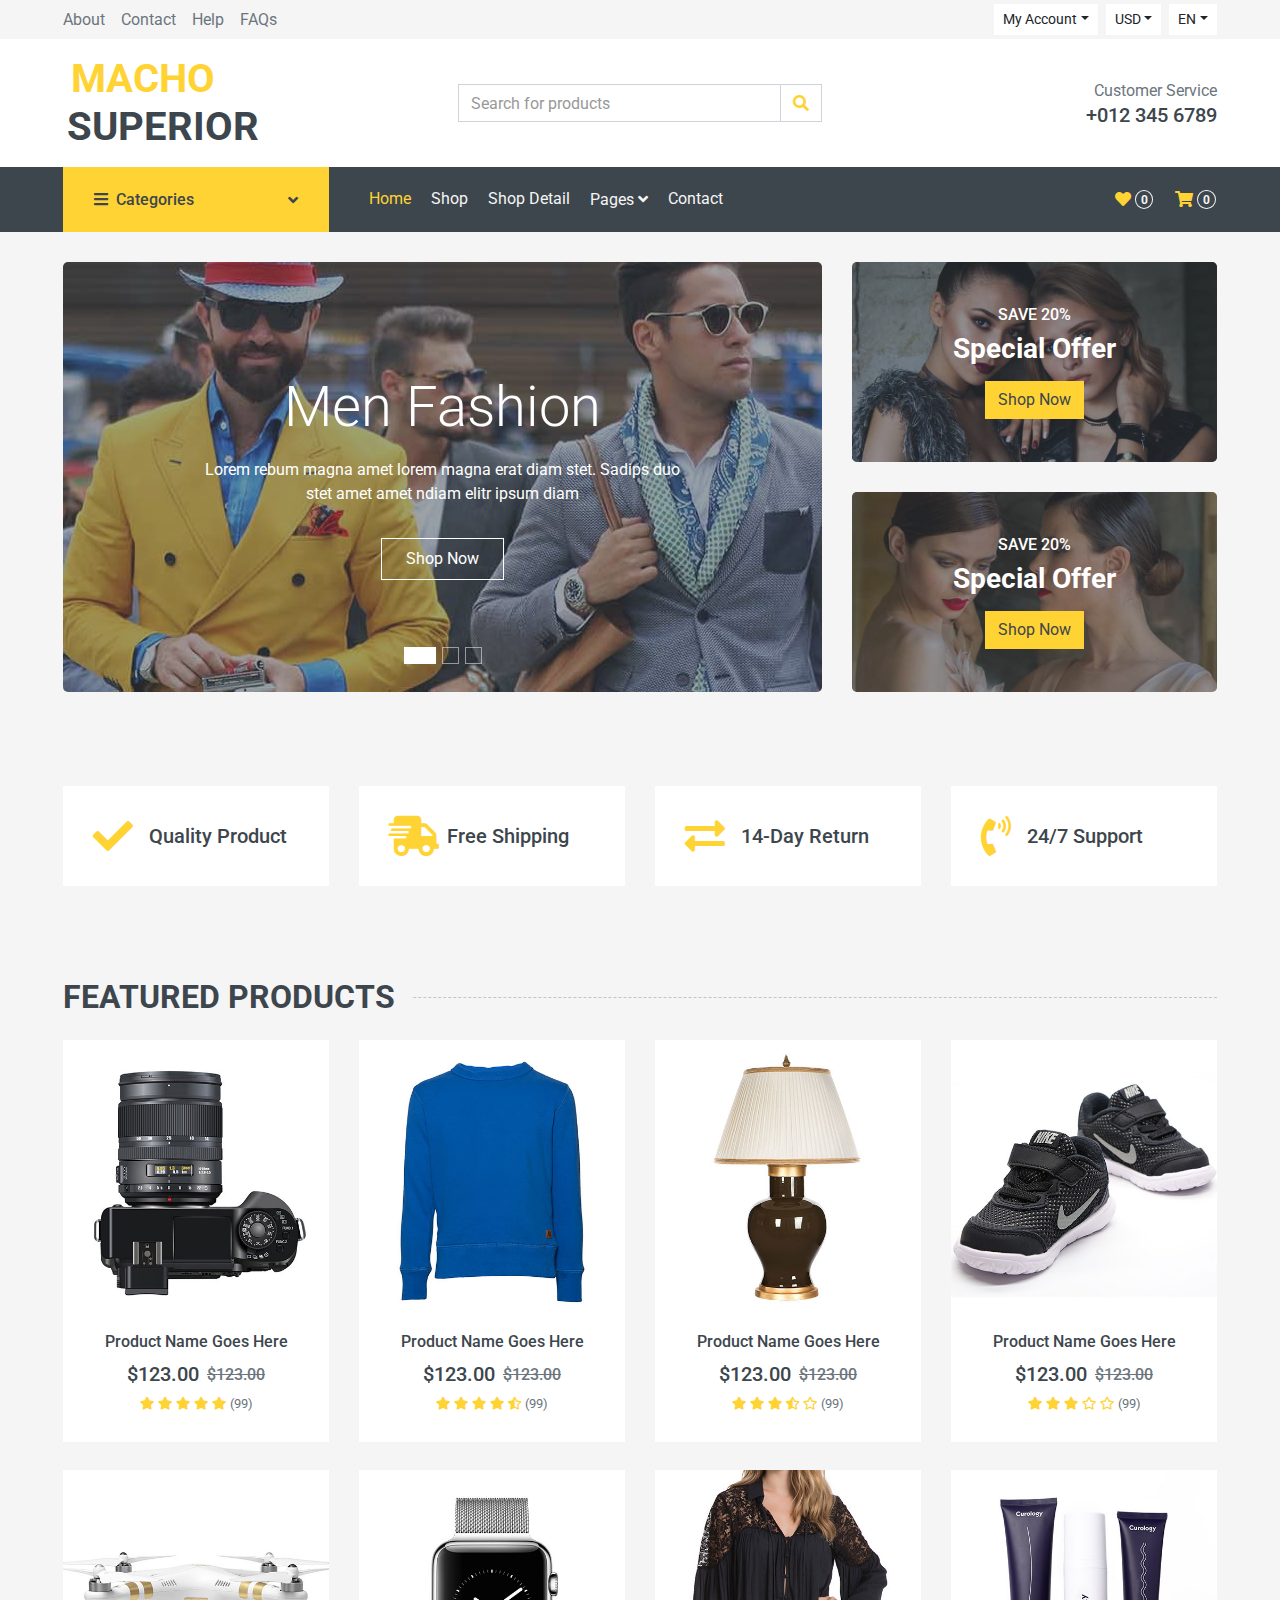
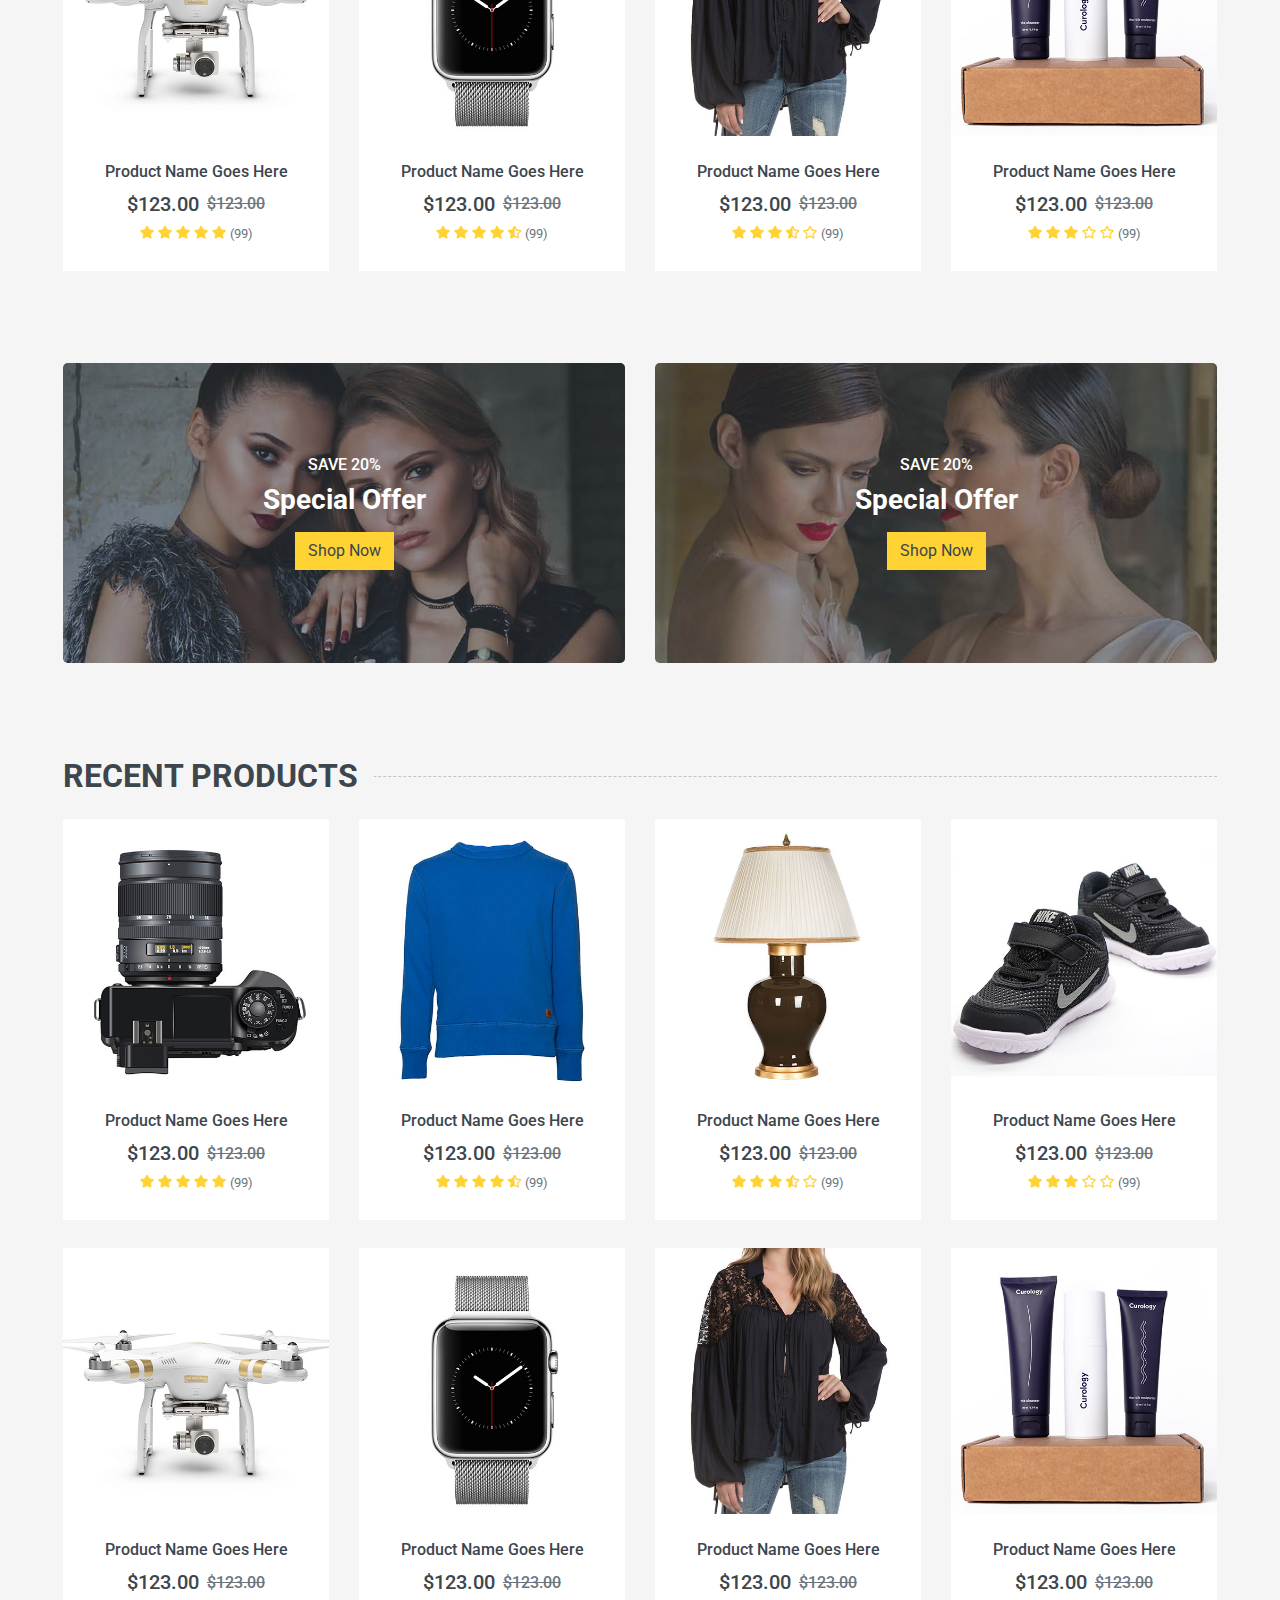
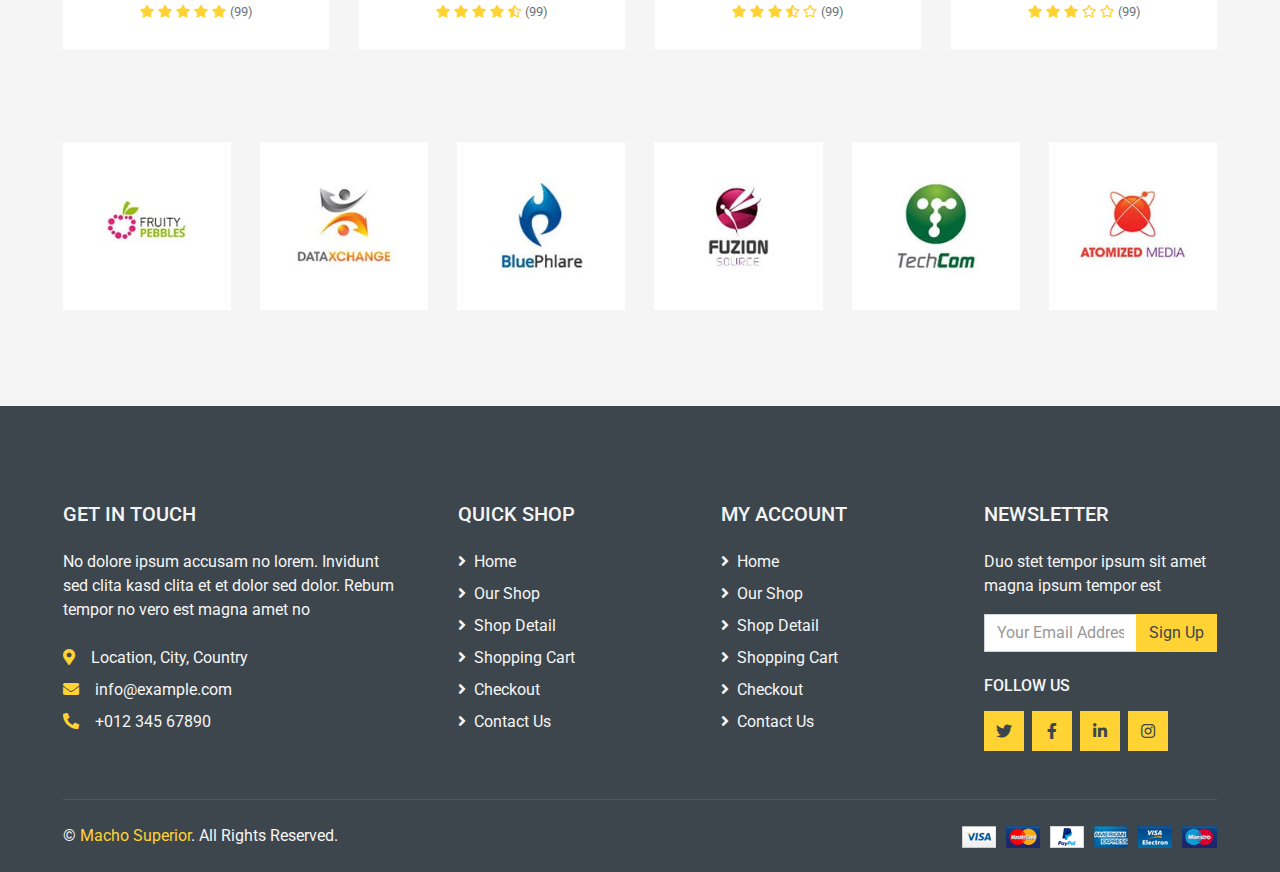
<file: index.html>
<!DOCTYPE html>
<html lang="en">

<head>
    <meta charset="utf-8">
    <title>Macho Superior</title>
    <meta content="width=device-width, initial-scale=1.0" name="viewport">
    <meta content="Macho Superior" name="keywords">
    <meta content="Macho Superior" name="description">

    <!-- Favicon -->
    <link href="img/favicon.ico" rel="icon">

    <!-- Google Web Fonts -->
    <link rel="preconnect" href="https://fonts.gstatic.com">
    <link href="https://fonts.googleapis.com/css2?family=Roboto:wght@400;500;700&display=swap" rel="stylesheet">  

    <!-- Font Awesome -->
    <link href="https://cdnjs.cloudflare.com/ajax/libs/font-awesome/5.10.0/css/all.min.css" rel="stylesheet">

    <!-- Libraries Stylesheet -->
    <link href="lib/animate/animate.min.css" rel="stylesheet">
    <link href="lib/owlcarousel/assets/owl.carousel.min.css" rel="stylesheet">

    <!-- Customized Bootstrap Stylesheet -->
    <link href="css/style.css" rel="stylesheet">
</head>

<body>
    <!-- Topbar Start -->
    <div class="container-fluid">
        <div class="row bg-secondary py-1 px-xl-5">
            <div class="col-lg-6 d-none d-lg-block">
                <div class="d-inline-flex align-items-center h-100">
                    <a class="text-body mr-3" href="">About</a>
                    <a class="text-body mr-3" href="">Contact</a>
                    <a class="text-body mr-3" href="">Help</a>
                    <a class="text-body mr-3" href="">FAQs</a>
                </div>
            </div>
            <div class="col-lg-6 text-center text-lg-right">
                <div class="d-inline-flex align-items-center">
                    <div class="btn-group">
                        <button type="button" class="btn btn-sm btn-light dropdown-toggle" data-toggle="dropdown">My Account</button>
                        <div class="dropdown-menu dropdown-menu-right">
                            <button class="dropdown-item" type="button">Sign in</button>
                            <button class="dropdown-item" type="button">Sign up</button>
                        </div>
                    </div>
                    <div class="btn-group mx-2">
                        <button type="button" class="btn btn-sm btn-light dropdown-toggle" data-toggle="dropdown">USD</button>
                        <div class="dropdown-menu dropdown-menu-right">
                            <button class="dropdown-item" type="button">EUR</button>
                            <button class="dropdown-item" type="button">GBP</button>
                            <button class="dropdown-item" type="button">CAD</button>
                        </div>
                    </div>
                    <div class="btn-group">
                        <button type="button" class="btn btn-sm btn-light dropdown-toggle" data-toggle="dropdown">EN</button>
                        <div class="dropdown-menu dropdown-menu-right">
                            <button class="dropdown-item" type="button">FR</button>
                            <button class="dropdown-item" type="button">AR</button>
                            <button class="dropdown-item" type="button">RU</button>
                        </div>
                    </div>
                </div>
                <div class="d-inline-flex align-items-center d-block d-lg-none">
                    <a href="" class="btn px-0 ml-2">
                        <i class="fas fa-heart text-dark"></i>
                        <span class="badge text-dark border border-dark rounded-circle" style="padding-bottom: 2px;">0</span>
                    </a>
                    <a href="" class="btn px-0 ml-2">
                        <i class="fas fa-shopping-cart text-dark"></i>
                        <span class="badge text-dark border border-dark rounded-circle" style="padding-bottom: 2px;">0</span>
                    </a>
                </div>
            </div>
        </div>
        <div class="row align-items-center bg-light py-3 px-xl-5 d-none d-lg-flex">
            <div class="col-lg-4">
                <a href="" class="text-decoration-none">
                    <span class="h1 text-uppercase text-primary px-2">Macho</span>
                    <span class="h1 text-uppercase text-dark px-2 ml-n1">Superior</span>
                </a>
            </div>
            <div class="col-lg-4 col-6 text-left">
                <form action="">
                    <div class="input-group">
                        <input type="text" class="form-control" placeholder="Search for products">
                        <div class="input-group-append">
                            <span class="input-group-text bg-transparent text-primary">
                                <i class="fa fa-search"></i>
                            </span>
                        </div>
                    </div>
                </form>
            </div>
            <div class="col-lg-4 col-6 text-right">
                <p class="m-0">Customer Service</p>
                <h5 class="m-0">+012 345 6789</h5>
            </div>
        </div>
    </div>
    <!-- Topbar End -->


    <!-- Navbar Start -->
    <div class="container-fluid bg-dark mb-30">
        <div class="row px-xl-5">
            <div class="col-lg-3 d-none d-lg-block">
                <a class="btn d-flex align-items-center justify-content-between bg-primary w-100" data-toggle="collapse" href="#navbar-vertical" style="height: 65px; padding: 0 30px;">
                    <h6 class="text-dark m-0"><i class="fa fa-bars mr-2"></i>Categories</h6>
                    <i class="fa fa-angle-down text-dark"></i>
                </a>
                <nav class="collapse position-absolute navbar navbar-vertical navbar-light align-items-start p-0 bg-light" id="navbar-vertical" style="width: calc(100% - 30px); z-index: 999;">
                    <div class="navbar-nav w-100">
                        <div class="nav-item dropdown dropright">
                            <a href="#" class="nav-link dropdown-toggle" data-toggle="dropdown">Dresses <i class="fa fa-angle-right float-right mt-1"></i></a>
                            <div class="dropdown-menu position-absolute rounded-0 border-0 m-0">
                                <a href="" class="dropdown-item">Men's Dresses</a>
                                <a href="" class="dropdown-item">Women's Dresses</a>
                                <a href="" class="dropdown-item">Baby's Dresses</a>
                            </div>
                        </div>
                        <a href="" class="nav-item nav-link">Shirts</a>
                        <a href="" class="nav-item nav-link">Jeans</a>
                        <a href="" class="nav-item nav-link">Swimwear</a>
                        <a href="" class="nav-item nav-link">Sleepwear</a>
                        <a href="" class="nav-item nav-link">Sportswear</a>
                        <a href="" class="nav-item nav-link">Jumpsuits</a>
                        <a href="" class="nav-item nav-link">Blazers</a>
                        <a href="" class="nav-item nav-link">Jackets</a>
                        <a href="" class="nav-item nav-link">Shoes</a>
                    </div>
                </nav>
            </div>
            <div class="col-lg-9">
                <nav class="navbar navbar-expand-lg bg-dark navbar-dark py-3 py-lg-0 px-0">
                    <a href="" class="text-decoration-none d-block d-lg-none">
                        <span class="h1 text-uppercase text-dark bg-light px-2">Macho</span>
                        <span class="h1 text-uppercase text-light bg-primary px-2 ml-n1">Superior</span>
                    </a>
                    <button type="button" class="navbar-toggler" data-toggle="collapse" data-target="#navbarCollapse">
                        <span class="navbar-toggler-icon"></span>
                    </button>
                    <div class="collapse navbar-collapse justify-content-between" id="navbarCollapse">
                        <div class="navbar-nav mr-auto py-0">
                            <a href="index.html" class="nav-item nav-link active">Home</a>
                            <a href="shop.html" class="nav-item nav-link">Shop</a>
                            <a href="detail.html" class="nav-item nav-link">Shop Detail</a>
                            <div class="nav-item dropdown">
                                <a href="#" class="nav-link dropdown-toggle" data-toggle="dropdown">Pages <i class="fa fa-angle-down mt-1"></i></a>
                                <div class="dropdown-menu bg-primary rounded-0 border-0 m-0">
                                    <a href="cart.html" class="dropdown-item">Shopping Cart</a>
                                    <a href="checkout.html" class="dropdown-item">Checkout</a>
                                </div>
                            </div>
                            <a href="contact.html" class="nav-item nav-link">Contact</a>
                        </div>
                        <div class="navbar-nav ml-auto py-0 d-none d-lg-block">
                            <a href="" class="btn px-0">
                                <i class="fas fa-heart text-primary"></i>
                                <span class="badge text-secondary border border-secondary rounded-circle" style="padding-bottom: 2px;">0</span>
                            </a>
                            <a href="" class="btn px-0 ml-3">
                                <i class="fas fa-shopping-cart text-primary"></i>
                                <span class="badge text-secondary border border-secondary rounded-circle" style="padding-bottom: 2px;">0</span>
                            </a>
                        </div>
                    </div>
                </nav>
            </div>
        </div>
    </div>
    <!-- Navbar End -->


    <!-- Carousel Start -->
    <div class="container-fluid mb-3">
        <div class="row px-xl-5">
            <div class="col-lg-8">
                <div id="header-carousel" class="carousel slide carousel-fade mb-30 mb-lg-0" data-ride="carousel">
                    <ol class="carousel-indicators">
                        <li data-target="#header-carousel" data-slide-to="0" class="active"></li>
                        <li data-target="#header-carousel" data-slide-to="1"></li>
                        <li data-target="#header-carousel" data-slide-to="2"></li>
                    </ol>
                    <div class="carousel-inner">
                        <div class="carousel-item position-relative active" style="height: 430px;">
                            <img class="position-absolute w-100 h-100" src="img/carousel-1.jpg" style="object-fit: cover;">
                            <div class="carousel-caption d-flex flex-column align-items-center justify-content-center">
                                <div class="p-3" style="max-width: 700px;">
                                    <h1 class="display-4 text-white mb-3 animate__animated animate__fadeInDown">Men Fashion</h1>
                                    <p class="mx-md-5 px-5 animate__animated animate__bounceIn">Lorem rebum magna amet lorem magna erat diam stet. Sadips duo stet amet amet ndiam elitr ipsum diam</p>
                                    <a class="btn btn-outline-light py-2 px-4 mt-3 animate__animated animate__fadeInUp" href="#">Shop Now</a>
                                </div>
                            </div>
                        </div>
                        <div class="carousel-item position-relative" style="height: 430px;">
                            <img class="position-absolute w-100 h-100" src="img/carousel-2.jpg" style="object-fit: cover;">
                            <div class="carousel-caption d-flex flex-column align-items-center justify-content-center">
                                <div class="p-3" style="max-width: 700px;">
                                    <h1 class="display-4 text-white mb-3 animate__animated animate__fadeInDown">Women Fashion</h1>
                                    <p class="mx-md-5 px-5 animate__animated animate__bounceIn">Lorem rebum magna amet lorem magna erat diam stet. Sadips duo stet amet amet ndiam elitr ipsum diam</p>
                                    <a class="btn btn-outline-light py-2 px-4 mt-3 animate__animated animate__fadeInUp" href="#">Shop Now</a>
                                </div>
                            </div>
                        </div>
                        <div class="carousel-item position-relative" style="height: 430px;">
                            <img class="position-absolute w-100 h-100" src="img/carousel-3.jpg" style="object-fit: cover;">
                            <div class="carousel-caption d-flex flex-column align-items-center justify-content-center">
                                <div class="p-3" style="max-width: 700px;">
                                    <h1 class="display-4 text-white mb-3 animate__animated animate__fadeInDown">Kids Fashion</h1>
                                    <p class="mx-md-5 px-5 animate__animated animate__bounceIn">Lorem rebum magna amet lorem magna erat diam stet. Sadips duo stet amet amet ndiam elitr ipsum diam</p>
                                    <a class="btn btn-outline-light py-2 px-4 mt-3 animate__animated animate__fadeInUp" href="#">Shop Now</a>
                                </div>
                            </div>
                        </div>
                    </div>
                </div>
            </div>
            <div class="col-lg-4">
                <div class="product-offer mb-30" style="height: 200px;">
                    <img class="img-fluid" src="img/offer-1.jpg" alt="">
                    <div class="offer-text">
                        <h6 class="text-white text-uppercase">Save 20%</h6>
                        <h3 class="text-white mb-3">Special Offer</h3>
                        <a href="" class="btn btn-primary">Shop Now</a>
                    </div>
                </div>
                <div class="product-offer mb-30" style="height: 200px;">
                    <img class="img-fluid" src="img/offer-2.jpg" alt="">
                    <div class="offer-text">
                        <h6 class="text-white text-uppercase">Save 20%</h6>
                        <h3 class="text-white mb-3">Special Offer</h3>
                        <a href="" class="btn btn-primary">Shop Now</a>
                    </div>
                </div>
            </div>
        </div>
    </div>
    <!-- Carousel End -->


    <!-- Featured Start -->
    <div class="container-fluid pt-5">
        <div class="row px-xl-5 pb-3">
            <div class="col-lg-3 col-md-6 col-sm-12 pb-1">
                <div class="d-flex align-items-center bg-light mb-4" style="padding: 30px;">
                    <h1 class="fa fa-check text-primary m-0 mr-3"></h1>
                    <h5 class="font-weight-semi-bold m-0">Quality Product</h5>
                </div>
            </div>
            <div class="col-lg-3 col-md-6 col-sm-12 pb-1">
                <div class="d-flex align-items-center bg-light mb-4" style="padding: 30px;">
                    <h1 class="fa fa-shipping-fast text-primary m-0 mr-2"></h1>
                    <h5 class="font-weight-semi-bold m-0">Free Shipping</h5>
                </div>
            </div>
            <div class="col-lg-3 col-md-6 col-sm-12 pb-1">
                <div class="d-flex align-items-center bg-light mb-4" style="padding: 30px;">
                    <h1 class="fas fa-exchange-alt text-primary m-0 mr-3"></h1>
                    <h5 class="font-weight-semi-bold m-0">14-Day Return</h5>
                </div>
            </div>
            <div class="col-lg-3 col-md-6 col-sm-12 pb-1">
                <div class="d-flex align-items-center bg-light mb-4" style="padding: 30px;">
                    <h1 class="fa fa-phone-volume text-primary m-0 mr-3"></h1>
                    <h5 class="font-weight-semi-bold m-0">24/7 Support</h5>
                </div>
            </div>
        </div>
    </div>
    <!-- Featured End -->


    <!-- Categories Start -->

    <!-- Categories End -->


    <!-- Products Start -->
    <div class="container-fluid pt-5 pb-3">
        <h2 class="section-title position-relative text-uppercase mx-xl-5 mb-4"><span class="bg-secondary pr-3">Featured Products</span></h2>
        <div class="row px-xl-5">
            <div class="col-lg-3 col-md-4 col-sm-6 pb-1">
                <div class="product-item bg-light mb-4">
                    <div class="product-img position-relative overflow-hidden">
                        <img class="img-fluid w-100" src="img/product-1.jpg" alt="">
                        <div class="product-action">
                            <a class="btn btn-outline-dark btn-square" href=""><i class="fa fa-shopping-cart"></i></a>
                            <a class="btn btn-outline-dark btn-square" href=""><i class="far fa-heart"></i></a>
                            <a class="btn btn-outline-dark btn-square" href=""><i class="fa fa-sync-alt"></i></a>
                            <a class="btn btn-outline-dark btn-square" href=""><i class="fa fa-search"></i></a>
                        </div>
                    </div>
                    <div class="text-center py-4">
                        <a class="h6 text-decoration-none text-truncate" href="">Product Name Goes Here</a>
                        <div class="d-flex align-items-center justify-content-center mt-2">
                            <h5>$123.00</h5><h6 class="text-muted ml-2"><del>$123.00</del></h6>
                        </div>
                        <div class="d-flex align-items-center justify-content-center mb-1">
                            <small class="fa fa-star text-primary mr-1"></small>
                            <small class="fa fa-star text-primary mr-1"></small>
                            <small class="fa fa-star text-primary mr-1"></small>
                            <small class="fa fa-star text-primary mr-1"></small>
                            <small class="fa fa-star text-primary mr-1"></small>
                            <small>(99)</small>
                        </div>
                    </div>
                </div>
            </div>
            <div class="col-lg-3 col-md-4 col-sm-6 pb-1">
                <div class="product-item bg-light mb-4">
                    <div class="product-img position-relative overflow-hidden">
                        <img class="img-fluid w-100" src="img/product-2.jpg" alt="">
                        <div class="product-action">
                            <a class="btn btn-outline-dark btn-square" href=""><i class="fa fa-shopping-cart"></i></a>
                            <a class="btn btn-outline-dark btn-square" href=""><i class="far fa-heart"></i></a>
                            <a class="btn btn-outline-dark btn-square" href=""><i class="fa fa-sync-alt"></i></a>
                            <a class="btn btn-outline-dark btn-square" href=""><i class="fa fa-search"></i></a>
                        </div>
                    </div>
                    <div class="text-center py-4">
                        <a class="h6 text-decoration-none text-truncate" href="">Product Name Goes Here</a>
                        <div class="d-flex align-items-center justify-content-center mt-2">
                            <h5>$123.00</h5><h6 class="text-muted ml-2"><del>$123.00</del></h6>
                        </div>
                        <div class="d-flex align-items-center justify-content-center mb-1">
                            <small class="fa fa-star text-primary mr-1"></small>
                            <small class="fa fa-star text-primary mr-1"></small>
                            <small class="fa fa-star text-primary mr-1"></small>
                            <small class="fa fa-star text-primary mr-1"></small>
                            <small class="fa fa-star-half-alt text-primary mr-1"></small>
                            <small>(99)</small>
                        </div>
                    </div>
                </div>
            </div>
            <div class="col-lg-3 col-md-4 col-sm-6 pb-1">
                <div class="product-item bg-light mb-4">
                    <div class="product-img position-relative overflow-hidden">
                        <img class="img-fluid w-100" src="img/product-3.jpg" alt="">
                        <div class="product-action">
                            <a class="btn btn-outline-dark btn-square" href=""><i class="fa fa-shopping-cart"></i></a>
                            <a class="btn btn-outline-dark btn-square" href=""><i class="far fa-heart"></i></a>
                            <a class="btn btn-outline-dark btn-square" href=""><i class="fa fa-sync-alt"></i></a>
                            <a class="btn btn-outline-dark btn-square" href=""><i class="fa fa-search"></i></a>
                        </div>
                    </div>
                    <div class="text-center py-4">
                        <a class="h6 text-decoration-none text-truncate" href="">Product Name Goes Here</a>
                        <div class="d-flex align-items-center justify-content-center mt-2">
                            <h5>$123.00</h5><h6 class="text-muted ml-2"><del>$123.00</del></h6>
                        </div>
                        <div class="d-flex align-items-center justify-content-center mb-1">
                            <small class="fa fa-star text-primary mr-1"></small>
                            <small class="fa fa-star text-primary mr-1"></small>
                            <small class="fa fa-star text-primary mr-1"></small>
                            <small class="fa fa-star-half-alt text-primary mr-1"></small>
                            <small class="far fa-star text-primary mr-1"></small>
                            <small>(99)</small>
                        </div>
                    </div>
                </div>
            </div>
            <div class="col-lg-3 col-md-4 col-sm-6 pb-1">
                <div class="product-item bg-light mb-4">
                    <div class="product-img position-relative overflow-hidden">
                        <img class="img-fluid w-100" src="img/product-4.jpg" alt="">
                        <div class="product-action">
                            <a class="btn btn-outline-dark btn-square" href=""><i class="fa fa-shopping-cart"></i></a>
                            <a class="btn btn-outline-dark btn-square" href=""><i class="far fa-heart"></i></a>
                            <a class="btn btn-outline-dark btn-square" href=""><i class="fa fa-sync-alt"></i></a>
                            <a class="btn btn-outline-dark btn-square" href=""><i class="fa fa-search"></i></a>
                        </div>
                    </div>
                    <div class="text-center py-4">
                        <a class="h6 text-decoration-none text-truncate" href="">Product Name Goes Here</a>
                        <div class="d-flex align-items-center justify-content-center mt-2">
                            <h5>$123.00</h5><h6 class="text-muted ml-2"><del>$123.00</del></h6>
                        </div>
                        <div class="d-flex align-items-center justify-content-center mb-1">
                            <small class="fa fa-star text-primary mr-1"></small>
                            <small class="fa fa-star text-primary mr-1"></small>
                            <small class="fa fa-star text-primary mr-1"></small>
                            <small class="far fa-star text-primary mr-1"></small>
                            <small class="far fa-star text-primary mr-1"></small>
                            <small>(99)</small>
                        </div>
                    </div>
                </div>
            </div>
            <div class="col-lg-3 col-md-4 col-sm-6 pb-1">
                <div class="product-item bg-light mb-4">
                    <div class="product-img position-relative overflow-hidden">
                        <img class="img-fluid w-100" src="img/product-5.jpg" alt="">
                        <div class="product-action">
                            <a class="btn btn-outline-dark btn-square" href=""><i class="fa fa-shopping-cart"></i></a>
                            <a class="btn btn-outline-dark btn-square" href=""><i class="far fa-heart"></i></a>
                            <a class="btn btn-outline-dark btn-square" href=""><i class="fa fa-sync-alt"></i></a>
                            <a class="btn btn-outline-dark btn-square" href=""><i class="fa fa-search"></i></a>
                        </div>
                    </div>
                    <div class="text-center py-4">
                        <a class="h6 text-decoration-none text-truncate" href="">Product Name Goes Here</a>
                        <div class="d-flex align-items-center justify-content-center mt-2">
                            <h5>$123.00</h5><h6 class="text-muted ml-2"><del>$123.00</del></h6>
                        </div>
                        <div class="d-flex align-items-center justify-content-center mb-1">
                            <small class="fa fa-star text-primary mr-1"></small>
                            <small class="fa fa-star text-primary mr-1"></small>
                            <small class="fa fa-star text-primary mr-1"></small>
                            <small class="fa fa-star text-primary mr-1"></small>
                            <small class="fa fa-star text-primary mr-1"></small>
                            <small>(99)</small>
                        </div>
                    </div>
                </div>
            </div>
            <div class="col-lg-3 col-md-4 col-sm-6 pb-1">
                <div class="product-item bg-light mb-4">
                    <div class="product-img position-relative overflow-hidden">
                        <img class="img-fluid w-100" src="img/product-6.jpg" alt="">
                        <div class="product-action">
                            <a class="btn btn-outline-dark btn-square" href=""><i class="fa fa-shopping-cart"></i></a>
                            <a class="btn btn-outline-dark btn-square" href=""><i class="far fa-heart"></i></a>
                            <a class="btn btn-outline-dark btn-square" href=""><i class="fa fa-sync-alt"></i></a>
                            <a class="btn btn-outline-dark btn-square" href=""><i class="fa fa-search"></i></a>
                        </div>
                    </div>
                    <div class="text-center py-4">
                        <a class="h6 text-decoration-none text-truncate" href="">Product Name Goes Here</a>
                        <div class="d-flex align-items-center justify-content-center mt-2">
                            <h5>$123.00</h5><h6 class="text-muted ml-2"><del>$123.00</del></h6>
                        </div>
                        <div class="d-flex align-items-center justify-content-center mb-1">
                            <small class="fa fa-star text-primary mr-1"></small>
                            <small class="fa fa-star text-primary mr-1"></small>
                            <small class="fa fa-star text-primary mr-1"></small>
                            <small class="fa fa-star text-primary mr-1"></small>
                            <small class="fa fa-star-half-alt text-primary mr-1"></small>
                            <small>(99)</small>
                        </div>
                    </div>
                </div>
            </div>
            <div class="col-lg-3 col-md-4 col-sm-6 pb-1">
                <div class="product-item bg-light mb-4">
                    <div class="product-img position-relative overflow-hidden">
                        <img class="img-fluid w-100" src="img/product-7.jpg" alt="">
                        <div class="product-action">
                            <a class="btn btn-outline-dark btn-square" href=""><i class="fa fa-shopping-cart"></i></a>
                            <a class="btn btn-outline-dark btn-square" href=""><i class="far fa-heart"></i></a>
                            <a class="btn btn-outline-dark btn-square" href=""><i class="fa fa-sync-alt"></i></a>
                            <a class="btn btn-outline-dark btn-square" href=""><i class="fa fa-search"></i></a>
                        </div>
                    </div>
                    <div class="text-center py-4">
                        <a class="h6 text-decoration-none text-truncate" href="">Product Name Goes Here</a>
                        <div class="d-flex align-items-center justify-content-center mt-2">
                            <h5>$123.00</h5><h6 class="text-muted ml-2"><del>$123.00</del></h6>
                        </div>
                        <div class="d-flex align-items-center justify-content-center mb-1">
                            <small class="fa fa-star text-primary mr-1"></small>
                            <small class="fa fa-star text-primary mr-1"></small>
                            <small class="fa fa-star text-primary mr-1"></small>
                            <small class="fa fa-star-half-alt text-primary mr-1"></small>
                            <small class="far fa-star text-primary mr-1"></small>
                            <small>(99)</small>
                        </div>
                    </div>
                </div>
            </div>
            <div class="col-lg-3 col-md-4 col-sm-6 pb-1">
                <div class="product-item bg-light mb-4">
                    <div class="product-img position-relative overflow-hidden">
                        <img class="img-fluid w-100" src="img/product-8.jpg" alt="">
                        <div class="product-action">
                            <a class="btn btn-outline-dark btn-square" href=""><i class="fa fa-shopping-cart"></i></a>
                            <a class="btn btn-outline-dark btn-square" href=""><i class="far fa-heart"></i></a>
                            <a class="btn btn-outline-dark btn-square" href=""><i class="fa fa-sync-alt"></i></a>
                            <a class="btn btn-outline-dark btn-square" href=""><i class="fa fa-search"></i></a>
                        </div>
                    </div>
                    <div class="text-center py-4">
                        <a class="h6 text-decoration-none text-truncate" href="">Product Name Goes Here</a>
                        <div class="d-flex align-items-center justify-content-center mt-2">
                            <h5>$123.00</h5><h6 class="text-muted ml-2"><del>$123.00</del></h6>
                        </div>
                        <div class="d-flex align-items-center justify-content-center mb-1">
                            <small class="fa fa-star text-primary mr-1"></small>
                            <small class="fa fa-star text-primary mr-1"></small>
                            <small class="fa fa-star text-primary mr-1"></small>
                            <small class="far fa-star text-primary mr-1"></small>
                            <small class="far fa-star text-primary mr-1"></small>
                            <small>(99)</small>
                        </div>
                    </div>
                </div>
            </div>
        </div>
    </div>
    <!-- Products End -->


    <!-- Offer Start -->
    <div class="container-fluid pt-5 pb-3">
        <div class="row px-xl-5">
            <div class="col-md-6">
                <div class="product-offer mb-30" style="height: 300px;">
                    <img class="img-fluid" src="img/offer-1.jpg" alt="">
                    <div class="offer-text">
                        <h6 class="text-white text-uppercase">Save 20%</h6>
                        <h3 class="text-white mb-3">Special Offer</h3>
                        <a href="" class="btn btn-primary">Shop Now</a>
                    </div>
                </div>
            </div>
            <div class="col-md-6">
                <div class="product-offer mb-30" style="height: 300px;">
                    <img class="img-fluid" src="img/offer-2.jpg" alt="">
                    <div class="offer-text">
                        <h6 class="text-white text-uppercase">Save 20%</h6>
                        <h3 class="text-white mb-3">Special Offer</h3>
                        <a href="" class="btn btn-primary">Shop Now</a>
                    </div>
                </div>
            </div>
        </div>
    </div>
    <!-- Offer End -->


    <!-- Products Start -->
    <div class="container-fluid pt-5 pb-3">
        <h2 class="section-title position-relative text-uppercase mx-xl-5 mb-4"><span class="bg-secondary pr-3">Recent Products</span></h2>
        <div class="row px-xl-5">
            <div class="col-lg-3 col-md-4 col-sm-6 pb-1">
                <div class="product-item bg-light mb-4">
                    <div class="product-img position-relative overflow-hidden">
                        <img class="img-fluid w-100" src="img/product-1.jpg" alt="">
                        <div class="product-action">
                            <a class="btn btn-outline-dark btn-square" href=""><i class="fa fa-shopping-cart"></i></a>
                            <a class="btn btn-outline-dark btn-square" href=""><i class="far fa-heart"></i></a>
                            <a class="btn btn-outline-dark btn-square" href=""><i class="fa fa-sync-alt"></i></a>
                            <a class="btn btn-outline-dark btn-square" href=""><i class="fa fa-search"></i></a>
                        </div>
                    </div>
                    <div class="text-center py-4">
                        <a class="h6 text-decoration-none text-truncate" href="">Product Name Goes Here</a>
                        <div class="d-flex align-items-center justify-content-center mt-2">
                            <h5>$123.00</h5><h6 class="text-muted ml-2"><del>$123.00</del></h6>
                        </div>
                        <div class="d-flex align-items-center justify-content-center mb-1">
                            <small class="fa fa-star text-primary mr-1"></small>
                            <small class="fa fa-star text-primary mr-1"></small>
                            <small class="fa fa-star text-primary mr-1"></small>
                            <small class="fa fa-star text-primary mr-1"></small>
                            <small class="fa fa-star text-primary mr-1"></small>
                            <small>(99)</small>
                        </div>
                    </div>
                </div>
            </div>
            <div class="col-lg-3 col-md-4 col-sm-6 pb-1">
                <div class="product-item bg-light mb-4">
                    <div class="product-img position-relative overflow-hidden">
                        <img class="img-fluid w-100" src="img/product-2.jpg" alt="">
                        <div class="product-action">
                            <a class="btn btn-outline-dark btn-square" href=""><i class="fa fa-shopping-cart"></i></a>
                            <a class="btn btn-outline-dark btn-square" href=""><i class="far fa-heart"></i></a>
                            <a class="btn btn-outline-dark btn-square" href=""><i class="fa fa-sync-alt"></i></a>
                            <a class="btn btn-outline-dark btn-square" href=""><i class="fa fa-search"></i></a>
                        </div>
                    </div>
                    <div class="text-center py-4">
                        <a class="h6 text-decoration-none text-truncate" href="">Product Name Goes Here</a>
                        <div class="d-flex align-items-center justify-content-center mt-2">
                            <h5>$123.00</h5><h6 class="text-muted ml-2"><del>$123.00</del></h6>
                        </div>
                        <div class="d-flex align-items-center justify-content-center mb-1">
                            <small class="fa fa-star text-primary mr-1"></small>
                            <small class="fa fa-star text-primary mr-1"></small>
                            <small class="fa fa-star text-primary mr-1"></small>
                            <small class="fa fa-star text-primary mr-1"></small>
                            <small class="fa fa-star-half-alt text-primary mr-1"></small>
                            <small>(99)</small>
                        </div>
                    </div>
                </div>
            </div>
            <div class="col-lg-3 col-md-4 col-sm-6 pb-1">
                <div class="product-item bg-light mb-4">
                    <div class="product-img position-relative overflow-hidden">
                        <img class="img-fluid w-100" src="img/product-3.jpg" alt="">
                        <div class="product-action">
                            <a class="btn btn-outline-dark btn-square" href=""><i class="fa fa-shopping-cart"></i></a>
                            <a class="btn btn-outline-dark btn-square" href=""><i class="far fa-heart"></i></a>
                            <a class="btn btn-outline-dark btn-square" href=""><i class="fa fa-sync-alt"></i></a>
                            <a class="btn btn-outline-dark btn-square" href=""><i class="fa fa-search"></i></a>
                        </div>
                    </div>
                    <div class="text-center py-4">
                        <a class="h6 text-decoration-none text-truncate" href="">Product Name Goes Here</a>
                        <div class="d-flex align-items-center justify-content-center mt-2">
                            <h5>$123.00</h5><h6 class="text-muted ml-2"><del>$123.00</del></h6>
                        </div>
                        <div class="d-flex align-items-center justify-content-center mb-1">
                            <small class="fa fa-star text-primary mr-1"></small>
                            <small class="fa fa-star text-primary mr-1"></small>
                            <small class="fa fa-star text-primary mr-1"></small>
                            <small class="fa fa-star-half-alt text-primary mr-1"></small>
                            <small class="far fa-star text-primary mr-1"></small>
                            <small>(99)</small>
                        </div>
                    </div>
                </div>
            </div>
            <div class="col-lg-3 col-md-4 col-sm-6 pb-1">
                <div class="product-item bg-light mb-4">
                    <div class="product-img position-relative overflow-hidden">
                        <img class="img-fluid w-100" src="img/product-4.jpg" alt="">
                        <div class="product-action">
                            <a class="btn btn-outline-dark btn-square" href=""><i class="fa fa-shopping-cart"></i></a>
                            <a class="btn btn-outline-dark btn-square" href=""><i class="far fa-heart"></i></a>
                            <a class="btn btn-outline-dark btn-square" href=""><i class="fa fa-sync-alt"></i></a>
                            <a class="btn btn-outline-dark btn-square" href=""><i class="fa fa-search"></i></a>
                        </div>
                    </div>
                    <div class="text-center py-4">
                        <a class="h6 text-decoration-none text-truncate" href="">Product Name Goes Here</a>
                        <div class="d-flex align-items-center justify-content-center mt-2">
                            <h5>$123.00</h5><h6 class="text-muted ml-2"><del>$123.00</del></h6>
                        </div>
                        <div class="d-flex align-items-center justify-content-center mb-1">
                            <small class="fa fa-star text-primary mr-1"></small>
                            <small class="fa fa-star text-primary mr-1"></small>
                            <small class="fa fa-star text-primary mr-1"></small>
                            <small class="far fa-star text-primary mr-1"></small>
                            <small class="far fa-star text-primary mr-1"></small>
                            <small>(99)</small>
                        </div>
                    </div>
                </div>
            </div>
            <div class="col-lg-3 col-md-4 col-sm-6 pb-1">
                <div class="product-item bg-light mb-4">
                    <div class="product-img position-relative overflow-hidden">
                        <img class="img-fluid w-100" src="img/product-5.jpg" alt="">
                        <div class="product-action">
                            <a class="btn btn-outline-dark btn-square" href=""><i class="fa fa-shopping-cart"></i></a>
                            <a class="btn btn-outline-dark btn-square" href=""><i class="far fa-heart"></i></a>
                            <a class="btn btn-outline-dark btn-square" href=""><i class="fa fa-sync-alt"></i></a>
                            <a class="btn btn-outline-dark btn-square" href=""><i class="fa fa-search"></i></a>
                        </div>
                    </div>
                    <div class="text-center py-4">
                        <a class="h6 text-decoration-none text-truncate" href="">Product Name Goes Here</a>
                        <div class="d-flex align-items-center justify-content-center mt-2">
                            <h5>$123.00</h5><h6 class="text-muted ml-2"><del>$123.00</del></h6>
                        </div>
                        <div class="d-flex align-items-center justify-content-center mb-1">
                            <small class="fa fa-star text-primary mr-1"></small>
                            <small class="fa fa-star text-primary mr-1"></small>
                            <small class="fa fa-star text-primary mr-1"></small>
                            <small class="fa fa-star text-primary mr-1"></small>
                            <small class="fa fa-star text-primary mr-1"></small>
                            <small>(99)</small>
                        </div>
                    </div>
                </div>
            </div>
            <div class="col-lg-3 col-md-4 col-sm-6 pb-1">
                <div class="product-item bg-light mb-4">
                    <div class="product-img position-relative overflow-hidden">
                        <img class="img-fluid w-100" src="img/product-6.jpg" alt="">
                        <div class="product-action">
                            <a class="btn btn-outline-dark btn-square" href=""><i class="fa fa-shopping-cart"></i></a>
                            <a class="btn btn-outline-dark btn-square" href=""><i class="far fa-heart"></i></a>
                            <a class="btn btn-outline-dark btn-square" href=""><i class="fa fa-sync-alt"></i></a>
                            <a class="btn btn-outline-dark btn-square" href=""><i class="fa fa-search"></i></a>
                        </div>
                    </div>
                    <div class="text-center py-4">
                        <a class="h6 text-decoration-none text-truncate" href="">Product Name Goes Here</a>
                        <div class="d-flex align-items-center justify-content-center mt-2">
                            <h5>$123.00</h5><h6 class="text-muted ml-2"><del>$123.00</del></h6>
                        </div>
                        <div class="d-flex align-items-center justify-content-center mb-1">
                            <small class="fa fa-star text-primary mr-1"></small>
                            <small class="fa fa-star text-primary mr-1"></small>
                            <small class="fa fa-star text-primary mr-1"></small>
                            <small class="fa fa-star text-primary mr-1"></small>
                            <small class="fa fa-star-half-alt text-primary mr-1"></small>
                            <small>(99)</small>
                        </div>
                    </div>
                </div>
            </div>
            <div class="col-lg-3 col-md-4 col-sm-6 pb-1">
                <div class="product-item bg-light mb-4">
                    <div class="product-img position-relative overflow-hidden">
                        <img class="img-fluid w-100" src="img/product-7.jpg" alt="">
                        <div class="product-action">
                            <a class="btn btn-outline-dark btn-square" href=""><i class="fa fa-shopping-cart"></i></a>
                            <a class="btn btn-outline-dark btn-square" href=""><i class="far fa-heart"></i></a>
                            <a class="btn btn-outline-dark btn-square" href=""><i class="fa fa-sync-alt"></i></a>
                            <a class="btn btn-outline-dark btn-square" href=""><i class="fa fa-search"></i></a>
                        </div>
                    </div>
                    <div class="text-center py-4">
                        <a class="h6 text-decoration-none text-truncate" href="">Product Name Goes Here</a>
                        <div class="d-flex align-items-center justify-content-center mt-2">
                            <h5>$123.00</h5><h6 class="text-muted ml-2"><del>$123.00</del></h6>
                        </div>
                        <div class="d-flex align-items-center justify-content-center mb-1">
                            <small class="fa fa-star text-primary mr-1"></small>
                            <small class="fa fa-star text-primary mr-1"></small>
                            <small class="fa fa-star text-primary mr-1"></small>
                            <small class="fa fa-star-half-alt text-primary mr-1"></small>
                            <small class="far fa-star text-primary mr-1"></small>
                            <small>(99)</small>
                        </div>
                    </div>
                </div>
            </div>
            <div class="col-lg-3 col-md-4 col-sm-6 pb-1">
                <div class="product-item bg-light mb-4">
                    <div class="product-img position-relative overflow-hidden">
                        <img class="img-fluid w-100" src="img/product-8.jpg" alt="">
                        <div class="product-action">
                            <a class="btn btn-outline-dark btn-square" href=""><i class="fa fa-shopping-cart"></i></a>
                            <a class="btn btn-outline-dark btn-square" href=""><i class="far fa-heart"></i></a>
                            <a class="btn btn-outline-dark btn-square" href=""><i class="fa fa-sync-alt"></i></a>
                            <a class="btn btn-outline-dark btn-square" href=""><i class="fa fa-search"></i></a>
                        </div>
                    </div>
                    <div class="text-center py-4">
                        <a class="h6 text-decoration-none text-truncate" href="">Product Name Goes Here</a>
                        <div class="d-flex align-items-center justify-content-center mt-2">
                            <h5>$123.00</h5><h6 class="text-muted ml-2"><del>$123.00</del></h6>
                        </div>
                        <div class="d-flex align-items-center justify-content-center mb-1">
                            <small class="fa fa-star text-primary mr-1"></small>
                            <small class="fa fa-star text-primary mr-1"></small>
                            <small class="fa fa-star text-primary mr-1"></small>
                            <small class="far fa-star text-primary mr-1"></small>
                            <small class="far fa-star text-primary mr-1"></small>
                            <small>(99)</small>
                        </div>
                    </div>
                </div>
            </div>
        </div>
    </div>
    <!-- Products End -->


    <!-- Vendor Start -->
    <div class="container-fluid py-5">
        <div class="row px-xl-5">
            <div class="col">
                <div class="owl-carousel vendor-carousel">
                    <div class="bg-light p-4">
                        <img src="img/vendor-1.jpg" alt="">
                    </div>
                    <div class="bg-light p-4">
                        <img src="img/vendor-2.jpg" alt="">
                    </div>
                    <div class="bg-light p-4">
                        <img src="img/vendor-3.jpg" alt="">
                    </div>
                    <div class="bg-light p-4">
                        <img src="img/vendor-4.jpg" alt="">
                    </div>
                    <div class="bg-light p-4">
                        <img src="img/vendor-5.jpg" alt="">
                    </div>
                    <div class="bg-light p-4">
                        <img src="img/vendor-6.jpg" alt="">
                    </div>
                    <div class="bg-light p-4">
                        <img src="img/vendor-7.jpg" alt="">
                    </div>
                    <div class="bg-light p-4">
                        <img src="img/vendor-8.jpg" alt="">
                    </div>
                </div>
            </div>
        </div>
    </div>
    <!-- Vendor End -->


    <!-- Footer Start -->
    <div class="container-fluid bg-dark text-secondary mt-5 pt-5">
        <div class="row px-xl-5 pt-5">
            <div class="col-lg-4 col-md-12 mb-5 pr-3 pr-xl-5">
                <h5 class="text-secondary text-uppercase mb-4">Get In Touch</h5>
                <p class="mb-4">No dolore ipsum accusam no lorem. Invidunt sed clita kasd clita et et dolor sed dolor. Rebum tempor no vero est magna amet no</p>
                <p class="mb-2"><i class="fa fa-map-marker-alt text-primary mr-3"></i>Location, City, Country</p>
                <p class="mb-2"><i class="fa fa-envelope text-primary mr-3"></i>info@example.com</p>
                <p class="mb-0"><i class="fa fa-phone-alt text-primary mr-3"></i>+012 345 67890</p>
            </div>
            <div class="col-lg-8 col-md-12">
                <div class="row">
                    <div class="col-md-4 mb-5">
                        <h5 class="text-secondary text-uppercase mb-4">Quick Shop</h5>
                        <div class="d-flex flex-column justify-content-start">
                            <a class="text-secondary mb-2" href="#"><i class="fa fa-angle-right mr-2"></i>Home</a>
                            <a class="text-secondary mb-2" href="#"><i class="fa fa-angle-right mr-2"></i>Our Shop</a>
                            <a class="text-secondary mb-2" href="#"><i class="fa fa-angle-right mr-2"></i>Shop Detail</a>
                            <a class="text-secondary mb-2" href="#"><i class="fa fa-angle-right mr-2"></i>Shopping Cart</a>
                            <a class="text-secondary mb-2" href="#"><i class="fa fa-angle-right mr-2"></i>Checkout</a>
                            <a class="text-secondary" href="#"><i class="fa fa-angle-right mr-2"></i>Contact Us</a>
                        </div>
                    </div>
                    <div class="col-md-4 mb-5">
                        <h5 class="text-secondary text-uppercase mb-4">My Account</h5>
                        <div class="d-flex flex-column justify-content-start">
                            <a class="text-secondary mb-2" href="#"><i class="fa fa-angle-right mr-2"></i>Home</a>
                            <a class="text-secondary mb-2" href="#"><i class="fa fa-angle-right mr-2"></i>Our Shop</a>
                            <a class="text-secondary mb-2" href="#"><i class="fa fa-angle-right mr-2"></i>Shop Detail</a>
                            <a class="text-secondary mb-2" href="#"><i class="fa fa-angle-right mr-2"></i>Shopping Cart</a>
                            <a class="text-secondary mb-2" href="#"><i class="fa fa-angle-right mr-2"></i>Checkout</a>
                            <a class="text-secondary" href="#"><i class="fa fa-angle-right mr-2"></i>Contact Us</a>
                        </div>
                    </div>
                    <div class="col-md-4 mb-5">
                        <h5 class="text-secondary text-uppercase mb-4">Newsletter</h5>
                        <p>Duo stet tempor ipsum sit amet magna ipsum tempor est</p>
                        <form action="">
                            <div class="input-group">
                                <input type="text" class="form-control" placeholder="Your Email Address">
                                <div class="input-group-append">
                                    <button class="btn btn-primary">Sign Up</button>
                                </div>
                            </div>
                        </form>
                        <h6 class="text-secondary text-uppercase mt-4 mb-3">Follow Us</h6>
                        <div class="d-flex">
                            <a class="btn btn-primary btn-square mr-2" href="#"><i class="fab fa-twitter"></i></a>
                            <a class="btn btn-primary btn-square mr-2" href="#"><i class="fab fa-facebook-f"></i></a>
                            <a class="btn btn-primary btn-square mr-2" href="#"><i class="fab fa-linkedin-in"></i></a>
                            <a class="btn btn-primary btn-square" href="#"><i class="fab fa-instagram"></i></a>
                        </div>
                    </div>
                </div>
            </div>
        </div>
        <div class="row border-top mx-xl-5 py-4" style="border-color: rgba(256, 256, 256, .1) !important;">
            <div class="col-md-6 px-xl-0">
                <p class="mb-md-0 text-center text-md-left text-secondary">
                    &copy; <a class="text-primary" href="#">Macho Superior</a>. All Rights Reserved.
                </p>
            </div>
            <div class="col-md-6 px-xl-0 text-center text-md-right">
                <img class="img-fluid" src="img/payments.png" alt="">
            </div>
        </div>
    </div>
    <!-- Footer End -->


    <!-- Back to Top -->
    <a href="#" class="btn btn-primary back-to-top"><i class="fa fa-angle-double-up"></i></a>


    <!-- JavaScript Libraries -->
    <script src="https://code.jquery.com/jquery-3.4.1.min.js"></script>
    <script src="https://stackpath.bootstrapcdn.com/bootstrap/4.4.1/js/bootstrap.bundle.min.js"></script>
    <script src="lib/easing/easing.min.js"></script>
    <script src="lib/owlcarousel/owl.carousel.min.js"></script>

    <!-- Contact Javascript File -->
    <script src="mail/jqBootstrapValidation.min.js"></script>
    <script src="mail/contact.js"></script>

    <!-- Template Javascript -->
    <script src="js/main.js"></script>
</body>

</html>
</file>
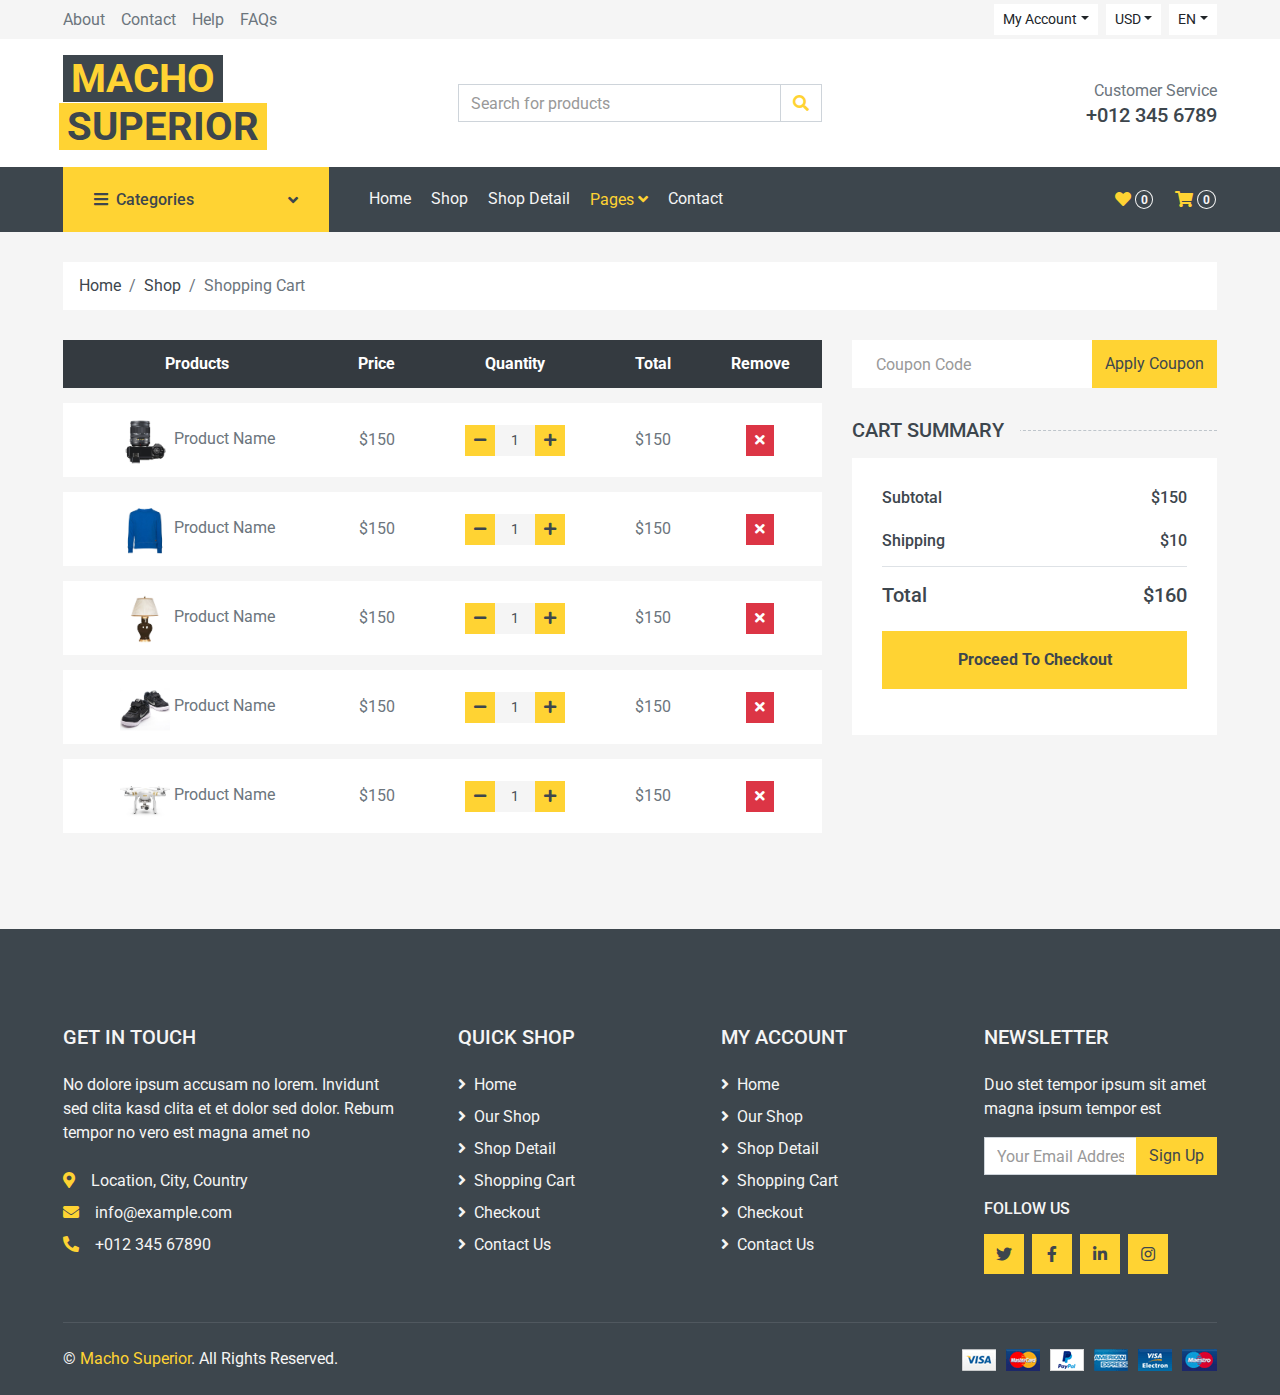
<file: cart.html>
<!DOCTYPE html>
<html lang="en">

<head>
    <meta charset="utf-8">
    <title>Macho Superior</title>
    <meta content="width=device-width, initial-scale=1.0" name="viewport">
    <meta content="Macho Superior" name="keywords">
    <meta content="Macho Superior" name="description">
    <!-- Favicon -->
    <link href="img/favicon.ico" rel="icon">

    <!-- Google Web Fonts -->
    <link rel="preconnect" href="https://fonts.gstatic.com">
    <link href="https://fonts.googleapis.com/css2?family=Roboto:wght@400;500;700&display=swap" rel="stylesheet">  

    <!-- Font Awesome -->
    <link href="https://cdnjs.cloudflare.com/ajax/libs/font-awesome/5.10.0/css/all.min.css" rel="stylesheet">

    <!-- Libraries Stylesheet -->
    <link href="lib/animate/animate.min.css" rel="stylesheet">
    <link href="lib/owlcarousel/assets/owl.carousel.min.css" rel="stylesheet">

    <!-- Customized Bootstrap Stylesheet -->
    <link href="css/style.css" rel="stylesheet">
</head>

<body>
    <!-- Topbar Start -->
    <div class="container-fluid">
        <div class="row bg-secondary py-1 px-xl-5">
            <div class="col-lg-6 d-none d-lg-block">
                <div class="d-inline-flex align-items-center h-100">
                    <a class="text-body mr-3" href="">About</a>
                    <a class="text-body mr-3" href="">Contact</a>
                    <a class="text-body mr-3" href="">Help</a>
                    <a class="text-body mr-3" href="">FAQs</a>
                </div>
            </div>
            <div class="col-lg-6 text-center text-lg-right">
                <div class="d-inline-flex align-items-center">
                    <div class="btn-group">
                        <button type="button" class="btn btn-sm btn-light dropdown-toggle" data-toggle="dropdown">My Account</button>
                        <div class="dropdown-menu dropdown-menu-right">
                            <button class="dropdown-item" type="button">Sign in</button>
                            <button class="dropdown-item" type="button">Sign up</button>
                        </div>
                    </div>
                    <div class="btn-group mx-2">
                        <button type="button" class="btn btn-sm btn-light dropdown-toggle" data-toggle="dropdown">USD</button>
                        <div class="dropdown-menu dropdown-menu-right">
                            <button class="dropdown-item" type="button">EUR</button>
                            <button class="dropdown-item" type="button">GBP</button>
                            <button class="dropdown-item" type="button">CAD</button>
                        </div>
                    </div>
                    <div class="btn-group">
                        <button type="button" class="btn btn-sm btn-light dropdown-toggle" data-toggle="dropdown">EN</button>
                        <div class="dropdown-menu dropdown-menu-right">
                            <button class="dropdown-item" type="button">FR</button>
                            <button class="dropdown-item" type="button">AR</button>
                            <button class="dropdown-item" type="button">RU</button>
                        </div>
                    </div>
                </div>
                <div class="d-inline-flex align-items-center d-block d-lg-none">
                    <a href="" class="btn px-0 ml-2">
                        <i class="fas fa-heart text-dark"></i>
                        <span class="badge text-dark border border-dark rounded-circle" style="padding-bottom: 2px;">0</span>
                    </a>
                    <a href="" class="btn px-0 ml-2">
                        <i class="fas fa-shopping-cart text-dark"></i>
                        <span class="badge text-dark border border-dark rounded-circle" style="padding-bottom: 2px;">0</span>
                    </a>
                </div>
            </div>
        </div>
        <div class="row align-items-center bg-light py-3 px-xl-5 d-none d-lg-flex">
            <div class="col-lg-4">
                <a href="" class="text-decoration-none">
                    <span class="h1 text-uppercase text-primary bg-dark px-2">Macho</span>
                    <span class="h1 text-uppercase text-dark bg-primary px-2 ml-n1">Superior</span>
                </a>
            </div>
            <div class="col-lg-4 col-6 text-left">
                <form action="">
                    <div class="input-group">
                        <input type="text" class="form-control" placeholder="Search for products">
                        <div class="input-group-append">
                            <span class="input-group-text bg-transparent text-primary">
                                <i class="fa fa-search"></i>
                            </span>
                        </div>
                    </div>
                </form>
            </div>
            <div class="col-lg-4 col-6 text-right">
                <p class="m-0">Customer Service</p>
                <h5 class="m-0">+012 345 6789</h5>
            </div>
        </div>
    </div>
    <!-- Topbar End -->


    <!-- Navbar Start -->
    <div class="container-fluid bg-dark mb-30">
        <div class="row px-xl-5">
            <div class="col-lg-3 d-none d-lg-block">
                <a class="btn d-flex align-items-center justify-content-between bg-primary w-100" data-toggle="collapse" href="#navbar-vertical" style="height: 65px; padding: 0 30px;">
                    <h6 class="text-dark m-0"><i class="fa fa-bars mr-2"></i>Categories</h6>
                    <i class="fa fa-angle-down text-dark"></i>
                </a>
                <nav class="collapse position-absolute navbar navbar-vertical navbar-light align-items-start p-0 bg-light" id="navbar-vertical" style="width: calc(100% - 30px); z-index: 999;">
                    <div class="navbar-nav w-100">
                        <div class="nav-item dropdown dropright">
                            <a href="#" class="nav-link dropdown-toggle" data-toggle="dropdown">Dresses <i class="fa fa-angle-right float-right mt-1"></i></a>
                            <div class="dropdown-menu position-absolute rounded-0 border-0 m-0">
                                <a href="" class="dropdown-item">Men's Dresses</a>
                                <a href="" class="dropdown-item">Women's Dresses</a>
                                <a href="" class="dropdown-item">Baby's Dresses</a>
                            </div>
                        </div>
                        <a href="" class="nav-item nav-link">Shirts</a>
                        <a href="" class="nav-item nav-link">Jeans</a>
                        <a href="" class="nav-item nav-link">Swimwear</a>
                        <a href="" class="nav-item nav-link">Sleepwear</a>
                        <a href="" class="nav-item nav-link">Sportswear</a>
                        <a href="" class="nav-item nav-link">Jumpsuits</a>
                        <a href="" class="nav-item nav-link">Blazers</a>
                        <a href="" class="nav-item nav-link">Jackets</a>
                        <a href="" class="nav-item nav-link">Shoes</a>
                    </div>
                </nav>
            </div>
            <div class="col-lg-9">
                <nav class="navbar navbar-expand-lg bg-dark navbar-dark py-3 py-lg-0 px-0">
                    <a href="" class="text-decoration-none d-block d-lg-none">
                        <span class="h1 text-uppercase text-dark bg-light px-2">Multi</span>
                        <span class="h1 text-uppercase text-light bg-primary px-2 ml-n1">Shop</span>
                    </a>
                    <button type="button" class="navbar-toggler" data-toggle="collapse" data-target="#navbarCollapse">
                        <span class="navbar-toggler-icon"></span>
                    </button>
                    <div class="collapse navbar-collapse justify-content-between" id="navbarCollapse">
                        <div class="navbar-nav mr-auto py-0">
                            <a href="index.html" class="nav-item nav-link">Home</a>
                            <a href="shop.html" class="nav-item nav-link">Shop</a>
                            <a href="detail.html" class="nav-item nav-link">Shop Detail</a>
                            <div class="nav-item dropdown">
                                <a href="#" class="nav-link dropdown-toggle active" data-toggle="dropdown">Pages <i class="fa fa-angle-down mt-1"></i></a>
                                <div class="dropdown-menu bg-primary rounded-0 border-0 m-0">
                                    <a href="cart.html" class="dropdown-item active">Shopping Cart</a>
                                    <a href="checkout.html" class="dropdown-item">Checkout</a>
                                </div>
                            </div>
                            <a href="contact.html" class="nav-item nav-link">Contact</a>
                        </div>
                        <div class="navbar-nav ml-auto py-0 d-none d-lg-block">
                            <a href="" class="btn px-0">
                                <i class="fas fa-heart text-primary"></i>
                                <span class="badge text-secondary border border-secondary rounded-circle" style="padding-bottom: 2px;">0</span>
                            </a>
                            <a href="" class="btn px-0 ml-3">
                                <i class="fas fa-shopping-cart text-primary"></i>
                                <span class="badge text-secondary border border-secondary rounded-circle" style="padding-bottom: 2px;">0</span>
                            </a>
                        </div>
                    </div>
                </nav>
            </div>
        </div>
    </div>
    <!-- Navbar End -->


    <!-- Breadcrumb Start -->
    <div class="container-fluid">
        <div class="row px-xl-5">
            <div class="col-12">
                <nav class="breadcrumb bg-light mb-30">
                    <a class="breadcrumb-item text-dark" href="#">Home</a>
                    <a class="breadcrumb-item text-dark" href="#">Shop</a>
                    <span class="breadcrumb-item active">Shopping Cart</span>
                </nav>
            </div>
        </div>
    </div>
    <!-- Breadcrumb End -->


    <!-- Cart Start -->
    <div class="container-fluid">
        <div class="row px-xl-5">
            <div class="col-lg-8 table-responsive mb-5">
                <table class="table table-light table-borderless table-hover text-center mb-0">
                    <thead class="thead-dark">
                        <tr>
                            <th>Products</th>
                            <th>Price</th>
                            <th>Quantity</th>
                            <th>Total</th>
                            <th>Remove</th>
                        </tr>
                    </thead>
                    <tbody class="align-middle">
                        <tr>
                            <td class="align-middle"><img src="img/product-1.jpg" alt="" style="width: 50px;"> Product Name</td>
                            <td class="align-middle">$150</td>
                            <td class="align-middle">
                                <div class="input-group quantity mx-auto" style="width: 100px;">
                                    <div class="input-group-btn">
                                        <button class="btn btn-sm btn-primary btn-minus" >
                                        <i class="fa fa-minus"></i>
                                        </button>
                                    </div>
                                    <input type="text" class="form-control form-control-sm bg-secondary border-0 text-center" value="1">
                                    <div class="input-group-btn">
                                        <button class="btn btn-sm btn-primary btn-plus">
                                            <i class="fa fa-plus"></i>
                                        </button>
                                    </div>
                                </div>
                            </td>
                            <td class="align-middle">$150</td>
                            <td class="align-middle"><button class="btn btn-sm btn-danger"><i class="fa fa-times"></i></button></td>
                        </tr>
                        <tr>
                            <td class="align-middle"><img src="img/product-2.jpg" alt="" style="width: 50px;"> Product Name</td>
                            <td class="align-middle">$150</td>
                            <td class="align-middle">
                                <div class="input-group quantity mx-auto" style="width: 100px;">
                                    <div class="input-group-btn">
                                        <button class="btn btn-sm btn-primary btn-minus" >
                                        <i class="fa fa-minus"></i>
                                        </button>
                                    </div>
                                    <input type="text" class="form-control form-control-sm bg-secondary border-0 text-center" value="1">
                                    <div class="input-group-btn">
                                        <button class="btn btn-sm btn-primary btn-plus">
                                            <i class="fa fa-plus"></i>
                                        </button>
                                    </div>
                                </div>
                            </td>
                            <td class="align-middle">$150</td>
                            <td class="align-middle"><button class="btn btn-sm btn-danger"><i class="fa fa-times"></i></button></td>
                        </tr>
                        <tr>
                            <td class="align-middle"><img src="img/product-3.jpg" alt="" style="width: 50px;"> Product Name</td>
                            <td class="align-middle">$150</td>
                            <td class="align-middle">
                                <div class="input-group quantity mx-auto" style="width: 100px;">
                                    <div class="input-group-btn">
                                        <button class="btn btn-sm btn-primary btn-minus" >
                                        <i class="fa fa-minus"></i>
                                        </button>
                                    </div>
                                    <input type="text" class="form-control form-control-sm bg-secondary border-0 text-center" value="1">
                                    <div class="input-group-btn">
                                        <button class="btn btn-sm btn-primary btn-plus">
                                            <i class="fa fa-plus"></i>
                                        </button>
                                    </div>
                                </div>
                            </td>
                            <td class="align-middle">$150</td>
                            <td class="align-middle"><button class="btn btn-sm btn-danger"><i class="fa fa-times"></i></button></td>
                        </tr>
                        <tr>
                            <td class="align-middle"><img src="img/product-4.jpg" alt="" style="width: 50px;"> Product Name</td>
                            <td class="align-middle">$150</td>
                            <td class="align-middle">
                                <div class="input-group quantity mx-auto" style="width: 100px;">
                                    <div class="input-group-btn">
                                        <button class="btn btn-sm btn-primary btn-minus" >
                                        <i class="fa fa-minus"></i>
                                        </button>
                                    </div>
                                    <input type="text" class="form-control form-control-sm bg-secondary border-0 text-center" value="1">
                                    <div class="input-group-btn">
                                        <button class="btn btn-sm btn-primary btn-plus">
                                            <i class="fa fa-plus"></i>
                                        </button>
                                    </div>
                                </div>
                            </td>
                            <td class="align-middle">$150</td>
                            <td class="align-middle"><button class="btn btn-sm btn-danger"><i class="fa fa-times"></i></button></td>
                        </tr>
                        <tr>
                            <td class="align-middle"><img src="img/product-5.jpg" alt="" style="width: 50px;"> Product Name</td>
                            <td class="align-middle">$150</td>
                            <td class="align-middle">
                                <div class="input-group quantity mx-auto" style="width: 100px;">
                                    <div class="input-group-btn">
                                        <button class="btn btn-sm btn-primary btn-minus" >
                                        <i class="fa fa-minus"></i>
                                        </button>
                                    </div>
                                    <input type="text" class="form-control form-control-sm bg-secondary border-0 text-center" value="1">
                                    <div class="input-group-btn">
                                        <button class="btn btn-sm btn-primary btn-plus">
                                            <i class="fa fa-plus"></i>
                                        </button>
                                    </div>
                                </div>
                            </td>
                            <td class="align-middle">$150</td>
                            <td class="align-middle"><button class="btn btn-sm btn-danger"><i class="fa fa-times"></i></button></td>
                        </tr>
                    </tbody>
                </table>
            </div>
            <div class="col-lg-4">
                <form class="mb-30" action="">
                    <div class="input-group">
                        <input type="text" class="form-control border-0 p-4" placeholder="Coupon Code">
                        <div class="input-group-append">
                            <button class="btn btn-primary">Apply Coupon</button>
                        </div>
                    </div>
                </form>
                <h5 class="section-title position-relative text-uppercase mb-3"><span class="bg-secondary pr-3">Cart Summary</span></h5>
                <div class="bg-light p-30 mb-5">
                    <div class="border-bottom pb-2">
                        <div class="d-flex justify-content-between mb-3">
                            <h6>Subtotal</h6>
                            <h6>$150</h6>
                        </div>
                        <div class="d-flex justify-content-between">
                            <h6 class="font-weight-medium">Shipping</h6>
                            <h6 class="font-weight-medium">$10</h6>
                        </div>
                    </div>
                    <div class="pt-2">
                        <div class="d-flex justify-content-between mt-2">
                            <h5>Total</h5>
                            <h5>$160</h5>
                        </div>
                        <button class="btn btn-block btn-primary font-weight-bold my-3 py-3">Proceed To Checkout</button>
                    </div>
                </div>
            </div>
        </div>
    </div>
    <!-- Cart End -->


    <!-- Footer Start -->
    <div class="container-fluid bg-dark text-secondary mt-5 pt-5">
        <div class="row px-xl-5 pt-5">
            <div class="col-lg-4 col-md-12 mb-5 pr-3 pr-xl-5">
                <h5 class="text-secondary text-uppercase mb-4">Get In Touch</h5>
                <p class="mb-4">No dolore ipsum accusam no lorem. Invidunt sed clita kasd clita et et dolor sed dolor. Rebum tempor no vero est magna amet no</p>
                <p class="mb-2"><i class="fa fa-map-marker-alt text-primary mr-3"></i>Location, City, Country</p>
                <p class="mb-2"><i class="fa fa-envelope text-primary mr-3"></i>info@example.com</p>
                <p class="mb-0"><i class="fa fa-phone-alt text-primary mr-3"></i>+012 345 67890</p>
            </div>
            <div class="col-lg-8 col-md-12">
                <div class="row">
                    <div class="col-md-4 mb-5">
                        <h5 class="text-secondary text-uppercase mb-4">Quick Shop</h5>
                        <div class="d-flex flex-column justify-content-start">
                            <a class="text-secondary mb-2" href="#"><i class="fa fa-angle-right mr-2"></i>Home</a>
                            <a class="text-secondary mb-2" href="#"><i class="fa fa-angle-right mr-2"></i>Our Shop</a>
                            <a class="text-secondary mb-2" href="#"><i class="fa fa-angle-right mr-2"></i>Shop Detail</a>
                            <a class="text-secondary mb-2" href="#"><i class="fa fa-angle-right mr-2"></i>Shopping Cart</a>
                            <a class="text-secondary mb-2" href="#"><i class="fa fa-angle-right mr-2"></i>Checkout</a>
                            <a class="text-secondary" href="#"><i class="fa fa-angle-right mr-2"></i>Contact Us</a>
                        </div>
                    </div>
                    <div class="col-md-4 mb-5">
                        <h5 class="text-secondary text-uppercase mb-4">My Account</h5>
                        <div class="d-flex flex-column justify-content-start">
                            <a class="text-secondary mb-2" href="#"><i class="fa fa-angle-right mr-2"></i>Home</a>
                            <a class="text-secondary mb-2" href="#"><i class="fa fa-angle-right mr-2"></i>Our Shop</a>
                            <a class="text-secondary mb-2" href="#"><i class="fa fa-angle-right mr-2"></i>Shop Detail</a>
                            <a class="text-secondary mb-2" href="#"><i class="fa fa-angle-right mr-2"></i>Shopping Cart</a>
                            <a class="text-secondary mb-2" href="#"><i class="fa fa-angle-right mr-2"></i>Checkout</a>
                            <a class="text-secondary" href="#"><i class="fa fa-angle-right mr-2"></i>Contact Us</a>
                        </div>
                    </div>
                    <div class="col-md-4 mb-5">
                        <h5 class="text-secondary text-uppercase mb-4">Newsletter</h5>
                        <p>Duo stet tempor ipsum sit amet magna ipsum tempor est</p>
                        <form action="">
                            <div class="input-group">
                                <input type="text" class="form-control" placeholder="Your Email Address">
                                <div class="input-group-append">
                                    <button class="btn btn-primary">Sign Up</button>
                                </div>
                            </div>
                        </form>
                        <h6 class="text-secondary text-uppercase mt-4 mb-3">Follow Us</h6>
                        <div class="d-flex">
                            <a class="btn btn-primary btn-square mr-2" href="#"><i class="fab fa-twitter"></i></a>
                            <a class="btn btn-primary btn-square mr-2" href="#"><i class="fab fa-facebook-f"></i></a>
                            <a class="btn btn-primary btn-square mr-2" href="#"><i class="fab fa-linkedin-in"></i></a>
                            <a class="btn btn-primary btn-square" href="#"><i class="fab fa-instagram"></i></a>
                        </div>
                    </div>
                </div>
            </div>
        </div>
        <div class="row border-top mx-xl-5 py-4" style="border-color: rgba(256, 256, 256, .1) !important;">
            <div class="col-md-6 px-xl-0">
                <p class="mb-md-0 text-center text-md-left text-secondary">
                    &copy; <a class="text-primary" href="#">Macho Superior</a>. All Rights Reserved.
                </p>
            </div>
            <div class="col-md-6 px-xl-0 text-center text-md-right">
                <img class="img-fluid" src="img/payments.png" alt="">
            </div>
        </div>
    </div>
    <!-- Footer End -->


    <!-- Back to Top -->
    <a href="#" class="btn btn-primary back-to-top"><i class="fa fa-angle-double-up"></i></a>


    <!-- JavaScript Libraries -->
    <script src="https://code.jquery.com/jquery-3.4.1.min.js"></script>
    <script src="https://stackpath.bootstrapcdn.com/bootstrap/4.4.1/js/bootstrap.bundle.min.js"></script>
    <script src="lib/easing/easing.min.js"></script>
    <script src="lib/owlcarousel/owl.carousel.min.js"></script>

    <!-- Contact Javascript File -->
    <script src="mail/jqBootstrapValidation.min.js"></script>
    <script src="mail/contact.js"></script>

    <!-- Template Javascript -->
    <script src="js/main.js"></script>
</body>

</html>
</file>
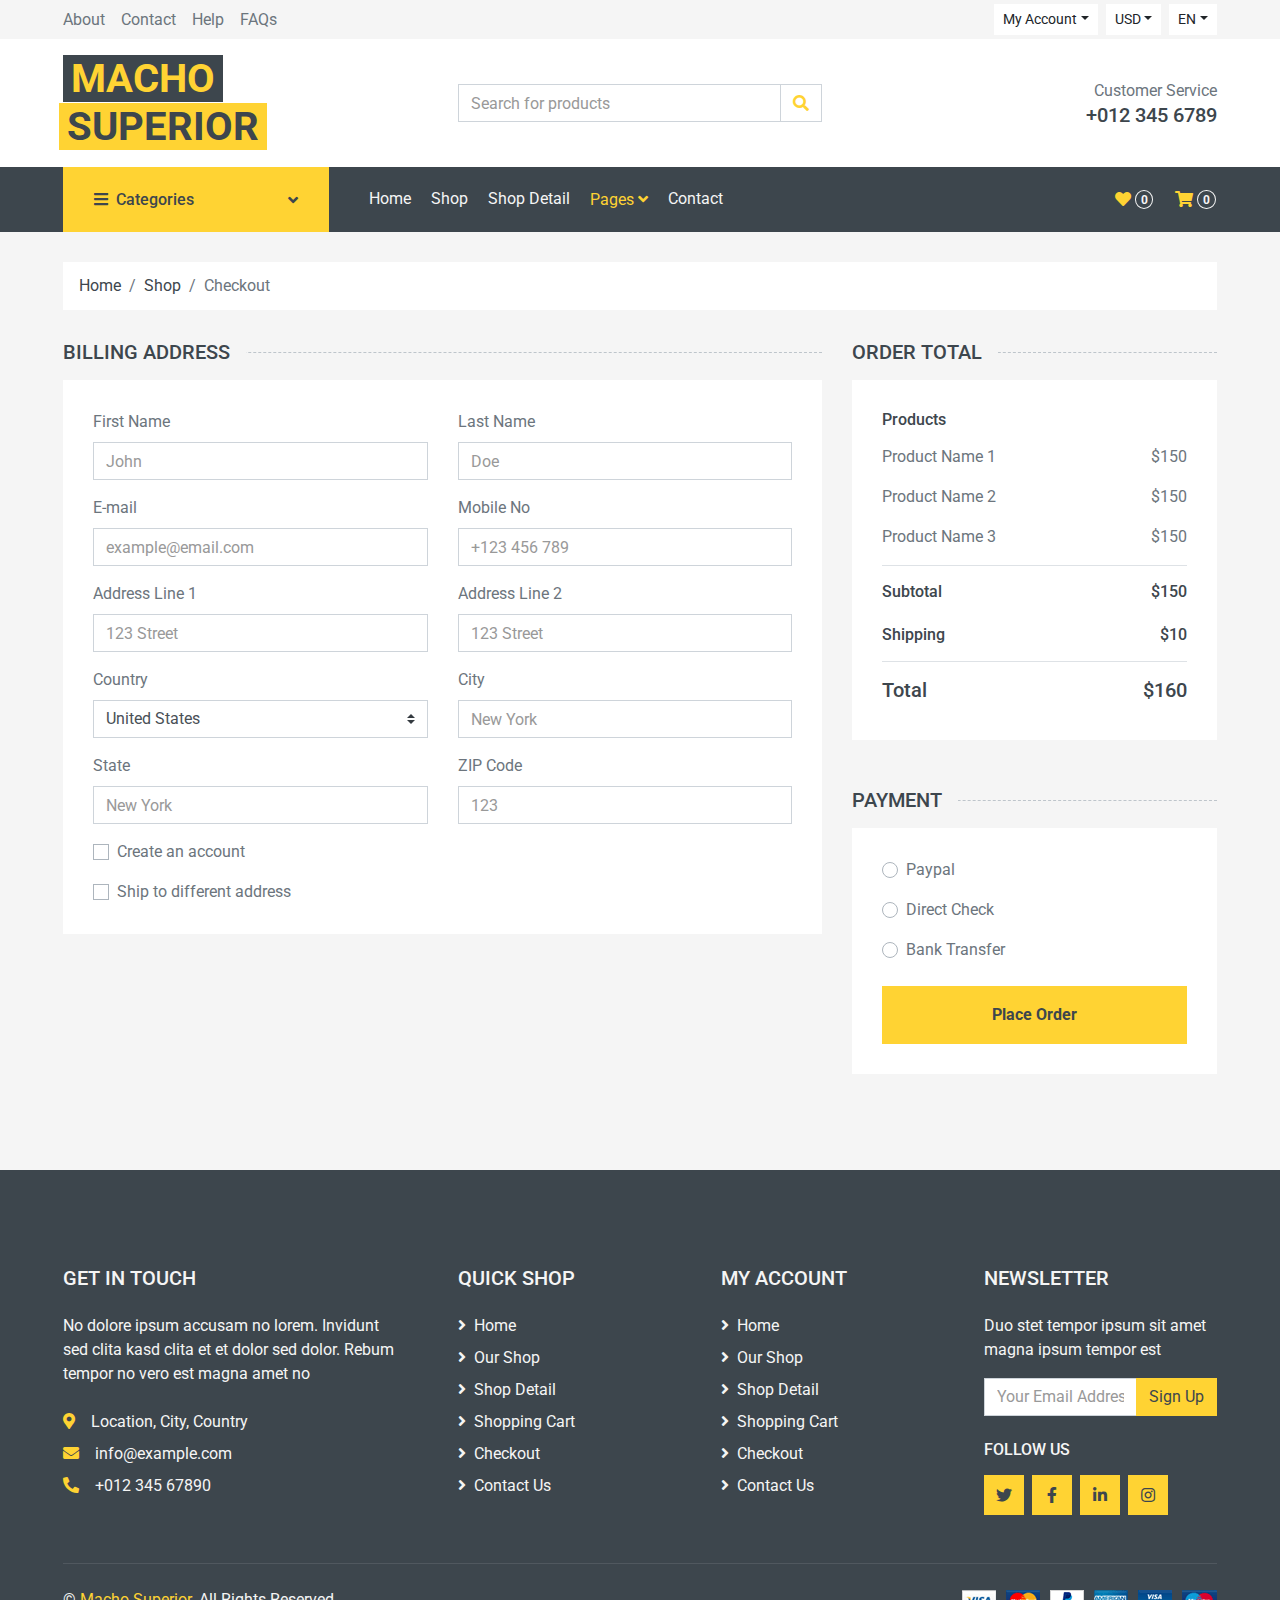
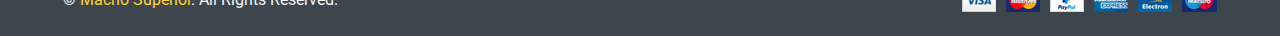
<file: checkout.html>
<!DOCTYPE html>
<html lang="en">

<head>
    <meta charset="utf-8">
    <title>Macho Superior</title>
    <meta content="width=device-width, initial-scale=1.0" name="viewport">
     <meta content="Macho Superior" name="keywords">
    <meta content="Macho Superior" name="description">

    <!-- Favicon -->
    <link href="img/favicon.ico" rel="icon">

    <!-- Google Web Fonts -->
    <link rel="preconnect" href="https://fonts.gstatic.com">
    <link href="https://fonts.googleapis.com/css2?family=Roboto:wght@400;500;700&display=swap" rel="stylesheet">  

    <!-- Font Awesome -->
    <link href="https://cdnjs.cloudflare.com/ajax/libs/font-awesome/5.10.0/css/all.min.css" rel="stylesheet">

    <!-- Libraries Stylesheet -->
    <link href="lib/animate/animate.min.css" rel="stylesheet">
    <link href="lib/owlcarousel/assets/owl.carousel.min.css" rel="stylesheet">

    <!-- Customized Bootstrap Stylesheet -->
    <link href="css/style.css" rel="stylesheet">
</head>

<body>
    <!-- Topbar Start -->
    <div class="container-fluid">
        <div class="row bg-secondary py-1 px-xl-5">
            <div class="col-lg-6 d-none d-lg-block">
                <div class="d-inline-flex align-items-center h-100">
                    <a class="text-body mr-3" href="">About</a>
                    <a class="text-body mr-3" href="">Contact</a>
                    <a class="text-body mr-3" href="">Help</a>
                    <a class="text-body mr-3" href="">FAQs</a>
                </div>
            </div>
            <div class="col-lg-6 text-center text-lg-right">
                <div class="d-inline-flex align-items-center">
                    <div class="btn-group">
                        <button type="button" class="btn btn-sm btn-light dropdown-toggle" data-toggle="dropdown">My Account</button>
                        <div class="dropdown-menu dropdown-menu-right">
                            <button class="dropdown-item" type="button">Sign in</button>
                            <button class="dropdown-item" type="button">Sign up</button>
                        </div>
                    </div>
                    <div class="btn-group mx-2">
                        <button type="button" class="btn btn-sm btn-light dropdown-toggle" data-toggle="dropdown">USD</button>
                        <div class="dropdown-menu dropdown-menu-right">
                            <button class="dropdown-item" type="button">EUR</button>
                            <button class="dropdown-item" type="button">GBP</button>
                            <button class="dropdown-item" type="button">CAD</button>
                        </div>
                    </div>
                    <div class="btn-group">
                        <button type="button" class="btn btn-sm btn-light dropdown-toggle" data-toggle="dropdown">EN</button>
                        <div class="dropdown-menu dropdown-menu-right">
                            <button class="dropdown-item" type="button">FR</button>
                            <button class="dropdown-item" type="button">AR</button>
                            <button class="dropdown-item" type="button">RU</button>
                        </div>
                    </div>
                </div>
                <div class="d-inline-flex align-items-center d-block d-lg-none">
                    <a href="" class="btn px-0 ml-2">
                        <i class="fas fa-heart text-dark"></i>
                        <span class="badge text-dark border border-dark rounded-circle" style="padding-bottom: 2px;">0</span>
                    </a>
                    <a href="" class="btn px-0 ml-2">
                        <i class="fas fa-shopping-cart text-dark"></i>
                        <span class="badge text-dark border border-dark rounded-circle" style="padding-bottom: 2px;">0</span>
                    </a>
                </div>
            </div>
        </div>
        <div class="row align-items-center bg-light py-3 px-xl-5 d-none d-lg-flex">
            <div class="col-lg-4">
                <a href="" class="text-decoration-none">
                    <span class="h1 text-uppercase text-primary bg-dark px-2">Macho</span>
                    <span class="h1 text-uppercase text-dark bg-primary px-2 ml-n1">Superior</span>
                </a>
            </div>
            <div class="col-lg-4 col-6 text-left">
                <form action="">
                    <div class="input-group">
                        <input type="text" class="form-control" placeholder="Search for products">
                        <div class="input-group-append">
                            <span class="input-group-text bg-transparent text-primary">
                                <i class="fa fa-search"></i>
                            </span>
                        </div>
                    </div>
                </form>
            </div>
            <div class="col-lg-4 col-6 text-right">
                <p class="m-0">Customer Service</p>
                <h5 class="m-0">+012 345 6789</h5>
            </div>
        </div>
    </div>
    <!-- Topbar End -->


    <!-- Navbar Start -->
    <div class="container-fluid bg-dark mb-30">
        <div class="row px-xl-5">
            <div class="col-lg-3 d-none d-lg-block">
                <a class="btn d-flex align-items-center justify-content-between bg-primary w-100" data-toggle="collapse" href="#navbar-vertical" style="height: 65px; padding: 0 30px;">
                    <h6 class="text-dark m-0"><i class="fa fa-bars mr-2"></i>Categories</h6>
                    <i class="fa fa-angle-down text-dark"></i>
                </a>
                <nav class="collapse position-absolute navbar navbar-vertical navbar-light align-items-start p-0 bg-light" id="navbar-vertical" style="width: calc(100% - 30px); z-index: 999;">
                    <div class="navbar-nav w-100">
                        <div class="nav-item dropdown dropright">
                            <a href="#" class="nav-link dropdown-toggle" data-toggle="dropdown">Dresses <i class="fa fa-angle-right float-right mt-1"></i></a>
                            <div class="dropdown-menu position-absolute rounded-0 border-0 m-0">
                                <a href="" class="dropdown-item">Men's Dresses</a>
                                <a href="" class="dropdown-item">Women's Dresses</a>
                                <a href="" class="dropdown-item">Baby's Dresses</a>
                            </div>
                        </div>
                        <a href="" class="nav-item nav-link">Shirts</a>
                        <a href="" class="nav-item nav-link">Jeans</a>
                        <a href="" class="nav-item nav-link">Swimwear</a>
                        <a href="" class="nav-item nav-link">Sleepwear</a>
                        <a href="" class="nav-item nav-link">Sportswear</a>
                        <a href="" class="nav-item nav-link">Jumpsuits</a>
                        <a href="" class="nav-item nav-link">Blazers</a>
                        <a href="" class="nav-item nav-link">Jackets</a>
                        <a href="" class="nav-item nav-link">Shoes</a>
                    </div>
                </nav>
            </div>
            <div class="col-lg-9">
                <nav class="navbar navbar-expand-lg bg-dark navbar-dark py-3 py-lg-0 px-0">
                    <a href="" class="text-decoration-none d-block d-lg-none">
                        <span class="h1 text-uppercase text-dark bg-light px-2">Multi</span>
                        <span class="h1 text-uppercase text-light bg-primary px-2 ml-n1">Shop</span>
                    </a>
                    <button type="button" class="navbar-toggler" data-toggle="collapse" data-target="#navbarCollapse">
                        <span class="navbar-toggler-icon"></span>
                    </button>
                    <div class="collapse navbar-collapse justify-content-between" id="navbarCollapse">
                        <div class="navbar-nav mr-auto py-0">
                            <a href="index.html" class="nav-item nav-link">Home</a>
                            <a href="shop.html" class="nav-item nav-link">Shop</a>
                            <a href="detail.html" class="nav-item nav-link">Shop Detail</a>
                            <div class="nav-item dropdown">
                                <a href="#" class="nav-link dropdown-toggle active" data-toggle="dropdown">Pages <i class="fa fa-angle-down mt-1"></i></a>
                                <div class="dropdown-menu bg-primary rounded-0 border-0 m-0">
                                    <a href="cart.html" class="dropdown-item">Shopping Cart</a>
                                    <a href="checkout.html" class="dropdown-item active">Checkout</a>
                                </div>
                            </div>
                            <a href="contact.html" class="nav-item nav-link">Contact</a>
                        </div>
                        <div class="navbar-nav ml-auto py-0 d-none d-lg-block">
                            <a href="" class="btn px-0">
                                <i class="fas fa-heart text-primary"></i>
                                <span class="badge text-secondary border border-secondary rounded-circle" style="padding-bottom: 2px;">0</span>
                            </a>
                            <a href="" class="btn px-0 ml-3">
                                <i class="fas fa-shopping-cart text-primary"></i>
                                <span class="badge text-secondary border border-secondary rounded-circle" style="padding-bottom: 2px;">0</span>
                            </a>
                        </div>
                    </div>
                </nav>
            </div>
        </div>
    </div>
    <!-- Navbar End -->


    <!-- Breadcrumb Start -->
    <div class="container-fluid">
        <div class="row px-xl-5">
            <div class="col-12">
                <nav class="breadcrumb bg-light mb-30">
                    <a class="breadcrumb-item text-dark" href="#">Home</a>
                    <a class="breadcrumb-item text-dark" href="#">Shop</a>
                    <span class="breadcrumb-item active">Checkout</span>
                </nav>
            </div>
        </div>
    </div>
    <!-- Breadcrumb End -->


    <!-- Checkout Start -->
    <div class="container-fluid">
        <div class="row px-xl-5">
            <div class="col-lg-8">
                <h5 class="section-title position-relative text-uppercase mb-3"><span class="bg-secondary pr-3">Billing Address</span></h5>
                <div class="bg-light p-30 mb-5">
                    <div class="row">
                        <div class="col-md-6 form-group">
                            <label>First Name</label>
                            <input class="form-control" type="text" placeholder="John">
                        </div>
                        <div class="col-md-6 form-group">
                            <label>Last Name</label>
                            <input class="form-control" type="text" placeholder="Doe">
                        </div>
                        <div class="col-md-6 form-group">
                            <label>E-mail</label>
                            <input class="form-control" type="text" placeholder="example@email.com">
                        </div>
                        <div class="col-md-6 form-group">
                            <label>Mobile No</label>
                            <input class="form-control" type="text" placeholder="+123 456 789">
                        </div>
                        <div class="col-md-6 form-group">
                            <label>Address Line 1</label>
                            <input class="form-control" type="text" placeholder="123 Street">
                        </div>
                        <div class="col-md-6 form-group">
                            <label>Address Line 2</label>
                            <input class="form-control" type="text" placeholder="123 Street">
                        </div>
                        <div class="col-md-6 form-group">
                            <label>Country</label>
                            <select class="custom-select">
                                <option selected>United States</option>
                                <option>Afghanistan</option>
                                <option>Albania</option>
                                <option>Algeria</option>
                            </select>
                        </div>
                        <div class="col-md-6 form-group">
                            <label>City</label>
                            <input class="form-control" type="text" placeholder="New York">
                        </div>
                        <div class="col-md-6 form-group">
                            <label>State</label>
                            <input class="form-control" type="text" placeholder="New York">
                        </div>
                        <div class="col-md-6 form-group">
                            <label>ZIP Code</label>
                            <input class="form-control" type="text" placeholder="123">
                        </div>
                        <div class="col-md-12 form-group">
                            <div class="custom-control custom-checkbox">
                                <input type="checkbox" class="custom-control-input" id="newaccount">
                                <label class="custom-control-label" for="newaccount">Create an account</label>
                            </div>
                        </div>
                        <div class="col-md-12">
                            <div class="custom-control custom-checkbox">
                                <input type="checkbox" class="custom-control-input" id="shipto">
                                <label class="custom-control-label" for="shipto"  data-toggle="collapse" data-target="#shipping-address">Ship to different address</label>
                            </div>
                        </div>
                    </div>
                </div>
                <div class="collapse mb-5" id="shipping-address">
                    <h5 class="section-title position-relative text-uppercase mb-3"><span class="bg-secondary pr-3">Shipping Address</span></h5>
                    <div class="bg-light p-30">
                        <div class="row">
                            <div class="col-md-6 form-group">
                                <label>First Name</label>
                                <input class="form-control" type="text" placeholder="John">
                            </div>
                            <div class="col-md-6 form-group">
                                <label>Last Name</label>
                                <input class="form-control" type="text" placeholder="Doe">
                            </div>
                            <div class="col-md-6 form-group">
                                <label>E-mail</label>
                                <input class="form-control" type="text" placeholder="example@email.com">
                            </div>
                            <div class="col-md-6 form-group">
                                <label>Mobile No</label>
                                <input class="form-control" type="text" placeholder="+123 456 789">
                            </div>
                            <div class="col-md-6 form-group">
                                <label>Address Line 1</label>
                                <input class="form-control" type="text" placeholder="123 Street">
                            </div>
                            <div class="col-md-6 form-group">
                                <label>Address Line 2</label>
                                <input class="form-control" type="text" placeholder="123 Street">
                            </div>
                            <div class="col-md-6 form-group">
                                <label>Country</label>
                                <select class="custom-select">
                                    <option selected>United States</option>
                                    <option>Afghanistan</option>
                                    <option>Albania</option>
                                    <option>Algeria</option>
                                </select>
                            </div>
                            <div class="col-md-6 form-group">
                                <label>City</label>
                                <input class="form-control" type="text" placeholder="New York">
                            </div>
                            <div class="col-md-6 form-group">
                                <label>State</label>
                                <input class="form-control" type="text" placeholder="New York">
                            </div>
                            <div class="col-md-6 form-group">
                                <label>ZIP Code</label>
                                <input class="form-control" type="text" placeholder="123">
                            </div>
                        </div>
                    </div>
                </div>
            </div>
            <div class="col-lg-4">
                <h5 class="section-title position-relative text-uppercase mb-3"><span class="bg-secondary pr-3">Order Total</span></h5>
                <div class="bg-light p-30 mb-5">
                    <div class="border-bottom">
                        <h6 class="mb-3">Products</h6>
                        <div class="d-flex justify-content-between">
                            <p>Product Name 1</p>
                            <p>$150</p>
                        </div>
                        <div class="d-flex justify-content-between">
                            <p>Product Name 2</p>
                            <p>$150</p>
                        </div>
                        <div class="d-flex justify-content-between">
                            <p>Product Name 3</p>
                            <p>$150</p>
                        </div>
                    </div>
                    <div class="border-bottom pt-3 pb-2">
                        <div class="d-flex justify-content-between mb-3">
                            <h6>Subtotal</h6>
                            <h6>$150</h6>
                        </div>
                        <div class="d-flex justify-content-between">
                            <h6 class="font-weight-medium">Shipping</h6>
                            <h6 class="font-weight-medium">$10</h6>
                        </div>
                    </div>
                    <div class="pt-2">
                        <div class="d-flex justify-content-between mt-2">
                            <h5>Total</h5>
                            <h5>$160</h5>
                        </div>
                    </div>
                </div>
                <div class="mb-5">
                    <h5 class="section-title position-relative text-uppercase mb-3"><span class="bg-secondary pr-3">Payment</span></h5>
                    <div class="bg-light p-30">
                        <div class="form-group">
                            <div class="custom-control custom-radio">
                                <input type="radio" class="custom-control-input" name="payment" id="paypal">
                                <label class="custom-control-label" for="paypal">Paypal</label>
                            </div>
                        </div>
                        <div class="form-group">
                            <div class="custom-control custom-radio">
                                <input type="radio" class="custom-control-input" name="payment" id="directcheck">
                                <label class="custom-control-label" for="directcheck">Direct Check</label>
                            </div>
                        </div>
                        <div class="form-group mb-4">
                            <div class="custom-control custom-radio">
                                <input type="radio" class="custom-control-input" name="payment" id="banktransfer">
                                <label class="custom-control-label" for="banktransfer">Bank Transfer</label>
                            </div>
                        </div>
                        <button class="btn btn-block btn-primary font-weight-bold py-3">Place Order</button>
                    </div>
                </div>
            </div>
        </div>
    </div>
    <!-- Checkout End -->


    <!-- Footer Start -->
    <div class="container-fluid bg-dark text-secondary mt-5 pt-5">
        <div class="row px-xl-5 pt-5">
            <div class="col-lg-4 col-md-12 mb-5 pr-3 pr-xl-5">
                <h5 class="text-secondary text-uppercase mb-4">Get In Touch</h5>
                <p class="mb-4">No dolore ipsum accusam no lorem. Invidunt sed clita kasd clita et et dolor sed dolor. Rebum tempor no vero est magna amet no</p>
                <p class="mb-2"><i class="fa fa-map-marker-alt text-primary mr-3"></i>Location, City, Country</p>
                <p class="mb-2"><i class="fa fa-envelope text-primary mr-3"></i>info@example.com</p>
                <p class="mb-0"><i class="fa fa-phone-alt text-primary mr-3"></i>+012 345 67890</p>
            </div>
            <div class="col-lg-8 col-md-12">
                <div class="row">
                    <div class="col-md-4 mb-5">
                        <h5 class="text-secondary text-uppercase mb-4">Quick Shop</h5>
                        <div class="d-flex flex-column justify-content-start">
                            <a class="text-secondary mb-2" href="#"><i class="fa fa-angle-right mr-2"></i>Home</a>
                            <a class="text-secondary mb-2" href="#"><i class="fa fa-angle-right mr-2"></i>Our Shop</a>
                            <a class="text-secondary mb-2" href="#"><i class="fa fa-angle-right mr-2"></i>Shop Detail</a>
                            <a class="text-secondary mb-2" href="#"><i class="fa fa-angle-right mr-2"></i>Shopping Cart</a>
                            <a class="text-secondary mb-2" href="#"><i class="fa fa-angle-right mr-2"></i>Checkout</a>
                            <a class="text-secondary" href="#"><i class="fa fa-angle-right mr-2"></i>Contact Us</a>
                        </div>
                    </div>
                    <div class="col-md-4 mb-5">
                        <h5 class="text-secondary text-uppercase mb-4">My Account</h5>
                        <div class="d-flex flex-column justify-content-start">
                            <a class="text-secondary mb-2" href="#"><i class="fa fa-angle-right mr-2"></i>Home</a>
                            <a class="text-secondary mb-2" href="#"><i class="fa fa-angle-right mr-2"></i>Our Shop</a>
                            <a class="text-secondary mb-2" href="#"><i class="fa fa-angle-right mr-2"></i>Shop Detail</a>
                            <a class="text-secondary mb-2" href="#"><i class="fa fa-angle-right mr-2"></i>Shopping Cart</a>
                            <a class="text-secondary mb-2" href="#"><i class="fa fa-angle-right mr-2"></i>Checkout</a>
                            <a class="text-secondary" href="#"><i class="fa fa-angle-right mr-2"></i>Contact Us</a>
                        </div>
                    </div>
                    <div class="col-md-4 mb-5">
                        <h5 class="text-secondary text-uppercase mb-4">Newsletter</h5>
                        <p>Duo stet tempor ipsum sit amet magna ipsum tempor est</p>
                        <form action="">
                            <div class="input-group">
                                <input type="text" class="form-control" placeholder="Your Email Address">
                                <div class="input-group-append">
                                    <button class="btn btn-primary">Sign Up</button>
                                </div>
                            </div>
                        </form>
                        <h6 class="text-secondary text-uppercase mt-4 mb-3">Follow Us</h6>
                        <div class="d-flex">
                            <a class="btn btn-primary btn-square mr-2" href="#"><i class="fab fa-twitter"></i></a>
                            <a class="btn btn-primary btn-square mr-2" href="#"><i class="fab fa-facebook-f"></i></a>
                            <a class="btn btn-primary btn-square mr-2" href="#"><i class="fab fa-linkedin-in"></i></a>
                            <a class="btn btn-primary btn-square" href="#"><i class="fab fa-instagram"></i></a>
                        </div>
                    </div>
                </div>
            </div>
        </div>
        <div class="row border-top mx-xl-5 py-4" style="border-color: rgba(256, 256, 256, .1) !important;">
            <div class="col-md-6 px-xl-0">
                <p class="mb-md-0 text-center text-md-left text-secondary">
                    &copy; <a class="text-primary" href="#">Macho Superior</a>. All Rights Reserved.
                </p>
            </div>
            <div class="col-md-6 px-xl-0 text-center text-md-right">
                <img class="img-fluid" src="img/payments.png" alt="">
            </div>
        </div>
    </div>
    <!-- Footer End -->


    <!-- Back to Top -->
    <a href="#" class="btn btn-primary back-to-top"><i class="fa fa-angle-double-up"></i></a>


    <!-- JavaScript Libraries -->
    <script src="https://code.jquery.com/jquery-3.4.1.min.js"></script>
    <script src="https://stackpath.bootstrapcdn.com/bootstrap/4.4.1/js/bootstrap.bundle.min.js"></script>
    <script src="lib/easing/easing.min.js"></script>
    <script src="lib/owlcarousel/owl.carousel.min.js"></script>

    <!-- Contact Javascript File -->
    <script src="mail/jqBootstrapValidation.min.js"></script>
    <script src="mail/contact.js"></script>

    <!-- Template Javascript -->
    <script src="js/main.js"></script>
</body>

</html>
</file>
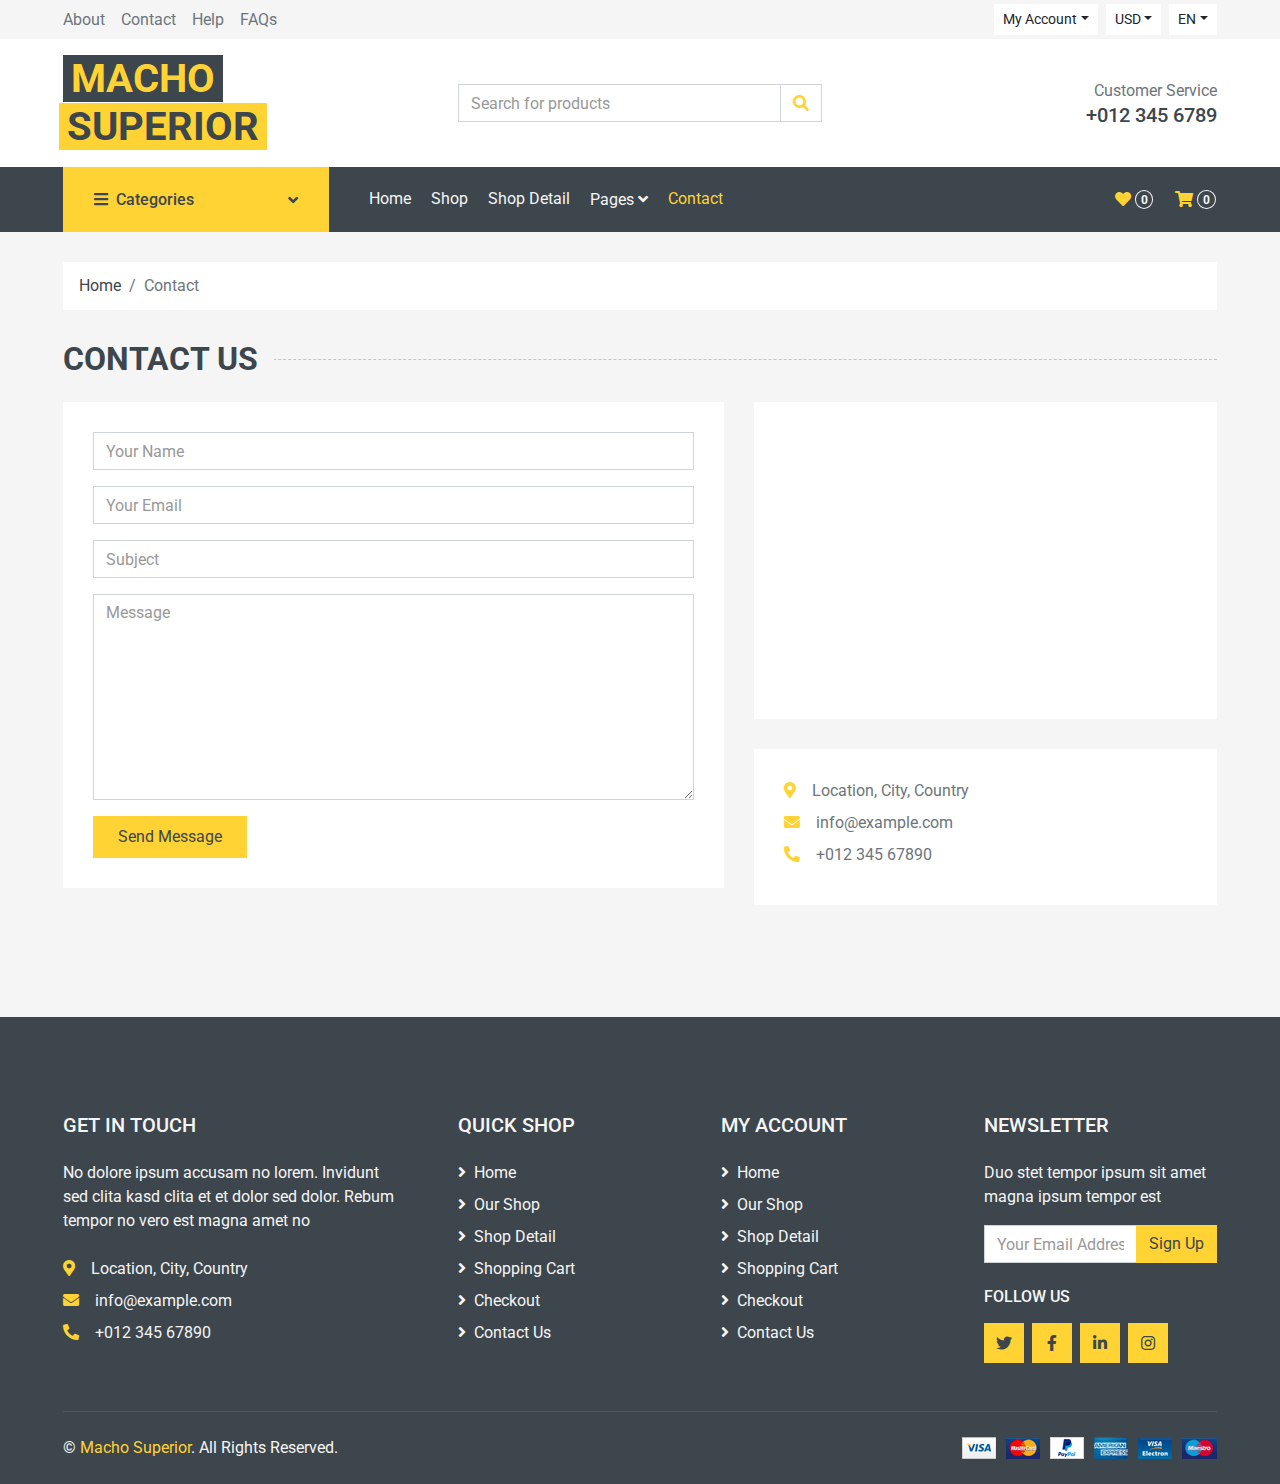
<file: contact.html>
<!DOCTYPE html>
<html lang="en">

<head>
    <meta charset="utf-8">
    <title>Macho Superior</title>
    <meta content="width=device-width, initial-scale=1.0" name="viewport">
    <meta content="Macho Superior" name="keywords">
    <meta content="Macho Superior" name="description">

    <!-- Favicon -->
    <link href="img/favicon.ico" rel="icon">

    <!-- Google Web Fonts -->
    <link rel="preconnect" href="https://fonts.gstatic.com">
    <link href="https://fonts.googleapis.com/css2?family=Roboto:wght@400;500;700&display=swap" rel="stylesheet">  

    <!-- Font Awesome -->
    <link href="https://cdnjs.cloudflare.com/ajax/libs/font-awesome/5.10.0/css/all.min.css" rel="stylesheet">

    <!-- Libraries Stylesheet -->
    <link href="lib/animate/animate.min.css" rel="stylesheet">
    <link href="lib/owlcarousel/assets/owl.carousel.min.css" rel="stylesheet">

    <!-- Customized Bootstrap Stylesheet -->
    <link href="css/style.css" rel="stylesheet">
</head>

<body>
    <!-- Topbar Start -->
    <div class="container-fluid">
        <div class="row bg-secondary py-1 px-xl-5">
            <div class="col-lg-6 d-none d-lg-block">
                <div class="d-inline-flex align-items-center h-100">
                    <a class="text-body mr-3" href="">About</a>
                    <a class="text-body mr-3" href="">Contact</a>
                    <a class="text-body mr-3" href="">Help</a>
                    <a class="text-body mr-3" href="">FAQs</a>
                </div>
            </div>
            <div class="col-lg-6 text-center text-lg-right">
                <div class="d-inline-flex align-items-center">
                    <div class="btn-group">
                        <button type="button" class="btn btn-sm btn-light dropdown-toggle" data-toggle="dropdown">My Account</button>
                        <div class="dropdown-menu dropdown-menu-right">
                            <button class="dropdown-item" type="button">Sign in</button>
                            <button class="dropdown-item" type="button">Sign up</button>
                        </div>
                    </div>
                    <div class="btn-group mx-2">
                        <button type="button" class="btn btn-sm btn-light dropdown-toggle" data-toggle="dropdown">USD</button>
                        <div class="dropdown-menu dropdown-menu-right">
                            <button class="dropdown-item" type="button">EUR</button>
                            <button class="dropdown-item" type="button">GBP</button>
                            <button class="dropdown-item" type="button">CAD</button>
                        </div>
                    </div>
                    <div class="btn-group">
                        <button type="button" class="btn btn-sm btn-light dropdown-toggle" data-toggle="dropdown">EN</button>
                        <div class="dropdown-menu dropdown-menu-right">
                            <button class="dropdown-item" type="button">FR</button>
                            <button class="dropdown-item" type="button">AR</button>
                            <button class="dropdown-item" type="button">RU</button>
                        </div>
                    </div>
                </div>
                <div class="d-inline-flex align-items-center d-block d-lg-none">
                    <a href="" class="btn px-0 ml-2">
                        <i class="fas fa-heart text-dark"></i>
                        <span class="badge text-dark border border-dark rounded-circle" style="padding-bottom: 2px;">0</span>
                    </a>
                    <a href="" class="btn px-0 ml-2">
                        <i class="fas fa-shopping-cart text-dark"></i>
                        <span class="badge text-dark border border-dark rounded-circle" style="padding-bottom: 2px;">0</span>
                    </a>
                </div>
            </div>
        </div>
        <div class="row align-items-center bg-light py-3 px-xl-5 d-none d-lg-flex">
            <div class="col-lg-4">
                <a href="" class="text-decoration-none">
                    <span class="h1 text-uppercase text-primary bg-dark px-2">Macho</span>
                    <span class="h1 text-uppercase text-dark bg-primary px-2 ml-n1">Superior</span>
                </a>
            </div>
            <div class="col-lg-4 col-6 text-left">
                <form action="">
                    <div class="input-group">
                        <input type="text" class="form-control" placeholder="Search for products">
                        <div class="input-group-append">
                            <span class="input-group-text bg-transparent text-primary">
                                <i class="fa fa-search"></i>
                            </span>
                        </div>
                    </div>
                </form>
            </div>
            <div class="col-lg-4 col-6 text-right">
                <p class="m-0">Customer Service</p>
                <h5 class="m-0">+012 345 6789</h5>
            </div>
        </div>
    </div>
    <!-- Topbar End -->


    <!-- Navbar Start -->
    <div class="container-fluid bg-dark mb-30">
        <div class="row px-xl-5">
            <div class="col-lg-3 d-none d-lg-block">
                <a class="btn d-flex align-items-center justify-content-between bg-primary w-100" data-toggle="collapse" href="#navbar-vertical" style="height: 65px; padding: 0 30px;">
                    <h6 class="text-dark m-0"><i class="fa fa-bars mr-2"></i>Categories</h6>
                    <i class="fa fa-angle-down text-dark"></i>
                </a>
                <nav class="collapse position-absolute navbar navbar-vertical navbar-light align-items-start p-0 bg-light" id="navbar-vertical" style="width: calc(100% - 30px); z-index: 999;">
                    <div class="navbar-nav w-100">
                        <div class="nav-item dropdown dropright">
                            <a href="#" class="nav-link dropdown-toggle" data-toggle="dropdown">Dresses <i class="fa fa-angle-right float-right mt-1"></i></a>
                            <div class="dropdown-menu position-absolute rounded-0 border-0 m-0">
                                <a href="" class="dropdown-item">Men's Dresses</a>
                                <a href="" class="dropdown-item">Women's Dresses</a>
                                <a href="" class="dropdown-item">Baby's Dresses</a>
                            </div>
                        </div>
                        <a href="" class="nav-item nav-link">Shirts</a>
                        <a href="" class="nav-item nav-link">Jeans</a>
                        <a href="" class="nav-item nav-link">Swimwear</a>
                        <a href="" class="nav-item nav-link">Sleepwear</a>
                        <a href="" class="nav-item nav-link">Sportswear</a>
                        <a href="" class="nav-item nav-link">Jumpsuits</a>
                        <a href="" class="nav-item nav-link">Blazers</a>
                        <a href="" class="nav-item nav-link">Jackets</a>
                        <a href="" class="nav-item nav-link">Shoes</a>
                    </div>
                </nav>
            </div>
            <div class="col-lg-9">
                <nav class="navbar navbar-expand-lg bg-dark navbar-dark py-3 py-lg-0 px-0">
                    <a href="" class="text-decoration-none d-block d-lg-none">
                        <span class="h1 text-uppercase text-dark bg-light px-2">Macho</span>
                        <span class="h1 text-uppercase text-light bg-primary px-2 ml-n1">Superior</span>
                    </a>
                    <button type="button" class="navbar-toggler" data-toggle="collapse" data-target="#navbarCollapse">
                        <span class="navbar-toggler-icon"></span>
                    </button>
                    <div class="collapse navbar-collapse justify-content-between" id="navbarCollapse">
                        <div class="navbar-nav mr-auto py-0">
                            <a href="index.html" class="nav-item nav-link">Home</a>
                            <a href="shop.html" class="nav-item nav-link">Shop</a>
                            <a href="detail.html" class="nav-item nav-link">Shop Detail</a>
                            <div class="nav-item dropdown">
                                <a href="#" class="nav-link dropdown-toggle" data-toggle="dropdown">Pages <i class="fa fa-angle-down mt-1"></i></a>
                                <div class="dropdown-menu bg-primary rounded-0 border-0 m-0">
                                    <a href="cart.html" class="dropdown-item">Shopping Cart</a>
                                    <a href="checkout.html" class="dropdown-item">Checkout</a>
                                </div>
                            </div>
                            <a href="contact.html" class="nav-item nav-link active">Contact</a>
                        </div>
                        <div class="navbar-nav ml-auto py-0 d-none d-lg-block">
                            <a href="" class="btn px-0">
                                <i class="fas fa-heart text-primary"></i>
                                <span class="badge text-secondary border border-secondary rounded-circle" style="padding-bottom: 2px;">0</span>
                            </a>
                            <a href="" class="btn px-0 ml-3">
                                <i class="fas fa-shopping-cart text-primary"></i>
                                <span class="badge text-secondary border border-secondary rounded-circle" style="padding-bottom: 2px;">0</span>
                            </a>
                        </div>
                    </div>
                </nav>
            </div>
        </div>
    </div>
    <!-- Navbar End -->


    <!-- Breadcrumb Start -->
    <div class="container-fluid">
        <div class="row px-xl-5">
            <div class="col-12">
                <nav class="breadcrumb bg-light mb-30">
                    <a class="breadcrumb-item text-dark" href="#">Home</a>
                    <span class="breadcrumb-item active">Contact</span>
                </nav>
            </div>
        </div>
    </div>
    <!-- Breadcrumb End -->


    <!-- Contact Start -->
    <div class="container-fluid">
        <h2 class="section-title position-relative text-uppercase mx-xl-5 mb-4"><span class="bg-secondary pr-3">Contact Us</span></h2>
        <div class="row px-xl-5">
            <div class="col-lg-7 mb-5">
                <div class="contact-form bg-light p-30">
                    <div id="success"></div>
                    <form name="sentMessage" id="contactForm" novalidate="novalidate">
                        <div class="control-group">
                            <input type="text" class="form-control" id="name" placeholder="Your Name"
                                required="required" data-validation-required-message="Please enter your name" />
                            <p class="help-block text-danger"></p>
                        </div>
                        <div class="control-group">
                            <input type="email" class="form-control" id="email" placeholder="Your Email"
                                required="required" data-validation-required-message="Please enter your email" />
                            <p class="help-block text-danger"></p>
                        </div>
                        <div class="control-group">
                            <input type="text" class="form-control" id="subject" placeholder="Subject"
                                required="required" data-validation-required-message="Please enter a subject" />
                            <p class="help-block text-danger"></p>
                        </div>
                        <div class="control-group">
                            <textarea class="form-control" rows="8" id="message" placeholder="Message"
                                required="required"
                                data-validation-required-message="Please enter your message"></textarea>
                            <p class="help-block text-danger"></p>
                        </div>
                        <div>
                            <button class="btn btn-primary py-2 px-4" type="submit" id="sendMessageButton">Send
                                Message</button>
                        </div>
                    </form>
                </div>
            </div>
            <div class="col-lg-5 mb-5">
                <div class="bg-light p-30 mb-30">
                    <iframe style="width: 100%; height: 250px;"
                    src="https://www.google.com/maps/embed?pb=!1m18!1m12!1m3!1d3001156.4288297426!2d-78.01371936852176!3d42.72876761954724!2m3!1f0!2f0!3f0!3m2!1i1024!2i768!4f13.1!3m3!1m2!1s0x4ccc4bf0f123a5a9%3A0xddcfc6c1de189567!2sNew%20York%2C%20USA!5e0!3m2!1sen!2sbd!4v1603794290143!5m2!1sen!2sbd"
                    frameborder="0" style="border:0;" allowfullscreen="" aria-hidden="false" tabindex="0"></iframe>
                </div>
                <div class="bg-light p-30 mb-3">
                    <p class="mb-2"><i class="fa fa-map-marker-alt text-primary mr-3"></i>Location, City, Country</p>
                    <p class="mb-2"><i class="fa fa-envelope text-primary mr-3"></i>info@example.com</p>
                    <p class="mb-2"><i class="fa fa-phone-alt text-primary mr-3"></i>+012 345 67890</p>
                </div>
            </div>
        </div>
    </div>
    <!-- Contact End -->


    <!-- Footer Start -->
    <div class="container-fluid bg-dark text-secondary mt-5 pt-5">
        <div class="row px-xl-5 pt-5">
            <div class="col-lg-4 col-md-12 mb-5 pr-3 pr-xl-5">
                <h5 class="text-secondary text-uppercase mb-4">Get In Touch</h5>
                <p class="mb-4">No dolore ipsum accusam no lorem. Invidunt sed clita kasd clita et et dolor sed dolor. Rebum tempor no vero est magna amet no</p>
                <p class="mb-2"><i class="fa fa-map-marker-alt text-primary mr-3"></i>Location, City, Country</p>
                <p class="mb-2"><i class="fa fa-envelope text-primary mr-3"></i>info@example.com</p>
                <p class="mb-0"><i class="fa fa-phone-alt text-primary mr-3"></i>+012 345 67890</p>
            </div>
            <div class="col-lg-8 col-md-12">
                <div class="row">
                    <div class="col-md-4 mb-5">
                        <h5 class="text-secondary text-uppercase mb-4">Quick Shop</h5>
                        <div class="d-flex flex-column justify-content-start">
                            <a class="text-secondary mb-2" href="#"><i class="fa fa-angle-right mr-2"></i>Home</a>
                            <a class="text-secondary mb-2" href="#"><i class="fa fa-angle-right mr-2"></i>Our Shop</a>
                            <a class="text-secondary mb-2" href="#"><i class="fa fa-angle-right mr-2"></i>Shop Detail</a>
                            <a class="text-secondary mb-2" href="#"><i class="fa fa-angle-right mr-2"></i>Shopping Cart</a>
                            <a class="text-secondary mb-2" href="#"><i class="fa fa-angle-right mr-2"></i>Checkout</a>
                            <a class="text-secondary" href="#"><i class="fa fa-angle-right mr-2"></i>Contact Us</a>
                        </div>
                    </div>
                    <div class="col-md-4 mb-5">
                        <h5 class="text-secondary text-uppercase mb-4">My Account</h5>
                        <div class="d-flex flex-column justify-content-start">
                            <a class="text-secondary mb-2" href="#"><i class="fa fa-angle-right mr-2"></i>Home</a>
                            <a class="text-secondary mb-2" href="#"><i class="fa fa-angle-right mr-2"></i>Our Shop</a>
                            <a class="text-secondary mb-2" href="#"><i class="fa fa-angle-right mr-2"></i>Shop Detail</a>
                            <a class="text-secondary mb-2" href="#"><i class="fa fa-angle-right mr-2"></i>Shopping Cart</a>
                            <a class="text-secondary mb-2" href="#"><i class="fa fa-angle-right mr-2"></i>Checkout</a>
                            <a class="text-secondary" href="#"><i class="fa fa-angle-right mr-2"></i>Contact Us</a>
                        </div>
                    </div>
                    <div class="col-md-4 mb-5">
                        <h5 class="text-secondary text-uppercase mb-4">Newsletter</h5>
                        <p>Duo stet tempor ipsum sit amet magna ipsum tempor est</p>
                        <form action="">
                            <div class="input-group">
                                <input type="text" class="form-control" placeholder="Your Email Address">
                                <div class="input-group-append">
                                    <button class="btn btn-primary">Sign Up</button>
                                </div>
                            </div>
                        </form>
                        <h6 class="text-secondary text-uppercase mt-4 mb-3">Follow Us</h6>
                        <div class="d-flex">
                            <a class="btn btn-primary btn-square mr-2" href="#"><i class="fab fa-twitter"></i></a>
                            <a class="btn btn-primary btn-square mr-2" href="#"><i class="fab fa-facebook-f"></i></a>
                            <a class="btn btn-primary btn-square mr-2" href="#"><i class="fab fa-linkedin-in"></i></a>
                            <a class="btn btn-primary btn-square" href="#"><i class="fab fa-instagram"></i></a>
                        </div>
                    </div>
                </div>
            </div>
        </div>
        <div class="row border-top mx-xl-5 py-4" style="border-color: rgba(256, 256, 256, .1) !important;">
            <div class="col-md-6 px-xl-0">
                <p class="mb-md-0 text-center text-md-left text-secondary">
                    &copy; <a class="text-primary" href="#">Macho Superior</a>. All Rights Reserved.
                </p>
            </div>
            <div class="col-md-6 px-xl-0 text-center text-md-right">
                <img class="img-fluid" src="img/payments.png" alt="">
            </div>
        </div>
    </div>
    <!-- Footer End -->


    <!-- Back to Top -->
    <a href="#" class="btn btn-primary back-to-top"><i class="fa fa-angle-double-up"></i></a>


    <!-- JavaScript Libraries -->
    <script src="https://code.jquery.com/jquery-3.4.1.min.js"></script>
    <script src="https://stackpath.bootstrapcdn.com/bootstrap/4.4.1/js/bootstrap.bundle.min.js"></script>
    <script src="lib/easing/easing.min.js"></script>
    <script src="lib/owlcarousel/owl.carousel.min.js"></script>

    <!-- Contact Javascript File -->
    <script src="mail/jqBootstrapValidation.min.js"></script>
    <script src="mail/contact.js"></script>

    <!-- Template Javascript -->
    <script src="js/main.js"></script>
</body>

</html>
</file>
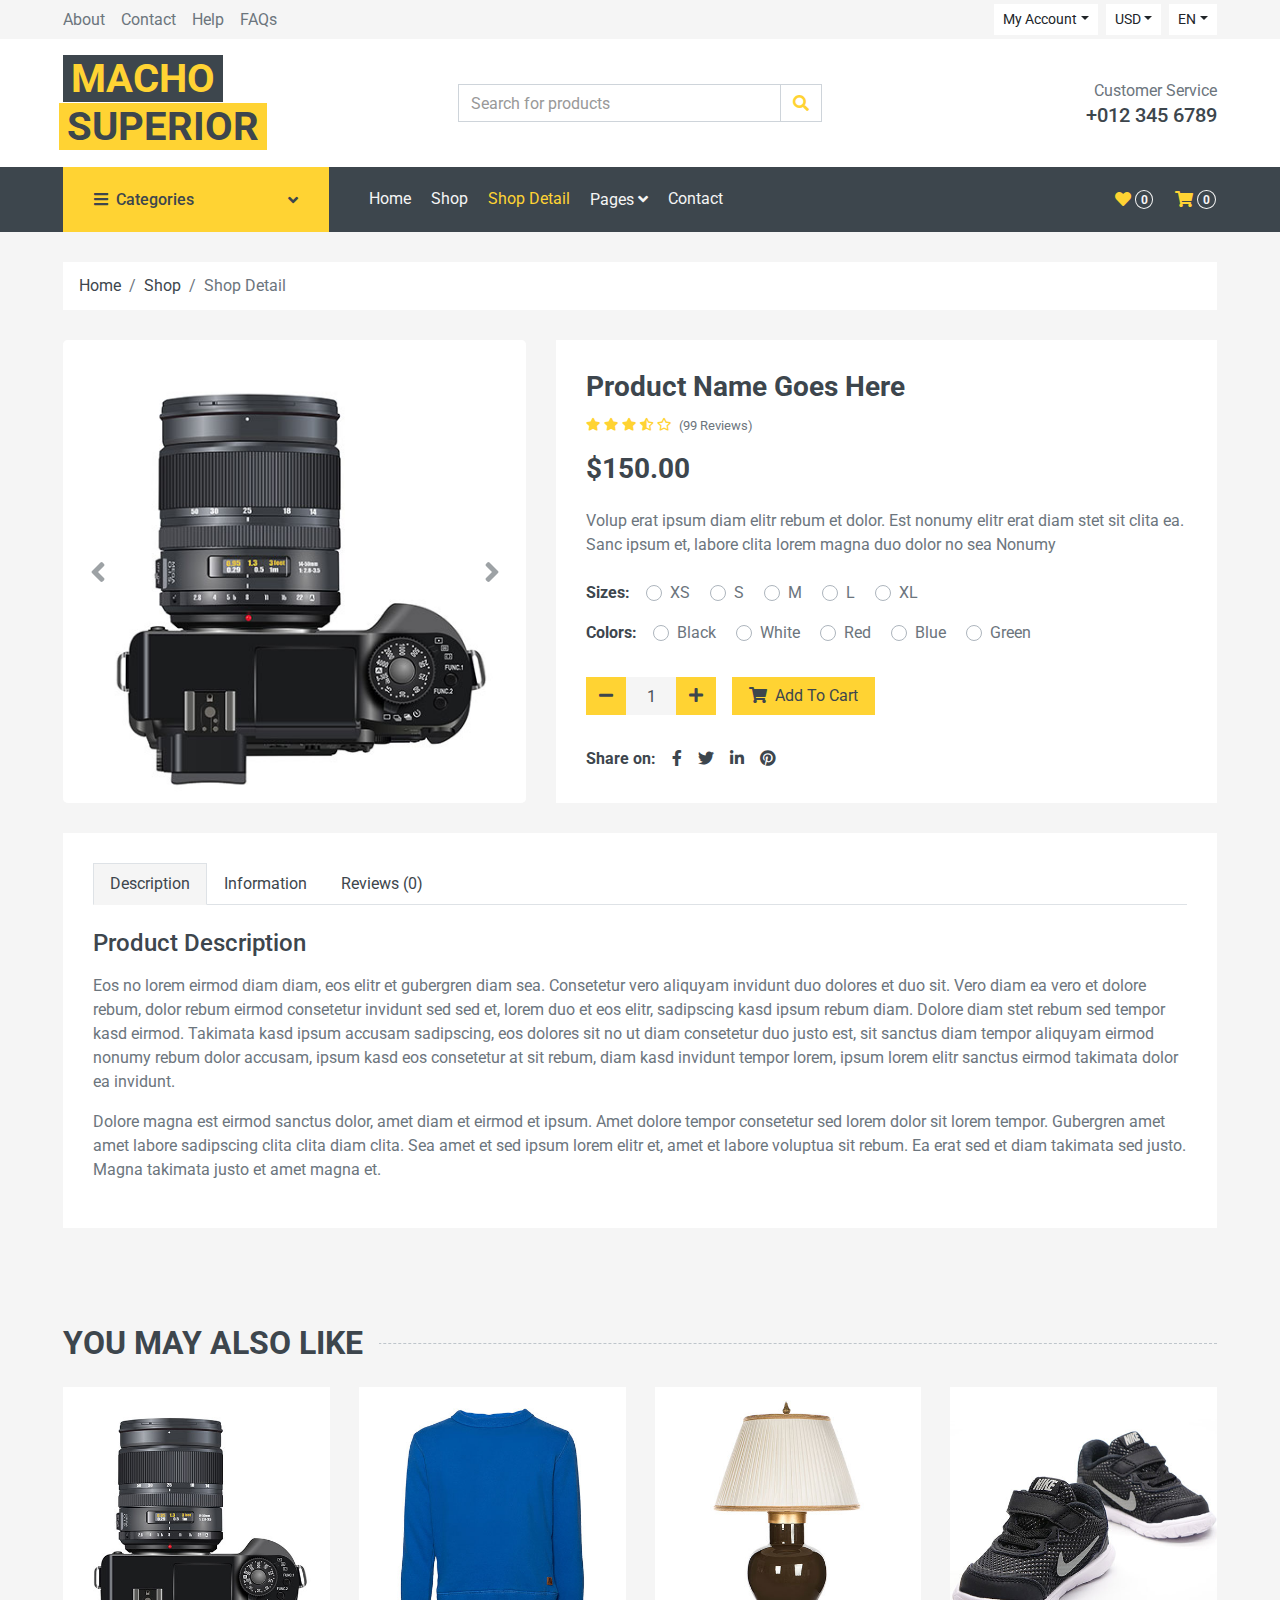
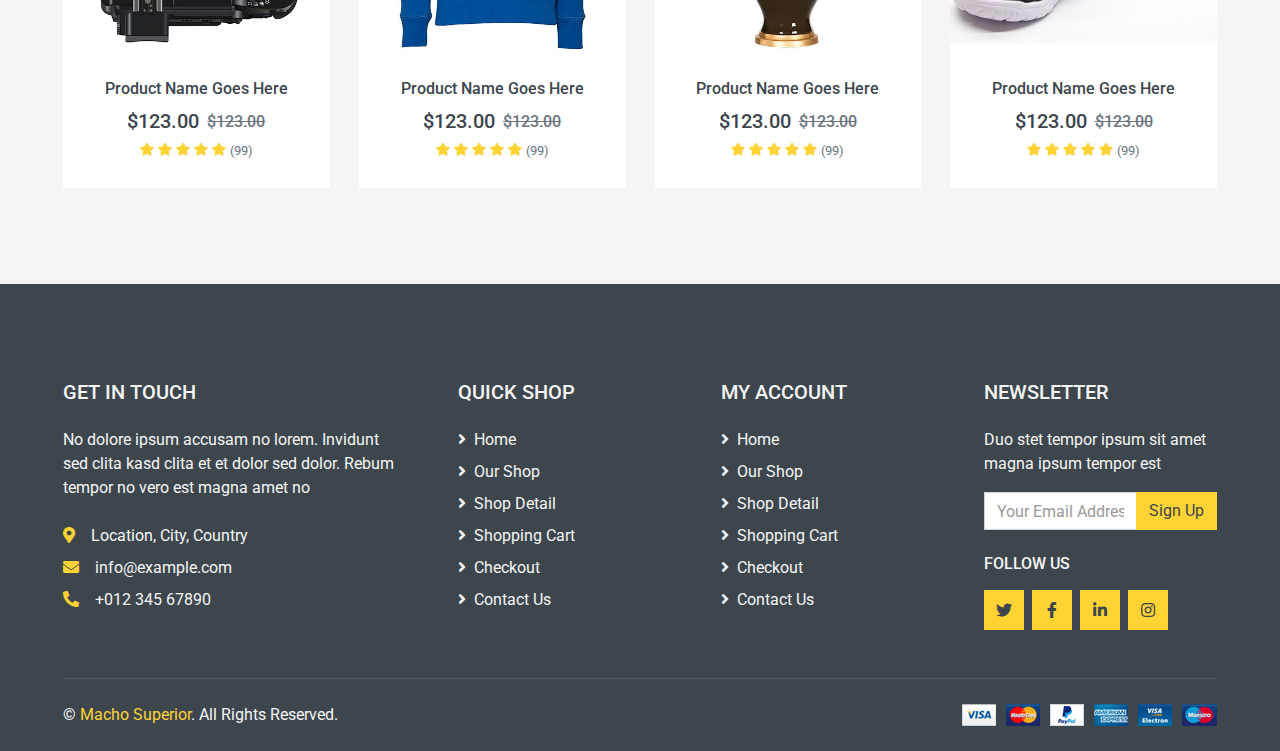
<file: detail.html>
<!DOCTYPE html>
<html lang="en">

<head>
    <meta charset="utf-8">
    <title>Macho Superior</title>
    <meta content="width=device-width, initial-scale=1.0" name="viewport">
    <meta content="Macho Superior" name="keywords">
    <meta content="Macho Superior" name="description">
    <!-- Favicon -->
    <link href="img/favicon.ico" rel="icon">

    <!-- Google Web Fonts -->
    <link rel="preconnect" href="https://fonts.gstatic.com">
    <link href="https://fonts.googleapis.com/css2?family=Roboto:wght@400;500;700&display=swap" rel="stylesheet">  

    <!-- Font Awesome -->
    <link href="https://cdnjs.cloudflare.com/ajax/libs/font-awesome/5.10.0/css/all.min.css" rel="stylesheet">

    <!-- Libraries Stylesheet -->
    <link href="lib/animate/animate.min.css" rel="stylesheet">
    <link href="lib/owlcarousel/assets/owl.carousel.min.css" rel="stylesheet">

    <!-- Customized Bootstrap Stylesheet -->
    <link href="css/style.css" rel="stylesheet">
</head>

<body>
    <!-- Topbar Start -->
    <div class="container-fluid">
        <div class="row bg-secondary py-1 px-xl-5">
            <div class="col-lg-6 d-none d-lg-block">
                <div class="d-inline-flex align-items-center h-100">
                    <a class="text-body mr-3" href="">About</a>
                    <a class="text-body mr-3" href="">Contact</a>
                    <a class="text-body mr-3" href="">Help</a>
                    <a class="text-body mr-3" href="">FAQs</a>
                </div>
            </div>
            <div class="col-lg-6 text-center text-lg-right">
                <div class="d-inline-flex align-items-center">
                    <div class="btn-group">
                        <button type="button" class="btn btn-sm btn-light dropdown-toggle" data-toggle="dropdown">My Account</button>
                        <div class="dropdown-menu dropdown-menu-right">
                            <button class="dropdown-item" type="button">Sign in</button>
                            <button class="dropdown-item" type="button">Sign up</button>
                        </div>
                    </div>
                    <div class="btn-group mx-2">
                        <button type="button" class="btn btn-sm btn-light dropdown-toggle" data-toggle="dropdown">USD</button>
                        <div class="dropdown-menu dropdown-menu-right">
                            <button class="dropdown-item" type="button">EUR</button>
                            <button class="dropdown-item" type="button">GBP</button>
                            <button class="dropdown-item" type="button">CAD</button>
                        </div>
                    </div>
                    <div class="btn-group">
                        <button type="button" class="btn btn-sm btn-light dropdown-toggle" data-toggle="dropdown">EN</button>
                        <div class="dropdown-menu dropdown-menu-right">
                            <button class="dropdown-item" type="button">FR</button>
                            <button class="dropdown-item" type="button">AR</button>
                            <button class="dropdown-item" type="button">RU</button>
                        </div>
                    </div>
                </div>
                <div class="d-inline-flex align-items-center d-block d-lg-none">
                    <a href="" class="btn px-0 ml-2">
                        <i class="fas fa-heart text-dark"></i>
                        <span class="badge text-dark border border-dark rounded-circle" style="padding-bottom: 2px;">0</span>
                    </a>
                    <a href="" class="btn px-0 ml-2">
                        <i class="fas fa-shopping-cart text-dark"></i>
                        <span class="badge text-dark border border-dark rounded-circle" style="padding-bottom: 2px;">0</span>
                    </a>
                </div>
            </div>
        </div>
        <div class="row align-items-center bg-light py-3 px-xl-5 d-none d-lg-flex">
            <div class="col-lg-4">
                <a href="" class="text-decoration-none">
                    <span class="h1 text-uppercase text-primary bg-dark px-2">Macho</span>
                    <span class="h1 text-uppercase text-dark bg-primary px-2 ml-n1">Superior</span>
                </a>
            </div>
            <div class="col-lg-4 col-6 text-left">
                <form action="">
                    <div class="input-group">
                        <input type="text" class="form-control" placeholder="Search for products">
                        <div class="input-group-append">
                            <span class="input-group-text bg-transparent text-primary">
                                <i class="fa fa-search"></i>
                            </span>
                        </div>
                    </div>
                </form>
            </div>
            <div class="col-lg-4 col-6 text-right">
                <p class="m-0">Customer Service</p>
                <h5 class="m-0">+012 345 6789</h5>
            </div>
        </div>
    </div>
    <!-- Topbar End -->


    <!-- Navbar Start -->
    <div class="container-fluid bg-dark mb-30">
        <div class="row px-xl-5">
            <div class="col-lg-3 d-none d-lg-block">
                <a class="btn d-flex align-items-center justify-content-between bg-primary w-100" data-toggle="collapse" href="#navbar-vertical" style="height: 65px; padding: 0 30px;">
                    <h6 class="text-dark m-0"><i class="fa fa-bars mr-2"></i>Categories</h6>
                    <i class="fa fa-angle-down text-dark"></i>
                </a>
                <nav class="collapse position-absolute navbar navbar-vertical navbar-light align-items-start p-0 bg-light" id="navbar-vertical" style="width: calc(100% - 30px); z-index: 999;">
                    <div class="navbar-nav w-100">
                        <div class="nav-item dropdown dropright">
                            <a href="#" class="nav-link dropdown-toggle" data-toggle="dropdown">Dresses <i class="fa fa-angle-right float-right mt-1"></i></a>
                            <div class="dropdown-menu position-absolute rounded-0 border-0 m-0">
                                <a href="" class="dropdown-item">Men's Dresses</a>
                                <a href="" class="dropdown-item">Women's Dresses</a>
                                <a href="" class="dropdown-item">Baby's Dresses</a>
                            </div>
                        </div>
                        <a href="" class="nav-item nav-link">Shirts</a>
                        <a href="" class="nav-item nav-link">Jeans</a>
                        <a href="" class="nav-item nav-link">Swimwear</a>
                        <a href="" class="nav-item nav-link">Sleepwear</a>
                        <a href="" class="nav-item nav-link">Sportswear</a>
                        <a href="" class="nav-item nav-link">Jumpsuits</a>
                        <a href="" class="nav-item nav-link">Blazers</a>
                        <a href="" class="nav-item nav-link">Jackets</a>
                        <a href="" class="nav-item nav-link">Shoes</a>
                    </div>
                </nav>
            </div>
            <div class="col-lg-9">
                <nav class="navbar navbar-expand-lg bg-dark navbar-dark py-3 py-lg-0 px-0">
                    <a href="" class="text-decoration-none d-block d-lg-none">
                        <span class="h1 text-uppercase text-dark bg-light px-2">Macho</span>
                        <span class="h1 text-uppercase text-light bg-primary px-2 ml-n1">Superior</span>
                    </a>
                    <button type="button" class="navbar-toggler" data-toggle="collapse" data-target="#navbarCollapse">
                        <span class="navbar-toggler-icon"></span>
                    </button>
                    <div class="collapse navbar-collapse justify-content-between" id="navbarCollapse">
                        <div class="navbar-nav mr-auto py-0">
                            <a href="index.html" class="nav-item nav-link">Home</a>
                            <a href="shop.html" class="nav-item nav-link">Shop</a>
                            <a href="detail.html" class="nav-item nav-link active">Shop Detail</a>
                            <div class="nav-item dropdown">
                                <a href="#" class="nav-link dropdown-toggle" data-toggle="dropdown">Pages <i class="fa fa-angle-down mt-1"></i></a>
                                <div class="dropdown-menu bg-primary rounded-0 border-0 m-0">
                                    <a href="cart.html" class="dropdown-item">Shopping Cart</a>
                                    <a href="checkout.html" class="dropdown-item">Checkout</a>
                                </div>
                            </div>
                            <a href="contact.html" class="nav-item nav-link">Contact</a>
                        </div>
                        <div class="navbar-nav ml-auto py-0 d-none d-lg-block">
                            <a href="" class="btn px-0">
                                <i class="fas fa-heart text-primary"></i>
                                <span class="badge text-secondary border border-secondary rounded-circle" style="padding-bottom: 2px;">0</span>
                            </a>
                            <a href="" class="btn px-0 ml-3">
                                <i class="fas fa-shopping-cart text-primary"></i>
                                <span class="badge text-secondary border border-secondary rounded-circle" style="padding-bottom: 2px;">0</span>
                            </a>
                        </div>
                    </div>
                </nav>
            </div>
        </div>
    </div>
    <!-- Navbar End -->


    <!-- Breadcrumb Start -->
    <div class="container-fluid">
        <div class="row px-xl-5">
            <div class="col-12">
                <nav class="breadcrumb bg-light mb-30">
                    <a class="breadcrumb-item text-dark" href="#">Home</a>
                    <a class="breadcrumb-item text-dark" href="#">Shop</a>
                    <span class="breadcrumb-item active">Shop Detail</span>
                </nav>
            </div>
        </div>
    </div>
    <!-- Breadcrumb End -->


    <!-- Shop Detail Start -->
    <div class="container-fluid pb-5">
        <div class="row px-xl-5">
            <div class="col-lg-5 mb-30">
                <div id="product-carousel" class="carousel slide" data-ride="carousel">
                    <div class="carousel-inner bg-light">
                        <div class="carousel-item active">
                            <img class="w-100 h-100" src="img/product-1.jpg" alt="Image">
                        </div>
                        <div class="carousel-item">
                            <img class="w-100 h-100" src="img/product-2.jpg" alt="Image">
                        </div>
                        <div class="carousel-item">
                            <img class="w-100 h-100" src="img/product-3.jpg" alt="Image">
                        </div>
                        <div class="carousel-item">
                            <img class="w-100 h-100" src="img/product-4.jpg" alt="Image">
                        </div>
                    </div>
                    <a class="carousel-control-prev" href="#product-carousel" data-slide="prev">
                        <i class="fa fa-2x fa-angle-left text-dark"></i>
                    </a>
                    <a class="carousel-control-next" href="#product-carousel" data-slide="next">
                        <i class="fa fa-2x fa-angle-right text-dark"></i>
                    </a>
                </div>
            </div>

            <div class="col-lg-7 h-auto mb-30">
                <div class="h-100 bg-light p-30">
                    <h3>Product Name Goes Here</h3>
                    <div class="d-flex mb-3">
                        <div class="text-primary mr-2">
                            <small class="fas fa-star"></small>
                            <small class="fas fa-star"></small>
                            <small class="fas fa-star"></small>
                            <small class="fas fa-star-half-alt"></small>
                            <small class="far fa-star"></small>
                        </div>
                        <small class="pt-1">(99 Reviews)</small>
                    </div>
                    <h3 class="font-weight-semi-bold mb-4">$150.00</h3>
                    <p class="mb-4">Volup erat ipsum diam elitr rebum et dolor. Est nonumy elitr erat diam stet sit
                        clita ea. Sanc ipsum et, labore clita lorem magna duo dolor no sea
                        Nonumy</p>
                    <div class="d-flex mb-3">
                        <strong class="text-dark mr-3">Sizes:</strong>
                        <form>
                            <div class="custom-control custom-radio custom-control-inline">
                                <input type="radio" class="custom-control-input" id="size-1" name="size">
                                <label class="custom-control-label" for="size-1">XS</label>
                            </div>
                            <div class="custom-control custom-radio custom-control-inline">
                                <input type="radio" class="custom-control-input" id="size-2" name="size">
                                <label class="custom-control-label" for="size-2">S</label>
                            </div>
                            <div class="custom-control custom-radio custom-control-inline">
                                <input type="radio" class="custom-control-input" id="size-3" name="size">
                                <label class="custom-control-label" for="size-3">M</label>
                            </div>
                            <div class="custom-control custom-radio custom-control-inline">
                                <input type="radio" class="custom-control-input" id="size-4" name="size">
                                <label class="custom-control-label" for="size-4">L</label>
                            </div>
                            <div class="custom-control custom-radio custom-control-inline">
                                <input type="radio" class="custom-control-input" id="size-5" name="size">
                                <label class="custom-control-label" for="size-5">XL</label>
                            </div>
                        </form>
                    </div>
                    <div class="d-flex mb-4">
                        <strong class="text-dark mr-3">Colors:</strong>
                        <form>
                            <div class="custom-control custom-radio custom-control-inline">
                                <input type="radio" class="custom-control-input" id="color-1" name="color">
                                <label class="custom-control-label" for="color-1">Black</label>
                            </div>
                            <div class="custom-control custom-radio custom-control-inline">
                                <input type="radio" class="custom-control-input" id="color-2" name="color">
                                <label class="custom-control-label" for="color-2">White</label>
                            </div>
                            <div class="custom-control custom-radio custom-control-inline">
                                <input type="radio" class="custom-control-input" id="color-3" name="color">
                                <label class="custom-control-label" for="color-3">Red</label>
                            </div>
                            <div class="custom-control custom-radio custom-control-inline">
                                <input type="radio" class="custom-control-input" id="color-4" name="color">
                                <label class="custom-control-label" for="color-4">Blue</label>
                            </div>
                            <div class="custom-control custom-radio custom-control-inline">
                                <input type="radio" class="custom-control-input" id="color-5" name="color">
                                <label class="custom-control-label" for="color-5">Green</label>
                            </div>
                        </form>
                    </div>
                    <div class="d-flex align-items-center mb-4 pt-2">
                        <div class="input-group quantity mr-3" style="width: 130px;">
                            <div class="input-group-btn">
                                <button class="btn btn-primary btn-minus">
                                    <i class="fa fa-minus"></i>
                                </button>
                            </div>
                            <input type="text" class="form-control bg-secondary border-0 text-center" value="1">
                            <div class="input-group-btn">
                                <button class="btn btn-primary btn-plus">
                                    <i class="fa fa-plus"></i>
                                </button>
                            </div>
                        </div>
                        <button class="btn btn-primary px-3"><i class="fa fa-shopping-cart mr-1"></i> Add To
                            Cart</button>
                    </div>
                    <div class="d-flex pt-2">
                        <strong class="text-dark mr-2">Share on:</strong>
                        <div class="d-inline-flex">
                            <a class="text-dark px-2" href="">
                                <i class="fab fa-facebook-f"></i>
                            </a>
                            <a class="text-dark px-2" href="">
                                <i class="fab fa-twitter"></i>
                            </a>
                            <a class="text-dark px-2" href="">
                                <i class="fab fa-linkedin-in"></i>
                            </a>
                            <a class="text-dark px-2" href="">
                                <i class="fab fa-pinterest"></i>
                            </a>
                        </div>
                    </div>
                </div>
            </div>
        </div>
        <div class="row px-xl-5">
            <div class="col">
                <div class="bg-light p-30">
                    <div class="nav nav-tabs mb-4">
                        <a class="nav-item nav-link text-dark active" data-toggle="tab" href="#tab-pane-1">Description</a>
                        <a class="nav-item nav-link text-dark" data-toggle="tab" href="#tab-pane-2">Information</a>
                        <a class="nav-item nav-link text-dark" data-toggle="tab" href="#tab-pane-3">Reviews (0)</a>
                    </div>
                    <div class="tab-content">
                        <div class="tab-pane fade show active" id="tab-pane-1">
                            <h4 class="mb-3">Product Description</h4>
                            <p>Eos no lorem eirmod diam diam, eos elitr et gubergren diam sea. Consetetur vero aliquyam invidunt duo dolores et duo sit. Vero diam ea vero et dolore rebum, dolor rebum eirmod consetetur invidunt sed sed et, lorem duo et eos elitr, sadipscing kasd ipsum rebum diam. Dolore diam stet rebum sed tempor kasd eirmod. Takimata kasd ipsum accusam sadipscing, eos dolores sit no ut diam consetetur duo justo est, sit sanctus diam tempor aliquyam eirmod nonumy rebum dolor accusam, ipsum kasd eos consetetur at sit rebum, diam kasd invidunt tempor lorem, ipsum lorem elitr sanctus eirmod takimata dolor ea invidunt.</p>
                            <p>Dolore magna est eirmod sanctus dolor, amet diam et eirmod et ipsum. Amet dolore tempor consetetur sed lorem dolor sit lorem tempor. Gubergren amet amet labore sadipscing clita clita diam clita. Sea amet et sed ipsum lorem elitr et, amet et labore voluptua sit rebum. Ea erat sed et diam takimata sed justo. Magna takimata justo et amet magna et.</p>
                        </div>
                        <div class="tab-pane fade" id="tab-pane-2">
                            <h4 class="mb-3">Additional Information</h4>
                            <p>Eos no lorem eirmod diam diam, eos elitr et gubergren diam sea. Consetetur vero aliquyam invidunt duo dolores et duo sit. Vero diam ea vero et dolore rebum, dolor rebum eirmod consetetur invidunt sed sed et, lorem duo et eos elitr, sadipscing kasd ipsum rebum diam. Dolore diam stet rebum sed tempor kasd eirmod. Takimata kasd ipsum accusam sadipscing, eos dolores sit no ut diam consetetur duo justo est, sit sanctus diam tempor aliquyam eirmod nonumy rebum dolor accusam, ipsum kasd eos consetetur at sit rebum, diam kasd invidunt tempor lorem, ipsum lorem elitr sanctus eirmod takimata dolor ea invidunt.</p>
                            <div class="row">
                                <div class="col-md-6">
                                    <ul class="list-group list-group-flush">
                                        <li class="list-group-item px-0">
                                            Sit erat duo lorem duo ea consetetur, et eirmod takimata.
                                        </li>
                                        <li class="list-group-item px-0">
                                            Amet kasd gubergren sit sanctus et lorem eos sadipscing at.
                                        </li>
                                        <li class="list-group-item px-0">
                                            Duo amet accusam eirmod nonumy stet et et stet eirmod.
                                        </li>
                                        <li class="list-group-item px-0">
                                            Takimata ea clita labore amet ipsum erat justo voluptua. Nonumy.
                                        </li>
                                      </ul> 
                                </div>
                                <div class="col-md-6">
                                    <ul class="list-group list-group-flush">
                                        <li class="list-group-item px-0">
                                            Sit erat duo lorem duo ea consetetur, et eirmod takimata.
                                        </li>
                                        <li class="list-group-item px-0">
                                            Amet kasd gubergren sit sanctus et lorem eos sadipscing at.
                                        </li>
                                        <li class="list-group-item px-0">
                                            Duo amet accusam eirmod nonumy stet et et stet eirmod.
                                        </li>
                                        <li class="list-group-item px-0">
                                            Takimata ea clita labore amet ipsum erat justo voluptua. Nonumy.
                                        </li>
                                      </ul> 
                                </div>
                            </div>
                        </div>
                        <div class="tab-pane fade" id="tab-pane-3">
                            <div class="row">
                                <div class="col-md-6">
                                    <h4 class="mb-4">1 review for "Product Name"</h4>
                                    <div class="media mb-4">
                                        <img src="img/user.jpg" alt="Image" class="img-fluid mr-3 mt-1" style="width: 45px;">
                                        <div class="media-body">
                                            <h6>John Doe<small> - <i>01 Jan 2045</i></small></h6>
                                            <div class="text-primary mb-2">
                                                <i class="fas fa-star"></i>
                                                <i class="fas fa-star"></i>
                                                <i class="fas fa-star"></i>
                                                <i class="fas fa-star-half-alt"></i>
                                                <i class="far fa-star"></i>
                                            </div>
                                            <p>Diam amet duo labore stet elitr ea clita ipsum, tempor labore accusam ipsum et no at. Kasd diam tempor rebum magna dolores sed sed eirmod ipsum.</p>
                                        </div>
                                    </div>
                                </div>
                                <div class="col-md-6">
                                    <h4 class="mb-4">Leave a review</h4>
                                    <small>Your email address will not be published. Required fields are marked *</small>
                                    <div class="d-flex my-3">
                                        <p class="mb-0 mr-2">Your Rating * :</p>
                                        <div class="text-primary">
                                            <i class="far fa-star"></i>
                                            <i class="far fa-star"></i>
                                            <i class="far fa-star"></i>
                                            <i class="far fa-star"></i>
                                            <i class="far fa-star"></i>
                                        </div>
                                    </div>
                                    <form>
                                        <div class="form-group">
                                            <label for="message">Your Review *</label>
                                            <textarea id="message" cols="30" rows="5" class="form-control"></textarea>
                                        </div>
                                        <div class="form-group">
                                            <label for="name">Your Name *</label>
                                            <input type="text" class="form-control" id="name">
                                        </div>
                                        <div class="form-group">
                                            <label for="email">Your Email *</label>
                                            <input type="email" class="form-control" id="email">
                                        </div>
                                        <div class="form-group mb-0">
                                            <input type="submit" value="Leave Your Review" class="btn btn-primary px-3">
                                        </div>
                                    </form>
                                </div>
                            </div>
                        </div>
                    </div>
                </div>
            </div>
        </div>
    </div>
    <!-- Shop Detail End -->


    <!-- Products Start -->
    <div class="container-fluid py-5">
        <h2 class="section-title position-relative text-uppercase mx-xl-5 mb-4"><span class="bg-secondary pr-3">You May Also Like</span></h2>
        <div class="row px-xl-5">
            <div class="col">
                <div class="owl-carousel related-carousel">
                    <div class="product-item bg-light">
                        <div class="product-img position-relative overflow-hidden">
                            <img class="img-fluid w-100" src="img/product-1.jpg" alt="">
                            <div class="product-action">
                                <a class="btn btn-outline-dark btn-square" href=""><i class="fa fa-shopping-cart"></i></a>
                                <a class="btn btn-outline-dark btn-square" href=""><i class="far fa-heart"></i></a>
                                <a class="btn btn-outline-dark btn-square" href=""><i class="fa fa-sync-alt"></i></a>
                                <a class="btn btn-outline-dark btn-square" href=""><i class="fa fa-search"></i></a>
                            </div>
                        </div>
                        <div class="text-center py-4">
                            <a class="h6 text-decoration-none text-truncate" href="">Product Name Goes Here</a>
                            <div class="d-flex align-items-center justify-content-center mt-2">
                                <h5>$123.00</h5><h6 class="text-muted ml-2"><del>$123.00</del></h6>
                            </div>
                            <div class="d-flex align-items-center justify-content-center mb-1">
                                <small class="fa fa-star text-primary mr-1"></small>
                                <small class="fa fa-star text-primary mr-1"></small>
                                <small class="fa fa-star text-primary mr-1"></small>
                                <small class="fa fa-star text-primary mr-1"></small>
                                <small class="fa fa-star text-primary mr-1"></small>
                                <small>(99)</small>
                            </div>
                        </div>
                    </div>
                    <div class="product-item bg-light">
                        <div class="product-img position-relative overflow-hidden">
                            <img class="img-fluid w-100" src="img/product-2.jpg" alt="">
                            <div class="product-action">
                                <a class="btn btn-outline-dark btn-square" href=""><i class="fa fa-shopping-cart"></i></a>
                                <a class="btn btn-outline-dark btn-square" href=""><i class="far fa-heart"></i></a>
                                <a class="btn btn-outline-dark btn-square" href=""><i class="fa fa-sync-alt"></i></a>
                                <a class="btn btn-outline-dark btn-square" href=""><i class="fa fa-search"></i></a>
                            </div>
                        </div>
                        <div class="text-center py-4">
                            <a class="h6 text-decoration-none text-truncate" href="">Product Name Goes Here</a>
                            <div class="d-flex align-items-center justify-content-center mt-2">
                                <h5>$123.00</h5><h6 class="text-muted ml-2"><del>$123.00</del></h6>
                            </div>
                            <div class="d-flex align-items-center justify-content-center mb-1">
                                <small class="fa fa-star text-primary mr-1"></small>
                                <small class="fa fa-star text-primary mr-1"></small>
                                <small class="fa fa-star text-primary mr-1"></small>
                                <small class="fa fa-star text-primary mr-1"></small>
                                <small class="fa fa-star text-primary mr-1"></small>
                                <small>(99)</small>
                            </div>
                        </div>
                    </div>
                    <div class="product-item bg-light">
                        <div class="product-img position-relative overflow-hidden">
                            <img class="img-fluid w-100" src="img/product-3.jpg" alt="">
                            <div class="product-action">
                                <a class="btn btn-outline-dark btn-square" href=""><i class="fa fa-shopping-cart"></i></a>
                                <a class="btn btn-outline-dark btn-square" href=""><i class="far fa-heart"></i></a>
                                <a class="btn btn-outline-dark btn-square" href=""><i class="fa fa-sync-alt"></i></a>
                                <a class="btn btn-outline-dark btn-square" href=""><i class="fa fa-search"></i></a>
                            </div>
                        </div>
                        <div class="text-center py-4">
                            <a class="h6 text-decoration-none text-truncate" href="">Product Name Goes Here</a>
                            <div class="d-flex align-items-center justify-content-center mt-2">
                                <h5>$123.00</h5><h6 class="text-muted ml-2"><del>$123.00</del></h6>
                            </div>
                            <div class="d-flex align-items-center justify-content-center mb-1">
                                <small class="fa fa-star text-primary mr-1"></small>
                                <small class="fa fa-star text-primary mr-1"></small>
                                <small class="fa fa-star text-primary mr-1"></small>
                                <small class="fa fa-star text-primary mr-1"></small>
                                <small class="fa fa-star text-primary mr-1"></small>
                                <small>(99)</small>
                            </div>
                        </div>
                    </div>
                    <div class="product-item bg-light">
                        <div class="product-img position-relative overflow-hidden">
                            <img class="img-fluid w-100" src="img/product-4.jpg" alt="">
                            <div class="product-action">
                                <a class="btn btn-outline-dark btn-square" href=""><i class="fa fa-shopping-cart"></i></a>
                                <a class="btn btn-outline-dark btn-square" href=""><i class="far fa-heart"></i></a>
                                <a class="btn btn-outline-dark btn-square" href=""><i class="fa fa-sync-alt"></i></a>
                                <a class="btn btn-outline-dark btn-square" href=""><i class="fa fa-search"></i></a>
                            </div>
                        </div>
                        <div class="text-center py-4">
                            <a class="h6 text-decoration-none text-truncate" href="">Product Name Goes Here</a>
                            <div class="d-flex align-items-center justify-content-center mt-2">
                                <h5>$123.00</h5><h6 class="text-muted ml-2"><del>$123.00</del></h6>
                            </div>
                            <div class="d-flex align-items-center justify-content-center mb-1">
                                <small class="fa fa-star text-primary mr-1"></small>
                                <small class="fa fa-star text-primary mr-1"></small>
                                <small class="fa fa-star text-primary mr-1"></small>
                                <small class="fa fa-star text-primary mr-1"></small>
                                <small class="fa fa-star text-primary mr-1"></small>
                                <small>(99)</small>
                            </div>
                        </div>
                    </div>
                    <div class="product-item bg-light">
                        <div class="product-img position-relative overflow-hidden">
                            <img class="img-fluid w-100" src="img/product-5.jpg" alt="">
                            <div class="product-action">
                                <a class="btn btn-outline-dark btn-square" href=""><i class="fa fa-shopping-cart"></i></a>
                                <a class="btn btn-outline-dark btn-square" href=""><i class="far fa-heart"></i></a>
                                <a class="btn btn-outline-dark btn-square" href=""><i class="fa fa-sync-alt"></i></a>
                                <a class="btn btn-outline-dark btn-square" href=""><i class="fa fa-search"></i></a>
                            </div>
                        </div>
                        <div class="text-center py-4">
                            <a class="h6 text-decoration-none text-truncate" href="">Product Name Goes Here</a>
                            <div class="d-flex align-items-center justify-content-center mt-2">
                                <h5>$123.00</h5><h6 class="text-muted ml-2"><del>$123.00</del></h6>
                            </div>
                            <div class="d-flex align-items-center justify-content-center mb-1">
                                <small class="fa fa-star text-primary mr-1"></small>
                                <small class="fa fa-star text-primary mr-1"></small>
                                <small class="fa fa-star text-primary mr-1"></small>
                                <small class="fa fa-star text-primary mr-1"></small>
                                <small class="fa fa-star text-primary mr-1"></small>
                                <small>(99)</small>
                            </div>
                        </div>
                    </div>
                </div>
            </div>
        </div>
    </div>
    <!-- Products End -->


    <!-- Footer Start -->
    <div class="container-fluid bg-dark text-secondary mt-5 pt-5">
        <div class="row px-xl-5 pt-5">
            <div class="col-lg-4 col-md-12 mb-5 pr-3 pr-xl-5">
                <h5 class="text-secondary text-uppercase mb-4">Get In Touch</h5>
                <p class="mb-4">No dolore ipsum accusam no lorem. Invidunt sed clita kasd clita et et dolor sed dolor. Rebum tempor no vero est magna amet no</p>
                <p class="mb-2"><i class="fa fa-map-marker-alt text-primary mr-3"></i>Location, City, Country</p>
                <p class="mb-2"><i class="fa fa-envelope text-primary mr-3"></i>info@example.com</p>
                <p class="mb-0"><i class="fa fa-phone-alt text-primary mr-3"></i>+012 345 67890</p>
            </div>
            <div class="col-lg-8 col-md-12">
                <div class="row">
                    <div class="col-md-4 mb-5">
                        <h5 class="text-secondary text-uppercase mb-4">Quick Shop</h5>
                        <div class="d-flex flex-column justify-content-start">
                            <a class="text-secondary mb-2" href="#"><i class="fa fa-angle-right mr-2"></i>Home</a>
                            <a class="text-secondary mb-2" href="#"><i class="fa fa-angle-right mr-2"></i>Our Shop</a>
                            <a class="text-secondary mb-2" href="#"><i class="fa fa-angle-right mr-2"></i>Shop Detail</a>
                            <a class="text-secondary mb-2" href="#"><i class="fa fa-angle-right mr-2"></i>Shopping Cart</a>
                            <a class="text-secondary mb-2" href="#"><i class="fa fa-angle-right mr-2"></i>Checkout</a>
                            <a class="text-secondary" href="#"><i class="fa fa-angle-right mr-2"></i>Contact Us</a>
                        </div>
                    </div>
                    <div class="col-md-4 mb-5">
                        <h5 class="text-secondary text-uppercase mb-4">My Account</h5>
                        <div class="d-flex flex-column justify-content-start">
                            <a class="text-secondary mb-2" href="#"><i class="fa fa-angle-right mr-2"></i>Home</a>
                            <a class="text-secondary mb-2" href="#"><i class="fa fa-angle-right mr-2"></i>Our Shop</a>
                            <a class="text-secondary mb-2" href="#"><i class="fa fa-angle-right mr-2"></i>Shop Detail</a>
                            <a class="text-secondary mb-2" href="#"><i class="fa fa-angle-right mr-2"></i>Shopping Cart</a>
                            <a class="text-secondary mb-2" href="#"><i class="fa fa-angle-right mr-2"></i>Checkout</a>
                            <a class="text-secondary" href="#"><i class="fa fa-angle-right mr-2"></i>Contact Us</a>
                        </div>
                    </div>
                    <div class="col-md-4 mb-5">
                        <h5 class="text-secondary text-uppercase mb-4">Newsletter</h5>
                        <p>Duo stet tempor ipsum sit amet magna ipsum tempor est</p>
                        <form action="">
                            <div class="input-group">
                                <input type="text" class="form-control" placeholder="Your Email Address">
                                <div class="input-group-append">
                                    <button class="btn btn-primary">Sign Up</button>
                                </div>
                            </div>
                        </form>
                        <h6 class="text-secondary text-uppercase mt-4 mb-3">Follow Us</h6>
                        <div class="d-flex">
                            <a class="btn btn-primary btn-square mr-2" href="#"><i class="fab fa-twitter"></i></a>
                            <a class="btn btn-primary btn-square mr-2" href="#"><i class="fab fa-facebook-f"></i></a>
                            <a class="btn btn-primary btn-square mr-2" href="#"><i class="fab fa-linkedin-in"></i></a>
                            <a class="btn btn-primary btn-square" href="#"><i class="fab fa-instagram"></i></a>
                        </div>
                    </div>
                </div>
            </div>
        </div>
        <div class="row border-top mx-xl-5 py-4" style="border-color: rgba(256, 256, 256, .1) !important;">
            <div class="col-md-6 px-xl-0">
                <p class="mb-md-0 text-center text-md-left text-secondary">
                    &copy; <a class="text-primary" href="#">Macho Superior</a>. All Rights Reserved.
                </p>
            </div>
            <div class="col-md-6 px-xl-0 text-center text-md-right">
                <img class="img-fluid" src="img/payments.png" alt="">
            </div>
        </div>
    </div>
    <!-- Footer End -->


    <!-- Back to Top -->
    <a href="#" class="btn btn-primary back-to-top"><i class="fa fa-angle-double-up"></i></a>


    <!-- JavaScript Libraries -->
    <script src="https://code.jquery.com/jquery-3.4.1.min.js"></script>
    <script src="https://stackpath.bootstrapcdn.com/bootstrap/4.4.1/js/bootstrap.bundle.min.js"></script>
    <script src="lib/easing/easing.min.js"></script>
    <script src="lib/owlcarousel/owl.carousel.min.js"></script>

    <!-- Contact Javascript File -->
    <script src="mail/jqBootstrapValidation.min.js"></script>
    <script src="mail/contact.js"></script>

    <!-- Template Javascript -->
    <script src="js/main.js"></script>
</body>

</html>
</file>
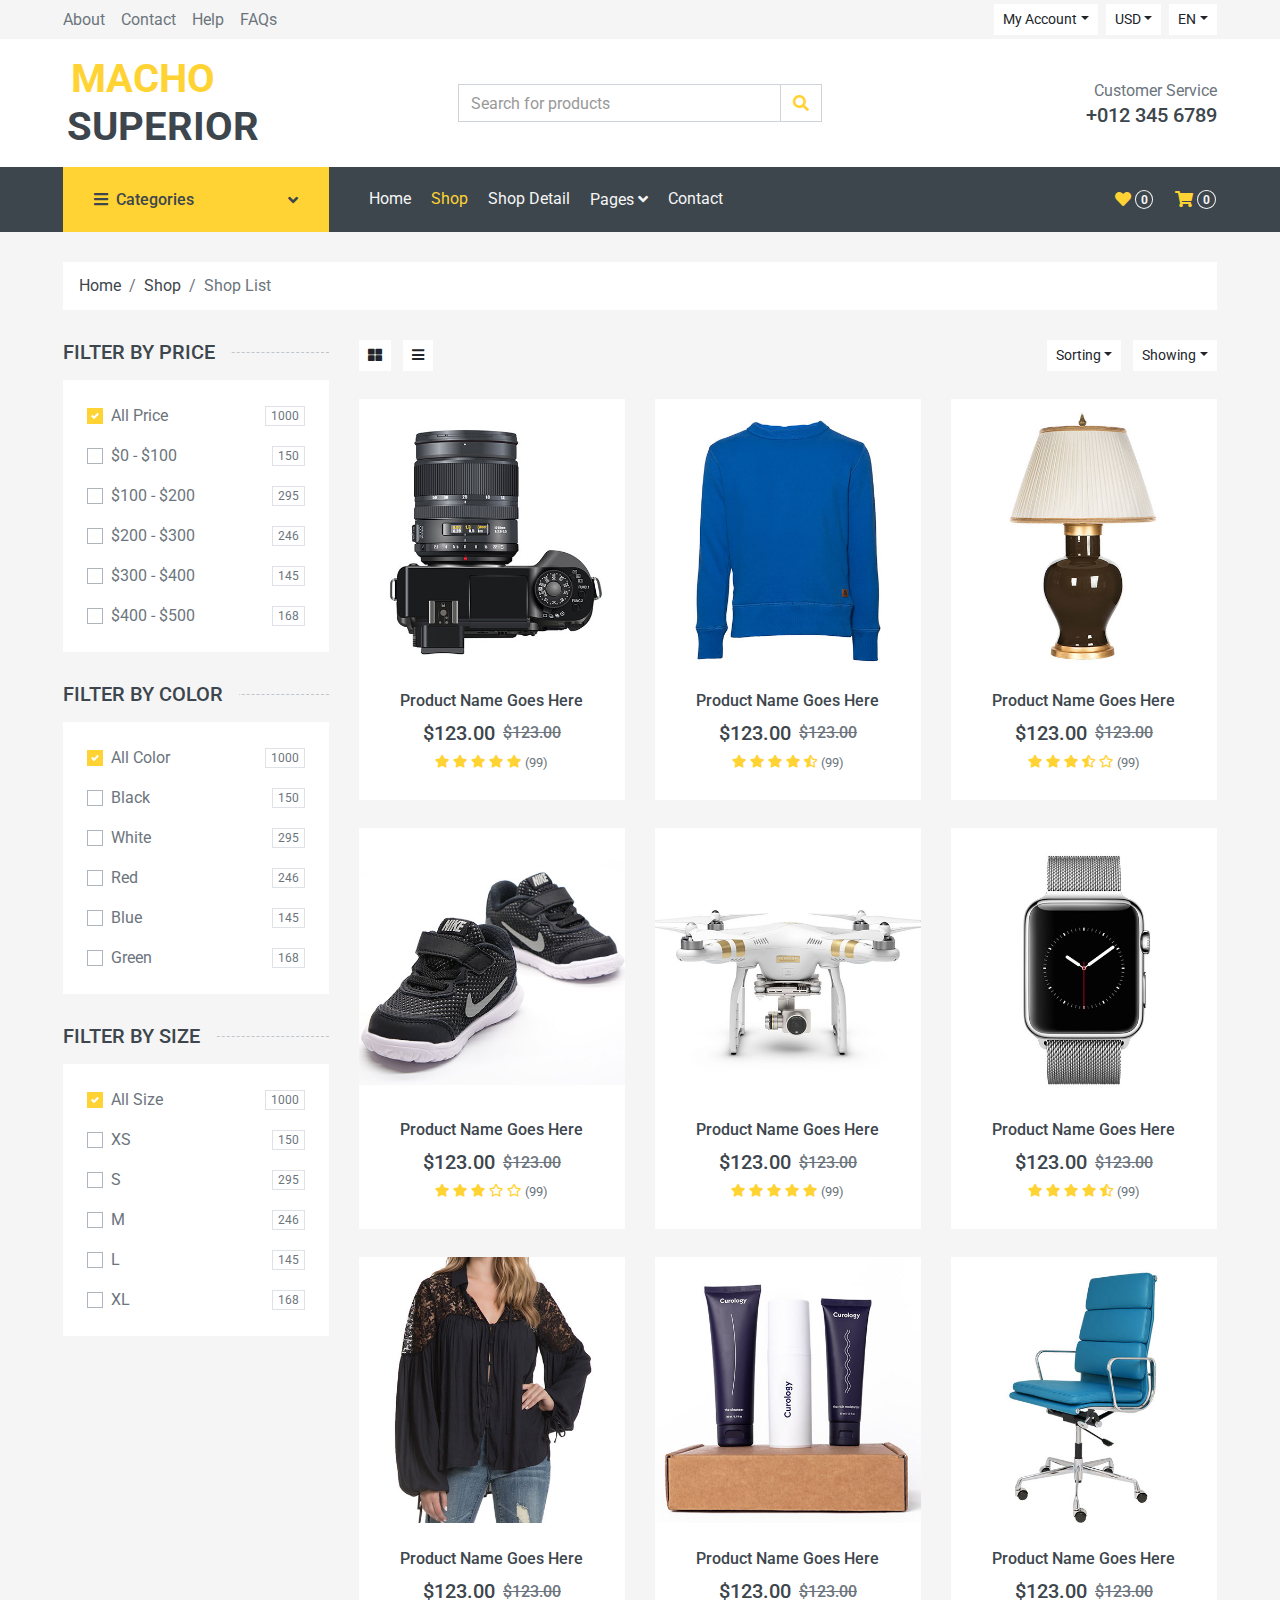
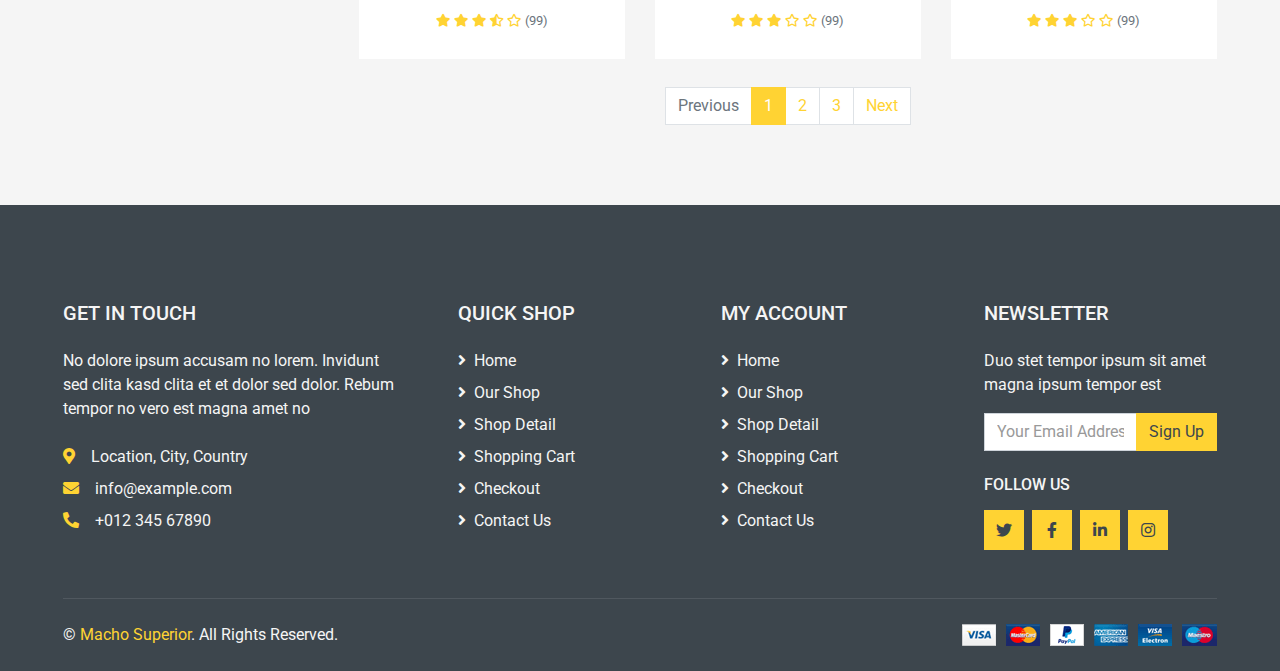
<file: shop.html>
<!DOCTYPE html>
<html lang="en">

<head>
    <meta charset="utf-8">
    <title>Macho Superior</title>
    <meta content="width=device-width, initial-scale=1.0" name="viewport">
    <meta content="Macho Superior" name="keywords">
    <meta content="Macho Superior" name="description">

    <!-- Favicon -->
    <link href="img/favicon.ico" rel="icon">

    <!-- Google Web Fonts -->
    <link rel="preconnect" href="https://fonts.gstatic.com">
    <link href="https://fonts.googleapis.com/css2?family=Roboto:wght@400;500;700&display=swap" rel="stylesheet">  

    <!-- Font Awesome -->
    <link href="https://cdnjs.cloudflare.com/ajax/libs/font-awesome/5.10.0/css/all.min.css" rel="stylesheet">

    <!-- Libraries Stylesheet -->
    <link href="lib/animate/animate.min.css" rel="stylesheet">
    <link href="lib/owlcarousel/assets/owl.carousel.min.css" rel="stylesheet">

    <!-- Customized Bootstrap Stylesheet -->
    <link href="css/style.css" rel="stylesheet">
</head>

<body>
    <!-- Topbar Start -->
    <div class="container-fluid">
        <div class="row bg-secondary py-1 px-xl-5">
            <div class="col-lg-6 d-none d-lg-block">
                <div class="d-inline-flex align-items-center h-100">
                    <a class="text-body mr-3" href="">About</a>
                    <a class="text-body mr-3" href="">Contact</a>
                    <a class="text-body mr-3" href="">Help</a>
                    <a class="text-body mr-3" href="">FAQs</a>
                </div>
            </div>
            <div class="col-lg-6 text-center text-lg-right">
                <div class="d-inline-flex align-items-center">
                    <div class="btn-group">
                        <button type="button" class="btn btn-sm btn-light dropdown-toggle" data-toggle="dropdown">My Account</button>
                        <div class="dropdown-menu dropdown-menu-right">
                            <button class="dropdown-item" type="button">Sign in</button>
                            <button class="dropdown-item" type="button">Sign up</button>
                        </div>
                    </div>
                    <div class="btn-group mx-2">
                        <button type="button" class="btn btn-sm btn-light dropdown-toggle" data-toggle="dropdown">USD</button>
                        <div class="dropdown-menu dropdown-menu-right">
                            <button class="dropdown-item" type="button">EUR</button>
                            <button class="dropdown-item" type="button">GBP</button>
                            <button class="dropdown-item" type="button">CAD</button>
                        </div>
                    </div>
                    <div class="btn-group">
                        <button type="button" class="btn btn-sm btn-light dropdown-toggle" data-toggle="dropdown">EN</button>
                        <div class="dropdown-menu dropdown-menu-right">
                            <button class="dropdown-item" type="button">FR</button>
                            <button class="dropdown-item" type="button">AR</button>
                            <button class="dropdown-item" type="button">RU</button>
                        </div>
                    </div>
                </div>
                <div class="d-inline-flex align-items-center d-block d-lg-none">
                    <a href="" class="btn px-0 ml-2">
                        <i class="fas fa-heart text-dark"></i>
                        <span class="badge text-dark border border-dark rounded-circle" style="padding-bottom: 2px;">0</span>
                    </a>
                    <a href="" class="btn px-0 ml-2">
                        <i class="fas fa-shopping-cart text-dark"></i>
                        <span class="badge text-dark border border-dark rounded-circle" style="padding-bottom: 2px;">0</span>
                    </a>
                </div>
            </div>
        </div>
        <div class="row align-items-center bg-light py-3 px-xl-5 d-none d-lg-flex">
            <div class="col-lg-4">
                <a href="" class="text-decoration-none">
                    <span class="h1 text-uppercase text-primary px-2">Macho</span>
                    <span class="h1 text-uppercase text-dark px-2 ml-n1">Superior</span>
                </a>
            </div>
            <div class="col-lg-4 col-6 text-left">
                <form action="">
                    <div class="input-group">
                        <input type="text" class="form-control" placeholder="Search for products">
                        <div class="input-group-append">
                            <span class="input-group-text bg-transparent text-primary">
                                <i class="fa fa-search"></i>
                            </span>
                        </div>
                    </div>
                </form>
            </div>
            <div class="col-lg-4 col-6 text-right">
                <p class="m-0">Customer Service</p>
                <h5 class="m-0">+012 345 6789</h5>
            </div>
        </div>
    </div>
    <!-- Topbar End -->


    <!-- Navbar Start -->
    <div class="container-fluid bg-dark mb-30">
        <div class="row px-xl-5">
            <div class="col-lg-3 d-none d-lg-block">
                <a class="btn d-flex align-items-center justify-content-between bg-primary w-100" data-toggle="collapse" href="#navbar-vertical" style="height: 65px; padding: 0 30px;">
                    <h6 class="text-dark m-0"><i class="fa fa-bars mr-2"></i>Categories</h6>
                    <i class="fa fa-angle-down text-dark"></i>
                </a>
                <nav class="collapse position-absolute navbar navbar-vertical navbar-light align-items-start p-0 bg-light" id="navbar-vertical" style="width: calc(100% - 30px); z-index: 999;">
                    <div class="navbar-nav w-100">
                        <div class="nav-item dropdown dropright">
                            <a href="#" class="nav-link dropdown-toggle" data-toggle="dropdown">Dresses <i class="fa fa-angle-right float-right mt-1"></i></a>
                            <div class="dropdown-menu position-absolute rounded-0 border-0 m-0">
                                <a href="" class="dropdown-item">Men's Dresses</a>
                                <a href="" class="dropdown-item">Women's Dresses</a>
                                <a href="" class="dropdown-item">Baby's Dresses</a>
                            </div>
                        </div>
                        <a href="" class="nav-item nav-link">Shirts</a>
                        <a href="" class="nav-item nav-link">Jeans</a>
                        <a href="" class="nav-item nav-link">Swimwear</a>
                        <a href="" class="nav-item nav-link">Sleepwear</a>
                        <a href="" class="nav-item nav-link">Sportswear</a>
                        <a href="" class="nav-item nav-link">Jumpsuits</a>
                        <a href="" class="nav-item nav-link">Blazers</a>
                        <a href="" class="nav-item nav-link">Jackets</a>
                        <a href="" class="nav-item nav-link">Shoes</a>
                    </div>
                </nav>
            </div>
            <div class="col-lg-9">
                <nav class="navbar navbar-expand-lg bg-dark navbar-dark py-3 py-lg-0 px-0">
                    <a href="" class="text-decoration-none d-block d-lg-none">
                        <span class="h1 text-uppercase text-dark bg-light px-2">Macho</span>
                        <span class="h1 text-uppercase text-light bg-primary px-2 ml-n1">Superior</span>
                    </a>
                    <button type="button" class="navbar-toggler" data-toggle="collapse" data-target="#navbarCollapse">
                        <span class="navbar-toggler-icon"></span>
                    </button>
                    <div class="collapse navbar-collapse justify-content-between" id="navbarCollapse">
                        <div class="navbar-nav mr-auto py-0">
                            <a href="index.html" class="nav-item nav-link">Home</a>
                            <a href="shop.html" class="nav-item nav-link active">Shop</a>
                            <a href="detail.html" class="nav-item nav-link">Shop Detail</a>
                            <div class="nav-item dropdown">
                                <a href="#" class="nav-link dropdown-toggle" data-toggle="dropdown">Pages <i class="fa fa-angle-down mt-1"></i></a>
                                <div class="dropdown-menu bg-primary rounded-0 border-0 m-0">
                                    <a href="cart.html" class="dropdown-item">Shopping Cart</a>
                                    <a href="checkout.html" class="dropdown-item">Checkout</a>
                                </div>
                            </div>
                            <a href="contact.html" class="nav-item nav-link">Contact</a>
                        </div>
                        <div class="navbar-nav ml-auto py-0 d-none d-lg-block">
                            <a href="" class="btn px-0">
                                <i class="fas fa-heart text-primary"></i>
                                <span class="badge text-secondary border border-secondary rounded-circle" style="padding-bottom: 2px;">0</span>
                            </a>
                            <a href="" class="btn px-0 ml-3">
                                <i class="fas fa-shopping-cart text-primary"></i>
                                <span class="badge text-secondary border border-secondary rounded-circle" style="padding-bottom: 2px;">0</span>
                            </a>
                        </div>
                    </div>
                </nav>
            </div>
        </div>
    </div>
    <!-- Navbar End -->


    <!-- Breadcrumb Start -->
    <div class="container-fluid">
        <div class="row px-xl-5">
            <div class="col-12">
                <nav class="breadcrumb bg-light mb-30">
                    <a class="breadcrumb-item text-dark" href="#">Home</a>
                    <a class="breadcrumb-item text-dark" href="#">Shop</a>
                    <span class="breadcrumb-item active">Shop List</span>
                </nav>
            </div>
        </div>
    </div>
    <!-- Breadcrumb End -->


    <!-- Shop Start -->
    <div class="container-fluid">
        <div class="row px-xl-5">
            <!-- Shop Sidebar Start -->
            <div class="col-lg-3 col-md-4">
                <!-- Price Start -->
                <h5 class="section-title position-relative text-uppercase mb-3"><span class="bg-secondary pr-3">Filter by price</span></h5>
                <div class="bg-light p-4 mb-30">
                    <form>
                        <div class="custom-control custom-checkbox d-flex align-items-center justify-content-between mb-3">
                            <input type="checkbox" class="custom-control-input" checked id="price-all">
                            <label class="custom-control-label" for="price-all">All Price</label>
                            <span class="badge border font-weight-normal">1000</span>
                        </div>
                        <div class="custom-control custom-checkbox d-flex align-items-center justify-content-between mb-3">
                            <input type="checkbox" class="custom-control-input" id="price-1">
                            <label class="custom-control-label" for="price-1">$0 - $100</label>
                            <span class="badge border font-weight-normal">150</span>
                        </div>
                        <div class="custom-control custom-checkbox d-flex align-items-center justify-content-between mb-3">
                            <input type="checkbox" class="custom-control-input" id="price-2">
                            <label class="custom-control-label" for="price-2">$100 - $200</label>
                            <span class="badge border font-weight-normal">295</span>
                        </div>
                        <div class="custom-control custom-checkbox d-flex align-items-center justify-content-between mb-3">
                            <input type="checkbox" class="custom-control-input" id="price-3">
                            <label class="custom-control-label" for="price-3">$200 - $300</label>
                            <span class="badge border font-weight-normal">246</span>
                        </div>
                        <div class="custom-control custom-checkbox d-flex align-items-center justify-content-between mb-3">
                            <input type="checkbox" class="custom-control-input" id="price-4">
                            <label class="custom-control-label" for="price-4">$300 - $400</label>
                            <span class="badge border font-weight-normal">145</span>
                        </div>
                        <div class="custom-control custom-checkbox d-flex align-items-center justify-content-between">
                            <input type="checkbox" class="custom-control-input" id="price-5">
                            <label class="custom-control-label" for="price-5">$400 - $500</label>
                            <span class="badge border font-weight-normal">168</span>
                        </div>
                    </form>
                </div>
                <!-- Price End -->
                
                <!-- Color Start -->
                <h5 class="section-title position-relative text-uppercase mb-3"><span class="bg-secondary pr-3">Filter by color</span></h5>
                <div class="bg-light p-4 mb-30">
                    <form>
                        <div class="custom-control custom-checkbox d-flex align-items-center justify-content-between mb-3">
                            <input type="checkbox" class="custom-control-input" checked id="color-all">
                            <label class="custom-control-label" for="price-all">All Color</label>
                            <span class="badge border font-weight-normal">1000</span>
                        </div>
                        <div class="custom-control custom-checkbox d-flex align-items-center justify-content-between mb-3">
                            <input type="checkbox" class="custom-control-input" id="color-1">
                            <label class="custom-control-label" for="color-1">Black</label>
                            <span class="badge border font-weight-normal">150</span>
                        </div>
                        <div class="custom-control custom-checkbox d-flex align-items-center justify-content-between mb-3">
                            <input type="checkbox" class="custom-control-input" id="color-2">
                            <label class="custom-control-label" for="color-2">White</label>
                            <span class="badge border font-weight-normal">295</span>
                        </div>
                        <div class="custom-control custom-checkbox d-flex align-items-center justify-content-between mb-3">
                            <input type="checkbox" class="custom-control-input" id="color-3">
                            <label class="custom-control-label" for="color-3">Red</label>
                            <span class="badge border font-weight-normal">246</span>
                        </div>
                        <div class="custom-control custom-checkbox d-flex align-items-center justify-content-between mb-3">
                            <input type="checkbox" class="custom-control-input" id="color-4">
                            <label class="custom-control-label" for="color-4">Blue</label>
                            <span class="badge border font-weight-normal">145</span>
                        </div>
                        <div class="custom-control custom-checkbox d-flex align-items-center justify-content-between">
                            <input type="checkbox" class="custom-control-input" id="color-5">
                            <label class="custom-control-label" for="color-5">Green</label>
                            <span class="badge border font-weight-normal">168</span>
                        </div>
                    </form>
                </div>
                <!-- Color End -->

                <!-- Size Start -->
                <h5 class="section-title position-relative text-uppercase mb-3"><span class="bg-secondary pr-3">Filter by size</span></h5>
                <div class="bg-light p-4 mb-30">
                    <form>
                        <div class="custom-control custom-checkbox d-flex align-items-center justify-content-between mb-3">
                            <input type="checkbox" class="custom-control-input" checked id="size-all">
                            <label class="custom-control-label" for="size-all">All Size</label>
                            <span class="badge border font-weight-normal">1000</span>
                        </div>
                        <div class="custom-control custom-checkbox d-flex align-items-center justify-content-between mb-3">
                            <input type="checkbox" class="custom-control-input" id="size-1">
                            <label class="custom-control-label" for="size-1">XS</label>
                            <span class="badge border font-weight-normal">150</span>
                        </div>
                        <div class="custom-control custom-checkbox d-flex align-items-center justify-content-between mb-3">
                            <input type="checkbox" class="custom-control-input" id="size-2">
                            <label class="custom-control-label" for="size-2">S</label>
                            <span class="badge border font-weight-normal">295</span>
                        </div>
                        <div class="custom-control custom-checkbox d-flex align-items-center justify-content-between mb-3">
                            <input type="checkbox" class="custom-control-input" id="size-3">
                            <label class="custom-control-label" for="size-3">M</label>
                            <span class="badge border font-weight-normal">246</span>
                        </div>
                        <div class="custom-control custom-checkbox d-flex align-items-center justify-content-between mb-3">
                            <input type="checkbox" class="custom-control-input" id="size-4">
                            <label class="custom-control-label" for="size-4">L</label>
                            <span class="badge border font-weight-normal">145</span>
                        </div>
                        <div class="custom-control custom-checkbox d-flex align-items-center justify-content-between">
                            <input type="checkbox" class="custom-control-input" id="size-5">
                            <label class="custom-control-label" for="size-5">XL</label>
                            <span class="badge border font-weight-normal">168</span>
                        </div>
                    </form>
                </div>
                <!-- Size End -->
            </div>
            <!-- Shop Sidebar End -->


            <!-- Shop Product Start -->
            <div class="col-lg-9 col-md-8">
                <div class="row pb-3">
                    <div class="col-12 pb-1">
                        <div class="d-flex align-items-center justify-content-between mb-4">
                            <div>
                                <button class="btn btn-sm btn-light"><i class="fa fa-th-large"></i></button>
                                <button class="btn btn-sm btn-light ml-2"><i class="fa fa-bars"></i></button>
                            </div>
                            <div class="ml-2">
                                <div class="btn-group">
                                    <button type="button" class="btn btn-sm btn-light dropdown-toggle" data-toggle="dropdown">Sorting</button>
                                    <div class="dropdown-menu dropdown-menu-right">
                                        <a class="dropdown-item" href="#">Latest</a>
                                        <a class="dropdown-item" href="#">Popularity</a>
                                        <a class="dropdown-item" href="#">Best Rating</a>
                                    </div>
                                </div>
                                <div class="btn-group ml-2">
                                    <button type="button" class="btn btn-sm btn-light dropdown-toggle" data-toggle="dropdown">Showing</button>
                                    <div class="dropdown-menu dropdown-menu-right">
                                        <a class="dropdown-item" href="#">10</a>
                                        <a class="dropdown-item" href="#">20</a>
                                        <a class="dropdown-item" href="#">30</a>
                                    </div>
                                </div>
                            </div>
                        </div>
                    </div>
                    <div class="col-lg-4 col-md-6 col-sm-6 pb-1">
                        <div class="product-item bg-light mb-4">
                            <div class="product-img position-relative overflow-hidden">
                                <img class="img-fluid w-100" src="img/product-1.jpg" alt="">
                                <div class="product-action">
                                    <a class="btn btn-outline-dark btn-square" href=""><i class="fa fa-shopping-cart"></i></a>
                                    <a class="btn btn-outline-dark btn-square" href=""><i class="far fa-heart"></i></a>
                                    <a class="btn btn-outline-dark btn-square" href=""><i class="fa fa-sync-alt"></i></a>
                                    <a class="btn btn-outline-dark btn-square" href=""><i class="fa fa-search"></i></a>
                                </div>
                            </div>
                            <div class="text-center py-4">
                                <a class="h6 text-decoration-none text-truncate" href="">Product Name Goes Here</a>
                                <div class="d-flex align-items-center justify-content-center mt-2">
                                    <h5>$123.00</h5><h6 class="text-muted ml-2"><del>$123.00</del></h6>
                                </div>
                                <div class="d-flex align-items-center justify-content-center mb-1">
                                    <small class="fa fa-star text-primary mr-1"></small>
                                    <small class="fa fa-star text-primary mr-1"></small>
                                    <small class="fa fa-star text-primary mr-1"></small>
                                    <small class="fa fa-star text-primary mr-1"></small>
                                    <small class="fa fa-star text-primary mr-1"></small>
                                    <small>(99)</small>
                                </div>
                            </div>
                        </div>
                    </div>
                    <div class="col-lg-4 col-md-6 col-sm-6 pb-1">
                        <div class="product-item bg-light mb-4">
                            <div class="product-img position-relative overflow-hidden">
                                <img class="img-fluid w-100" src="img/product-2.jpg" alt="">
                                <div class="product-action">
                                    <a class="btn btn-outline-dark btn-square" href=""><i class="fa fa-shopping-cart"></i></a>
                                    <a class="btn btn-outline-dark btn-square" href=""><i class="far fa-heart"></i></a>
                                    <a class="btn btn-outline-dark btn-square" href=""><i class="fa fa-sync-alt"></i></a>
                                    <a class="btn btn-outline-dark btn-square" href=""><i class="fa fa-search"></i></a>
                                </div>
                            </div>
                            <div class="text-center py-4">
                                <a class="h6 text-decoration-none text-truncate" href="">Product Name Goes Here</a>
                                <div class="d-flex align-items-center justify-content-center mt-2">
                                    <h5>$123.00</h5><h6 class="text-muted ml-2"><del>$123.00</del></h6>
                                </div>
                                <div class="d-flex align-items-center justify-content-center mb-1">
                                    <small class="fa fa-star text-primary mr-1"></small>
                                    <small class="fa fa-star text-primary mr-1"></small>
                                    <small class="fa fa-star text-primary mr-1"></small>
                                    <small class="fa fa-star text-primary mr-1"></small>
                                    <small class="fa fa-star-half-alt text-primary mr-1"></small>
                                    <small>(99)</small>
                                </div>
                            </div>
                        </div>
                    </div>
                    <div class="col-lg-4 col-md-6 col-sm-6 pb-1">
                        <div class="product-item bg-light mb-4">
                            <div class="product-img position-relative overflow-hidden">
                                <img class="img-fluid w-100" src="img/product-3.jpg" alt="">
                                <div class="product-action">
                                    <a class="btn btn-outline-dark btn-square" href=""><i class="fa fa-shopping-cart"></i></a>
                                    <a class="btn btn-outline-dark btn-square" href=""><i class="far fa-heart"></i></a>
                                    <a class="btn btn-outline-dark btn-square" href=""><i class="fa fa-sync-alt"></i></a>
                                    <a class="btn btn-outline-dark btn-square" href=""><i class="fa fa-search"></i></a>
                                </div>
                            </div>
                            <div class="text-center py-4">
                                <a class="h6 text-decoration-none text-truncate" href="">Product Name Goes Here</a>
                                <div class="d-flex align-items-center justify-content-center mt-2">
                                    <h5>$123.00</h5><h6 class="text-muted ml-2"><del>$123.00</del></h6>
                                </div>
                                <div class="d-flex align-items-center justify-content-center mb-1">
                                    <small class="fa fa-star text-primary mr-1"></small>
                                    <small class="fa fa-star text-primary mr-1"></small>
                                    <small class="fa fa-star text-primary mr-1"></small>
                                    <small class="fa fa-star-half-alt text-primary mr-1"></small>
                                    <small class="far fa-star text-primary mr-1"></small>
                                    <small>(99)</small>
                                </div>
                            </div>
                        </div>
                    </div>
                    <div class="col-lg-4 col-md-6 col-sm-6 pb-1">
                        <div class="product-item bg-light mb-4">
                            <div class="product-img position-relative overflow-hidden">
                                <img class="img-fluid w-100" src="img/product-4.jpg" alt="">
                                <div class="product-action">
                                    <a class="btn btn-outline-dark btn-square" href=""><i class="fa fa-shopping-cart"></i></a>
                                    <a class="btn btn-outline-dark btn-square" href=""><i class="far fa-heart"></i></a>
                                    <a class="btn btn-outline-dark btn-square" href=""><i class="fa fa-sync-alt"></i></a>
                                    <a class="btn btn-outline-dark btn-square" href=""><i class="fa fa-search"></i></a>
                                </div>
                            </div>
                            <div class="text-center py-4">
                                <a class="h6 text-decoration-none text-truncate" href="">Product Name Goes Here</a>
                                <div class="d-flex align-items-center justify-content-center mt-2">
                                    <h5>$123.00</h5><h6 class="text-muted ml-2"><del>$123.00</del></h6>
                                </div>
                                <div class="d-flex align-items-center justify-content-center mb-1">
                                    <small class="fa fa-star text-primary mr-1"></small>
                                    <small class="fa fa-star text-primary mr-1"></small>
                                    <small class="fa fa-star text-primary mr-1"></small>
                                    <small class="far fa-star text-primary mr-1"></small>
                                    <small class="far fa-star text-primary mr-1"></small>
                                    <small>(99)</small>
                                </div>
                            </div>
                        </div>
                    </div>
                    <div class="col-lg-4 col-md-6 col-sm-6 pb-1">
                        <div class="product-item bg-light mb-4">
                            <div class="product-img position-relative overflow-hidden">
                                <img class="img-fluid w-100" src="img/product-5.jpg" alt="">
                                <div class="product-action">
                                    <a class="btn btn-outline-dark btn-square" href=""><i class="fa fa-shopping-cart"></i></a>
                                    <a class="btn btn-outline-dark btn-square" href=""><i class="far fa-heart"></i></a>
                                    <a class="btn btn-outline-dark btn-square" href=""><i class="fa fa-sync-alt"></i></a>
                                    <a class="btn btn-outline-dark btn-square" href=""><i class="fa fa-search"></i></a>
                                </div>
                            </div>
                            <div class="text-center py-4">
                                <a class="h6 text-decoration-none text-truncate" href="">Product Name Goes Here</a>
                                <div class="d-flex align-items-center justify-content-center mt-2">
                                    <h5>$123.00</h5><h6 class="text-muted ml-2"><del>$123.00</del></h6>
                                </div>
                                <div class="d-flex align-items-center justify-content-center mb-1">
                                    <small class="fa fa-star text-primary mr-1"></small>
                                    <small class="fa fa-star text-primary mr-1"></small>
                                    <small class="fa fa-star text-primary mr-1"></small>
                                    <small class="fa fa-star text-primary mr-1"></small>
                                    <small class="fa fa-star text-primary mr-1"></small>
                                    <small>(99)</small>
                                </div>
                            </div>
                        </div>
                    </div>
                    <div class="col-lg-4 col-md-6 col-sm-6 pb-1">
                        <div class="product-item bg-light mb-4">
                            <div class="product-img position-relative overflow-hidden">
                                <img class="img-fluid w-100" src="img/product-6.jpg" alt="">
                                <div class="product-action">
                                    <a class="btn btn-outline-dark btn-square" href=""><i class="fa fa-shopping-cart"></i></a>
                                    <a class="btn btn-outline-dark btn-square" href=""><i class="far fa-heart"></i></a>
                                    <a class="btn btn-outline-dark btn-square" href=""><i class="fa fa-sync-alt"></i></a>
                                    <a class="btn btn-outline-dark btn-square" href=""><i class="fa fa-search"></i></a>
                                </div>
                            </div>
                            <div class="text-center py-4">
                                <a class="h6 text-decoration-none text-truncate" href="">Product Name Goes Here</a>
                                <div class="d-flex align-items-center justify-content-center mt-2">
                                    <h5>$123.00</h5><h6 class="text-muted ml-2"><del>$123.00</del></h6>
                                </div>
                                <div class="d-flex align-items-center justify-content-center mb-1">
                                    <small class="fa fa-star text-primary mr-1"></small>
                                    <small class="fa fa-star text-primary mr-1"></small>
                                    <small class="fa fa-star text-primary mr-1"></small>
                                    <small class="fa fa-star text-primary mr-1"></small>
                                    <small class="fa fa-star-half-alt text-primary mr-1"></small>
                                    <small>(99)</small>
                                </div>
                            </div>
                        </div>
                    </div>
                    <div class="col-lg-4 col-md-6 col-sm-6 pb-1">
                        <div class="product-item bg-light mb-4">
                            <div class="product-img position-relative overflow-hidden">
                                <img class="img-fluid w-100" src="img/product-7.jpg" alt="">
                                <div class="product-action">
                                    <a class="btn btn-outline-dark btn-square" href=""><i class="fa fa-shopping-cart"></i></a>
                                    <a class="btn btn-outline-dark btn-square" href=""><i class="far fa-heart"></i></a>
                                    <a class="btn btn-outline-dark btn-square" href=""><i class="fa fa-sync-alt"></i></a>
                                    <a class="btn btn-outline-dark btn-square" href=""><i class="fa fa-search"></i></a>
                                </div>
                            </div>
                            <div class="text-center py-4">
                                <a class="h6 text-decoration-none text-truncate" href="">Product Name Goes Here</a>
                                <div class="d-flex align-items-center justify-content-center mt-2">
                                    <h5>$123.00</h5><h6 class="text-muted ml-2"><del>$123.00</del></h6>
                                </div>
                                <div class="d-flex align-items-center justify-content-center mb-1">
                                    <small class="fa fa-star text-primary mr-1"></small>
                                    <small class="fa fa-star text-primary mr-1"></small>
                                    <small class="fa fa-star text-primary mr-1"></small>
                                    <small class="fa fa-star-half-alt text-primary mr-1"></small>
                                    <small class="far fa-star text-primary mr-1"></small>
                                    <small>(99)</small>
                                </div>
                            </div>
                        </div>
                    </div>
                    <div class="col-lg-4 col-md-6 col-sm-6 pb-1">
                        <div class="product-item bg-light mb-4">
                            <div class="product-img position-relative overflow-hidden">
                                <img class="img-fluid w-100" src="img/product-8.jpg" alt="">
                                <div class="product-action">
                                    <a class="btn btn-outline-dark btn-square" href=""><i class="fa fa-shopping-cart"></i></a>
                                    <a class="btn btn-outline-dark btn-square" href=""><i class="far fa-heart"></i></a>
                                    <a class="btn btn-outline-dark btn-square" href=""><i class="fa fa-sync-alt"></i></a>
                                    <a class="btn btn-outline-dark btn-square" href=""><i class="fa fa-search"></i></a>
                                </div>
                            </div>
                            <div class="text-center py-4">
                                <a class="h6 text-decoration-none text-truncate" href="">Product Name Goes Here</a>
                                <div class="d-flex align-items-center justify-content-center mt-2">
                                    <h5>$123.00</h5><h6 class="text-muted ml-2"><del>$123.00</del></h6>
                                </div>
                                <div class="d-flex align-items-center justify-content-center mb-1">
                                    <small class="fa fa-star text-primary mr-1"></small>
                                    <small class="fa fa-star text-primary mr-1"></small>
                                    <small class="fa fa-star text-primary mr-1"></small>
                                    <small class="far fa-star text-primary mr-1"></small>
                                    <small class="far fa-star text-primary mr-1"></small>
                                    <small>(99)</small>
                                </div>
                            </div>
                        </div>
                    </div>
                    <div class="col-lg-4 col-md-6 col-sm-6 pb-1">
                        <div class="product-item bg-light mb-4">
                            <div class="product-img position-relative overflow-hidden">
                                <img class="img-fluid w-100" src="img/product-9.jpg" alt="">
                                <div class="product-action">
                                    <a class="btn btn-outline-dark btn-square" href=""><i class="fa fa-shopping-cart"></i></a>
                                    <a class="btn btn-outline-dark btn-square" href=""><i class="far fa-heart"></i></a>
                                    <a class="btn btn-outline-dark btn-square" href=""><i class="fa fa-sync-alt"></i></a>
                                    <a class="btn btn-outline-dark btn-square" href=""><i class="fa fa-search"></i></a>
                                </div>
                            </div>
                            <div class="text-center py-4">
                                <a class="h6 text-decoration-none text-truncate" href="">Product Name Goes Here</a>
                                <div class="d-flex align-items-center justify-content-center mt-2">
                                    <h5>$123.00</h5><h6 class="text-muted ml-2"><del>$123.00</del></h6>
                                </div>
                                <div class="d-flex align-items-center justify-content-center mb-1">
                                    <small class="fa fa-star text-primary mr-1"></small>
                                    <small class="fa fa-star text-primary mr-1"></small>
                                    <small class="fa fa-star text-primary mr-1"></small>
                                    <small class="far fa-star text-primary mr-1"></small>
                                    <small class="far fa-star text-primary mr-1"></small>
                                    <small>(99)</small>
                                </div>
                            </div>
                        </div>
                    </div>
                    <div class="col-12">
                        <nav>
                          <ul class="pagination justify-content-center">
                            <li class="page-item disabled"><a class="page-link" href="#">Previous</span></a></li>
                            <li class="page-item active"><a class="page-link" href="#">1</a></li>
                            <li class="page-item"><a class="page-link" href="#">2</a></li>
                            <li class="page-item"><a class="page-link" href="#">3</a></li>
                            <li class="page-item"><a class="page-link" href="#">Next</a></li>
                          </ul>
                        </nav>
                    </div>
                </div>
            </div>
            <!-- Shop Product End -->
        </div>
    </div>
    <!-- Shop End -->


    <!-- Footer Start -->
    <div class="container-fluid bg-dark text-secondary mt-5 pt-5">
        <div class="row px-xl-5 pt-5">
            <div class="col-lg-4 col-md-12 mb-5 pr-3 pr-xl-5">
                <h5 class="text-secondary text-uppercase mb-4">Get In Touch</h5>
                <p class="mb-4">No dolore ipsum accusam no lorem. Invidunt sed clita kasd clita et et dolor sed dolor. Rebum tempor no vero est magna amet no</p>
                <p class="mb-2"><i class="fa fa-map-marker-alt text-primary mr-3"></i>Location, City, Country</p>
                <p class="mb-2"><i class="fa fa-envelope text-primary mr-3"></i>info@example.com</p>
                <p class="mb-0"><i class="fa fa-phone-alt text-primary mr-3"></i>+012 345 67890</p>
            </div>
            <div class="col-lg-8 col-md-12">
                <div class="row">
                    <div class="col-md-4 mb-5">
                        <h5 class="text-secondary text-uppercase mb-4">Quick Shop</h5>
                        <div class="d-flex flex-column justify-content-start">
                            <a class="text-secondary mb-2" href="#"><i class="fa fa-angle-right mr-2"></i>Home</a>
                            <a class="text-secondary mb-2" href="#"><i class="fa fa-angle-right mr-2"></i>Our Shop</a>
                            <a class="text-secondary mb-2" href="#"><i class="fa fa-angle-right mr-2"></i>Shop Detail</a>
                            <a class="text-secondary mb-2" href="#"><i class="fa fa-angle-right mr-2"></i>Shopping Cart</a>
                            <a class="text-secondary mb-2" href="#"><i class="fa fa-angle-right mr-2"></i>Checkout</a>
                            <a class="text-secondary" href="#"><i class="fa fa-angle-right mr-2"></i>Contact Us</a>
                        </div>
                    </div>
                    <div class="col-md-4 mb-5">
                        <h5 class="text-secondary text-uppercase mb-4">My Account</h5>
                        <div class="d-flex flex-column justify-content-start">
                            <a class="text-secondary mb-2" href="#"><i class="fa fa-angle-right mr-2"></i>Home</a>
                            <a class="text-secondary mb-2" href="#"><i class="fa fa-angle-right mr-2"></i>Our Shop</a>
                            <a class="text-secondary mb-2" href="#"><i class="fa fa-angle-right mr-2"></i>Shop Detail</a>
                            <a class="text-secondary mb-2" href="#"><i class="fa fa-angle-right mr-2"></i>Shopping Cart</a>
                            <a class="text-secondary mb-2" href="#"><i class="fa fa-angle-right mr-2"></i>Checkout</a>
                            <a class="text-secondary" href="#"><i class="fa fa-angle-right mr-2"></i>Contact Us</a>
                        </div>
                    </div>
                    <div class="col-md-4 mb-5">
                        <h5 class="text-secondary text-uppercase mb-4">Newsletter</h5>
                        <p>Duo stet tempor ipsum sit amet magna ipsum tempor est</p>
                        <form action="">
                            <div class="input-group">
                                <input type="text" class="form-control" placeholder="Your Email Address">
                                <div class="input-group-append">
                                    <button class="btn btn-primary">Sign Up</button>
                                </div>
                            </div>
                        </form>
                        <h6 class="text-secondary text-uppercase mt-4 mb-3">Follow Us</h6>
                        <div class="d-flex">
                            <a class="btn btn-primary btn-square mr-2" href="#"><i class="fab fa-twitter"></i></a>
                            <a class="btn btn-primary btn-square mr-2" href="#"><i class="fab fa-facebook-f"></i></a>
                            <a class="btn btn-primary btn-square mr-2" href="#"><i class="fab fa-linkedin-in"></i></a>
                            <a class="btn btn-primary btn-square" href="#"><i class="fab fa-instagram"></i></a>
                        </div>
                    </div>
                </div>
            </div>
        </div>
        <div class="row border-top mx-xl-5 py-4" style="border-color: rgba(256, 256, 256, .1) !important;">
            <div class="col-md-6 px-xl-0">
                <p class="mb-md-0 text-center text-md-left text-secondary">
                    &copy; <a class="text-primary" href="#">Macho Superior</a>. All Rights Reserved.
                </p>
            </div>
            <div class="col-md-6 px-xl-0 text-center text-md-right">
                <img class="img-fluid" src="img/payments.png" alt="">
            </div>
        </div>
    </div>
    <!-- Footer End -->


    <!-- Back to Top -->
    <a href="#" class="btn btn-primary back-to-top"><i class="fa fa-angle-double-up"></i></a>


    <!-- JavaScript Libraries -->
    <script src="https://code.jquery.com/jquery-3.4.1.min.js"></script>
    <script src="https://stackpath.bootstrapcdn.com/bootstrap/4.4.1/js/bootstrap.bundle.min.js"></script>
    <script src="lib/easing/easing.min.js"></script>
    <script src="lib/owlcarousel/owl.carousel.min.js"></script>

    <!-- Contact Javascript File -->
    <script src="mail/jqBootstrapValidation.min.js"></script>
    <script src="mail/contact.js"></script>

    <!-- Template Javascript -->
    <script src="js/main.js"></script>
</body>

</html>
</file>
<file: css/style.css>
/******* Bootstrap Theming ********/
/*!
 * Bootstrap v4.5.3 (https://getbootstrap.com/)
 * Copyright 2011-2020 The Bootstrap Authors
 * Copyright 2011-2020 Twitter, Inc.
 * Licensed under MIT (https://github.com/twbs/bootstrap/blob/main/LICENSE)
 */
:root {
  --blue: #007bff;
  --indigo: #6610f2;
  --purple: #6f42c1;
  --pink: #e83e8c;
  --red: #dc3545;
  --orange: #fd7e14;
  --yellow: #ffc107;
  --green: #28a745;
  --teal: #20c997;
  --cyan: #17a2b8;
  --white: #fff;
  --gray: #6c757d;
  --gray-dark: #343a40;
  --primary: #FFD333;
  --secondary: #F5F5F5;
  --success: #28a745;
  --info: #17a2b8;
  --warning: #ffc107;
  --danger: #dc3545;
  --light: #FFFFFF;
  --dark: #3D464D;
  --breakpoint-xs: 0;
  --breakpoint-sm: 576px;
  --breakpoint-md: 768px;
  --breakpoint-lg: 992px;
  --breakpoint-xl: 1200px;
  --font-family-sans-serif: "Roboto", sans-serif;
  --font-family-monospace: SFMono-Regular, Menlo, Monaco, Consolas, "Liberation Mono", "Courier New", monospace;
}

*,
*::before,
*::after {
  box-sizing: border-box;
}

html {
  font-family: sans-serif;
  line-height: 1.15;
  -webkit-text-size-adjust: 100%;
  -webkit-tap-highlight-color: rgba(0, 0, 0, 0);
}

article, aside, figcaption, figure, footer, header, hgroup, main, nav, section {
  display: block;
}

body {
  margin: 0;
  font-family: "Roboto", sans-serif;
  font-size: 1rem;
  font-weight: 400;
  line-height: 1.5;
  color: #6C757D;
  text-align: left;
  background-color: #F5F5F5;
}

[tabindex="-1"]:focus:not(:focus-visible) {
  outline: 0 !important;
}

hr {
  box-sizing: content-box;
  height: 0;
  overflow: visible;
}

h1, h2, h3, h4, h5, h6 {
  margin-top: 0;
  margin-bottom: 0.5rem;
}

p {
  margin-top: 0;
  margin-bottom: 1rem;
}

abbr[title],
abbr[data-original-title] {
  text-decoration: underline;
  text-decoration: underline dotted;
  cursor: help;
  border-bottom: 0;
  text-decoration-skip-ink: none;
}

address {
  margin-bottom: 1rem;
  font-style: normal;
  line-height: inherit;
}

ol,
ul,
dl {
  margin-top: 0;
  margin-bottom: 1rem;
}

ol ol,
ul ul,
ol ul,
ul ol {
  margin-bottom: 0;
}

dt {
  font-weight: 700;
}

dd {
  margin-bottom: .5rem;
  margin-left: 0;
}

blockquote {
  margin: 0 0 1rem;
}

b,
strong {
  font-weight: bolder;
}

small {
  font-size: 80%;
}

sub,
sup {
  position: relative;
  font-size: 75%;
  line-height: 0;
  vertical-align: baseline;
}

sub {
  bottom: -.25em;
}

sup {
  top: -.5em;
}

a {
  color: #FFD333;
  text-decoration: none;
  background-color: transparent;
}

a:hover {
  color: #e6b400;
  text-decoration: underline;
}

a:not([href]):not([class]) {
  color: inherit;
  text-decoration: none;
}

a:not([href]):not([class]):hover {
  color: inherit;
  text-decoration: none;
}

pre,
code,
kbd,
samp {
  font-family: SFMono-Regular, Menlo, Monaco, Consolas, "Liberation Mono", "Courier New", monospace;
  font-size: 1em;
}

pre {
  margin-top: 0;
  margin-bottom: 1rem;
  overflow: auto;
  -ms-overflow-style: scrollbar;
}

figure {
  margin: 0 0 1rem;
}

img {
  vertical-align: middle;
  border-style: none;
}

svg {
  overflow: hidden;
  vertical-align: middle;
}

table {
  border-collapse: collapse;
}

caption {
  padding-top: 0.75rem;
  padding-bottom: 0.75rem;
  color: #6c757d;
  text-align: left;
  caption-side: bottom;
}

th {
  text-align: inherit;
  text-align: -webkit-match-parent;
}

label {
  display: inline-block;
  margin-bottom: 0.5rem;
}

button {
  border-radius: 0;
}

button:focus {
  outline: 1px dotted;
  outline: 5px auto -webkit-focus-ring-color;
}

input,
button,
select,
optgroup,
textarea {
  margin: 0;
  font-family: inherit;
  font-size: inherit;
  line-height: inherit;
}

button,
input {
  overflow: visible;
}

button,
select {
  text-transform: none;
}

[role="button"] {
  cursor: pointer;
}

select {
  word-wrap: normal;
}

button,
[type="button"],
[type="reset"],
[type="submit"] {
  -webkit-appearance: button;
}

button:not(:disabled),
[type="button"]:not(:disabled),
[type="reset"]:not(:disabled),
[type="submit"]:not(:disabled) {
  cursor: pointer;
}

button::-moz-focus-inner,
[type="button"]::-moz-focus-inner,
[type="reset"]::-moz-focus-inner,
[type="submit"]::-moz-focus-inner {
  padding: 0;
  border-style: none;
}

input[type="radio"],
input[type="checkbox"] {
  box-sizing: border-box;
  padding: 0;
}

textarea {
  overflow: auto;
  resize: vertical;
}

fieldset {
  min-width: 0;
  padding: 0;
  margin: 0;
  border: 0;
}

legend {
  display: block;
  width: 100%;
  max-width: 100%;
  padding: 0;
  margin-bottom: .5rem;
  font-size: 1.5rem;
  line-height: inherit;
  color: inherit;
  white-space: normal;
}

@media (max-width: 1200px) {
  legend {
    font-size: calc(1.275rem + 0.3vw) ;
  }
}

progress {
  vertical-align: baseline;
}

[type="number"]::-webkit-inner-spin-button,
[type="number"]::-webkit-outer-spin-button {
  height: auto;
}

[type="search"] {
  outline-offset: -2px;
  -webkit-appearance: none;
}

[type="search"]::-webkit-search-decoration {
  -webkit-appearance: none;
}

::-webkit-file-upload-button {
  font: inherit;
  -webkit-appearance: button;
}

output {
  display: inline-block;
}

summary {
  display: list-item;
  cursor: pointer;
}

template {
  display: none;
}

[hidden] {
  display: none !important;
}

h1, h2, h3, h4, h5, h6,
.h1, .h2, .h3, .h4, .h5, .h6 {
  margin-bottom: 0.5rem;
  font-weight: 500;
  line-height: 1.2;
  color: #3D464D;
}

h1, .h1 {
  font-size: 2.5rem;
}

@media (max-width: 1200px) {
  h1, .h1 {
    font-size: calc(1.375rem + 1.5vw) ;
  }
}

h2, .h2 {
  font-size: 2rem;
}

@media (max-width: 1200px) {
  h2, .h2 {
    font-size: calc(1.325rem + 0.9vw) ;
  }
}

h3, .h3 {
  font-size: 1.75rem;
}

@media (max-width: 1200px) {
  h3, .h3 {
    font-size: calc(1.3rem + 0.6vw) ;
  }
}

h4, .h4 {
  font-size: 1.5rem;
}

@media (max-width: 1200px) {
  h4, .h4 {
    font-size: calc(1.275rem + 0.3vw) ;
  }
}

h5, .h5 {
  font-size: 1.25rem;
}

h6, .h6 {
  font-size: 1rem;
}

.lead {
  font-size: 1.25rem;
  font-weight: 300;
}

.display-1 {
  font-size: 6rem;
  font-weight: 300;
  line-height: 1.2;
}

@media (max-width: 1200px) {
  .display-1 {
    font-size: calc(1.725rem + 5.7vw) ;
  }
}

.display-2 {
  font-size: 5.5rem;
  font-weight: 300;
  line-height: 1.2;
}

@media (max-width: 1200px) {
  .display-2 {
    font-size: calc(1.675rem + 5.1vw) ;
  }
}

.display-3 {
  font-size: 4.5rem;
  font-weight: 300;
  line-height: 1.2;
}

@media (max-width: 1200px) {
  .display-3 {
    font-size: calc(1.575rem + 3.9vw) ;
  }
}

.display-4 {
  font-size: 3.5rem;
  font-weight: 300;
  line-height: 1.2;
}

@media (max-width: 1200px) {
  .display-4 {
    font-size: calc(1.475rem + 2.7vw) ;
  }
}

hr {
  margin-top: 1rem;
  margin-bottom: 1rem;
  border: 0;
  border-top: 1px solid rgba(0, 0, 0, 0.1);
}

small,
.small {
  font-size: 80%;
  font-weight: 400;
}

mark,
.mark {
  padding: 0.2em;
  background-color: #fcf8e3;
}

.list-unstyled {
  padding-left: 0;
  list-style: none;
}

.list-inline {
  padding-left: 0;
  list-style: none;
}

.list-inline-item {
  display: inline-block;
}

.list-inline-item:not(:last-child) {
  margin-right: 0.5rem;
}

.initialism {
  font-size: 90%;
  text-transform: uppercase;
}

.blockquote {
  margin-bottom: 1rem;
  font-size: 1.25rem;
}

.blockquote-footer {
  display: block;
  font-size: 80%;
  color: #6c757d;
}

.blockquote-footer::before {
  content: "\2014\00A0";
}

.img-fluid {
  max-width: 100%;
  height: auto;
}

.img-thumbnail {
  padding: 0.25rem;
  background-color: #F5F5F5;
  border: 1px solid #dee2e6;
  max-width: 100%;
  height: auto;
}

.figure {
  display: inline-block;
}

.figure-img {
  margin-bottom: 0.5rem;
  line-height: 1;
}

.figure-caption {
  font-size: 90%;
  color: #6c757d;
}

code {
  font-size: 87.5%;
  color: #e83e8c;
  word-wrap: break-word;
}

a > code {
  color: inherit;
}

kbd {
  padding: 0.2rem 0.4rem;
  font-size: 87.5%;
  color: #fff;
  background-color: #212529;
}

kbd kbd {
  padding: 0;
  font-size: 100%;
  font-weight: 700;
}

pre {
  display: block;
  font-size: 87.5%;
  color: #212529;
}

pre code {
  font-size: inherit;
  color: inherit;
  word-break: normal;
}

.pre-scrollable {
  max-height: 340px;
  overflow-y: scroll;
}

.container,
.container-fluid,
.container-sm,
.container-md,
.container-lg,
.container-xl {
  width: 100%;
  padding-right: 15px;
  padding-left: 15px;
  margin-right: auto;
  margin-left: auto;
}

@media (min-width: 576px) {
  .container, .container-sm {
    max-width: 540px;
  }
}

@media (min-width: 768px) {
  .container, .container-sm, .container-md {
    max-width: 720px;
  }
}

@media (min-width: 992px) {
  .container, .container-sm, .container-md, .container-lg {
    max-width: 960px;
  }
}

@media (min-width: 1200px) {
  .container, .container-sm, .container-md, .container-lg, .container-xl {
    max-width: 1140px;
  }
}

.row {
  display: flex;
  flex-wrap: wrap;
  margin-right: -15px;
  margin-left: -15px;
}

.no-gutters {
  margin-right: 0;
  margin-left: 0;
}

.no-gutters > .col,
.no-gutters > [class*="col-"] {
  padding-right: 0;
  padding-left: 0;
}

.col-1, .col-2, .col-3, .col-4, .col-5, .col-6, .col-7, .col-8, .col-9, .col-10, .col-11, .col-12, .col,
.col-auto, .col-sm-1, .col-sm-2, .col-sm-3, .col-sm-4, .col-sm-5, .col-sm-6, .col-sm-7, .col-sm-8, .col-sm-9, .col-sm-10, .col-sm-11, .col-sm-12, .col-sm,
.col-sm-auto, .col-md-1, .col-md-2, .col-md-3, .col-md-4, .col-md-5, .col-md-6, .col-md-7, .col-md-8, .col-md-9, .col-md-10, .col-md-11, .col-md-12, .col-md,
.col-md-auto, .col-lg-1, .col-lg-2, .col-lg-3, .col-lg-4, .col-lg-5, .col-lg-6, .col-lg-7, .col-lg-8, .col-lg-9, .col-lg-10, .col-lg-11, .col-lg-12, .col-lg,
.col-lg-auto, .col-xl-1, .col-xl-2, .col-xl-3, .col-xl-4, .col-xl-5, .col-xl-6, .col-xl-7, .col-xl-8, .col-xl-9, .col-xl-10, .col-xl-11, .col-xl-12, .col-xl,
.col-xl-auto {
  position: relative;
  width: 100%;
  padding-right: 15px;
  padding-left: 15px;
}

.col {
  flex-basis: 0;
  flex-grow: 1;
  max-width: 100%;
}

.row-cols-1 > * {
  flex: 0 0 100%;
  max-width: 100%;
}

.row-cols-2 > * {
  flex: 0 0 50%;
  max-width: 50%;
}

.row-cols-3 > * {
  flex: 0 0 33.33333%;
  max-width: 33.33333%;
}

.row-cols-4 > * {
  flex: 0 0 25%;
  max-width: 25%;
}

.row-cols-5 > * {
  flex: 0 0 20%;
  max-width: 20%;
}

.row-cols-6 > * {
  flex: 0 0 16.66667%;
  max-width: 16.66667%;
}

.col-auto {
  flex: 0 0 auto;
  width: auto;
  max-width: 100%;
}

.col-1 {
  flex: 0 0 8.33333%;
  max-width: 8.33333%;
}

.col-2 {
  flex: 0 0 16.66667%;
  max-width: 16.66667%;
}

.col-3 {
  flex: 0 0 25%;
  max-width: 25%;
}

.col-4 {
  flex: 0 0 33.33333%;
  max-width: 33.33333%;
}

.col-5 {
  flex: 0 0 41.66667%;
  max-width: 41.66667%;
}

.col-6 {
  flex: 0 0 50%;
  max-width: 50%;
}

.col-7 {
  flex: 0 0 58.33333%;
  max-width: 58.33333%;
}

.col-8 {
  flex: 0 0 66.66667%;
  max-width: 66.66667%;
}

.col-9 {
  flex: 0 0 75%;
  max-width: 75%;
}

.col-10 {
  flex: 0 0 83.33333%;
  max-width: 83.33333%;
}

.col-11 {
  flex: 0 0 91.66667%;
  max-width: 91.66667%;
}

.col-12 {
  flex: 0 0 100%;
  max-width: 100%;
}

.order-first {
  order: -1;
}

.order-last {
  order: 13;
}

.order-0 {
  order: 0;
}

.order-1 {
  order: 1;
}

.order-2 {
  order: 2;
}

.order-3 {
  order: 3;
}

.order-4 {
  order: 4;
}

.order-5 {
  order: 5;
}

.order-6 {
  order: 6;
}

.order-7 {
  order: 7;
}

.order-8 {
  order: 8;
}

.order-9 {
  order: 9;
}

.order-10 {
  order: 10;
}

.order-11 {
  order: 11;
}

.order-12 {
  order: 12;
}

.offset-1 {
  margin-left: 8.33333%;
}

.offset-2 {
  margin-left: 16.66667%;
}

.offset-3 {
  margin-left: 25%;
}

.offset-4 {
  margin-left: 33.33333%;
}

.offset-5 {
  margin-left: 41.66667%;
}

.offset-6 {
  margin-left: 50%;
}

.offset-7 {
  margin-left: 58.33333%;
}

.offset-8 {
  margin-left: 66.66667%;
}

.offset-9 {
  margin-left: 75%;
}

.offset-10 {
  margin-left: 83.33333%;
}

.offset-11 {
  margin-left: 91.66667%;
}

@media (min-width: 576px) {
  .col-sm {
    flex-basis: 0;
    flex-grow: 1;
    max-width: 100%;
  }
  .row-cols-sm-1 > * {
    flex: 0 0 100%;
    max-width: 100%;
  }
  .row-cols-sm-2 > * {
    flex: 0 0 50%;
    max-width: 50%;
  }
  .row-cols-sm-3 > * {
    flex: 0 0 33.33333%;
    max-width: 33.33333%;
  }
  .row-cols-sm-4 > * {
    flex: 0 0 25%;
    max-width: 25%;
  }
  .row-cols-sm-5 > * {
    flex: 0 0 20%;
    max-width: 20%;
  }
  .row-cols-sm-6 > * {
    flex: 0 0 16.66667%;
    max-width: 16.66667%;
  }
  .col-sm-auto {
    flex: 0 0 auto;
    width: auto;
    max-width: 100%;
  }
  .col-sm-1 {
    flex: 0 0 8.33333%;
    max-width: 8.33333%;
  }
  .col-sm-2 {
    flex: 0 0 16.66667%;
    max-width: 16.66667%;
  }
  .col-sm-3 {
    flex: 0 0 25%;
    max-width: 25%;
  }
  .col-sm-4 {
    flex: 0 0 33.33333%;
    max-width: 33.33333%;
  }
  .col-sm-5 {
    flex: 0 0 41.66667%;
    max-width: 41.66667%;
  }
  .col-sm-6 {
    flex: 0 0 50%;
    max-width: 50%;
  }
  .col-sm-7 {
    flex: 0 0 58.33333%;
    max-width: 58.33333%;
  }
  .col-sm-8 {
    flex: 0 0 66.66667%;
    max-width: 66.66667%;
  }
  .col-sm-9 {
    flex: 0 0 75%;
    max-width: 75%;
  }
  .col-sm-10 {
    flex: 0 0 83.33333%;
    max-width: 83.33333%;
  }
  .col-sm-11 {
    flex: 0 0 91.66667%;
    max-width: 91.66667%;
  }
  .col-sm-12 {
    flex: 0 0 100%;
    max-width: 100%;
  }
  .order-sm-first {
    order: -1;
  }
  .order-sm-last {
    order: 13;
  }
  .order-sm-0 {
    order: 0;
  }
  .order-sm-1 {
    order: 1;
  }
  .order-sm-2 {
    order: 2;
  }
  .order-sm-3 {
    order: 3;
  }
  .order-sm-4 {
    order: 4;
  }
  .order-sm-5 {
    order: 5;
  }
  .order-sm-6 {
    order: 6;
  }
  .order-sm-7 {
    order: 7;
  }
  .order-sm-8 {
    order: 8;
  }
  .order-sm-9 {
    order: 9;
  }
  .order-sm-10 {
    order: 10;
  }
  .order-sm-11 {
    order: 11;
  }
  .order-sm-12 {
    order: 12;
  }
  .offset-sm-0 {
    margin-left: 0;
  }
  .offset-sm-1 {
    margin-left: 8.33333%;
  }
  .offset-sm-2 {
    margin-left: 16.66667%;
  }
  .offset-sm-3 {
    margin-left: 25%;
  }
  .offset-sm-4 {
    margin-left: 33.33333%;
  }
  .offset-sm-5 {
    margin-left: 41.66667%;
  }
  .offset-sm-6 {
    margin-left: 50%;
  }
  .offset-sm-7 {
    margin-left: 58.33333%;
  }
  .offset-sm-8 {
    margin-left: 66.66667%;
  }
  .offset-sm-9 {
    margin-left: 75%;
  }
  .offset-sm-10 {
    margin-left: 83.33333%;
  }
  .offset-sm-11 {
    margin-left: 91.66667%;
  }
}

@media (min-width: 768px) {
  .col-md {
    flex-basis: 0;
    flex-grow: 1;
    max-width: 100%;
  }
  .row-cols-md-1 > * {
    flex: 0 0 100%;
    max-width: 100%;
  }
  .row-cols-md-2 > * {
    flex: 0 0 50%;
    max-width: 50%;
  }
  .row-cols-md-3 > * {
    flex: 0 0 33.33333%;
    max-width: 33.33333%;
  }
  .row-cols-md-4 > * {
    flex: 0 0 25%;
    max-width: 25%;
  }
  .row-cols-md-5 > * {
    flex: 0 0 20%;
    max-width: 20%;
  }
  .row-cols-md-6 > * {
    flex: 0 0 16.66667%;
    max-width: 16.66667%;
  }
  .col-md-auto {
    flex: 0 0 auto;
    width: auto;
    max-width: 100%;
  }
  .col-md-1 {
    flex: 0 0 8.33333%;
    max-width: 8.33333%;
  }
  .col-md-2 {
    flex: 0 0 16.66667%;
    max-width: 16.66667%;
  }
  .col-md-3 {
    flex: 0 0 25%;
    max-width: 25%;
  }
  .col-md-4 {
    flex: 0 0 33.33333%;
    max-width: 33.33333%;
  }
  .col-md-5 {
    flex: 0 0 41.66667%;
    max-width: 41.66667%;
  }
  .col-md-6 {
    flex: 0 0 50%;
    max-width: 50%;
  }
  .col-md-7 {
    flex: 0 0 58.33333%;
    max-width: 58.33333%;
  }
  .col-md-8 {
    flex: 0 0 66.66667%;
    max-width: 66.66667%;
  }
  .col-md-9 {
    flex: 0 0 75%;
    max-width: 75%;
  }
  .col-md-10 {
    flex: 0 0 83.33333%;
    max-width: 83.33333%;
  }
  .col-md-11 {
    flex: 0 0 91.66667%;
    max-width: 91.66667%;
  }
  .col-md-12 {
    flex: 0 0 100%;
    max-width: 100%;
  }
  .order-md-first {
    order: -1;
  }
  .order-md-last {
    order: 13;
  }
  .order-md-0 {
    order: 0;
  }
  .order-md-1 {
    order: 1;
  }
  .order-md-2 {
    order: 2;
  }
  .order-md-3 {
    order: 3;
  }
  .order-md-4 {
    order: 4;
  }
  .order-md-5 {
    order: 5;
  }
  .order-md-6 {
    order: 6;
  }
  .order-md-7 {
    order: 7;
  }
  .order-md-8 {
    order: 8;
  }
  .order-md-9 {
    order: 9;
  }
  .order-md-10 {
    order: 10;
  }
  .order-md-11 {
    order: 11;
  }
  .order-md-12 {
    order: 12;
  }
  .offset-md-0 {
    margin-left: 0;
  }
  .offset-md-1 {
    margin-left: 8.33333%;
  }
  .offset-md-2 {
    margin-left: 16.66667%;
  }
  .offset-md-3 {
    margin-left: 25%;
  }
  .offset-md-4 {
    margin-left: 33.33333%;
  }
  .offset-md-5 {
    margin-left: 41.66667%;
  }
  .offset-md-6 {
    margin-left: 50%;
  }
  .offset-md-7 {
    margin-left: 58.33333%;
  }
  .offset-md-8 {
    margin-left: 66.66667%;
  }
  .offset-md-9 {
    margin-left: 75%;
  }
  .offset-md-10 {
    margin-left: 83.33333%;
  }
  .offset-md-11 {
    margin-left: 91.66667%;
  }
}

@media (min-width: 992px) {
  .col-lg {
    flex-basis: 0;
    flex-grow: 1;
    max-width: 100%;
  }
  .row-cols-lg-1 > * {
    flex: 0 0 100%;
    max-width: 100%;
  }
  .row-cols-lg-2 > * {
    flex: 0 0 50%;
    max-width: 50%;
  }
  .row-cols-lg-3 > * {
    flex: 0 0 33.33333%;
    max-width: 33.33333%;
  }
  .row-cols-lg-4 > * {
    flex: 0 0 25%;
    max-width: 25%;
  }
  .row-cols-lg-5 > * {
    flex: 0 0 20%;
    max-width: 20%;
  }
  .row-cols-lg-6 > * {
    flex: 0 0 16.66667%;
    max-width: 16.66667%;
  }
  .col-lg-auto {
    flex: 0 0 auto;
    width: auto;
    max-width: 100%;
  }
  .col-lg-1 {
    flex: 0 0 8.33333%;
    max-width: 8.33333%;
  }
  .col-lg-2 {
    flex: 0 0 16.66667%;
    max-width: 16.66667%;
  }
  .col-lg-3 {
    flex: 0 0 25%;
    max-width: 25%;
  }
  .col-lg-4 {
    flex: 0 0 33.33333%;
    max-width: 33.33333%;
  }
  .col-lg-5 {
    flex: 0 0 41.66667%;
    max-width: 41.66667%;
  }
  .col-lg-6 {
    flex: 0 0 50%;
    max-width: 50%;
  }
  .col-lg-7 {
    flex: 0 0 58.33333%;
    max-width: 58.33333%;
  }
  .col-lg-8 {
    flex: 0 0 66.66667%;
    max-width: 66.66667%;
  }
  .col-lg-9 {
    flex: 0 0 75%;
    max-width: 75%;
  }
  .col-lg-10 {
    flex: 0 0 83.33333%;
    max-width: 83.33333%;
  }
  .col-lg-11 {
    flex: 0 0 91.66667%;
    max-width: 91.66667%;
  }
  .col-lg-12 {
    flex: 0 0 100%;
    max-width: 100%;
  }
  .order-lg-first {
    order: -1;
  }
  .order-lg-last {
    order: 13;
  }
  .order-lg-0 {
    order: 0;
  }
  .order-lg-1 {
    order: 1;
  }
  .order-lg-2 {
    order: 2;
  }
  .order-lg-3 {
    order: 3;
  }
  .order-lg-4 {
    order: 4;
  }
  .order-lg-5 {
    order: 5;
  }
  .order-lg-6 {
    order: 6;
  }
  .order-lg-7 {
    order: 7;
  }
  .order-lg-8 {
    order: 8;
  }
  .order-lg-9 {
    order: 9;
  }
  .order-lg-10 {
    order: 10;
  }
  .order-lg-11 {
    order: 11;
  }
  .order-lg-12 {
    order: 12;
  }
  .offset-lg-0 {
    margin-left: 0;
  }
  .offset-lg-1 {
    margin-left: 8.33333%;
  }
  .offset-lg-2 {
    margin-left: 16.66667%;
  }
  .offset-lg-3 {
    margin-left: 25%;
  }
  .offset-lg-4 {
    margin-left: 33.33333%;
  }
  .offset-lg-5 {
    margin-left: 41.66667%;
  }
  .offset-lg-6 {
    margin-left: 50%;
  }
  .offset-lg-7 {
    margin-left: 58.33333%;
  }
  .offset-lg-8 {
    margin-left: 66.66667%;
  }
  .offset-lg-9 {
    margin-left: 75%;
  }
  .offset-lg-10 {
    margin-left: 83.33333%;
  }
  .offset-lg-11 {
    margin-left: 91.66667%;
  }
}

@media (min-width: 1200px) {
  .col-xl {
    flex-basis: 0;
    flex-grow: 1;
    max-width: 100%;
  }
  .row-cols-xl-1 > * {
    flex: 0 0 100%;
    max-width: 100%;
  }
  .row-cols-xl-2 > * {
    flex: 0 0 50%;
    max-width: 50%;
  }
  .row-cols-xl-3 > * {
    flex: 0 0 33.33333%;
    max-width: 33.33333%;
  }
  .row-cols-xl-4 > * {
    flex: 0 0 25%;
    max-width: 25%;
  }
  .row-cols-xl-5 > * {
    flex: 0 0 20%;
    max-width: 20%;
  }
  .row-cols-xl-6 > * {
    flex: 0 0 16.66667%;
    max-width: 16.66667%;
  }
  .col-xl-auto {
    flex: 0 0 auto;
    width: auto;
    max-width: 100%;
  }
  .col-xl-1 {
    flex: 0 0 8.33333%;
    max-width: 8.33333%;
  }
  .col-xl-2 {
    flex: 0 0 16.66667%;
    max-width: 16.66667%;
  }
  .col-xl-3 {
    flex: 0 0 25%;
    max-width: 25%;
  }
  .col-xl-4 {
    flex: 0 0 33.33333%;
    max-width: 33.33333%;
  }
  .col-xl-5 {
    flex: 0 0 41.66667%;
    max-width: 41.66667%;
  }
  .col-xl-6 {
    flex: 0 0 50%;
    max-width: 50%;
  }
  .col-xl-7 {
    flex: 0 0 58.33333%;
    max-width: 58.33333%;
  }
  .col-xl-8 {
    flex: 0 0 66.66667%;
    max-width: 66.66667%;
  }
  .col-xl-9 {
    flex: 0 0 75%;
    max-width: 75%;
  }
  .col-xl-10 {
    flex: 0 0 83.33333%;
    max-width: 83.33333%;
  }
  .col-xl-11 {
    flex: 0 0 91.66667%;
    max-width: 91.66667%;
  }
  .col-xl-12 {
    flex: 0 0 100%;
    max-width: 100%;
  }
  .order-xl-first {
    order: -1;
  }
  .order-xl-last {
    order: 13;
  }
  .order-xl-0 {
    order: 0;
  }
  .order-xl-1 {
    order: 1;
  }
  .order-xl-2 {
    order: 2;
  }
  .order-xl-3 {
    order: 3;
  }
  .order-xl-4 {
    order: 4;
  }
  .order-xl-5 {
    order: 5;
  }
  .order-xl-6 {
    order: 6;
  }
  .order-xl-7 {
    order: 7;
  }
  .order-xl-8 {
    order: 8;
  }
  .order-xl-9 {
    order: 9;
  }
  .order-xl-10 {
    order: 10;
  }
  .order-xl-11 {
    order: 11;
  }
  .order-xl-12 {
    order: 12;
  }
  .offset-xl-0 {
    margin-left: 0;
  }
  .offset-xl-1 {
    margin-left: 8.33333%;
  }
  .offset-xl-2 {
    margin-left: 16.66667%;
  }
  .offset-xl-3 {
    margin-left: 25%;
  }
  .offset-xl-4 {
    margin-left: 33.33333%;
  }
  .offset-xl-5 {
    margin-left: 41.66667%;
  }
  .offset-xl-6 {
    margin-left: 50%;
  }
  .offset-xl-7 {
    margin-left: 58.33333%;
  }
  .offset-xl-8 {
    margin-left: 66.66667%;
  }
  .offset-xl-9 {
    margin-left: 75%;
  }
  .offset-xl-10 {
    margin-left: 83.33333%;
  }
  .offset-xl-11 {
    margin-left: 91.66667%;
  }
}

.table {
  width: 100%;
  margin-bottom: 1rem;
  color: #6C757D;
}

.table th,
.table td {
  padding: 0.75rem;
  vertical-align: top;
  border-top: 1px solid #dee2e6;
}

.table thead th {
  vertical-align: bottom;
  border-bottom: 2px solid #dee2e6;
}

.table tbody + tbody {
  border-top: 2px solid #dee2e6;
}

.table-sm th,
.table-sm td {
  padding: 0.3rem;
}

.table-bordered {
  border: 1px solid #dee2e6;
}

.table-bordered th,
.table-bordered td {
  border: 1px solid #dee2e6;
}

.table-bordered thead th,
.table-bordered thead td {
  border-bottom-width: 2px;
}

.table-borderless th,
.table-borderless td,
.table-borderless thead th,
.table-borderless tbody + tbody {
  border: 0;
}

.table-striped tbody tr:nth-of-type(odd) {
  background-color: rgba(0, 0, 0, 0.05);
}

.table-hover tbody tr:hover {
  color: #6C757D;
  background-color: rgba(0, 0, 0, 0.075);
}

.table-primary,
.table-primary > th,
.table-primary > td {
  background-color: #fff3c6;
}

.table-primary th,
.table-primary td,
.table-primary thead th,
.table-primary tbody + tbody {
  border-color: #ffe895;
}

.table-hover .table-primary:hover {
  background-color: #ffeead;
}

.table-hover .table-primary:hover > td,
.table-hover .table-primary:hover > th {
  background-color: #ffeead;
}

.table-secondary,
.table-secondary > th,
.table-secondary > td {
  background-color: #fcfcfc;
}

.table-secondary th,
.table-secondary td,
.table-secondary thead th,
.table-secondary tbody + tbody {
  border-color: #fafafa;
}

.table-hover .table-secondary:hover {
  background-color: #efefef;
}

.table-hover .table-secondary:hover > td,
.table-hover .table-secondary:hover > th {
  background-color: #efefef;
}

.table-success,
.table-success > th,
.table-success > td {
  background-color: #c3e6cb;
}

.table-success th,
.table-success td,
.table-success thead th,
.table-success tbody + tbody {
  border-color: #8fd19e;
}

.table-hover .table-success:hover {
  background-color: #b1dfbb;
}

.table-hover .table-success:hover > td,
.table-hover .table-success:hover > th {
  background-color: #b1dfbb;
}

.table-info,
.table-info > th,
.table-info > td {
  background-color: #bee5eb;
}

.table-info th,
.table-info td,
.table-info thead th,
.table-info tbody + tbody {
  border-color: #86cfda;
}

.table-hover .table-info:hover {
  background-color: #abdde5;
}

.table-hover .table-info:hover > td,
.table-hover .table-info:hover > th {
  background-color: #abdde5;
}

.table-warning,
.table-warning > th,
.table-warning > td {
  background-color: #ffeeba;
}

.table-warning th,
.table-warning td,
.table-warning thead th,
.table-warning tbody + tbody {
  border-color: #ffdf7e;
}

.table-hover .table-warning:hover {
  background-color: #ffe8a1;
}

.table-hover .table-warning:hover > td,
.table-hover .table-warning:hover > th {
  background-color: #ffe8a1;
}

.table-danger,
.table-danger > th,
.table-danger > td {
  background-color: #f5c6cb;
}

.table-danger th,
.table-danger td,
.table-danger thead th,
.table-danger tbody + tbody {
  border-color: #ed969e;
}

.table-hover .table-danger:hover {
  background-color: #f1b0b7;
}

.table-hover .table-danger:hover > td,
.table-hover .table-danger:hover > th {
  background-color: #f1b0b7;
}

.table-light,
.table-light > th,
.table-light > td {
  background-color: white;
}

.table-light th,
.table-light td,
.table-light thead th,
.table-light tbody + tbody {
  border-color: white;
}

.table-hover .table-light:hover {
  background-color: #f2f2f2;
}

.table-hover .table-light:hover > td,
.table-hover .table-light:hover > th {
  background-color: #f2f2f2;
}

.table-dark,
.table-dark > th,
.table-dark > td {
  background-color: #c9cbcd;
}

.table-dark th,
.table-dark td,
.table-dark thead th,
.table-dark tbody + tbody {
  border-color: #9a9fa2;
}

.table-hover .table-dark:hover {
  background-color: #bcbec1;
}

.table-hover .table-dark:hover > td,
.table-hover .table-dark:hover > th {
  background-color: #bcbec1;
}

.table-active,
.table-active > th,
.table-active > td {
  background-color: rgba(0, 0, 0, 0.075);
}

.table-hover .table-active:hover {
  background-color: rgba(0, 0, 0, 0.075);
}

.table-hover .table-active:hover > td,
.table-hover .table-active:hover > th {
  background-color: rgba(0, 0, 0, 0.075);
}

.table .thead-dark th {
  color: #fff;
  background-color: #343a40;
  border-color: #454d55;
}

.table .thead-light th {
  color: #495057;
  background-color: #e9ecef;
  border-color: #dee2e6;
}

.table-dark {
  color: #fff;
  background-color: #343a40;
}

.table-dark th,
.table-dark td,
.table-dark thead th {
  border-color: #454d55;
}

.table-dark.table-bordered {
  border: 0;
}

.table-dark.table-striped tbody tr:nth-of-type(odd) {
  background-color: rgba(255, 255, 255, 0.05);
}

.table-dark.table-hover tbody tr:hover {
  color: #fff;
  background-color: rgba(255, 255, 255, 0.075);
}

@media (max-width: 575.98px) {
  .table-responsive-sm {
    display: block;
    width: 100%;
    overflow-x: auto;
    -webkit-overflow-scrolling: touch;
  }
  .table-responsive-sm > .table-bordered {
    border: 0;
  }
}

@media (max-width: 767.98px) {
  .table-responsive-md {
    display: block;
    width: 100%;
    overflow-x: auto;
    -webkit-overflow-scrolling: touch;
  }
  .table-responsive-md > .table-bordered {
    border: 0;
  }
}

@media (max-width: 991.98px) {
  .table-responsive-lg {
    display: block;
    width: 100%;
    overflow-x: auto;
    -webkit-overflow-scrolling: touch;
  }
  .table-responsive-lg > .table-bordered {
    border: 0;
  }
}

@media (max-width: 1199.98px) {
  .table-responsive-xl {
    display: block;
    width: 100%;
    overflow-x: auto;
    -webkit-overflow-scrolling: touch;
  }
  .table-responsive-xl > .table-bordered {
    border: 0;
  }
}

.table-responsive {
  display: block;
  width: 100%;
  overflow-x: auto;
  -webkit-overflow-scrolling: touch;
}

.table-responsive > .table-bordered {
  border: 0;
}

.form-control {
  display: block;
  width: 100%;
  height: calc(1.5em + 0.75rem + 2px);
  padding: 0.375rem 0.75rem;
  font-size: 1rem;
  font-weight: 400;
  line-height: 1.5;
  color: #495057;
  background-color: #fff;
  background-clip: padding-box;
  border: 1px solid #ced4da;
  border-radius: 0;
  transition: border-color 0.15s ease-in-out, box-shadow 0.15s ease-in-out;
}

@media (prefers-reduced-motion: reduce) {
  .form-control {
    transition: none;
  }
}

.form-control::-ms-expand {
  background-color: transparent;
  border: 0;
}

.form-control:-moz-focusring {
  color: transparent;
  text-shadow: 0 0 0 #495057;
}

.form-control:focus {
  color: #495057;
  background-color: #fff;
  border-color: #ffefb3;
  outline: 0;
  box-shadow: none;
}

.form-control::placeholder {
  color: #999999;
  opacity: 1;
}

.form-control:disabled, .form-control[readonly] {
  background-color: #e9ecef;
  opacity: 1;
}

input[type="date"].form-control,
input[type="time"].form-control,
input[type="datetime-local"].form-control,
input[type="month"].form-control {
  appearance: none;
}

select.form-control:focus::-ms-value {
  color: #495057;
  background-color: #fff;
}

.form-control-file,
.form-control-range {
  display: block;
  width: 100%;
}

.col-form-label {
  padding-top: calc(0.375rem + 1px);
  padding-bottom: calc(0.375rem + 1px);
  margin-bottom: 0;
  font-size: inherit;
  line-height: 1.5;
}

.col-form-label-lg {
  padding-top: calc(0.5rem + 1px);
  padding-bottom: calc(0.5rem + 1px);
  font-size: 1.25rem;
  line-height: 1.5;
}

.col-form-label-sm {
  padding-top: calc(0.25rem + 1px);
  padding-bottom: calc(0.25rem + 1px);
  font-size: 0.875rem;
  line-height: 1.5;
}

.form-control-plaintext {
  display: block;
  width: 100%;
  padding: 0.375rem 0;
  margin-bottom: 0;
  font-size: 1rem;
  line-height: 1.5;
  color: #6C757D;
  background-color: transparent;
  border: solid transparent;
  border-width: 1px 0;
}

.form-control-plaintext.form-control-sm, .form-control-plaintext.form-control-lg {
  padding-right: 0;
  padding-left: 0;
}

.form-control-sm {
  height: calc(1.5em + 0.5rem + 2px);
  padding: 0.25rem 0.5rem;
  font-size: 0.875rem;
  line-height: 1.5;
}

.form-control-lg {
  height: calc(1.5em + 1rem + 2px);
  padding: 0.5rem 1rem;
  font-size: 1.25rem;
  line-height: 1.5;
}

select.form-control[size], select.form-control[multiple] {
  height: auto;
}

textarea.form-control {
  height: auto;
}

.form-group {
  margin-bottom: 1rem;
}

.form-text {
  display: block;
  margin-top: 0.25rem;
}

.form-row {
  display: flex;
  flex-wrap: wrap;
  margin-right: -5px;
  margin-left: -5px;
}

.form-row > .col,
.form-row > [class*="col-"] {
  padding-right: 5px;
  padding-left: 5px;
}

.form-check {
  position: relative;
  display: block;
  padding-left: 1.25rem;
}

.form-check-input {
  position: absolute;
  margin-top: 0.3rem;
  margin-left: -1.25rem;
}

.form-check-input[disabled] ~ .form-check-label,
.form-check-input:disabled ~ .form-check-label {
  color: #6c757d;
}

.form-check-label {
  margin-bottom: 0;
}

.form-check-inline {
  display: inline-flex;
  align-items: center;
  padding-left: 0;
  margin-right: 0.75rem;
}

.form-check-inline .form-check-input {
  position: static;
  margin-top: 0;
  margin-right: 0.3125rem;
  margin-left: 0;
}

.valid-feedback {
  display: none;
  width: 100%;
  margin-top: 0.25rem;
  font-size: 80%;
  color: #28a745;
}

.valid-tooltip {
  position: absolute;
  top: 100%;
  left: 0;
  z-index: 5;
  display: none;
  max-width: 100%;
  padding: 0.25rem 0.5rem;
  margin-top: .1rem;
  font-size: 0.875rem;
  line-height: 1.5;
  color: #fff;
  background-color: rgba(40, 167, 69, 0.9);
}

.was-validated :valid ~ .valid-feedback,
.was-validated :valid ~ .valid-tooltip,
.is-valid ~ .valid-feedback,
.is-valid ~ .valid-tooltip {
  display: block;
}

.was-validated .form-control:valid, .form-control.is-valid {
  border-color: #28a745;
  padding-right: calc(1.5em + 0.75rem);
  background-image: url("data:image/svg+xml,%3csvg xmlns='http://www.w3.org/2000/svg' width='8' height='8' viewBox='0 0 8 8'%3e%3cpath fill='%2328a745' d='M2.3 6.73L.6 4.53c-.4-1.04.46-1.4 1.1-.8l1.1 1.4 3.4-3.8c.6-.63 1.6-.27 1.2.7l-4 4.6c-.43.5-.8.4-1.1.1z'/%3e%3c/svg%3e");
  background-repeat: no-repeat;
  background-position: right calc(0.375em + 0.1875rem) center;
  background-size: calc(0.75em + 0.375rem) calc(0.75em + 0.375rem);
}

.was-validated .form-control:valid:focus, .form-control.is-valid:focus {
  border-color: #28a745;
  box-shadow: 0 0 0 0.2rem rgba(40, 167, 69, 0.25);
}

.was-validated textarea.form-control:valid, textarea.form-control.is-valid {
  padding-right: calc(1.5em + 0.75rem);
  background-position: top calc(0.375em + 0.1875rem) right calc(0.375em + 0.1875rem);
}

.was-validated .custom-select:valid, .custom-select.is-valid {
  border-color: #28a745;
  padding-right: calc(0.75em + 2.3125rem);
  background: url("data:image/svg+xml,%3csvg xmlns='http://www.w3.org/2000/svg' width='4' height='5' viewBox='0 0 4 5'%3e%3cpath fill='%23343a40' d='M2 0L0 2h4zm0 5L0 3h4z'/%3e%3c/svg%3e") no-repeat right 0.75rem center/8px 10px, url("data:image/svg+xml,%3csvg xmlns='http://www.w3.org/2000/svg' width='8' height='8' viewBox='0 0 8 8'%3e%3cpath fill='%2328a745' d='M2.3 6.73L.6 4.53c-.4-1.04.46-1.4 1.1-.8l1.1 1.4 3.4-3.8c.6-.63 1.6-.27 1.2.7l-4 4.6c-.43.5-.8.4-1.1.1z'/%3e%3c/svg%3e") #fff no-repeat center right 1.75rem/calc(0.75em + 0.375rem) calc(0.75em + 0.375rem);
}

.was-validated .custom-select:valid:focus, .custom-select.is-valid:focus {
  border-color: #28a745;
  box-shadow: 0 0 0 0.2rem rgba(40, 167, 69, 0.25);
}

.was-validated .form-check-input:valid ~ .form-check-label, .form-check-input.is-valid ~ .form-check-label {
  color: #28a745;
}

.was-validated .form-check-input:valid ~ .valid-feedback,
.was-validated .form-check-input:valid ~ .valid-tooltip, .form-check-input.is-valid ~ .valid-feedback,
.form-check-input.is-valid ~ .valid-tooltip {
  display: block;
}

.was-validated .custom-control-input:valid ~ .custom-control-label, .custom-control-input.is-valid ~ .custom-control-label {
  color: #28a745;
}

.was-validated .custom-control-input:valid ~ .custom-control-label::before, .custom-control-input.is-valid ~ .custom-control-label::before {
  border-color: #28a745;
}

.was-validated .custom-control-input:valid:checked ~ .custom-control-label::before, .custom-control-input.is-valid:checked ~ .custom-control-label::before {
  border-color: #34ce57;
  background-color: #34ce57;
}

.was-validated .custom-control-input:valid:focus ~ .custom-control-label::before, .custom-control-input.is-valid:focus ~ .custom-control-label::before {
  box-shadow: 0 0 0 0.2rem rgba(40, 167, 69, 0.25);
}

.was-validated .custom-control-input:valid:focus:not(:checked) ~ .custom-control-label::before, .custom-control-input.is-valid:focus:not(:checked) ~ .custom-control-label::before {
  border-color: #28a745;
}

.was-validated .custom-file-input:valid ~ .custom-file-label, .custom-file-input.is-valid ~ .custom-file-label {
  border-color: #28a745;
}

.was-validated .custom-file-input:valid:focus ~ .custom-file-label, .custom-file-input.is-valid:focus ~ .custom-file-label {
  border-color: #28a745;
  box-shadow: 0 0 0 0.2rem rgba(40, 167, 69, 0.25);
}

.invalid-feedback {
  display: none;
  width: 100%;
  margin-top: 0.25rem;
  font-size: 80%;
  color: #dc3545;
}

.invalid-tooltip {
  position: absolute;
  top: 100%;
  left: 0;
  z-index: 5;
  display: none;
  max-width: 100%;
  padding: 0.25rem 0.5rem;
  margin-top: .1rem;
  font-size: 0.875rem;
  line-height: 1.5;
  color: #fff;
  background-color: rgba(220, 53, 69, 0.9);
}

.was-validated :invalid ~ .invalid-feedback,
.was-validated :invalid ~ .invalid-tooltip,
.is-invalid ~ .invalid-feedback,
.is-invalid ~ .invalid-tooltip {
  display: block;
}

.was-validated .form-control:invalid, .form-control.is-invalid {
  border-color: #dc3545;
  padding-right: calc(1.5em + 0.75rem);
  background-image: url("data:image/svg+xml,%3csvg xmlns='http://www.w3.org/2000/svg' width='12' height='12' fill='none' stroke='%23dc3545' viewBox='0 0 12 12'%3e%3ccircle cx='6' cy='6' r='4.5'/%3e%3cpath stroke-linejoin='round' d='M5.8 3.6h.4L6 6.5z'/%3e%3ccircle cx='6' cy='8.2' r='.6' fill='%23dc3545' stroke='none'/%3e%3c/svg%3e");
  background-repeat: no-repeat;
  background-position: right calc(0.375em + 0.1875rem) center;
  background-size: calc(0.75em + 0.375rem) calc(0.75em + 0.375rem);
}

.was-validated .form-control:invalid:focus, .form-control.is-invalid:focus {
  border-color: #dc3545;
  box-shadow: 0 0 0 0.2rem rgba(220, 53, 69, 0.25);
}

.was-validated textarea.form-control:invalid, textarea.form-control.is-invalid {
  padding-right: calc(1.5em + 0.75rem);
  background-position: top calc(0.375em + 0.1875rem) right calc(0.375em + 0.1875rem);
}

.was-validated .custom-select:invalid, .custom-select.is-invalid {
  border-color: #dc3545;
  padding-right: calc(0.75em + 2.3125rem);
  background: url("data:image/svg+xml,%3csvg xmlns='http://www.w3.org/2000/svg' width='4' height='5' viewBox='0 0 4 5'%3e%3cpath fill='%23343a40' d='M2 0L0 2h4zm0 5L0 3h4z'/%3e%3c/svg%3e") no-repeat right 0.75rem center/8px 10px, url("data:image/svg+xml,%3csvg xmlns='http://www.w3.org/2000/svg' width='12' height='12' fill='none' stroke='%23dc3545' viewBox='0 0 12 12'%3e%3ccircle cx='6' cy='6' r='4.5'/%3e%3cpath stroke-linejoin='round' d='M5.8 3.6h.4L6 6.5z'/%3e%3ccircle cx='6' cy='8.2' r='.6' fill='%23dc3545' stroke='none'/%3e%3c/svg%3e") #fff no-repeat center right 1.75rem/calc(0.75em + 0.375rem) calc(0.75em + 0.375rem);
}

.was-validated .custom-select:invalid:focus, .custom-select.is-invalid:focus {
  border-color: #dc3545;
  box-shadow: 0 0 0 0.2rem rgba(220, 53, 69, 0.25);
}

.was-validated .form-check-input:invalid ~ .form-check-label, .form-check-input.is-invalid ~ .form-check-label {
  color: #dc3545;
}

.was-validated .form-check-input:invalid ~ .invalid-feedback,
.was-validated .form-check-input:invalid ~ .invalid-tooltip, .form-check-input.is-invalid ~ .invalid-feedback,
.form-check-input.is-invalid ~ .invalid-tooltip {
  display: block;
}

.was-validated .custom-control-input:invalid ~ .custom-control-label, .custom-control-input.is-invalid ~ .custom-control-label {
  color: #dc3545;
}

.was-validated .custom-control-input:invalid ~ .custom-control-label::before, .custom-control-input.is-invalid ~ .custom-control-label::before {
  border-color: #dc3545;
}

.was-validated .custom-control-input:invalid:checked ~ .custom-control-label::before, .custom-control-input.is-invalid:checked ~ .custom-control-label::before {
  border-color: #e4606d;
  background-color: #e4606d;
}

.was-validated .custom-control-input:invalid:focus ~ .custom-control-label::before, .custom-control-input.is-invalid:focus ~ .custom-control-label::before {
  box-shadow: 0 0 0 0.2rem rgba(220, 53, 69, 0.25);
}

.was-validated .custom-control-input:invalid:focus:not(:checked) ~ .custom-control-label::before, .custom-control-input.is-invalid:focus:not(:checked) ~ .custom-control-label::before {
  border-color: #dc3545;
}

.was-validated .custom-file-input:invalid ~ .custom-file-label, .custom-file-input.is-invalid ~ .custom-file-label {
  border-color: #dc3545;
}

.was-validated .custom-file-input:invalid:focus ~ .custom-file-label, .custom-file-input.is-invalid:focus ~ .custom-file-label {
  border-color: #dc3545;
  box-shadow: 0 0 0 0.2rem rgba(220, 53, 69, 0.25);
}

.form-inline {
  display: flex;
  flex-flow: row wrap;
  align-items: center;
}

.form-inline .form-check {
  width: 100%;
}

@media (min-width: 576px) {
  .form-inline label {
    display: flex;
    align-items: center;
    justify-content: center;
    margin-bottom: 0;
  }
  .form-inline .form-group {
    display: flex;
    flex: 0 0 auto;
    flex-flow: row wrap;
    align-items: center;
    margin-bottom: 0;
  }
  .form-inline .form-control {
    display: inline-block;
    width: auto;
    vertical-align: middle;
  }
  .form-inline .form-control-plaintext {
    display: inline-block;
  }
  .form-inline .input-group,
  .form-inline .custom-select {
    width: auto;
  }
  .form-inline .form-check {
    display: flex;
    align-items: center;
    justify-content: center;
    width: auto;
    padding-left: 0;
  }
  .form-inline .form-check-input {
    position: relative;
    flex-shrink: 0;
    margin-top: 0;
    margin-right: 0.25rem;
    margin-left: 0;
  }
  .form-inline .custom-control {
    align-items: center;
    justify-content: center;
  }
  .form-inline .custom-control-label {
    margin-bottom: 0;
  }
}

.btn {
  display: inline-block;
  font-weight: 400;
  color: #6C757D;
  text-align: center;
  vertical-align: middle;
  user-select: none;
  background-color: transparent;
  border: 1px solid transparent;
  padding: 0.375rem 0.75rem;
  font-size: 1rem;
  line-height: 1.5;
  border-radius: 0;
  transition: color 0.15s ease-in-out, background-color 0.15s ease-in-out, border-color 0.15s ease-in-out, box-shadow 0.15s ease-in-out;
}

@media (prefers-reduced-motion: reduce) {
  .btn {
    transition: none;
  }
}

.btn:hover {
  color: #6C757D;
  text-decoration: none;
}

.btn:focus, .btn.focus {
  outline: 0;
  box-shadow: none;
}

.btn.disabled, .btn:disabled {
  opacity: 0.65;
}

.btn:not(:disabled):not(.disabled) {
  cursor: pointer;
}

a.btn.disabled,
fieldset:disabled a.btn {
  pointer-events: none;
}

.btn-primary {
  color: #212529;
  background-color: #FFD333;
  border-color: #FFD333;
}

.btn-primary:hover {
  color: #212529;
  background-color: #ffcb0d;
  border-color: #ffc800;
}

.btn-primary:focus, .btn-primary.focus {
  color: #212529;
  background-color: #ffcb0d;
  border-color: #ffc800;
  box-shadow: 0 0 0 0.2rem rgba(222, 185, 50, 0.5);
}

.btn-primary.disabled, .btn-primary:disabled {
  color: #212529;
  background-color: #FFD333;
  border-color: #FFD333;
}

.btn-primary:not(:disabled):not(.disabled):active, .btn-primary:not(:disabled):not(.disabled).active,
.show > .btn-primary.dropdown-toggle {
  color: #212529;
  background-color: #ffc800;
  border-color: #f2be00;
}

.btn-primary:not(:disabled):not(.disabled):active:focus, .btn-primary:not(:disabled):not(.disabled).active:focus,
.show > .btn-primary.dropdown-toggle:focus {
  box-shadow: 0 0 0 0.2rem rgba(222, 185, 50, 0.5);
}

.btn-secondary {
  color: #212529;
  background-color: #F5F5F5;
  border-color: #F5F5F5;
}

.btn-secondary:hover {
  color: #212529;
  background-color: #e2e2e2;
  border-color: gainsboro;
}

.btn-secondary:focus, .btn-secondary.focus {
  color: #212529;
  background-color: #e2e2e2;
  border-color: gainsboro;
  box-shadow: 0 0 0 0.2rem rgba(213, 214, 214, 0.5);
}

.btn-secondary.disabled, .btn-secondary:disabled {
  color: #212529;
  background-color: #F5F5F5;
  border-color: #F5F5F5;
}

.btn-secondary:not(:disabled):not(.disabled):active, .btn-secondary:not(:disabled):not(.disabled).active,
.show > .btn-secondary.dropdown-toggle {
  color: #212529;
  background-color: gainsboro;
  border-color: #d5d5d5;
}

.btn-secondary:not(:disabled):not(.disabled):active:focus, .btn-secondary:not(:disabled):not(.disabled).active:focus,
.show > .btn-secondary.dropdown-toggle:focus {
  box-shadow: 0 0 0 0.2rem rgba(213, 214, 214, 0.5);
}

.btn-success {
  color: #fff;
  background-color: #28a745;
  border-color: #28a745;
}

.btn-success:hover {
  color: #fff;
  background-color: #218838;
  border-color: #1e7e34;
}

.btn-success:focus, .btn-success.focus {
  color: #fff;
  background-color: #218838;
  border-color: #1e7e34;
  box-shadow: 0 0 0 0.2rem rgba(72, 180, 97, 0.5);
}

.btn-success.disabled, .btn-success:disabled {
  color: #fff;
  background-color: #28a745;
  border-color: #28a745;
}

.btn-success:not(:disabled):not(.disabled):active, .btn-success:not(:disabled):not(.disabled).active,
.show > .btn-success.dropdown-toggle {
  color: #fff;
  background-color: #1e7e34;
  border-color: #1c7430;
}

.btn-success:not(:disabled):not(.disabled):active:focus, .btn-success:not(:disabled):not(.disabled).active:focus,
.show > .btn-success.dropdown-toggle:focus {
  box-shadow: 0 0 0 0.2rem rgba(72, 180, 97, 0.5);
}

.btn-info {
  color: #fff;
  background-color: #17a2b8;
  border-color: #17a2b8;
}

.btn-info:hover {
  color: #fff;
  background-color: #138496;
  border-color: #117a8b;
}

.btn-info:focus, .btn-info.focus {
  color: #fff;
  background-color: #138496;
  border-color: #117a8b;
  box-shadow: 0 0 0 0.2rem rgba(58, 176, 195, 0.5);
}

.btn-info.disabled, .btn-info:disabled {
  color: #fff;
  background-color: #17a2b8;
  border-color: #17a2b8;
}

.btn-info:not(:disabled):not(.disabled):active, .btn-info:not(:disabled):not(.disabled).active,
.show > .btn-info.dropdown-toggle {
  color: #fff;
  background-color: #117a8b;
  border-color: #10707f;
}

.btn-info:not(:disabled):not(.disabled):active:focus, .btn-info:not(:disabled):not(.disabled).active:focus,
.show > .btn-info.dropdown-toggle:focus {
  box-shadow: 0 0 0 0.2rem rgba(58, 176, 195, 0.5);
}

.btn-warning {
  color: #212529;
  background-color: #ffc107;
  border-color: #ffc107;
}

.btn-warning:hover {
  color: #212529;
  background-color: #e0a800;
  border-color: #d39e00;
}

.btn-warning:focus, .btn-warning.focus {
  color: #212529;
  background-color: #e0a800;
  border-color: #d39e00;
  box-shadow: 0 0 0 0.2rem rgba(222, 170, 12, 0.5);
}

.btn-warning.disabled, .btn-warning:disabled {
  color: #212529;
  background-color: #ffc107;
  border-color: #ffc107;
}

.btn-warning:not(:disabled):not(.disabled):active, .btn-warning:not(:disabled):not(.disabled).active,
.show > .btn-warning.dropdown-toggle {
  color: #212529;
  background-color: #d39e00;
  border-color: #c69500;
}

.btn-warning:not(:disabled):not(.disabled):active:focus, .btn-warning:not(:disabled):not(.disabled).active:focus,
.show > .btn-warning.dropdown-toggle:focus {
  box-shadow: 0 0 0 0.2rem rgba(222, 170, 12, 0.5);
}

.btn-danger {
  color: #fff;
  background-color: #dc3545;
  border-color: #dc3545;
}

.btn-danger:hover {
  color: #fff;
  background-color: #c82333;
  border-color: #bd2130;
}

.btn-danger:focus, .btn-danger.focus {
  color: #fff;
  background-color: #c82333;
  border-color: #bd2130;
  box-shadow: 0 0 0 0.2rem rgba(225, 83, 97, 0.5);
}

.btn-danger.disabled, .btn-danger:disabled {
  color: #fff;
  background-color: #dc3545;
  border-color: #dc3545;
}

.btn-danger:not(:disabled):not(.disabled):active, .btn-danger:not(:disabled):not(.disabled).active,
.show > .btn-danger.dropdown-toggle {
  color: #fff;
  background-color: #bd2130;
  border-color: #b21f2d;
}

.btn-danger:not(:disabled):not(.disabled):active:focus, .btn-danger:not(:disabled):not(.disabled).active:focus,
.show > .btn-danger.dropdown-toggle:focus {
  box-shadow: 0 0 0 0.2rem rgba(225, 83, 97, 0.5);
}

.btn-light {
  color: #212529;
  background-color: #FFFFFF;
  border-color: #FFFFFF;
}

.btn-light:hover {
  color: #212529;
  background-color: #ececec;
  border-color: #e6e6e6;
}

.btn-light:focus, .btn-light.focus {
  color: #212529;
  background-color: #ececec;
  border-color: #e6e6e6;
  box-shadow: 0 0 0 0.2rem rgba(222, 222, 223, 0.5);
}

.btn-light.disabled, .btn-light:disabled {
  color: #212529;
  background-color: #FFFFFF;
  border-color: #FFFFFF;
}

.btn-light:not(:disabled):not(.disabled):active, .btn-light:not(:disabled):not(.disabled).active,
.show > .btn-light.dropdown-toggle {
  color: #212529;
  background-color: #e6e6e6;
  border-color: #dfdfdf;
}

.btn-light:not(:disabled):not(.disabled):active:focus, .btn-light:not(:disabled):not(.disabled).active:focus,
.show > .btn-light.dropdown-toggle:focus {
  box-shadow: 0 0 0 0.2rem rgba(222, 222, 223, 0.5);
}

.btn-dark {
  color: #fff;
  background-color: #3D464D;
  border-color: #3D464D;
}

.btn-dark:hover {
  color: #fff;
  background-color: #2c3338;
  border-color: #262c31;
}

.btn-dark:focus, .btn-dark.focus {
  color: #fff;
  background-color: #2c3338;
  border-color: #262c31;
  box-shadow: 0 0 0 0.2rem rgba(90, 98, 104, 0.5);
}

.btn-dark.disabled, .btn-dark:disabled {
  color: #fff;
  background-color: #3D464D;
  border-color: #3D464D;
}

.btn-dark:not(:disabled):not(.disabled):active, .btn-dark:not(:disabled):not(.disabled).active,
.show > .btn-dark.dropdown-toggle {
  color: #fff;
  background-color: #262c31;
  border-color: #212629;
}

.btn-dark:not(:disabled):not(.disabled):active:focus, .btn-dark:not(:disabled):not(.disabled).active:focus,
.show > .btn-dark.dropdown-toggle:focus {
  box-shadow: 0 0 0 0.2rem rgba(90, 98, 104, 0.5);
}

.btn-outline-primary {
  color: #FFD333;
  border-color: #FFD333;
}

.btn-outline-primary:hover {
  color: #212529;
  background-color: #FFD333;
  border-color: #FFD333;
}

.btn-outline-primary:focus, .btn-outline-primary.focus {
  box-shadow: 0 0 0 0.2rem rgba(255, 211, 51, 0.5);
}

.btn-outline-primary.disabled, .btn-outline-primary:disabled {
  color: #FFD333;
  background-color: transparent;
}

.btn-outline-primary:not(:disabled):not(.disabled):active, .btn-outline-primary:not(:disabled):not(.disabled).active,
.show > .btn-outline-primary.dropdown-toggle {
  color: #212529;
  background-color: #FFD333;
  border-color: #FFD333;
}

.btn-outline-primary:not(:disabled):not(.disabled):active:focus, .btn-outline-primary:not(:disabled):not(.disabled).active:focus,
.show > .btn-outline-primary.dropdown-toggle:focus {
  box-shadow: 0 0 0 0.2rem rgba(255, 211, 51, 0.5);
}

.btn-outline-secondary {
  color: #F5F5F5;
  border-color: #F5F5F5;
}

.btn-outline-secondary:hover {
  color: #212529;
  background-color: #F5F5F5;
  border-color: #F5F5F5;
}

.btn-outline-secondary:focus, .btn-outline-secondary.focus {
  box-shadow: 0 0 0 0.2rem rgba(245, 245, 245, 0.5);
}

.btn-outline-secondary.disabled, .btn-outline-secondary:disabled {
  color: #F5F5F5;
  background-color: transparent;
}

.btn-outline-secondary:not(:disabled):not(.disabled):active, .btn-outline-secondary:not(:disabled):not(.disabled).active,
.show > .btn-outline-secondary.dropdown-toggle {
  color: #212529;
  background-color: #F5F5F5;
  border-color: #F5F5F5;
}

.btn-outline-secondary:not(:disabled):not(.disabled):active:focus, .btn-outline-secondary:not(:disabled):not(.disabled).active:focus,
.show > .btn-outline-secondary.dropdown-toggle:focus {
  box-shadow: 0 0 0 0.2rem rgba(245, 245, 245, 0.5);
}

.btn-outline-success {
  color: #28a745;
  border-color: #28a745;
}

.btn-outline-success:hover {
  color: #fff;
  background-color: #28a745;
  border-color: #28a745;
}

.btn-outline-success:focus, .btn-outline-success.focus {
  box-shadow: 0 0 0 0.2rem rgba(40, 167, 69, 0.5);
}

.btn-outline-success.disabled, .btn-outline-success:disabled {
  color: #28a745;
  background-color: transparent;
}

.btn-outline-success:not(:disabled):not(.disabled):active, .btn-outline-success:not(:disabled):not(.disabled).active,
.show > .btn-outline-success.dropdown-toggle {
  color: #fff;
  background-color: #28a745;
  border-color: #28a745;
}

.btn-outline-success:not(:disabled):not(.disabled):active:focus, .btn-outline-success:not(:disabled):not(.disabled).active:focus,
.show > .btn-outline-success.dropdown-toggle:focus {
  box-shadow: 0 0 0 0.2rem rgba(40, 167, 69, 0.5);
}

.btn-outline-info {
  color: #17a2b8;
  border-color: #17a2b8;
}

.btn-outline-info:hover {
  color: #fff;
  background-color: #17a2b8;
  border-color: #17a2b8;
}

.btn-outline-info:focus, .btn-outline-info.focus {
  box-shadow: 0 0 0 0.2rem rgba(23, 162, 184, 0.5);
}

.btn-outline-info.disabled, .btn-outline-info:disabled {
  color: #17a2b8;
  background-color: transparent;
}

.btn-outline-info:not(:disabled):not(.disabled):active, .btn-outline-info:not(:disabled):not(.disabled).active,
.show > .btn-outline-info.dropdown-toggle {
  color: #fff;
  background-color: #17a2b8;
  border-color: #17a2b8;
}

.btn-outline-info:not(:disabled):not(.disabled):active:focus, .btn-outline-info:not(:disabled):not(.disabled).active:focus,
.show > .btn-outline-info.dropdown-toggle:focus {
  box-shadow: 0 0 0 0.2rem rgba(23, 162, 184, 0.5);
}

.btn-outline-warning {
  color: #ffc107;
  border-color: #ffc107;
}

.btn-outline-warning:hover {
  color: #212529;
  background-color: #ffc107;
  border-color: #ffc107;
}

.btn-outline-warning:focus, .btn-outline-warning.focus {
  box-shadow: 0 0 0 0.2rem rgba(255, 193, 7, 0.5);
}

.btn-outline-warning.disabled, .btn-outline-warning:disabled {
  color: #ffc107;
  background-color: transparent;
}

.btn-outline-warning:not(:disabled):not(.disabled):active, .btn-outline-warning:not(:disabled):not(.disabled).active,
.show > .btn-outline-warning.dropdown-toggle {
  color: #212529;
  background-color: #ffc107;
  border-color: #ffc107;
}

.btn-outline-warning:not(:disabled):not(.disabled):active:focus, .btn-outline-warning:not(:disabled):not(.disabled).active:focus,
.show > .btn-outline-warning.dropdown-toggle:focus {
  box-shadow: 0 0 0 0.2rem rgba(255, 193, 7, 0.5);
}

.btn-outline-danger {
  color: #dc3545;
  border-color: #dc3545;
}

.btn-outline-danger:hover {
  color: #fff;
  background-color: #dc3545;
  border-color: #dc3545;
}

.btn-outline-danger:focus, .btn-outline-danger.focus {
  box-shadow: 0 0 0 0.2rem rgba(220, 53, 69, 0.5);
}

.btn-outline-danger.disabled, .btn-outline-danger:disabled {
  color: #dc3545;
  background-color: transparent;
}

.btn-outline-danger:not(:disabled):not(.disabled):active, .btn-outline-danger:not(:disabled):not(.disabled).active,
.show > .btn-outline-danger.dropdown-toggle {
  color: #fff;
  background-color: #dc3545;
  border-color: #dc3545;
}

.btn-outline-danger:not(:disabled):not(.disabled):active:focus, .btn-outline-danger:not(:disabled):not(.disabled).active:focus,
.show > .btn-outline-danger.dropdown-toggle:focus {
  box-shadow: 0 0 0 0.2rem rgba(220, 53, 69, 0.5);
}

.btn-outline-light {
  color: #FFFFFF;
  border-color: #FFFFFF;
}

.btn-outline-light:hover {
  color: #212529;
  background-color: #FFFFFF;
  border-color: #FFFFFF;
}

.btn-outline-light:focus, .btn-outline-light.focus {
  box-shadow: 0 0 0 0.2rem rgba(255, 255, 255, 0.5);
}

.btn-outline-light.disabled, .btn-outline-light:disabled {
  color: #FFFFFF;
  background-color: transparent;
}

.btn-outline-light:not(:disabled):not(.disabled):active, .btn-outline-light:not(:disabled):not(.disabled).active,
.show > .btn-outline-light.dropdown-toggle {
  color: #212529;
  background-color: #FFFFFF;
  border-color: #FFFFFF;
}

.btn-outline-light:not(:disabled):not(.disabled):active:focus, .btn-outline-light:not(:disabled):not(.disabled).active:focus,
.show > .btn-outline-light.dropdown-toggle:focus {
  box-shadow: 0 0 0 0.2rem rgba(255, 255, 255, 0.5);
}

.btn-outline-dark {
  color: #3D464D;
  border-color: #3D464D;
}

.btn-outline-dark:hover {
  color: #fff;
  background-color: #3D464D;
  border-color: #3D464D;
}

.btn-outline-dark:focus, .btn-outline-dark.focus {
  box-shadow: 0 0 0 0.2rem rgba(61, 70, 77, 0.5);
}

.btn-outline-dark.disabled, .btn-outline-dark:disabled {
  color: #3D464D;
  background-color: transparent;
}

.btn-outline-dark:not(:disabled):not(.disabled):active, .btn-outline-dark:not(:disabled):not(.disabled).active,
.show > .btn-outline-dark.dropdown-toggle {
  color: #fff;
  background-color: #3D464D;
  border-color: #3D464D;
}

.btn-outline-dark:not(:disabled):not(.disabled):active:focus, .btn-outline-dark:not(:disabled):not(.disabled).active:focus,
.show > .btn-outline-dark.dropdown-toggle:focus {
  box-shadow: 0 0 0 0.2rem rgba(61, 70, 77, 0.5);
}

.btn-link {
  font-weight: 400;
  color: #FFD333;
  text-decoration: none;
}

.btn-link:hover {
  color: #e6b400;
  text-decoration: underline;
}

.btn-link:focus, .btn-link.focus {
  text-decoration: underline;
}

.btn-link:disabled, .btn-link.disabled {
  color: #6c757d;
  pointer-events: none;
}

.btn-lg, .btn-group-lg > .btn {
  padding: 0.5rem 1rem;
  font-size: 1.25rem;
  line-height: 1.5;
  border-radius: 0;
}

.btn-sm, .btn-group-sm > .btn {
  padding: 0.25rem 0.5rem;
  font-size: 0.875rem;
  line-height: 1.5;
  border-radius: 0;
}

.btn-block {
  display: block;
  width: 100%;
}

.btn-block + .btn-block {
  margin-top: 0.5rem;
}

input[type="submit"].btn-block,
input[type="reset"].btn-block,
input[type="button"].btn-block {
  width: 100%;
}

.fade {
  transition: opacity 0.15s linear;
}

@media (prefers-reduced-motion: reduce) {
  .fade {
    transition: none;
  }
}

.fade:not(.show) {
  opacity: 0;
}

.collapse:not(.show) {
  display: none;
}

.collapsing {
  position: relative;
  height: 0;
  overflow: hidden;
  transition: height 0.35s ease;
}

@media (prefers-reduced-motion: reduce) {
  .collapsing {
    transition: none;
  }
}

.dropup,
.dropright,
.dropdown,
.dropleft {
  position: relative;
}

.dropdown-toggle {
  white-space: nowrap;
}

.dropdown-toggle::after {
  display: inline-block;
  margin-left: 0.255em;
  vertical-align: 0.255em;
  content: "";
  border-top: 0.3em solid;
  border-right: 0.3em solid transparent;
  border-bottom: 0;
  border-left: 0.3em solid transparent;
}

.dropdown-toggle:empty::after {
  margin-left: 0;
}

.dropdown-menu {
  position: absolute;
  top: 100%;
  left: 0;
  z-index: 1000;
  display: none;
  float: left;
  min-width: 10rem;
  padding: 0.5rem 0;
  margin: 0.125rem 0 0;
  font-size: 1rem;
  color: #6C757D;
  text-align: left;
  list-style: none;
  background-color: #fff;
  background-clip: padding-box;
  border: 1px solid rgba(0, 0, 0, 0.15);
}

.dropdown-menu-left {
  right: auto;
  left: 0;
}

.dropdown-menu-right {
  right: 0;
  left: auto;
}

@media (min-width: 576px) {
  .dropdown-menu-sm-left {
    right: auto;
    left: 0;
  }
  .dropdown-menu-sm-right {
    right: 0;
    left: auto;
  }
}

@media (min-width: 768px) {
  .dropdown-menu-md-left {
    right: auto;
    left: 0;
  }
  .dropdown-menu-md-right {
    right: 0;
    left: auto;
  }
}

@media (min-width: 992px) {
  .dropdown-menu-lg-left {
    right: auto;
    left: 0;
  }
  .dropdown-menu-lg-right {
    right: 0;
    left: auto;
  }
}

@media (min-width: 1200px) {
  .dropdown-menu-xl-left {
    right: auto;
    left: 0;
  }
  .dropdown-menu-xl-right {
    right: 0;
    left: auto;
  }
}

.dropup .dropdown-menu {
  top: auto;
  bottom: 100%;
  margin-top: 0;
  margin-bottom: 0.125rem;
}

.dropup .dropdown-toggle::after {
  display: inline-block;
  margin-left: 0.255em;
  vertical-align: 0.255em;
  content: "";
  border-top: 0;
  border-right: 0.3em solid transparent;
  border-bottom: 0.3em solid;
  border-left: 0.3em solid transparent;
}

.dropup .dropdown-toggle:empty::after {
  margin-left: 0;
}

.dropright .dropdown-menu {
  top: 0;
  right: auto;
  left: 100%;
  margin-top: 0;
  margin-left: 0.125rem;
}

.dropright .dropdown-toggle::after {
  display: inline-block;
  margin-left: 0.255em;
  vertical-align: 0.255em;
  content: "";
  border-top: 0.3em solid transparent;
  border-right: 0;
  border-bottom: 0.3em solid transparent;
  border-left: 0.3em solid;
}

.dropright .dropdown-toggle:empty::after {
  margin-left: 0;
}

.dropright .dropdown-toggle::after {
  vertical-align: 0;
}

.dropleft .dropdown-menu {
  top: 0;
  right: 100%;
  left: auto;
  margin-top: 0;
  margin-right: 0.125rem;
}

.dropleft .dropdown-toggle::after {
  display: inline-block;
  margin-left: 0.255em;
  vertical-align: 0.255em;
  content: "";
}

.dropleft .dropdown-toggle::after {
  display: none;
}

.dropleft .dropdown-toggle::before {
  display: inline-block;
  margin-right: 0.255em;
  vertical-align: 0.255em;
  content: "";
  border-top: 0.3em solid transparent;
  border-right: 0.3em solid;
  border-bottom: 0.3em solid transparent;
}

.dropleft .dropdown-toggle:empty::after {
  margin-left: 0;
}

.dropleft .dropdown-toggle::before {
  vertical-align: 0;
}

.dropdown-menu[x-placement^="top"], .dropdown-menu[x-placement^="right"], .dropdown-menu[x-placement^="bottom"], .dropdown-menu[x-placement^="left"] {
  right: auto;
  bottom: auto;
}

.dropdown-divider {
  height: 0;
  margin: 0.5rem 0;
  overflow: hidden;
  border-top: 1px solid #e9ecef;
}

.dropdown-item {
  display: block;
  width: 100%;
  padding: 0.25rem 1.5rem;
  clear: both;
  font-weight: 400;
  color: #212529;
  text-align: inherit;
  white-space: nowrap;
  background-color: transparent;
  border: 0;
}

.dropdown-item:hover, .dropdown-item:focus {
  color: #16181b;
  text-decoration: none;
  background-color: #f8f9fa;
}

.dropdown-item.active, .dropdown-item:active {
  color: #fff;
  text-decoration: none;
  background-color: #FFD333;
}

.dropdown-item.disabled, .dropdown-item:disabled {
  color: #6c757d;
  pointer-events: none;
  background-color: transparent;
}

.dropdown-menu.show {
  display: block;
}

.dropdown-header {
  display: block;
  padding: 0.5rem 1.5rem;
  margin-bottom: 0;
  font-size: 0.875rem;
  color: #6c757d;
  white-space: nowrap;
}

.dropdown-item-text {
  display: block;
  padding: 0.25rem 1.5rem;
  color: #212529;
}

.btn-group,
.btn-group-vertical {
  position: relative;
  display: inline-flex;
  vertical-align: middle;
}

.btn-group > .btn,
.btn-group-vertical > .btn {
  position: relative;
  flex: 1 1 auto;
}

.btn-group > .btn:hover,
.btn-group-vertical > .btn:hover {
  z-index: 1;
}

.btn-group > .btn:focus, .btn-group > .btn:active, .btn-group > .btn.active,
.btn-group-vertical > .btn:focus,
.btn-group-vertical > .btn:active,
.btn-group-vertical > .btn.active {
  z-index: 1;
}

.btn-toolbar {
  display: flex;
  flex-wrap: wrap;
  justify-content: flex-start;
}

.btn-toolbar .input-group {
  width: auto;
}

.btn-group > .btn:not(:first-child),
.btn-group > .btn-group:not(:first-child) {
  margin-left: -1px;
}

.dropdown-toggle-split {
  padding-right: 0.5625rem;
  padding-left: 0.5625rem;
}

.dropdown-toggle-split::after,
.dropup .dropdown-toggle-split::after,
.dropright .dropdown-toggle-split::after {
  margin-left: 0;
}

.dropleft .dropdown-toggle-split::before {
  margin-right: 0;
}

.btn-sm + .dropdown-toggle-split, .btn-group-sm > .btn + .dropdown-toggle-split {
  padding-right: 0.375rem;
  padding-left: 0.375rem;
}

.btn-lg + .dropdown-toggle-split, .btn-group-lg > .btn + .dropdown-toggle-split {
  padding-right: 0.75rem;
  padding-left: 0.75rem;
}

.btn-group-vertical {
  flex-direction: column;
  align-items: flex-start;
  justify-content: center;
}

.btn-group-vertical > .btn,
.btn-group-vertical > .btn-group {
  width: 100%;
}

.btn-group-vertical > .btn:not(:first-child),
.btn-group-vertical > .btn-group:not(:first-child) {
  margin-top: -1px;
}

.btn-group-toggle > .btn,
.btn-group-toggle > .btn-group > .btn {
  margin-bottom: 0;
}

.btn-group-toggle > .btn input[type="radio"],
.btn-group-toggle > .btn input[type="checkbox"],
.btn-group-toggle > .btn-group > .btn input[type="radio"],
.btn-group-toggle > .btn-group > .btn input[type="checkbox"] {
  position: absolute;
  clip: rect(0, 0, 0, 0);
  pointer-events: none;
}

.input-group {
  position: relative;
  display: flex;
  flex-wrap: wrap;
  align-items: stretch;
  width: 100%;
}

.input-group > .form-control,
.input-group > .form-control-plaintext,
.input-group > .custom-select,
.input-group > .custom-file {
  position: relative;
  flex: 1 1 auto;
  width: 1%;
  min-width: 0;
  margin-bottom: 0;
}

.input-group > .form-control + .form-control,
.input-group > .form-control + .custom-select,
.input-group > .form-control + .custom-file,
.input-group > .form-control-plaintext + .form-control,
.input-group > .form-control-plaintext + .custom-select,
.input-group > .form-control-plaintext + .custom-file,
.input-group > .custom-select + .form-control,
.input-group > .custom-select + .custom-select,
.input-group > .custom-select + .custom-file,
.input-group > .custom-file + .form-control,
.input-group > .custom-file + .custom-select,
.input-group > .custom-file + .custom-file {
  margin-left: -1px;
}

.input-group > .form-control:focus,
.input-group > .custom-select:focus,
.input-group > .custom-file .custom-file-input:focus ~ .custom-file-label {
  z-index: 3;
}

.input-group > .custom-file .custom-file-input:focus {
  z-index: 4;
}

.input-group > .custom-file {
  display: flex;
  align-items: center;
}

.input-group-prepend,
.input-group-append {
  display: flex;
}

.input-group-prepend .btn,
.input-group-append .btn {
  position: relative;
  z-index: 2;
}

.input-group-prepend .btn:focus,
.input-group-append .btn:focus {
  z-index: 3;
}

.input-group-prepend .btn + .btn,
.input-group-prepend .btn + .input-group-text,
.input-group-prepend .input-group-text + .input-group-text,
.input-group-prepend .input-group-text + .btn,
.input-group-append .btn + .btn,
.input-group-append .btn + .input-group-text,
.input-group-append .input-group-text + .input-group-text,
.input-group-append .input-group-text + .btn {
  margin-left: -1px;
}

.input-group-prepend {
  margin-right: -1px;
}

.input-group-append {
  margin-left: -1px;
}

.input-group-text {
  display: flex;
  align-items: center;
  padding: 0.375rem 0.75rem;
  margin-bottom: 0;
  font-size: 1rem;
  font-weight: 400;
  line-height: 1.5;
  color: #495057;
  text-align: center;
  white-space: nowrap;
  background-color: #e9ecef;
  border: 1px solid #ced4da;
}

.input-group-text input[type="radio"],
.input-group-text input[type="checkbox"] {
  margin-top: 0;
}

.input-group-lg > .form-control:not(textarea),
.input-group-lg > .custom-select {
  height: calc(1.5em + 1rem + 2px);
}

.input-group-lg > .form-control,
.input-group-lg > .custom-select,
.input-group-lg > .input-group-prepend > .input-group-text,
.input-group-lg > .input-group-append > .input-group-text,
.input-group-lg > .input-group-prepend > .btn,
.input-group-lg > .input-group-append > .btn {
  padding: 0.5rem 1rem;
  font-size: 1.25rem;
  line-height: 1.5;
}

.input-group-sm > .form-control:not(textarea),
.input-group-sm > .custom-select {
  height: calc(1.5em + 0.5rem + 2px);
}

.input-group-sm > .form-control,
.input-group-sm > .custom-select,
.input-group-sm > .input-group-prepend > .input-group-text,
.input-group-sm > .input-group-append > .input-group-text,
.input-group-sm > .input-group-prepend > .btn,
.input-group-sm > .input-group-append > .btn {
  padding: 0.25rem 0.5rem;
  font-size: 0.875rem;
  line-height: 1.5;
}

.input-group-lg > .custom-select,
.input-group-sm > .custom-select {
  padding-right: 1.75rem;
}

.custom-control {
  position: relative;
  z-index: 1;
  display: block;
  min-height: 1.5rem;
  padding-left: 1.5rem;
  color-adjust: exact;
}

.custom-control-inline {
  display: inline-flex;
  margin-right: 1rem;
}

.custom-control-input {
  position: absolute;
  left: 0;
  z-index: -1;
  width: 1rem;
  height: 1.25rem;
  opacity: 0;
}

.custom-control-input:checked ~ .custom-control-label::before {
  color: #fff;
  border-color: #FFD333;
  background-color: #FFD333;
}

.custom-control-input:focus ~ .custom-control-label::before {
  box-shadow: none;
}

.custom-control-input:focus:not(:checked) ~ .custom-control-label::before {
  border-color: #ffefb3;
}

.custom-control-input:not(:disabled):active ~ .custom-control-label::before {
  color: #fff;
  background-color: #fffae6;
  border-color: #fffae6;
}

.custom-control-input[disabled] ~ .custom-control-label, .custom-control-input:disabled ~ .custom-control-label {
  color: #6c757d;
}

.custom-control-input[disabled] ~ .custom-control-label::before, .custom-control-input:disabled ~ .custom-control-label::before {
  background-color: #e9ecef;
}

.custom-control-label {
  position: relative;
  margin-bottom: 0;
  vertical-align: top;
}

.custom-control-label::before {
  position: absolute;
  top: 0.25rem;
  left: -1.5rem;
  display: block;
  width: 1rem;
  height: 1rem;
  pointer-events: none;
  content: "";
  background-color: #fff;
  border: #adb5bd solid 1px;
}

.custom-control-label::after {
  position: absolute;
  top: 0.25rem;
  left: -1.5rem;
  display: block;
  width: 1rem;
  height: 1rem;
  content: "";
  background: no-repeat 50% / 50% 50%;
}

.custom-checkbox .custom-control-input:checked ~ .custom-control-label::after {
  background-image: url("data:image/svg+xml,%3csvg xmlns='http://www.w3.org/2000/svg' width='8' height='8' viewBox='0 0 8 8'%3e%3cpath fill='%23fff' d='M6.564.75l-3.59 3.612-1.538-1.55L0 4.26l2.974 2.99L8 2.193z'/%3e%3c/svg%3e");
}

.custom-checkbox .custom-control-input:indeterminate ~ .custom-control-label::before {
  border-color: #FFD333;
  background-color: #FFD333;
}

.custom-checkbox .custom-control-input:indeterminate ~ .custom-control-label::after {
  background-image: url("data:image/svg+xml,%3csvg xmlns='http://www.w3.org/2000/svg' width='4' height='4' viewBox='0 0 4 4'%3e%3cpath stroke='%23fff' d='M0 2h4'/%3e%3c/svg%3e");
}

.custom-checkbox .custom-control-input:disabled:checked ~ .custom-control-label::before {
  background-color: rgba(255, 211, 51, 0.5);
}

.custom-checkbox .custom-control-input:disabled:indeterminate ~ .custom-control-label::before {
  background-color: rgba(255, 211, 51, 0.5);
}

.custom-radio .custom-control-label::before {
  border-radius: 50%;
}

.custom-radio .custom-control-input:checked ~ .custom-control-label::after {
  background-image: url("data:image/svg+xml,%3csvg xmlns='http://www.w3.org/2000/svg' width='12' height='12' viewBox='-4 -4 8 8'%3e%3ccircle r='3' fill='%23fff'/%3e%3c/svg%3e");
}

.custom-radio .custom-control-input:disabled:checked ~ .custom-control-label::before {
  background-color: rgba(255, 211, 51, 0.5);
}

.custom-switch {
  padding-left: 2.25rem;
}

.custom-switch .custom-control-label::before {
  left: -2.25rem;
  width: 1.75rem;
  pointer-events: all;
  border-radius: 0.5rem;
}

.custom-switch .custom-control-label::after {
  top: calc(0.25rem + 2px);
  left: calc(-2.25rem + 2px);
  width: calc(1rem - 4px);
  height: calc(1rem - 4px);
  background-color: #adb5bd;
  border-radius: 0.5rem;
  transition: transform 0.15s ease-in-out, background-color 0.15s ease-in-out, border-color 0.15s ease-in-out, box-shadow 0.15s ease-in-out;
}

@media (prefers-reduced-motion: reduce) {
  .custom-switch .custom-control-label::after {
    transition: none;
  }
}

.custom-switch .custom-control-input:checked ~ .custom-control-label::after {
  background-color: #fff;
  transform: translateX(0.75rem);
}

.custom-switch .custom-control-input:disabled:checked ~ .custom-control-label::before {
  background-color: rgba(255, 211, 51, 0.5);
}

.custom-select {
  display: inline-block;
  width: 100%;
  height: calc(1.5em + 0.75rem + 2px);
  padding: 0.375rem 1.75rem 0.375rem 0.75rem;
  font-size: 1rem;
  font-weight: 400;
  line-height: 1.5;
  color: #495057;
  vertical-align: middle;
  background: #fff url("data:image/svg+xml,%3csvg xmlns='http://www.w3.org/2000/svg' width='4' height='5' viewBox='0 0 4 5'%3e%3cpath fill='%23343a40' d='M2 0L0 2h4zm0 5L0 3h4z'/%3e%3c/svg%3e") no-repeat right 0.75rem center/8px 10px;
  border: 1px solid #ced4da;
  border-radius: 0;
  appearance: none;
}

.custom-select:focus {
  border-color: #ffefb3;
  outline: 0;
  box-shadow: 0 0 0 0.2rem rgba(255, 211, 51, 0.25);
}

.custom-select:focus::-ms-value {
  color: #495057;
  background-color: #fff;
}

.custom-select[multiple], .custom-select[size]:not([size="1"]) {
  height: auto;
  padding-right: 0.75rem;
  background-image: none;
}

.custom-select:disabled {
  color: #6c757d;
  background-color: #e9ecef;
}

.custom-select::-ms-expand {
  display: none;
}

.custom-select:-moz-focusring {
  color: transparent;
  text-shadow: 0 0 0 #495057;
}

.custom-select-sm {
  height: calc(1.5em + 0.5rem + 2px);
  padding-top: 0.25rem;
  padding-bottom: 0.25rem;
  padding-left: 0.5rem;
  font-size: 0.875rem;
}

.custom-select-lg {
  height: calc(1.5em + 1rem + 2px);
  padding-top: 0.5rem;
  padding-bottom: 0.5rem;
  padding-left: 1rem;
  font-size: 1.25rem;
}

.custom-file {
  position: relative;
  display: inline-block;
  width: 100%;
  height: calc(1.5em + 0.75rem + 2px);
  margin-bottom: 0;
}

.custom-file-input {
  position: relative;
  z-index: 2;
  width: 100%;
  height: calc(1.5em + 0.75rem + 2px);
  margin: 0;
  opacity: 0;
}

.custom-file-input:focus ~ .custom-file-label {
  border-color: #ffefb3;
  box-shadow: none;
}

.custom-file-input[disabled] ~ .custom-file-label,
.custom-file-input:disabled ~ .custom-file-label {
  background-color: #e9ecef;
}

.custom-file-input:lang(en) ~ .custom-file-label::after {
  content: "Browse";
}

.custom-file-input ~ .custom-file-label[data-browse]::after {
  content: attr(data-browse);
}

.custom-file-label {
  position: absolute;
  top: 0;
  right: 0;
  left: 0;
  z-index: 1;
  height: calc(1.5em + 0.75rem + 2px);
  padding: 0.375rem 0.75rem;
  font-weight: 400;
  line-height: 1.5;
  color: #495057;
  background-color: #fff;
  border: 1px solid #ced4da;
}

.custom-file-label::after {
  position: absolute;
  top: 0;
  right: 0;
  bottom: 0;
  z-index: 3;
  display: block;
  height: calc(1.5em + 0.75rem);
  padding: 0.375rem 0.75rem;
  line-height: 1.5;
  color: #495057;
  content: "Browse";
  background-color: #e9ecef;
  border-left: inherit;
}

.custom-range {
  width: 100%;
  height: 1.4rem;
  padding: 0;
  background-color: transparent;
  appearance: none;
}

.custom-range:focus {
  outline: none;
}

.custom-range:focus::-webkit-slider-thumb {
  box-shadow: 0 0 0 1px #F5F5F5, none;
}

.custom-range:focus::-moz-range-thumb {
  box-shadow: 0 0 0 1px #F5F5F5, none;
}

.custom-range:focus::-ms-thumb {
  box-shadow: 0 0 0 1px #F5F5F5, none;
}

.custom-range::-moz-focus-outer {
  border: 0;
}

.custom-range::-webkit-slider-thumb {
  width: 1rem;
  height: 1rem;
  margin-top: -0.25rem;
  background-color: #FFD333;
  border: 0;
  transition: background-color 0.15s ease-in-out, border-color 0.15s ease-in-out, box-shadow 0.15s ease-in-out;
  appearance: none;
}

@media (prefers-reduced-motion: reduce) {
  .custom-range::-webkit-slider-thumb {
    transition: none;
  }
}

.custom-range::-webkit-slider-thumb:active {
  background-color: #fffae6;
}

.custom-range::-webkit-slider-runnable-track {
  width: 100%;
  height: 0.5rem;
  color: transparent;
  cursor: pointer;
  background-color: #dee2e6;
  border-color: transparent;
}

.custom-range::-moz-range-thumb {
  width: 1rem;
  height: 1rem;
  background-color: #FFD333;
  border: 0;
  transition: background-color 0.15s ease-in-out, border-color 0.15s ease-in-out, box-shadow 0.15s ease-in-out;
  appearance: none;
}

@media (prefers-reduced-motion: reduce) {
  .custom-range::-moz-range-thumb {
    transition: none;
  }
}

.custom-range::-moz-range-thumb:active {
  background-color: #fffae6;
}

.custom-range::-moz-range-track {
  width: 100%;
  height: 0.5rem;
  color: transparent;
  cursor: pointer;
  background-color: #dee2e6;
  border-color: transparent;
}

.custom-range::-ms-thumb {
  width: 1rem;
  height: 1rem;
  margin-top: 0;
  margin-right: 0.2rem;
  margin-left: 0.2rem;
  background-color: #FFD333;
  border: 0;
  transition: background-color 0.15s ease-in-out, border-color 0.15s ease-in-out, box-shadow 0.15s ease-in-out;
  appearance: none;
}

@media (prefers-reduced-motion: reduce) {
  .custom-range::-ms-thumb {
    transition: none;
  }
}

.custom-range::-ms-thumb:active {
  background-color: #fffae6;
}

.custom-range::-ms-track {
  width: 100%;
  height: 0.5rem;
  color: transparent;
  cursor: pointer;
  background-color: transparent;
  border-color: transparent;
  border-width: 0.5rem;
}

.custom-range::-ms-fill-lower {
  background-color: #dee2e6;
}

.custom-range::-ms-fill-upper {
  margin-right: 15px;
  background-color: #dee2e6;
}

.custom-range:disabled::-webkit-slider-thumb {
  background-color: #adb5bd;
}

.custom-range:disabled::-webkit-slider-runnable-track {
  cursor: default;
}

.custom-range:disabled::-moz-range-thumb {
  background-color: #adb5bd;
}

.custom-range:disabled::-moz-range-track {
  cursor: default;
}

.custom-range:disabled::-ms-thumb {
  background-color: #adb5bd;
}

.custom-control-label::before,
.custom-file-label,
.custom-select {
  transition: background-color 0.15s ease-in-out, border-color 0.15s ease-in-out, box-shadow 0.15s ease-in-out;
}

@media (prefers-reduced-motion: reduce) {
  .custom-control-label::before,
  .custom-file-label,
  .custom-select {
    transition: none;
  }
}

.nav {
  display: flex;
  flex-wrap: wrap;
  padding-left: 0;
  margin-bottom: 0;
  list-style: none;
}

.nav-link {
  display: block;
  padding: 0.5rem 1rem;
}

.nav-link:hover, .nav-link:focus {
  text-decoration: none;
}

.nav-link.disabled {
  color: #6c757d;
  pointer-events: none;
  cursor: default;
}

.nav-tabs {
  border-bottom: 1px solid #dee2e6;
}

.nav-tabs .nav-item {
  margin-bottom: -1px;
}

.nav-tabs .nav-link {
  border: 1px solid transparent;
}

.nav-tabs .nav-link:hover, .nav-tabs .nav-link:focus {
  border-color: #e9ecef #e9ecef #dee2e6;
}

.nav-tabs .nav-link.disabled {
  color: #6c757d;
  background-color: transparent;
  border-color: transparent;
}

.nav-tabs .nav-link.active,
.nav-tabs .nav-item.show .nav-link {
  color: #495057;
  background-color: #F5F5F5;
  border-color: #dee2e6 #dee2e6 #F5F5F5;
}

.nav-tabs .dropdown-menu {
  margin-top: -1px;
}

.nav-pills .nav-link.active,
.nav-pills .show > .nav-link {
  color: #fff;
  background-color: #FFD333;
}

.nav-fill > .nav-link,
.nav-fill .nav-item {
  flex: 1 1 auto;
  text-align: center;
}

.nav-justified > .nav-link,
.nav-justified .nav-item {
  flex-basis: 0;
  flex-grow: 1;
  text-align: center;
}

.tab-content > .tab-pane {
  display: none;
}

.tab-content > .active {
  display: block;
}

.navbar {
  position: relative;
  display: flex;
  flex-wrap: wrap;
  align-items: center;
  justify-content: space-between;
  padding: 0.5rem 1rem;
}

.navbar .container,
.navbar .container-fluid, .navbar .container-sm, .navbar .container-md, .navbar .container-lg, .navbar .container-xl {
  display: flex;
  flex-wrap: wrap;
  align-items: center;
  justify-content: space-between;
}

.navbar-brand {
  display: inline-block;
  padding-top: 0.3125rem;
  padding-bottom: 0.3125rem;
  margin-right: 1rem;
  font-size: 1.25rem;
  line-height: inherit;
  white-space: nowrap;
}

.navbar-brand:hover, .navbar-brand:focus {
  text-decoration: none;
}

.navbar-nav {
  display: flex;
  flex-direction: column;
  padding-left: 0;
  margin-bottom: 0;
  list-style: none;
}

.navbar-nav .nav-link {
  padding-right: 0;
  padding-left: 0;
}

.navbar-nav .dropdown-menu {
  position: static;
  float: none;
}

.navbar-text {
  display: inline-block;
  padding-top: 0.5rem;
  padding-bottom: 0.5rem;
}

.navbar-collapse {
  flex-basis: 100%;
  flex-grow: 1;
  align-items: center;
}

.navbar-toggler {
  padding: 0.25rem 0.75rem;
  font-size: 1.25rem;
  line-height: 1;
  background-color: transparent;
  border: 1px solid transparent;
}

.navbar-toggler:hover, .navbar-toggler:focus {
  text-decoration: none;
}

.navbar-toggler-icon {
  display: inline-block;
  width: 1.5em;
  height: 1.5em;
  vertical-align: middle;
  content: "";
  background: no-repeat center center;
  background-size: 100% 100%;
}

@media (max-width: 575.98px) {
  .navbar-expand-sm > .container,
  .navbar-expand-sm > .container-fluid, .navbar-expand-sm > .container-sm, .navbar-expand-sm > .container-md, .navbar-expand-sm > .container-lg, .navbar-expand-sm > .container-xl {
    padding-right: 0;
    padding-left: 0;
  }
}

@media (min-width: 576px) {
  .navbar-expand-sm {
    flex-flow: row nowrap;
    justify-content: flex-start;
  }
  .navbar-expand-sm .navbar-nav {
    flex-direction: row;
  }
  .navbar-expand-sm .navbar-nav .dropdown-menu {
    position: absolute;
  }
  .navbar-expand-sm .navbar-nav .nav-link {
    padding-right: 0.5rem;
    padding-left: 0.5rem;
  }
  .navbar-expand-sm > .container,
  .navbar-expand-sm > .container-fluid, .navbar-expand-sm > .container-sm, .navbar-expand-sm > .container-md, .navbar-expand-sm > .container-lg, .navbar-expand-sm > .container-xl {
    flex-wrap: nowrap;
  }
  .navbar-expand-sm .navbar-collapse {
    display: flex !important;
    flex-basis: auto;
  }
  .navbar-expand-sm .navbar-toggler {
    display: none;
  }
}

@media (max-width: 767.98px) {
  .navbar-expand-md > .container,
  .navbar-expand-md > .container-fluid, .navbar-expand-md > .container-sm, .navbar-expand-md > .container-md, .navbar-expand-md > .container-lg, .navbar-expand-md > .container-xl {
    padding-right: 0;
    padding-left: 0;
  }
}

@media (min-width: 768px) {
  .navbar-expand-md {
    flex-flow: row nowrap;
    justify-content: flex-start;
  }
  .navbar-expand-md .navbar-nav {
    flex-direction: row;
  }
  .navbar-expand-md .navbar-nav .dropdown-menu {
    position: absolute;
  }
  .navbar-expand-md .navbar-nav .nav-link {
    padding-right: 0.5rem;
    padding-left: 0.5rem;
  }
  .navbar-expand-md > .container,
  .navbar-expand-md > .container-fluid, .navbar-expand-md > .container-sm, .navbar-expand-md > .container-md, .navbar-expand-md > .container-lg, .navbar-expand-md > .container-xl {
    flex-wrap: nowrap;
  }
  .navbar-expand-md .navbar-collapse {
    display: flex !important;
    flex-basis: auto;
  }
  .navbar-expand-md .navbar-toggler {
    display: none;
  }
}

@media (max-width: 991.98px) {
  .navbar-expand-lg > .container,
  .navbar-expand-lg > .container-fluid, .navbar-expand-lg > .container-sm, .navbar-expand-lg > .container-md, .navbar-expand-lg > .container-lg, .navbar-expand-lg > .container-xl {
    padding-right: 0;
    padding-left: 0;
  }
}

@media (min-width: 992px) {
  .navbar-expand-lg {
    flex-flow: row nowrap;
    justify-content: flex-start;
  }
  .navbar-expand-lg .navbar-nav {
    flex-direction: row;
  }
  .navbar-expand-lg .navbar-nav .dropdown-menu {
    position: absolute;
  }
  .navbar-expand-lg .navbar-nav .nav-link {
    padding-right: 0.5rem;
    padding-left: 0.5rem;
  }
  .navbar-expand-lg > .container,
  .navbar-expand-lg > .container-fluid, .navbar-expand-lg > .container-sm, .navbar-expand-lg > .container-md, .navbar-expand-lg > .container-lg, .navbar-expand-lg > .container-xl {
    flex-wrap: nowrap;
  }
  .navbar-expand-lg .navbar-collapse {
    display: flex !important;
    flex-basis: auto;
  }
  .navbar-expand-lg .navbar-toggler {
    display: none;
  }
}

@media (max-width: 1199.98px) {
  .navbar-expand-xl > .container,
  .navbar-expand-xl > .container-fluid, .navbar-expand-xl > .container-sm, .navbar-expand-xl > .container-md, .navbar-expand-xl > .container-lg, .navbar-expand-xl > .container-xl {
    padding-right: 0;
    padding-left: 0;
  }
}

@media (min-width: 1200px) {
  .navbar-expand-xl {
    flex-flow: row nowrap;
    justify-content: flex-start;
  }
  .navbar-expand-xl .navbar-nav {
    flex-direction: row;
  }
  .navbar-expand-xl .navbar-nav .dropdown-menu {
    position: absolute;
  }
  .navbar-expand-xl .navbar-nav .nav-link {
    padding-right: 0.5rem;
    padding-left: 0.5rem;
  }
  .navbar-expand-xl > .container,
  .navbar-expand-xl > .container-fluid, .navbar-expand-xl > .container-sm, .navbar-expand-xl > .container-md, .navbar-expand-xl > .container-lg, .navbar-expand-xl > .container-xl {
    flex-wrap: nowrap;
  }
  .navbar-expand-xl .navbar-collapse {
    display: flex !important;
    flex-basis: auto;
  }
  .navbar-expand-xl .navbar-toggler {
    display: none;
  }
}

.navbar-expand {
  flex-flow: row nowrap;
  justify-content: flex-start;
}

.navbar-expand > .container,
.navbar-expand > .container-fluid, .navbar-expand > .container-sm, .navbar-expand > .container-md, .navbar-expand > .container-lg, .navbar-expand > .container-xl {
  padding-right: 0;
  padding-left: 0;
}

.navbar-expand .navbar-nav {
  flex-direction: row;
}

.navbar-expand .navbar-nav .dropdown-menu {
  position: absolute;
}

.navbar-expand .navbar-nav .nav-link {
  padding-right: 0.5rem;
  padding-left: 0.5rem;
}

.navbar-expand > .container,
.navbar-expand > .container-fluid, .navbar-expand > .container-sm, .navbar-expand > .container-md, .navbar-expand > .container-lg, .navbar-expand > .container-xl {
  flex-wrap: nowrap;
}

.navbar-expand .navbar-collapse {
  display: flex !important;
  flex-basis: auto;
}

.navbar-expand .navbar-toggler {
  display: none;
}

.navbar-light .navbar-brand {
  color: rgba(0, 0, 0, 0.9);
}

.navbar-light .navbar-brand:hover, .navbar-light .navbar-brand:focus {
  color: rgba(0, 0, 0, 0.9);
}

.navbar-light .navbar-nav .nav-link {
  color: rgba(0, 0, 0, 0.5);
}

.navbar-light .navbar-nav .nav-link:hover, .navbar-light .navbar-nav .nav-link:focus {
  color: rgba(0, 0, 0, 0.7);
}

.navbar-light .navbar-nav .nav-link.disabled {
  color: rgba(0, 0, 0, 0.3);
}

.navbar-light .navbar-nav .show > .nav-link,
.navbar-light .navbar-nav .active > .nav-link,
.navbar-light .navbar-nav .nav-link.show,
.navbar-light .navbar-nav .nav-link.active {
  color: rgba(0, 0, 0, 0.9);
}

.navbar-light .navbar-toggler {
  color: rgba(0, 0, 0, 0.5);
  border-color: rgba(0, 0, 0, 0.1);
}

.navbar-light .navbar-toggler-icon {
  background-image: url("data:image/svg+xml,%3csvg xmlns='http://www.w3.org/2000/svg' width='30' height='30' viewBox='0 0 30 30'%3e%3cpath stroke='rgba%280, 0, 0, 0.5%29' stroke-linecap='round' stroke-miterlimit='10' stroke-width='2' d='M4 7h22M4 15h22M4 23h22'/%3e%3c/svg%3e");
}

.navbar-light .navbar-text {
  color: rgba(0, 0, 0, 0.5);
}

.navbar-light .navbar-text a {
  color: rgba(0, 0, 0, 0.9);
}

.navbar-light .navbar-text a:hover, .navbar-light .navbar-text a:focus {
  color: rgba(0, 0, 0, 0.9);
}

.navbar-dark .navbar-brand {
  color: #fff;
}

.navbar-dark .navbar-brand:hover, .navbar-dark .navbar-brand:focus {
  color: #fff;
}

.navbar-dark .navbar-nav .nav-link {
  color: rgba(255, 255, 255, 0.5);
}

.navbar-dark .navbar-nav .nav-link:hover, .navbar-dark .navbar-nav .nav-link:focus {
  color: rgba(255, 255, 255, 0.75);
}

.navbar-dark .navbar-nav .nav-link.disabled {
  color: rgba(255, 255, 255, 0.25);
}

.navbar-dark .navbar-nav .show > .nav-link,
.navbar-dark .navbar-nav .active > .nav-link,
.navbar-dark .navbar-nav .nav-link.show,
.navbar-dark .navbar-nav .nav-link.active {
  color: #fff;
}

.navbar-dark .navbar-toggler {
  color: rgba(255, 255, 255, 0.5);
  border-color: rgba(255, 255, 255, 0.1);
}

.navbar-dark .navbar-toggler-icon {
  background-image: url("data:image/svg+xml,%3csvg xmlns='http://www.w3.org/2000/svg' width='30' height='30' viewBox='0 0 30 30'%3e%3cpath stroke='rgba%28255, 255, 255, 0.5%29' stroke-linecap='round' stroke-miterlimit='10' stroke-width='2' d='M4 7h22M4 15h22M4 23h22'/%3e%3c/svg%3e");
}

.navbar-dark .navbar-text {
  color: rgba(255, 255, 255, 0.5);
}

.navbar-dark .navbar-text a {
  color: #fff;
}

.navbar-dark .navbar-text a:hover, .navbar-dark .navbar-text a:focus {
  color: #fff;
}

.card {
  position: relative;
  display: flex;
  flex-direction: column;
  min-width: 0;
  word-wrap: break-word;
  background-color: #fff;
  background-clip: border-box;
  border: 1px solid rgba(0, 0, 0, 0.125);
}

.card > hr {
  margin-right: 0;
  margin-left: 0;
}

.card > .list-group {
  border-top: inherit;
  border-bottom: inherit;
}

.card > .list-group:first-child {
  border-top-width: 0;
}

.card > .list-group:last-child {
  border-bottom-width: 0;
}

.card > .card-header + .list-group,
.card > .list-group + .card-footer {
  border-top: 0;
}

.card-body {
  flex: 1 1 auto;
  min-height: 1px;
  padding: 1.25rem;
}

.card-title {
  margin-bottom: 0.75rem;
}

.card-subtitle {
  margin-top: -0.375rem;
  margin-bottom: 0;
}

.card-text:last-child {
  margin-bottom: 0;
}

.card-link:hover {
  text-decoration: none;
}

.card-link + .card-link {
  margin-left: 1.25rem;
}

.card-header {
  padding: 0.75rem 1.25rem;
  margin-bottom: 0;
  background-color: rgba(0, 0, 0, 0.03);
  border-bottom: 1px solid rgba(0, 0, 0, 0.125);
}

.card-footer {
  padding: 0.75rem 1.25rem;
  background-color: rgba(0, 0, 0, 0.03);
  border-top: 1px solid rgba(0, 0, 0, 0.125);
}

.card-header-tabs {
  margin-right: -0.625rem;
  margin-bottom: -0.75rem;
  margin-left: -0.625rem;
  border-bottom: 0;
}

.card-header-pills {
  margin-right: -0.625rem;
  margin-left: -0.625rem;
}

.card-img-overlay {
  position: absolute;
  top: 0;
  right: 0;
  bottom: 0;
  left: 0;
  padding: 1.25rem;
}

.card-img,
.card-img-top,
.card-img-bottom {
  flex-shrink: 0;
  width: 100%;
}

.card-deck .card {
  margin-bottom: 15px;
}

@media (min-width: 576px) {
  .card-deck {
    display: flex;
    flex-flow: row wrap;
    margin-right: -15px;
    margin-left: -15px;
  }
  .card-deck .card {
    flex: 1 0 0%;
    margin-right: 15px;
    margin-bottom: 0;
    margin-left: 15px;
  }
}

.card-group > .card {
  margin-bottom: 15px;
}

@media (min-width: 576px) {
  .card-group {
    display: flex;
    flex-flow: row wrap;
  }
  .card-group > .card {
    flex: 1 0 0%;
    margin-bottom: 0;
  }
  .card-group > .card + .card {
    margin-left: 0;
    border-left: 0;
  }
}

.card-columns .card {
  margin-bottom: 0.75rem;
}

@media (min-width: 576px) {
  .card-columns {
    column-count: 3;
    column-gap: 1.25rem;
    orphans: 1;
    widows: 1;
  }
  .card-columns .card {
    display: inline-block;
    width: 100%;
  }
}

.accordion {
  overflow-anchor: none;
}

.accordion > .card {
  overflow: hidden;
}

.accordion > .card:not(:last-of-type) {
  border-bottom: 0;
}

.accordion > .card > .card-header {
  margin-bottom: -1px;
}

.breadcrumb {
  display: flex;
  flex-wrap: wrap;
  padding: 0.75rem 1rem;
  margin-bottom: 1rem;
  list-style: none;
  background-color: #e9ecef;
}

.breadcrumb-item {
  display: flex;
}

.breadcrumb-item + .breadcrumb-item {
  padding-left: 0.5rem;
}

.breadcrumb-item + .breadcrumb-item::before {
  display: inline-block;
  padding-right: 0.5rem;
  color: #6c757d;
  content: "/";
}

.breadcrumb-item + .breadcrumb-item:hover::before {
  text-decoration: underline;
}

.breadcrumb-item + .breadcrumb-item:hover::before {
  text-decoration: none;
}

.breadcrumb-item.active {
  color: #6c757d;
}

.pagination {
  display: flex;
  padding-left: 0;
  list-style: none;
}

.page-link {
  position: relative;
  display: block;
  padding: 0.5rem 0.75rem;
  margin-left: -1px;
  line-height: 1.25;
  color: #FFD333;
  background-color: #fff;
  border: 1px solid #dee2e6;
}

.page-link:hover {
  z-index: 2;
  color: #e6b400;
  text-decoration: none;
  background-color: #e9ecef;
  border-color: #dee2e6;
}

.page-link:focus {
  z-index: 3;
  outline: 0;
  box-shadow: none;
}

.page-item:first-child .page-link {
  margin-left: 0;
}

.page-item.active .page-link {
  z-index: 3;
  color: #fff;
  background-color: #FFD333;
  border-color: #FFD333;
}

.page-item.disabled .page-link {
  color: #6c757d;
  pointer-events: none;
  cursor: auto;
  background-color: #fff;
  border-color: #dee2e6;
}

.pagination-lg .page-link {
  padding: 0.75rem 1.5rem;
  font-size: 1.25rem;
  line-height: 1.5;
}

.pagination-sm .page-link {
  padding: 0.25rem 0.5rem;
  font-size: 0.875rem;
  line-height: 1.5;
}

.badge {
  display: inline-block;
  padding: 0.25em 0.4em;
  font-size: 75%;
  font-weight: 700;
  line-height: 1;
  text-align: center;
  white-space: nowrap;
  vertical-align: baseline;
  transition: color 0.15s ease-in-out, background-color 0.15s ease-in-out, border-color 0.15s ease-in-out, box-shadow 0.15s ease-in-out;
}

@media (prefers-reduced-motion: reduce) {
  .badge {
    transition: none;
  }
}

a.badge:hover, a.badge:focus {
  text-decoration: none;
}

.badge:empty {
  display: none;
}

.btn .badge {
  position: relative;
  top: -1px;
}

.badge-pill {
  padding-right: 0.6em;
  padding-left: 0.6em;
}

.badge-primary {
  color: #212529;
  background-color: #FFD333;
}

a.badge-primary:hover, a.badge-primary:focus {
  color: #212529;
  background-color: #ffc800;
}

a.badge-primary:focus, a.badge-primary.focus {
  outline: 0;
  box-shadow: 0 0 0 0.2rem rgba(255, 211, 51, 0.5);
}

.badge-secondary {
  color: #212529;
  background-color: #F5F5F5;
}

a.badge-secondary:hover, a.badge-secondary:focus {
  color: #212529;
  background-color: gainsboro;
}

a.badge-secondary:focus, a.badge-secondary.focus {
  outline: 0;
  box-shadow: 0 0 0 0.2rem rgba(245, 245, 245, 0.5);
}

.badge-success {
  color: #fff;
  background-color: #28a745;
}

a.badge-success:hover, a.badge-success:focus {
  color: #fff;
  background-color: #1e7e34;
}

a.badge-success:focus, a.badge-success.focus {
  outline: 0;
  box-shadow: 0 0 0 0.2rem rgba(40, 167, 69, 0.5);
}

.badge-info {
  color: #fff;
  background-color: #17a2b8;
}

a.badge-info:hover, a.badge-info:focus {
  color: #fff;
  background-color: #117a8b;
}

a.badge-info:focus, a.badge-info.focus {
  outline: 0;
  box-shadow: 0 0 0 0.2rem rgba(23, 162, 184, 0.5);
}

.badge-warning {
  color: #212529;
  background-color: #ffc107;
}

a.badge-warning:hover, a.badge-warning:focus {
  color: #212529;
  background-color: #d39e00;
}

a.badge-warning:focus, a.badge-warning.focus {
  outline: 0;
  box-shadow: 0 0 0 0.2rem rgba(255, 193, 7, 0.5);
}

.badge-danger {
  color: #fff;
  background-color: #dc3545;
}

a.badge-danger:hover, a.badge-danger:focus {
  color: #fff;
  background-color: #bd2130;
}

a.badge-danger:focus, a.badge-danger.focus {
  outline: 0;
  box-shadow: 0 0 0 0.2rem rgba(220, 53, 69, 0.5);
}

.badge-light {
  color: #212529;
  background-color: #FFFFFF;
}

a.badge-light:hover, a.badge-light:focus {
  color: #212529;
  background-color: #e6e6e6;
}

a.badge-light:focus, a.badge-light.focus {
  outline: 0;
  box-shadow: 0 0 0 0.2rem rgba(255, 255, 255, 0.5);
}

.badge-dark {
  color: #fff;
  background-color: #3D464D;
}

a.badge-dark:hover, a.badge-dark:focus {
  color: #fff;
  background-color: #262c31;
}

a.badge-dark:focus, a.badge-dark.focus {
  outline: 0;
  box-shadow: 0 0 0 0.2rem rgba(61, 70, 77, 0.5);
}

.jumbotron {
  padding: 2rem 1rem;
  margin-bottom: 2rem;
  background-color: #e9ecef;
}

@media (min-width: 576px) {
  .jumbotron {
    padding: 4rem 2rem;
  }
}

.jumbotron-fluid {
  padding-right: 0;
  padding-left: 0;
}

.alert {
  position: relative;
  padding: 0.75rem 1.25rem;
  margin-bottom: 1rem;
  border: 1px solid transparent;
}

.alert-heading {
  color: inherit;
}

.alert-link {
  font-weight: 700;
}

.alert-dismissible {
  padding-right: 4rem;
}

.alert-dismissible .close {
  position: absolute;
  top: 0;
  right: 0;
  z-index: 2;
  padding: 0.75rem 1.25rem;
  color: inherit;
}

.alert-primary {
  color: #856e1b;
  background-color: #fff6d6;
  border-color: #fff3c6;
}

.alert-primary hr {
  border-top-color: #ffeead;
}

.alert-primary .alert-link {
  color: #5b4b12;
}

.alert-secondary {
  color: #7f7f7f;
  background-color: #fdfdfd;
  border-color: #fcfcfc;
}

.alert-secondary hr {
  border-top-color: #efefef;
}

.alert-secondary .alert-link {
  color: #666666;
}

.alert-success {
  color: #155724;
  background-color: #d4edda;
  border-color: #c3e6cb;
}

.alert-success hr {
  border-top-color: #b1dfbb;
}

.alert-success .alert-link {
  color: #0b2e13;
}

.alert-info {
  color: #0c5460;
  background-color: #d1ecf1;
  border-color: #bee5eb;
}

.alert-info hr {
  border-top-color: #abdde5;
}

.alert-info .alert-link {
  color: #062c33;
}

.alert-warning {
  color: #856404;
  background-color: #fff3cd;
  border-color: #ffeeba;
}

.alert-warning hr {
  border-top-color: #ffe8a1;
}

.alert-warning .alert-link {
  color: #533f03;
}

.alert-danger {
  color: #721c24;
  background-color: #f8d7da;
  border-color: #f5c6cb;
}

.alert-danger hr {
  border-top-color: #f1b0b7;
}

.alert-danger .alert-link {
  color: #491217;
}

.alert-light {
  color: #858585;
  background-color: white;
  border-color: white;
}

.alert-light hr {
  border-top-color: #f2f2f2;
}

.alert-light .alert-link {
  color: #6c6c6c;
}

.alert-dark {
  color: #202428;
  background-color: #d8dadb;
  border-color: #c9cbcd;
}

.alert-dark hr {
  border-top-color: #bcbec1;
}

.alert-dark .alert-link {
  color: #090b0c;
}

@keyframes progress-bar-stripes {
  from {
    background-position: 1rem 0;
  }
  to {
    background-position: 0 0;
  }
}

.progress {
  display: flex;
  height: 1rem;
  overflow: hidden;
  line-height: 0;
  font-size: 0.75rem;
  background-color: #e9ecef;
}

.progress-bar {
  display: flex;
  flex-direction: column;
  justify-content: center;
  overflow: hidden;
  color: #fff;
  text-align: center;
  white-space: nowrap;
  background-color: #FFD333;
  transition: width 0.6s ease;
}

@media (prefers-reduced-motion: reduce) {
  .progress-bar {
    transition: none;
  }
}

.progress-bar-striped {
  background-image: linear-gradient(45deg, rgba(255, 255, 255, 0.15) 25%, transparent 25%, transparent 50%, rgba(255, 255, 255, 0.15) 50%, rgba(255, 255, 255, 0.15) 75%, transparent 75%, transparent);
  background-size: 1rem 1rem;
}

.progress-bar-animated {
  animation: progress-bar-stripes 1s linear infinite;
}

@media (prefers-reduced-motion: reduce) {
  .progress-bar-animated {
    animation: none;
  }
}

.media {
  display: flex;
  align-items: flex-start;
}

.media-body {
  flex: 1;
}

.list-group {
  display: flex;
  flex-direction: column;
  padding-left: 0;
  margin-bottom: 0;
}

.list-group-item-action {
  width: 100%;
  color: #495057;
  text-align: inherit;
}

.list-group-item-action:hover, .list-group-item-action:focus {
  z-index: 1;
  color: #495057;
  text-decoration: none;
  background-color: #f8f9fa;
}

.list-group-item-action:active {
  color: #6C757D;
  background-color: #e9ecef;
}

.list-group-item {
  position: relative;
  display: block;
  padding: 0.75rem 1.25rem;
  background-color: #fff;
  border: 1px solid rgba(0, 0, 0, 0.125);
}

.list-group-item.disabled, .list-group-item:disabled {
  color: #6c757d;
  pointer-events: none;
  background-color: #fff;
}

.list-group-item.active {
  z-index: 2;
  color: #fff;
  background-color: #FFD333;
  border-color: #FFD333;
}

.list-group-item + .list-group-item {
  border-top-width: 0;
}

.list-group-item + .list-group-item.active {
  margin-top: -1px;
  border-top-width: 1px;
}

.list-group-horizontal {
  flex-direction: row;
}

.list-group-horizontal > .list-group-item.active {
  margin-top: 0;
}

.list-group-horizontal > .list-group-item + .list-group-item {
  border-top-width: 1px;
  border-left-width: 0;
}

.list-group-horizontal > .list-group-item + .list-group-item.active {
  margin-left: -1px;
  border-left-width: 1px;
}

@media (min-width: 576px) {
  .list-group-horizontal-sm {
    flex-direction: row;
  }
  .list-group-horizontal-sm > .list-group-item.active {
    margin-top: 0;
  }
  .list-group-horizontal-sm > .list-group-item + .list-group-item {
    border-top-width: 1px;
    border-left-width: 0;
  }
  .list-group-horizontal-sm > .list-group-item + .list-group-item.active {
    margin-left: -1px;
    border-left-width: 1px;
  }
}

@media (min-width: 768px) {
  .list-group-horizontal-md {
    flex-direction: row;
  }
  .list-group-horizontal-md > .list-group-item.active {
    margin-top: 0;
  }
  .list-group-horizontal-md > .list-group-item + .list-group-item {
    border-top-width: 1px;
    border-left-width: 0;
  }
  .list-group-horizontal-md > .list-group-item + .list-group-item.active {
    margin-left: -1px;
    border-left-width: 1px;
  }
}

@media (min-width: 992px) {
  .list-group-horizontal-lg {
    flex-direction: row;
  }
  .list-group-horizontal-lg > .list-group-item.active {
    margin-top: 0;
  }
  .list-group-horizontal-lg > .list-group-item + .list-group-item {
    border-top-width: 1px;
    border-left-width: 0;
  }
  .list-group-horizontal-lg > .list-group-item + .list-group-item.active {
    margin-left: -1px;
    border-left-width: 1px;
  }
}

@media (min-width: 1200px) {
  .list-group-horizontal-xl {
    flex-direction: row;
  }
  .list-group-horizontal-xl > .list-group-item.active {
    margin-top: 0;
  }
  .list-group-horizontal-xl > .list-group-item + .list-group-item {
    border-top-width: 1px;
    border-left-width: 0;
  }
  .list-group-horizontal-xl > .list-group-item + .list-group-item.active {
    margin-left: -1px;
    border-left-width: 1px;
  }
}

.list-group-flush > .list-group-item {
  border-width: 0 0 1px;
}

.list-group-flush > .list-group-item:last-child {
  border-bottom-width: 0;
}

.list-group-item-primary {
  color: #856e1b;
  background-color: #fff3c6;
}

.list-group-item-primary.list-group-item-action:hover, .list-group-item-primary.list-group-item-action:focus {
  color: #856e1b;
  background-color: #ffeead;
}

.list-group-item-primary.list-group-item-action.active {
  color: #fff;
  background-color: #856e1b;
  border-color: #856e1b;
}

.list-group-item-secondary {
  color: #7f7f7f;
  background-color: #fcfcfc;
}

.list-group-item-secondary.list-group-item-action:hover, .list-group-item-secondary.list-group-item-action:focus {
  color: #7f7f7f;
  background-color: #efefef;
}

.list-group-item-secondary.list-group-item-action.active {
  color: #fff;
  background-color: #7f7f7f;
  border-color: #7f7f7f;
}

.list-group-item-success {
  color: #155724;
  background-color: #c3e6cb;
}

.list-group-item-success.list-group-item-action:hover, .list-group-item-success.list-group-item-action:focus {
  color: #155724;
  background-color: #b1dfbb;
}

.list-group-item-success.list-group-item-action.active {
  color: #fff;
  background-color: #155724;
  border-color: #155724;
}

.list-group-item-info {
  color: #0c5460;
  background-color: #bee5eb;
}

.list-group-item-info.list-group-item-action:hover, .list-group-item-info.list-group-item-action:focus {
  color: #0c5460;
  background-color: #abdde5;
}

.list-group-item-info.list-group-item-action.active {
  color: #fff;
  background-color: #0c5460;
  border-color: #0c5460;
}

.list-group-item-warning {
  color: #856404;
  background-color: #ffeeba;
}

.list-group-item-warning.list-group-item-action:hover, .list-group-item-warning.list-group-item-action:focus {
  color: #856404;
  background-color: #ffe8a1;
}

.list-group-item-warning.list-group-item-action.active {
  color: #fff;
  background-color: #856404;
  border-color: #856404;
}

.list-group-item-danger {
  color: #721c24;
  background-color: #f5c6cb;
}

.list-group-item-danger.list-group-item-action:hover, .list-group-item-danger.list-group-item-action:focus {
  color: #721c24;
  background-color: #f1b0b7;
}

.list-group-item-danger.list-group-item-action.active {
  color: #fff;
  background-color: #721c24;
  border-color: #721c24;
}

.list-group-item-light {
  color: #858585;
  background-color: white;
}

.list-group-item-light.list-group-item-action:hover, .list-group-item-light.list-group-item-action:focus {
  color: #858585;
  background-color: #f2f2f2;
}

.list-group-item-light.list-group-item-action.active {
  color: #fff;
  background-color: #858585;
  border-color: #858585;
}

.list-group-item-dark {
  color: #202428;
  background-color: #c9cbcd;
}

.list-group-item-dark.list-group-item-action:hover, .list-group-item-dark.list-group-item-action:focus {
  color: #202428;
  background-color: #bcbec1;
}

.list-group-item-dark.list-group-item-action.active {
  color: #fff;
  background-color: #202428;
  border-color: #202428;
}

.close {
  float: right;
  font-size: 1.5rem;
  font-weight: 700;
  line-height: 1;
  color: #000;
  text-shadow: 0 1px 0 #fff;
  opacity: .5;
}

@media (max-width: 1200px) {
  .close {
    font-size: calc(1.275rem + 0.3vw) ;
  }
}

.close:hover {
  color: #000;
  text-decoration: none;
}

.close:not(:disabled):not(.disabled):hover, .close:not(:disabled):not(.disabled):focus {
  opacity: .75;
}

button.close {
  padding: 0;
  background-color: transparent;
  border: 0;
}

a.close.disabled {
  pointer-events: none;
}

.toast {
  flex-basis: 350px;
  max-width: 350px;
  font-size: 0.875rem;
  background-color: rgba(255, 255, 255, 0.85);
  background-clip: padding-box;
  border: 1px solid rgba(0, 0, 0, 0.1);
  box-shadow: 0 0.25rem 0.75rem rgba(0, 0, 0, 0.1);
  opacity: 0;
}

.toast:not(:last-child) {
  margin-bottom: 0.75rem;
}

.toast.showing {
  opacity: 1;
}

.toast.show {
  display: block;
  opacity: 1;
}

.toast.hide {
  display: none;
}

.toast-header {
  display: flex;
  align-items: center;
  padding: 0.25rem 0.75rem;
  color: #6c757d;
  background-color: rgba(255, 255, 255, 0.85);
  background-clip: padding-box;
  border-bottom: 1px solid rgba(0, 0, 0, 0.05);
}

.toast-body {
  padding: 0.75rem;
}

.modal-open {
  overflow: hidden;
}

.modal-open .modal {
  overflow-x: hidden;
  overflow-y: auto;
}

.modal {
  position: fixed;
  top: 0;
  left: 0;
  z-index: 1050;
  display: none;
  width: 100%;
  height: 100%;
  overflow: hidden;
  outline: 0;
}

.modal-dialog {
  position: relative;
  width: auto;
  margin: 0.5rem;
  pointer-events: none;
}

.modal.fade .modal-dialog {
  transition: transform 0.3s ease-out;
  transform: translate(0, -50px);
}

@media (prefers-reduced-motion: reduce) {
  .modal.fade .modal-dialog {
    transition: none;
  }
}

.modal.show .modal-dialog {
  transform: none;
}

.modal.modal-static .modal-dialog {
  transform: scale(1.02);
}

.modal-dialog-scrollable {
  display: flex;
  max-height: calc(100% - 1rem);
}

.modal-dialog-scrollable .modal-content {
  max-height: calc(100vh - 1rem);
  overflow: hidden;
}

.modal-dialog-scrollable .modal-header,
.modal-dialog-scrollable .modal-footer {
  flex-shrink: 0;
}

.modal-dialog-scrollable .modal-body {
  overflow-y: auto;
}

.modal-dialog-centered {
  display: flex;
  align-items: center;
  min-height: calc(100% - 1rem);
}

.modal-dialog-centered::before {
  display: block;
  height: calc(100vh - 1rem);
  height: min-content;
  content: "";
}

.modal-dialog-centered.modal-dialog-scrollable {
  flex-direction: column;
  justify-content: center;
  height: 100%;
}

.modal-dialog-centered.modal-dialog-scrollable .modal-content {
  max-height: none;
}

.modal-dialog-centered.modal-dialog-scrollable::before {
  content: none;
}

.modal-content {
  position: relative;
  display: flex;
  flex-direction: column;
  width: 100%;
  pointer-events: auto;
  background-color: #fff;
  background-clip: padding-box;
  border: 1px solid rgba(0, 0, 0, 0.2);
  outline: 0;
}

.modal-backdrop {
  position: fixed;
  top: 0;
  left: 0;
  z-index: 1040;
  width: 100vw;
  height: 100vh;
  background-color: #000;
}

.modal-backdrop.fade {
  opacity: 0;
}

.modal-backdrop.show {
  opacity: 0.5;
}

.modal-header {
  display: flex;
  align-items: flex-start;
  justify-content: space-between;
  padding: 1rem 1rem;
  border-bottom: 1px solid #dee2e6;
}

.modal-header .close {
  padding: 1rem 1rem;
  margin: -1rem -1rem -1rem auto;
}

.modal-title {
  margin-bottom: 0;
  line-height: 1.5;
}

.modal-body {
  position: relative;
  flex: 1 1 auto;
  padding: 1rem;
}

.modal-footer {
  display: flex;
  flex-wrap: wrap;
  align-items: center;
  justify-content: flex-end;
  padding: 0.75rem;
  border-top: 1px solid #dee2e6;
}

.modal-footer > * {
  margin: 0.25rem;
}

.modal-scrollbar-measure {
  position: absolute;
  top: -9999px;
  width: 50px;
  height: 50px;
  overflow: scroll;
}

@media (min-width: 576px) {
  .modal-dialog {
    max-width: 500px;
    margin: 1.75rem auto;
  }
  .modal-dialog-scrollable {
    max-height: calc(100% - 3.5rem);
  }
  .modal-dialog-scrollable .modal-content {
    max-height: calc(100vh - 3.5rem);
  }
  .modal-dialog-centered {
    min-height: calc(100% - 3.5rem);
  }
  .modal-dialog-centered::before {
    height: calc(100vh - 3.5rem);
    height: min-content;
  }
  .modal-sm {
    max-width: 300px;
  }
}

@media (min-width: 992px) {
  .modal-lg,
  .modal-xl {
    max-width: 800px;
  }
}

@media (min-width: 1200px) {
  .modal-xl {
    max-width: 1140px;
  }
}

.tooltip {
  position: absolute;
  z-index: 1070;
  display: block;
  margin: 0;
  font-family: "Roboto", sans-serif;
  font-style: normal;
  font-weight: 400;
  line-height: 1.5;
  text-align: left;
  text-align: start;
  text-decoration: none;
  text-shadow: none;
  text-transform: none;
  letter-spacing: normal;
  word-break: normal;
  word-spacing: normal;
  white-space: normal;
  line-break: auto;
  font-size: 0.875rem;
  word-wrap: break-word;
  opacity: 0;
}

.tooltip.show {
  opacity: 0.9;
}

.tooltip .arrow {
  position: absolute;
  display: block;
  width: 0.8rem;
  height: 0.4rem;
}

.tooltip .arrow::before {
  position: absolute;
  content: "";
  border-color: transparent;
  border-style: solid;
}

.bs-tooltip-top, .bs-tooltip-auto[x-placement^="top"] {
  padding: 0.4rem 0;
}

.bs-tooltip-top .arrow, .bs-tooltip-auto[x-placement^="top"] .arrow {
  bottom: 0;
}

.bs-tooltip-top .arrow::before, .bs-tooltip-auto[x-placement^="top"] .arrow::before {
  top: 0;
  border-width: 0.4rem 0.4rem 0;
  border-top-color: #000;
}

.bs-tooltip-right, .bs-tooltip-auto[x-placement^="right"] {
  padding: 0 0.4rem;
}

.bs-tooltip-right .arrow, .bs-tooltip-auto[x-placement^="right"] .arrow {
  left: 0;
  width: 0.4rem;
  height: 0.8rem;
}

.bs-tooltip-right .arrow::before, .bs-tooltip-auto[x-placement^="right"] .arrow::before {
  right: 0;
  border-width: 0.4rem 0.4rem 0.4rem 0;
  border-right-color: #000;
}

.bs-tooltip-bottom, .bs-tooltip-auto[x-placement^="bottom"] {
  padding: 0.4rem 0;
}

.bs-tooltip-bottom .arrow, .bs-tooltip-auto[x-placement^="bottom"] .arrow {
  top: 0;
}

.bs-tooltip-bottom .arrow::before, .bs-tooltip-auto[x-placement^="bottom"] .arrow::before {
  bottom: 0;
  border-width: 0 0.4rem 0.4rem;
  border-bottom-color: #000;
}

.bs-tooltip-left, .bs-tooltip-auto[x-placement^="left"] {
  padding: 0 0.4rem;
}

.bs-tooltip-left .arrow, .bs-tooltip-auto[x-placement^="left"] .arrow {
  right: 0;
  width: 0.4rem;
  height: 0.8rem;
}

.bs-tooltip-left .arrow::before, .bs-tooltip-auto[x-placement^="left"] .arrow::before {
  left: 0;
  border-width: 0.4rem 0 0.4rem 0.4rem;
  border-left-color: #000;
}

.tooltip-inner {
  max-width: 200px;
  padding: 0.25rem 0.5rem;
  color: #fff;
  text-align: center;
  background-color: #000;
}

.popover {
  position: absolute;
  top: 0;
  left: 0;
  z-index: 1060;
  display: block;
  max-width: 276px;
  font-family: "Roboto", sans-serif;
  font-style: normal;
  font-weight: 400;
  line-height: 1.5;
  text-align: left;
  text-align: start;
  text-decoration: none;
  text-shadow: none;
  text-transform: none;
  letter-spacing: normal;
  word-break: normal;
  word-spacing: normal;
  white-space: normal;
  line-break: auto;
  font-size: 0.875rem;
  word-wrap: break-word;
  background-color: #fff;
  background-clip: padding-box;
  border: 1px solid rgba(0, 0, 0, 0.2);
}

.popover .arrow {
  position: absolute;
  display: block;
  width: 1rem;
  height: 0.5rem;
  margin: 0 0.3rem;
}

.popover .arrow::before, .popover .arrow::after {
  position: absolute;
  display: block;
  content: "";
  border-color: transparent;
  border-style: solid;
}

.bs-popover-top, .bs-popover-auto[x-placement^="top"] {
  margin-bottom: 0.5rem;
}

.bs-popover-top > .arrow, .bs-popover-auto[x-placement^="top"] > .arrow {
  bottom: calc(-0.5rem - 1px);
}

.bs-popover-top > .arrow::before, .bs-popover-auto[x-placement^="top"] > .arrow::before {
  bottom: 0;
  border-width: 0.5rem 0.5rem 0;
  border-top-color: rgba(0, 0, 0, 0.25);
}

.bs-popover-top > .arrow::after, .bs-popover-auto[x-placement^="top"] > .arrow::after {
  bottom: 1px;
  border-width: 0.5rem 0.5rem 0;
  border-top-color: #fff;
}

.bs-popover-right, .bs-popover-auto[x-placement^="right"] {
  margin-left: 0.5rem;
}

.bs-popover-right > .arrow, .bs-popover-auto[x-placement^="right"] > .arrow {
  left: calc(-0.5rem - 1px);
  width: 0.5rem;
  height: 1rem;
  margin: 0.3rem 0;
}

.bs-popover-right > .arrow::before, .bs-popover-auto[x-placement^="right"] > .arrow::before {
  left: 0;
  border-width: 0.5rem 0.5rem 0.5rem 0;
  border-right-color: rgba(0, 0, 0, 0.25);
}

.bs-popover-right > .arrow::after, .bs-popover-auto[x-placement^="right"] > .arrow::after {
  left: 1px;
  border-width: 0.5rem 0.5rem 0.5rem 0;
  border-right-color: #fff;
}

.bs-popover-bottom, .bs-popover-auto[x-placement^="bottom"] {
  margin-top: 0.5rem;
}

.bs-popover-bottom > .arrow, .bs-popover-auto[x-placement^="bottom"] > .arrow {
  top: calc(-0.5rem - 1px);
}

.bs-popover-bottom > .arrow::before, .bs-popover-auto[x-placement^="bottom"] > .arrow::before {
  top: 0;
  border-width: 0 0.5rem 0.5rem 0.5rem;
  border-bottom-color: rgba(0, 0, 0, 0.25);
}

.bs-popover-bottom > .arrow::after, .bs-popover-auto[x-placement^="bottom"] > .arrow::after {
  top: 1px;
  border-width: 0 0.5rem 0.5rem 0.5rem;
  border-bottom-color: #fff;
}

.bs-popover-bottom .popover-header::before, .bs-popover-auto[x-placement^="bottom"] .popover-header::before {
  position: absolute;
  top: 0;
  left: 50%;
  display: block;
  width: 1rem;
  margin-left: -0.5rem;
  content: "";
  border-bottom: 1px solid #f7f7f7;
}

.bs-popover-left, .bs-popover-auto[x-placement^="left"] {
  margin-right: 0.5rem;
}

.bs-popover-left > .arrow, .bs-popover-auto[x-placement^="left"] > .arrow {
  right: calc(-0.5rem - 1px);
  width: 0.5rem;
  height: 1rem;
  margin: 0.3rem 0;
}

.bs-popover-left > .arrow::before, .bs-popover-auto[x-placement^="left"] > .arrow::before {
  right: 0;
  border-width: 0.5rem 0 0.5rem 0.5rem;
  border-left-color: rgba(0, 0, 0, 0.25);
}

.bs-popover-left > .arrow::after, .bs-popover-auto[x-placement^="left"] > .arrow::after {
  right: 1px;
  border-width: 0.5rem 0 0.5rem 0.5rem;
  border-left-color: #fff;
}

.popover-header {
  padding: 0.5rem 0.75rem;
  margin-bottom: 0;
  font-size: 1rem;
  color: #3D464D;
  background-color: #f7f7f7;
  border-bottom: 1px solid #ebebeb;
}

.popover-header:empty {
  display: none;
}

.popover-body {
  padding: 0.5rem 0.75rem;
  color: #6C757D;
}

.carousel {
  position: relative;
}

.carousel.pointer-event {
  touch-action: pan-y;
}

.carousel-inner {
  position: relative;
  width: 100%;
  overflow: hidden;
  border-radius: 5px;
}

.carousel-inner::after {
  display: block;
  clear: both;
  content: "";
}

.carousel-item {
  position: relative;
  display: none;
  float: left;
  width: 100%;
  margin-right: -100%;
  backface-visibility: hidden;
  transition: transform 0.6s ease-in-out;
}

@media (prefers-reduced-motion: reduce) {
  .carousel-item {
    transition: none;
  }
}

.carousel-item.active,
.carousel-item-next,
.carousel-item-prev {
  display: block;
}

.carousel-item-next:not(.carousel-item-left),
.active.carousel-item-right {
  transform: translateX(100%);
}

.carousel-item-prev:not(.carousel-item-right),
.active.carousel-item-left {
  transform: translateX(-100%);
}

.carousel-fade .carousel-item {
  opacity: 0;
  transition-property: opacity;
  transform: none;
}

.carousel-fade .carousel-item.active,
.carousel-fade .carousel-item-next.carousel-item-left,
.carousel-fade .carousel-item-prev.carousel-item-right {
  z-index: 1;
  opacity: 1;
}

.carousel-fade .active.carousel-item-left,
.carousel-fade .active.carousel-item-right {
  z-index: 0;
  opacity: 0;
  transition: opacity 0s 0.6s;
}

@media (prefers-reduced-motion: reduce) {
  .carousel-fade .active.carousel-item-left,
  .carousel-fade .active.carousel-item-right {
    transition: none;
  }
}

.carousel-control-prev,
.carousel-control-next {
  position: absolute;
  top: 0;
  bottom: 0;
  z-index: 1;
  display: flex;
  align-items: center;
  justify-content: center;
  width: 15%;
  color: #fff;
  text-align: center;
  opacity: 0.5;
  transition: opacity 0.15s ease;
}

@media (prefers-reduced-motion: reduce) {
  .carousel-control-prev,
  .carousel-control-next {
    transition: none;
  }
}

.carousel-control-prev:hover, .carousel-control-prev:focus,
.carousel-control-next:hover,
.carousel-control-next:focus {
  color: #fff;
  text-decoration: none;
  outline: 0;
  opacity: 0.9;
}

.carousel-control-prev {
  left: 0;
}

.carousel-control-next {
  right: 0;
}

.carousel-control-prev-icon,
.carousel-control-next-icon {
  display: inline-block;
  width: 20px;
  height: 20px;
  background: no-repeat 50% / 100% 100%;
}

.carousel-control-prev-icon {
  background-image: url("data:image/svg+xml,%3csvg xmlns='http://www.w3.org/2000/svg' fill='%23fff' width='8' height='8' viewBox='0 0 8 8'%3e%3cpath d='M5.25 0l-4 4 4 4 1.5-1.5L4.25 4l2.5-2.5L5.25 0z'/%3e%3c/svg%3e");
}

.carousel-control-next-icon {
  background-image: url("data:image/svg+xml,%3csvg xmlns='http://www.w3.org/2000/svg' fill='%23fff' width='8' height='8' viewBox='0 0 8 8'%3e%3cpath d='M2.75 0l-1.5 1.5L3.75 4l-2.5 2.5L2.75 8l4-4-4-4z'/%3e%3c/svg%3e");
}

.carousel-indicators {
  position: absolute;
  right: 0;
  bottom: 0;
  left: 0;
  z-index: 15;
  display: flex;
  justify-content: center;
  padding-left: 0;
  margin-right: 15%;
  margin-left: 15%;
  list-style: none;
}

.carousel-indicators li {
  box-sizing: content-box;
  flex: 0 1 auto;
  width: 30px;
  height: 3px;
  margin-right: 3px;
  margin-left: 3px;
  text-indent: -999px;
  cursor: pointer;
  background-color: #fff;
  background-clip: padding-box;
  border-top: 10px solid transparent;
  border-bottom: 10px solid transparent;
  opacity: .5;
  transition: opacity 0.6s ease;
}

@media (prefers-reduced-motion: reduce) {
  .carousel-indicators li {
    transition: none;
  }
}

.carousel-indicators .active {
  opacity: 1;
}

.carousel-caption {
  position: absolute;
  right: 15%;
  bottom: 20px;
  left: 15%;
  z-index: 10;
  padding-top: 20px;
  padding-bottom: 20px;
  color: #fff;
  text-align: center;
}

@keyframes spinner-border {
  to {
    transform: rotate(360deg);
  }
}

.spinner-border {
  display: inline-block;
  width: 2rem;
  height: 2rem;
  vertical-align: text-bottom;
  border: 0.25em solid currentColor;
  border-right-color: transparent;
  border-radius: 50%;
  animation: spinner-border .75s linear infinite;
}

.spinner-border-sm {
  width: 1rem;
  height: 1rem;
  border-width: 0.2em;
}

@keyframes spinner-grow {
  0% {
    transform: scale(0);
  }
  50% {
    opacity: 1;
    transform: none;
  }
}

.spinner-grow {
  display: inline-block;
  width: 2rem;
  height: 2rem;
  vertical-align: text-bottom;
  background-color: currentColor;
  border-radius: 50%;
  opacity: 0;
  animation: spinner-grow .75s linear infinite;
}

.spinner-grow-sm {
  width: 1rem;
  height: 1rem;
}

.align-baseline {
  vertical-align: baseline !important;
}

.align-top {
  vertical-align: top !important;
}

.align-middle {
  vertical-align: middle !important;
}

.align-bottom {
  vertical-align: bottom !important;
}

.align-text-bottom {
  vertical-align: text-bottom !important;
}

.align-text-top {
  vertical-align: text-top !important;
}

.bg-primary {
  background-color: #FFD333 !important;
}

a.bg-primary:hover, a.bg-primary:focus,
button.bg-primary:hover,
button.bg-primary:focus {
  background-color: #ffc800 !important;
}

.bg-secondary {
  background-color: #F5F5F5 !important;
}

a.bg-secondary:hover, a.bg-secondary:focus,
button.bg-secondary:hover,
button.bg-secondary:focus {
  background-color: gainsboro !important;
}

.bg-success {
  background-color: #28a745 !important;
}

a.bg-success:hover, a.bg-success:focus,
button.bg-success:hover,
button.bg-success:focus {
  background-color: #1e7e34 !important;
}

.bg-info {
  background-color: #17a2b8 !important;
}

a.bg-info:hover, a.bg-info:focus,
button.bg-info:hover,
button.bg-info:focus {
  background-color: #117a8b !important;
}

.bg-warning {
  background-color: #ffc107 !important;
}

a.bg-warning:hover, a.bg-warning:focus,
button.bg-warning:hover,
button.bg-warning:focus {
  background-color: #d39e00 !important;
}

.bg-danger {
  background-color: #dc3545 !important;
}

a.bg-danger:hover, a.bg-danger:focus,
button.bg-danger:hover,
button.bg-danger:focus {
  background-color: #bd2130 !important;
}

.bg-light {
  background-color: #FFFFFF !important;
}

a.bg-light:hover, a.bg-light:focus,
button.bg-light:hover,
button.bg-light:focus {
  background-color: #e6e6e6 !important;
}

.bg-dark {
  background-color: #3D464D !important;
}

a.bg-dark:hover, a.bg-dark:focus,
button.bg-dark:hover,
button.bg-dark:focus {
  background-color: #262c31 !important;
}

.bg-white {
  background-color: #fff !important;
}

.bg-transparent {
  background-color: transparent !important;
}

.border {
  border: 1px solid #dee2e6 !important;
}

.border-top {
  border-top: 1px solid #dee2e6 !important;
}

.border-right {
  border-right: 1px solid #dee2e6 !important;
}

.border-bottom {
  border-bottom: 1px solid #dee2e6 !important;
}

.border-left {
  border-left: 1px solid #dee2e6 !important;
}

.border-0 {
  border: 0 !important;
}

.border-top-0 {
  border-top: 0 !important;
}

.border-right-0 {
  border-right: 0 !important;
}

.border-bottom-0 {
  border-bottom: 0 !important;
}

.border-left-0 {
  border-left: 0 !important;
}

.border-primary {
  border-color: #FFD333 !important;
}

.border-secondary {
  border-color: #F5F5F5 !important;
}

.border-success {
  border-color: #28a745 !important;
}

.border-info {
  border-color: #17a2b8 !important;
}

.border-warning {
  border-color: #ffc107 !important;
}

.border-danger {
  border-color: #dc3545 !important;
}

.border-light {
  border-color: #FFFFFF !important;
}

.border-dark {
  border-color: #3D464D !important;
}

.border-white {
  border-color: #fff !important;
}

.rounded-sm {
  border-radius: 0.2rem !important;
}

.rounded {
  border-radius: 0.25rem !important;
}

.rounded-top {
  border-top-left-radius: 0.25rem !important;
  border-top-right-radius: 0.25rem !important;
}

.rounded-right {
  border-top-right-radius: 0.25rem !important;
  border-bottom-right-radius: 0.25rem !important;
}

.rounded-bottom {
  border-bottom-right-radius: 0.25rem !important;
  border-bottom-left-radius: 0.25rem !important;
}

.rounded-left {
  border-top-left-radius: 0.25rem !important;
  border-bottom-left-radius: 0.25rem !important;
}

.rounded-lg {
  border-radius: 0.3rem !important;
}

.rounded-circle {
  border-radius: 50% !important;
}

.rounded-pill {
  border-radius: 50rem !important;
}

.rounded-0 {
  border-radius: 0 !important;
}

.clearfix::after {
  display: block;
  clear: both;
  content: "";
}

.d-none {
  display: none !important;
}

.d-inline {
  display: inline !important;
}

.d-inline-block {
  display: inline-block !important;
}

.d-block {
  display: block !important;
}

.d-table {
  display: table !important;
}

.d-table-row {
  display: table-row !important;
}

.d-table-cell {
  display: table-cell !important;
}

.d-flex {
  display: flex !important;
}

.d-inline-flex {
  display: inline-flex !important;
}

@media (min-width: 576px) {
  .d-sm-none {
    display: none !important;
  }
  .d-sm-inline {
    display: inline !important;
  }
  .d-sm-inline-block {
    display: inline-block !important;
  }
  .d-sm-block {
    display: block !important;
  }
  .d-sm-table {
    display: table !important;
  }
  .d-sm-table-row {
    display: table-row !important;
  }
  .d-sm-table-cell {
    display: table-cell !important;
  }
  .d-sm-flex {
    display: flex !important;
  }
  .d-sm-inline-flex {
    display: inline-flex !important;
  }
}

@media (min-width: 768px) {
  .d-md-none {
    display: none !important;
  }
  .d-md-inline {
    display: inline !important;
  }
  .d-md-inline-block {
    display: inline-block !important;
  }
  .d-md-block {
    display: block !important;
  }
  .d-md-table {
    display: table !important;
  }
  .d-md-table-row {
    display: table-row !important;
  }
  .d-md-table-cell {
    display: table-cell !important;
  }
  .d-md-flex {
    display: flex !important;
  }
  .d-md-inline-flex {
    display: inline-flex !important;
  }
}

@media (min-width: 992px) {
  .d-lg-none {
    display: none !important;
  }
  .d-lg-inline {
    display: inline !important;
  }
  .d-lg-inline-block {
    display: inline-block !important;
  }
  .d-lg-block {
    display: block !important;
  }
  .d-lg-table {
    display: table !important;
  }
  .d-lg-table-row {
    display: table-row !important;
  }
  .d-lg-table-cell {
    display: table-cell !important;
  }
  .d-lg-flex {
    display: flex !important;
  }
  .d-lg-inline-flex {
    display: inline-flex !important;
  }
}

@media (min-width: 1200px) {
  .d-xl-none {
    display: none !important;
  }
  .d-xl-inline {
    display: inline !important;
  }
  .d-xl-inline-block {
    display: inline-block !important;
  }
  .d-xl-block {
    display: block !important;
  }
  .d-xl-table {
    display: table !important;
  }
  .d-xl-table-row {
    display: table-row !important;
  }
  .d-xl-table-cell {
    display: table-cell !important;
  }
  .d-xl-flex {
    display: flex !important;
  }
  .d-xl-inline-flex {
    display: inline-flex !important;
  }
}

@media print {
  .d-print-none {
    display: none !important;
  }
  .d-print-inline {
    display: inline !important;
  }
  .d-print-inline-block {
    display: inline-block !important;
  }
  .d-print-block {
    display: block !important;
  }
  .d-print-table {
    display: table !important;
  }
  .d-print-table-row {
    display: table-row !important;
  }
  .d-print-table-cell {
    display: table-cell !important;
  }
  .d-print-flex {
    display: flex !important;
  }
  .d-print-inline-flex {
    display: inline-flex !important;
  }
}

.embed-responsive {
  position: relative;
  display: block;
  width: 100%;
  padding: 0;
  overflow: hidden;
}

.embed-responsive::before {
  display: block;
  content: "";
}

.embed-responsive .embed-responsive-item,
.embed-responsive iframe,
.embed-responsive embed,
.embed-responsive object,
.embed-responsive video {
  position: absolute;
  top: 0;
  bottom: 0;
  left: 0;
  width: 100%;
  height: 100%;
  border: 0;
}

.embed-responsive-21by9::before {
  padding-top: 42.85714%;
}

.embed-responsive-16by9::before {
  padding-top: 56.25%;
}

.embed-responsive-4by3::before {
  padding-top: 75%;
}

.embed-responsive-1by1::before {
  padding-top: 100%;
}

.flex-row {
  flex-direction: row !important;
}

.flex-column {
  flex-direction: column !important;
}

.flex-row-reverse {
  flex-direction: row-reverse !important;
}

.flex-column-reverse {
  flex-direction: column-reverse !important;
}

.flex-wrap {
  flex-wrap: wrap !important;
}

.flex-nowrap {
  flex-wrap: nowrap !important;
}

.flex-wrap-reverse {
  flex-wrap: wrap-reverse !important;
}

.flex-fill {
  flex: 1 1 auto !important;
}

.flex-grow-0 {
  flex-grow: 0 !important;
}

.flex-grow-1 {
  flex-grow: 1 !important;
}

.flex-shrink-0 {
  flex-shrink: 0 !important;
}

.flex-shrink-1 {
  flex-shrink: 1 !important;
}

.justify-content-start {
  justify-content: flex-start !important;
}

.justify-content-end {
  justify-content: flex-end !important;
}

.justify-content-center {
  justify-content: center !important;
}

.justify-content-between {
  justify-content: space-between !important;
}

.justify-content-around {
  justify-content: space-around !important;
}

.align-items-start {
  align-items: flex-start !important;
}

.align-items-end {
  align-items: flex-end !important;
}

.align-items-center {
  align-items: center !important;
}

.align-items-baseline {
  align-items: baseline !important;
}

.align-items-stretch {
  align-items: stretch !important;
}

.align-content-start {
  align-content: flex-start !important;
}

.align-content-end {
  align-content: flex-end !important;
}

.align-content-center {
  align-content: center !important;
}

.align-content-between {
  align-content: space-between !important;
}

.align-content-around {
  align-content: space-around !important;
}

.align-content-stretch {
  align-content: stretch !important;
}

.align-self-auto {
  align-self: auto !important;
}

.align-self-start {
  align-self: flex-start !important;
}

.align-self-end {
  align-self: flex-end !important;
}

.align-self-center {
  align-self: center !important;
}

.align-self-baseline {
  align-self: baseline !important;
}

.align-self-stretch {
  align-self: stretch !important;
}

@media (min-width: 576px) {
  .flex-sm-row {
    flex-direction: row !important;
  }
  .flex-sm-column {
    flex-direction: column !important;
  }
  .flex-sm-row-reverse {
    flex-direction: row-reverse !important;
  }
  .flex-sm-column-reverse {
    flex-direction: column-reverse !important;
  }
  .flex-sm-wrap {
    flex-wrap: wrap !important;
  }
  .flex-sm-nowrap {
    flex-wrap: nowrap !important;
  }
  .flex-sm-wrap-reverse {
    flex-wrap: wrap-reverse !important;
  }
  .flex-sm-fill {
    flex: 1 1 auto !important;
  }
  .flex-sm-grow-0 {
    flex-grow: 0 !important;
  }
  .flex-sm-grow-1 {
    flex-grow: 1 !important;
  }
  .flex-sm-shrink-0 {
    flex-shrink: 0 !important;
  }
  .flex-sm-shrink-1 {
    flex-shrink: 1 !important;
  }
  .justify-content-sm-start {
    justify-content: flex-start !important;
  }
  .justify-content-sm-end {
    justify-content: flex-end !important;
  }
  .justify-content-sm-center {
    justify-content: center !important;
  }
  .justify-content-sm-between {
    justify-content: space-between !important;
  }
  .justify-content-sm-around {
    justify-content: space-around !important;
  }
  .align-items-sm-start {
    align-items: flex-start !important;
  }
  .align-items-sm-end {
    align-items: flex-end !important;
  }
  .align-items-sm-center {
    align-items: center !important;
  }
  .align-items-sm-baseline {
    align-items: baseline !important;
  }
  .align-items-sm-stretch {
    align-items: stretch !important;
  }
  .align-content-sm-start {
    align-content: flex-start !important;
  }
  .align-content-sm-end {
    align-content: flex-end !important;
  }
  .align-content-sm-center {
    align-content: center !important;
  }
  .align-content-sm-between {
    align-content: space-between !important;
  }
  .align-content-sm-around {
    align-content: space-around !important;
  }
  .align-content-sm-stretch {
    align-content: stretch !important;
  }
  .align-self-sm-auto {
    align-self: auto !important;
  }
  .align-self-sm-start {
    align-self: flex-start !important;
  }
  .align-self-sm-end {
    align-self: flex-end !important;
  }
  .align-self-sm-center {
    align-self: center !important;
  }
  .align-self-sm-baseline {
    align-self: baseline !important;
  }
  .align-self-sm-stretch {
    align-self: stretch !important;
  }
}

@media (min-width: 768px) {
  .flex-md-row {
    flex-direction: row !important;
  }
  .flex-md-column {
    flex-direction: column !important;
  }
  .flex-md-row-reverse {
    flex-direction: row-reverse !important;
  }
  .flex-md-column-reverse {
    flex-direction: column-reverse !important;
  }
  .flex-md-wrap {
    flex-wrap: wrap !important;
  }
  .flex-md-nowrap {
    flex-wrap: nowrap !important;
  }
  .flex-md-wrap-reverse {
    flex-wrap: wrap-reverse !important;
  }
  .flex-md-fill {
    flex: 1 1 auto !important;
  }
  .flex-md-grow-0 {
    flex-grow: 0 !important;
  }
  .flex-md-grow-1 {
    flex-grow: 1 !important;
  }
  .flex-md-shrink-0 {
    flex-shrink: 0 !important;
  }
  .flex-md-shrink-1 {
    flex-shrink: 1 !important;
  }
  .justify-content-md-start {
    justify-content: flex-start !important;
  }
  .justify-content-md-end {
    justify-content: flex-end !important;
  }
  .justify-content-md-center {
    justify-content: center !important;
  }
  .justify-content-md-between {
    justify-content: space-between !important;
  }
  .justify-content-md-around {
    justify-content: space-around !important;
  }
  .align-items-md-start {
    align-items: flex-start !important;
  }
  .align-items-md-end {
    align-items: flex-end !important;
  }
  .align-items-md-center {
    align-items: center !important;
  }
  .align-items-md-baseline {
    align-items: baseline !important;
  }
  .align-items-md-stretch {
    align-items: stretch !important;
  }
  .align-content-md-start {
    align-content: flex-start !important;
  }
  .align-content-md-end {
    align-content: flex-end !important;
  }
  .align-content-md-center {
    align-content: center !important;
  }
  .align-content-md-between {
    align-content: space-between !important;
  }
  .align-content-md-around {
    align-content: space-around !important;
  }
  .align-content-md-stretch {
    align-content: stretch !important;
  }
  .align-self-md-auto {
    align-self: auto !important;
  }
  .align-self-md-start {
    align-self: flex-start !important;
  }
  .align-self-md-end {
    align-self: flex-end !important;
  }
  .align-self-md-center {
    align-self: center !important;
  }
  .align-self-md-baseline {
    align-self: baseline !important;
  }
  .align-self-md-stretch {
    align-self: stretch !important;
  }
}

@media (min-width: 992px) {
  .flex-lg-row {
    flex-direction: row !important;
  }
  .flex-lg-column {
    flex-direction: column !important;
  }
  .flex-lg-row-reverse {
    flex-direction: row-reverse !important;
  }
  .flex-lg-column-reverse {
    flex-direction: column-reverse !important;
  }
  .flex-lg-wrap {
    flex-wrap: wrap !important;
  }
  .flex-lg-nowrap {
    flex-wrap: nowrap !important;
  }
  .flex-lg-wrap-reverse {
    flex-wrap: wrap-reverse !important;
  }
  .flex-lg-fill {
    flex: 1 1 auto !important;
  }
  .flex-lg-grow-0 {
    flex-grow: 0 !important;
  }
  .flex-lg-grow-1 {
    flex-grow: 1 !important;
  }
  .flex-lg-shrink-0 {
    flex-shrink: 0 !important;
  }
  .flex-lg-shrink-1 {
    flex-shrink: 1 !important;
  }
  .justify-content-lg-start {
    justify-content: flex-start !important;
  }
  .justify-content-lg-end {
    justify-content: flex-end !important;
  }
  .justify-content-lg-center {
    justify-content: center !important;
  }
  .justify-content-lg-between {
    justify-content: space-between !important;
  }
  .justify-content-lg-around {
    justify-content: space-around !important;
  }
  .align-items-lg-start {
    align-items: flex-start !important;
  }
  .align-items-lg-end {
    align-items: flex-end !important;
  }
  .align-items-lg-center {
    align-items: center !important;
  }
  .align-items-lg-baseline {
    align-items: baseline !important;
  }
  .align-items-lg-stretch {
    align-items: stretch !important;
  }
  .align-content-lg-start {
    align-content: flex-start !important;
  }
  .align-content-lg-end {
    align-content: flex-end !important;
  }
  .align-content-lg-center {
    align-content: center !important;
  }
  .align-content-lg-between {
    align-content: space-between !important;
  }
  .align-content-lg-around {
    align-content: space-around !important;
  }
  .align-content-lg-stretch {
    align-content: stretch !important;
  }
  .align-self-lg-auto {
    align-self: auto !important;
  }
  .align-self-lg-start {
    align-self: flex-start !important;
  }
  .align-self-lg-end {
    align-self: flex-end !important;
  }
  .align-self-lg-center {
    align-self: center !important;
  }
  .align-self-lg-baseline {
    align-self: baseline !important;
  }
  .align-self-lg-stretch {
    align-self: stretch !important;
  }
}

@media (min-width: 1200px) {
  .flex-xl-row {
    flex-direction: row !important;
  }
  .flex-xl-column {
    flex-direction: column !important;
  }
  .flex-xl-row-reverse {
    flex-direction: row-reverse !important;
  }
  .flex-xl-column-reverse {
    flex-direction: column-reverse !important;
  }
  .flex-xl-wrap {
    flex-wrap: wrap !important;
  }
  .flex-xl-nowrap {
    flex-wrap: nowrap !important;
  }
  .flex-xl-wrap-reverse {
    flex-wrap: wrap-reverse !important;
  }
  .flex-xl-fill {
    flex: 1 1 auto !important;
  }
  .flex-xl-grow-0 {
    flex-grow: 0 !important;
  }
  .flex-xl-grow-1 {
    flex-grow: 1 !important;
  }
  .flex-xl-shrink-0 {
    flex-shrink: 0 !important;
  }
  .flex-xl-shrink-1 {
    flex-shrink: 1 !important;
  }
  .justify-content-xl-start {
    justify-content: flex-start !important;
  }
  .justify-content-xl-end {
    justify-content: flex-end !important;
  }
  .justify-content-xl-center {
    justify-content: center !important;
  }
  .justify-content-xl-between {
    justify-content: space-between !important;
  }
  .justify-content-xl-around {
    justify-content: space-around !important;
  }
  .align-items-xl-start {
    align-items: flex-start !important;
  }
  .align-items-xl-end {
    align-items: flex-end !important;
  }
  .align-items-xl-center {
    align-items: center !important;
  }
  .align-items-xl-baseline {
    align-items: baseline !important;
  }
  .align-items-xl-stretch {
    align-items: stretch !important;
  }
  .align-content-xl-start {
    align-content: flex-start !important;
  }
  .align-content-xl-end {
    align-content: flex-end !important;
  }
  .align-content-xl-center {
    align-content: center !important;
  }
  .align-content-xl-between {
    align-content: space-between !important;
  }
  .align-content-xl-around {
    align-content: space-around !important;
  }
  .align-content-xl-stretch {
    align-content: stretch !important;
  }
  .align-self-xl-auto {
    align-self: auto !important;
  }
  .align-self-xl-start {
    align-self: flex-start !important;
  }
  .align-self-xl-end {
    align-self: flex-end !important;
  }
  .align-self-xl-center {
    align-self: center !important;
  }
  .align-self-xl-baseline {
    align-self: baseline !important;
  }
  .align-self-xl-stretch {
    align-self: stretch !important;
  }
}

.float-left {
  float: left !important;
}

.float-right {
  float: right !important;
}

.float-none {
  float: none !important;
}

@media (min-width: 576px) {
  .float-sm-left {
    float: left !important;
  }
  .float-sm-right {
    float: right !important;
  }
  .float-sm-none {
    float: none !important;
  }
}

@media (min-width: 768px) {
  .float-md-left {
    float: left !important;
  }
  .float-md-right {
    float: right !important;
  }
  .float-md-none {
    float: none !important;
  }
}

@media (min-width: 992px) {
  .float-lg-left {
    float: left !important;
  }
  .float-lg-right {
    float: right !important;
  }
  .float-lg-none {
    float: none !important;
  }
}

@media (min-width: 1200px) {
  .float-xl-left {
    float: left !important;
  }
  .float-xl-right {
    float: right !important;
  }
  .float-xl-none {
    float: none !important;
  }
}

.user-select-all {
  user-select: all !important;
}

.user-select-auto {
  user-select: auto !important;
}

.user-select-none {
  user-select: none !important;
}

.overflow-auto {
  overflow: auto !important;
}

.overflow-hidden {
  overflow: hidden !important;
}

.position-static {
  position: static !important;
}

.position-relative {
  position: relative !important;
}

.position-absolute {
  position: absolute !important;
}

.position-fixed {
  position: fixed !important;
}

.position-sticky {
  position: sticky !important;
}

.fixed-top {
  position: fixed;
  top: 0;
  right: 0;
  left: 0;
  z-index: 1030;
}

.fixed-bottom {
  position: fixed;
  right: 0;
  bottom: 0;
  left: 0;
  z-index: 1030;
}

@supports (position: sticky) {
  .sticky-top {
    position: sticky;
    top: 0;
    z-index: 1020;
  }
}

.sr-only {
  position: absolute;
  width: 1px;
  height: 1px;
  padding: 0;
  margin: -1px;
  overflow: hidden;
  clip: rect(0, 0, 0, 0);
  white-space: nowrap;
  border: 0;
}

.sr-only-focusable:active, .sr-only-focusable:focus {
  position: static;
  width: auto;
  height: auto;
  overflow: visible;
  clip: auto;
  white-space: normal;
}

.shadow-sm {
  box-shadow: 0 0.125rem 0.25rem rgba(0, 0, 0, 0.075) !important;
}

.shadow {
  box-shadow: 0 0.5rem 1rem rgba(0, 0, 0, 0.15) !important;
}

.shadow-lg {
  box-shadow: 0 1rem 3rem rgba(0, 0, 0, 0.175) !important;
}

.shadow-none {
  box-shadow: none !important;
}

.w-25 {
  width: 25% !important;
}

.w-50 {
  width: 50% !important;
}

.w-75 {
  width: 75% !important;
}

.w-100 {
  width: 100% !important;
}

.w-auto {
  width: auto !important;
}

.h-25 {
  height: 25% !important;
}

.h-50 {
  height: 50% !important;
}

.h-75 {
  height: 75% !important;
}

.h-100 {
  height: 100% !important;
}

.h-auto {
  height: auto !important;
}

.mw-100 {
  max-width: 100% !important;
}

.mh-100 {
  max-height: 100% !important;
}

.min-vw-100 {
  min-width: 100vw !important;
}

.min-vh-100 {
  min-height: 100vh !important;
}

.vw-100 {
  width: 100vw !important;
}

.vh-100 {
  height: 100vh !important;
}

.m-0 {
  margin: 0 !important;
}

.mt-0,
.my-0 {
  margin-top: 0 !important;
}

.mr-0,
.mx-0 {
  margin-right: 0 !important;
}

.mb-0,
.my-0 {
  margin-bottom: 0 !important;
}

.ml-0,
.mx-0 {
  margin-left: 0 !important;
}

.m-1 {
  margin: 0.25rem !important;
}

.mt-1,
.my-1 {
  margin-top: 0.25rem !important;
}

.mr-1,
.mx-1 {
  margin-right: 0.25rem !important;
}

.mb-1,
.my-1 {
  margin-bottom: 0.25rem !important;
}

.ml-1,
.mx-1 {
  margin-left: 0.25rem !important;
}

.m-2 {
  margin: 0.5rem !important;
}

.mt-2,
.my-2 {
  margin-top: 0.5rem !important;
}

.mr-2,
.mx-2 {
  margin-right: 0.5rem !important;
}

.mb-2,
.my-2 {
  margin-bottom: 0.5rem !important;
}

.ml-2,
.mx-2 {
  margin-left: 0.5rem !important;
}

.m-3 {
  margin: 1rem !important;
}

.mt-3,
.my-3 {
  margin-top: 1rem !important;
}

.mr-3,
.mx-3 {
  margin-right: 1rem !important;
}

.mb-3,
.my-3 {
  margin-bottom: 1rem !important;
}

.ml-3,
.mx-3 {
  margin-left: 1rem !important;
}

.m-4 {
  margin: 1.5rem !important;
}

.mt-4,
.my-4 {
  margin-top: 1.5rem !important;
}

.mr-4,
.mx-4 {
  margin-right: 1.5rem !important;
}

.mb-4,
.my-4 {
  margin-bottom: 1.5rem !important;
}

.ml-4,
.mx-4 {
  margin-left: 1.5rem !important;
}

.m-5 {
  margin: 3rem !important;
}

.mt-5,
.my-5 {
  margin-top: 3rem !important;
}

.mr-5,
.mx-5 {
  margin-right: 3rem !important;
}

.mb-5,
.my-5 {
  margin-bottom: 3rem !important;
}

.ml-5,
.mx-5 {
  margin-left: 3rem !important;
}

.p-0 {
  padding: 0 !important;
}

.pt-0,
.py-0 {
  padding-top: 0 !important;
}

.pr-0,
.px-0 {
  padding-right: 0 !important;
}

.pb-0,
.py-0 {
  padding-bottom: 0 !important;
}

.pl-0,
.px-0 {
  padding-left: 0 !important;
}

.p-1 {
  padding: 0.25rem !important;
}

.pt-1,
.py-1 {
  padding-top: 0.25rem !important;
}

.pr-1,
.px-1 {
  padding-right: 0.25rem !important;
}

.pb-1,
.py-1 {
  padding-bottom: 0.25rem !important;
}

.pl-1,
.px-1 {
  padding-left: 0.25rem !important;
}

.p-2 {
  padding: 0.5rem !important;
}

.pt-2,
.py-2 {
  padding-top: 0.5rem !important;
}

.pr-2,
.px-2 {
  padding-right: 0.5rem !important;
}

.pb-2,
.py-2 {
  padding-bottom: 0.5rem !important;
}

.pl-2,
.px-2 {
  padding-left: 0.5rem !important;
}

.p-3 {
  padding: 1rem !important;
}

.pt-3,
.py-3 {
  padding-top: 1rem !important;
}

.pr-3,
.px-3 {
  padding-right: 1rem !important;
}

.pb-3,
.py-3 {
  padding-bottom: 1rem !important;
}

.pl-3,
.px-3 {
  padding-left: 1rem !important;
}

.p-4 {
  padding: 1.5rem !important;
}

.pt-4,
.py-4 {
  padding-top: 1.5rem !important;
}

.pr-4,
.px-4 {
  padding-right: 1.5rem !important;
}

.pb-4,
.py-4 {
  padding-bottom: 1.5rem !important;
}

.pl-4,
.px-4 {
  padding-left: 1.5rem !important;
}

.p-5 {
  padding: 3rem !important;
}

.pt-5,
.py-5 {
  padding-top: 3rem !important;
}

.pr-5,
.px-5 {
  padding-right: 3rem !important;
}

.pb-5,
.py-5 {
  padding-bottom: 3rem !important;
}

.pl-5,
.px-5 {
  padding-left: 3rem !important;
}

.m-n1 {
  margin: -0.25rem !important;
}

.mt-n1,
.my-n1 {
  margin-top: -0.25rem !important;
}

.mr-n1,
.mx-n1 {
  margin-right: -0.25rem !important;
}

.mb-n1,
.my-n1 {
  margin-bottom: -0.25rem !important;
}

.ml-n1,
.mx-n1 {
  margin-left: -0.25rem !important;
}

.m-n2 {
  margin: -0.5rem !important;
}

.mt-n2,
.my-n2 {
  margin-top: -0.5rem !important;
}

.mr-n2,
.mx-n2 {
  margin-right: -0.5rem !important;
}

.mb-n2,
.my-n2 {
  margin-bottom: -0.5rem !important;
}

.ml-n2,
.mx-n2 {
  margin-left: -0.5rem !important;
}

.m-n3 {
  margin: -1rem !important;
}

.mt-n3,
.my-n3 {
  margin-top: -1rem !important;
}

.mr-n3,
.mx-n3 {
  margin-right: -1rem !important;
}

.mb-n3,
.my-n3 {
  margin-bottom: -1rem !important;
}

.ml-n3,
.mx-n3 {
  margin-left: -1rem !important;
}

.m-n4 {
  margin: -1.5rem !important;
}

.mt-n4,
.my-n4 {
  margin-top: -1.5rem !important;
}

.mr-n4,
.mx-n4 {
  margin-right: -1.5rem !important;
}

.mb-n4,
.my-n4 {
  margin-bottom: -1.5rem !important;
}

.ml-n4,
.mx-n4 {
  margin-left: -1.5rem !important;
}

.m-n5 {
  margin: -3rem !important;
}

.mt-n5,
.my-n5 {
  margin-top: -3rem !important;
}

.mr-n5,
.mx-n5 {
  margin-right: -3rem !important;
}

.mb-n5,
.my-n5 {
  margin-bottom: -3rem !important;
}

.ml-n5,
.mx-n5 {
  margin-left: -3rem !important;
}

.m-auto {
  margin: auto !important;
}

.mt-auto,
.my-auto {
  margin-top: auto !important;
}

.mr-auto,
.mx-auto {
  margin-right: auto !important;
}

.mb-auto,
.my-auto {
  margin-bottom: auto !important;
}

.ml-auto,
.mx-auto {
  margin-left: auto !important;
}

@media (min-width: 576px) {
  .m-sm-0 {
    margin: 0 !important;
  }
  .mt-sm-0,
  .my-sm-0 {
    margin-top: 0 !important;
  }
  .mr-sm-0,
  .mx-sm-0 {
    margin-right: 0 !important;
  }
  .mb-sm-0,
  .my-sm-0 {
    margin-bottom: 0 !important;
  }
  .ml-sm-0,
  .mx-sm-0 {
    margin-left: 0 !important;
  }
  .m-sm-1 {
    margin: 0.25rem !important;
  }
  .mt-sm-1,
  .my-sm-1 {
    margin-top: 0.25rem !important;
  }
  .mr-sm-1,
  .mx-sm-1 {
    margin-right: 0.25rem !important;
  }
  .mb-sm-1,
  .my-sm-1 {
    margin-bottom: 0.25rem !important;
  }
  .ml-sm-1,
  .mx-sm-1 {
    margin-left: 0.25rem !important;
  }
  .m-sm-2 {
    margin: 0.5rem !important;
  }
  .mt-sm-2,
  .my-sm-2 {
    margin-top: 0.5rem !important;
  }
  .mr-sm-2,
  .mx-sm-2 {
    margin-right: 0.5rem !important;
  }
  .mb-sm-2,
  .my-sm-2 {
    margin-bottom: 0.5rem !important;
  }
  .ml-sm-2,
  .mx-sm-2 {
    margin-left: 0.5rem !important;
  }
  .m-sm-3 {
    margin: 1rem !important;
  }
  .mt-sm-3,
  .my-sm-3 {
    margin-top: 1rem !important;
  }
  .mr-sm-3,
  .mx-sm-3 {
    margin-right: 1rem !important;
  }
  .mb-sm-3,
  .my-sm-3 {
    margin-bottom: 1rem !important;
  }
  .ml-sm-3,
  .mx-sm-3 {
    margin-left: 1rem !important;
  }
  .m-sm-4 {
    margin: 1.5rem !important;
  }
  .mt-sm-4,
  .my-sm-4 {
    margin-top: 1.5rem !important;
  }
  .mr-sm-4,
  .mx-sm-4 {
    margin-right: 1.5rem !important;
  }
  .mb-sm-4,
  .my-sm-4 {
    margin-bottom: 1.5rem !important;
  }
  .ml-sm-4,
  .mx-sm-4 {
    margin-left: 1.5rem !important;
  }
  .m-sm-5 {
    margin: 3rem !important;
  }
  .mt-sm-5,
  .my-sm-5 {
    margin-top: 3rem !important;
  }
  .mr-sm-5,
  .mx-sm-5 {
    margin-right: 3rem !important;
  }
  .mb-sm-5,
  .my-sm-5 {
    margin-bottom: 3rem !important;
  }
  .ml-sm-5,
  .mx-sm-5 {
    margin-left: 3rem !important;
  }
  .p-sm-0 {
    padding: 0 !important;
  }
  .pt-sm-0,
  .py-sm-0 {
    padding-top: 0 !important;
  }
  .pr-sm-0,
  .px-sm-0 {
    padding-right: 0 !important;
  }
  .pb-sm-0,
  .py-sm-0 {
    padding-bottom: 0 !important;
  }
  .pl-sm-0,
  .px-sm-0 {
    padding-left: 0 !important;
  }
  .p-sm-1 {
    padding: 0.25rem !important;
  }
  .pt-sm-1,
  .py-sm-1 {
    padding-top: 0.25rem !important;
  }
  .pr-sm-1,
  .px-sm-1 {
    padding-right: 0.25rem !important;
  }
  .pb-sm-1,
  .py-sm-1 {
    padding-bottom: 0.25rem !important;
  }
  .pl-sm-1,
  .px-sm-1 {
    padding-left: 0.25rem !important;
  }
  .p-sm-2 {
    padding: 0.5rem !important;
  }
  .pt-sm-2,
  .py-sm-2 {
    padding-top: 0.5rem !important;
  }
  .pr-sm-2,
  .px-sm-2 {
    padding-right: 0.5rem !important;
  }
  .pb-sm-2,
  .py-sm-2 {
    padding-bottom: 0.5rem !important;
  }
  .pl-sm-2,
  .px-sm-2 {
    padding-left: 0.5rem !important;
  }
  .p-sm-3 {
    padding: 1rem !important;
  }
  .pt-sm-3,
  .py-sm-3 {
    padding-top: 1rem !important;
  }
  .pr-sm-3,
  .px-sm-3 {
    padding-right: 1rem !important;
  }
  .pb-sm-3,
  .py-sm-3 {
    padding-bottom: 1rem !important;
  }
  .pl-sm-3,
  .px-sm-3 {
    padding-left: 1rem !important;
  }
  .p-sm-4 {
    padding: 1.5rem !important;
  }
  .pt-sm-4,
  .py-sm-4 {
    padding-top: 1.5rem !important;
  }
  .pr-sm-4,
  .px-sm-4 {
    padding-right: 1.5rem !important;
  }
  .pb-sm-4,
  .py-sm-4 {
    padding-bottom: 1.5rem !important;
  }
  .pl-sm-4,
  .px-sm-4 {
    padding-left: 1.5rem !important;
  }
  .p-sm-5 {
    padding: 3rem !important;
  }
  .pt-sm-5,
  .py-sm-5 {
    padding-top: 3rem !important;
  }
  .pr-sm-5,
  .px-sm-5 {
    padding-right: 3rem !important;
  }
  .pb-sm-5,
  .py-sm-5 {
    padding-bottom: 3rem !important;
  }
  .pl-sm-5,
  .px-sm-5 {
    padding-left: 3rem !important;
  }
  .m-sm-n1 {
    margin: -0.25rem !important;
  }
  .mt-sm-n1,
  .my-sm-n1 {
    margin-top: -0.25rem !important;
  }
  .mr-sm-n1,
  .mx-sm-n1 {
    margin-right: -0.25rem !important;
  }
  .mb-sm-n1,
  .my-sm-n1 {
    margin-bottom: -0.25rem !important;
  }
  .ml-sm-n1,
  .mx-sm-n1 {
    margin-left: -0.25rem !important;
  }
  .m-sm-n2 {
    margin: -0.5rem !important;
  }
  .mt-sm-n2,
  .my-sm-n2 {
    margin-top: -0.5rem !important;
  }
  .mr-sm-n2,
  .mx-sm-n2 {
    margin-right: -0.5rem !important;
  }
  .mb-sm-n2,
  .my-sm-n2 {
    margin-bottom: -0.5rem !important;
  }
  .ml-sm-n2,
  .mx-sm-n2 {
    margin-left: -0.5rem !important;
  }
  .m-sm-n3 {
    margin: -1rem !important;
  }
  .mt-sm-n3,
  .my-sm-n3 {
    margin-top: -1rem !important;
  }
  .mr-sm-n3,
  .mx-sm-n3 {
    margin-right: -1rem !important;
  }
  .mb-sm-n3,
  .my-sm-n3 {
    margin-bottom: -1rem !important;
  }
  .ml-sm-n3,
  .mx-sm-n3 {
    margin-left: -1rem !important;
  }
  .m-sm-n4 {
    margin: -1.5rem !important;
  }
  .mt-sm-n4,
  .my-sm-n4 {
    margin-top: -1.5rem !important;
  }
  .mr-sm-n4,
  .mx-sm-n4 {
    margin-right: -1.5rem !important;
  }
  .mb-sm-n4,
  .my-sm-n4 {
    margin-bottom: -1.5rem !important;
  }
  .ml-sm-n4,
  .mx-sm-n4 {
    margin-left: -1.5rem !important;
  }
  .m-sm-n5 {
    margin: -3rem !important;
  }
  .mt-sm-n5,
  .my-sm-n5 {
    margin-top: -3rem !important;
  }
  .mr-sm-n5,
  .mx-sm-n5 {
    margin-right: -3rem !important;
  }
  .mb-sm-n5,
  .my-sm-n5 {
    margin-bottom: -3rem !important;
  }
  .ml-sm-n5,
  .mx-sm-n5 {
    margin-left: -3rem !important;
  }
  .m-sm-auto {
    margin: auto !important;
  }
  .mt-sm-auto,
  .my-sm-auto {
    margin-top: auto !important;
  }
  .mr-sm-auto,
  .mx-sm-auto {
    margin-right: auto !important;
  }
  .mb-sm-auto,
  .my-sm-auto {
    margin-bottom: auto !important;
  }
  .ml-sm-auto,
  .mx-sm-auto {
    margin-left: auto !important;
  }
}

@media (min-width: 768px) {
  .m-md-0 {
    margin: 0 !important;
  }
  .mt-md-0,
  .my-md-0 {
    margin-top: 0 !important;
  }
  .mr-md-0,
  .mx-md-0 {
    margin-right: 0 !important;
  }
  .mb-md-0,
  .my-md-0 {
    margin-bottom: 0 !important;
  }
  .ml-md-0,
  .mx-md-0 {
    margin-left: 0 !important;
  }
  .m-md-1 {
    margin: 0.25rem !important;
  }
  .mt-md-1,
  .my-md-1 {
    margin-top: 0.25rem !important;
  }
  .mr-md-1,
  .mx-md-1 {
    margin-right: 0.25rem !important;
  }
  .mb-md-1,
  .my-md-1 {
    margin-bottom: 0.25rem !important;
  }
  .ml-md-1,
  .mx-md-1 {
    margin-left: 0.25rem !important;
  }
  .m-md-2 {
    margin: 0.5rem !important;
  }
  .mt-md-2,
  .my-md-2 {
    margin-top: 0.5rem !important;
  }
  .mr-md-2,
  .mx-md-2 {
    margin-right: 0.5rem !important;
  }
  .mb-md-2,
  .my-md-2 {
    margin-bottom: 0.5rem !important;
  }
  .ml-md-2,
  .mx-md-2 {
    margin-left: 0.5rem !important;
  }
  .m-md-3 {
    margin: 1rem !important;
  }
  .mt-md-3,
  .my-md-3 {
    margin-top: 1rem !important;
  }
  .mr-md-3,
  .mx-md-3 {
    margin-right: 1rem !important;
  }
  .mb-md-3,
  .my-md-3 {
    margin-bottom: 1rem !important;
  }
  .ml-md-3,
  .mx-md-3 {
    margin-left: 1rem !important;
  }
  .m-md-4 {
    margin: 1.5rem !important;
  }
  .mt-md-4,
  .my-md-4 {
    margin-top: 1.5rem !important;
  }
  .mr-md-4,
  .mx-md-4 {
    margin-right: 1.5rem !important;
  }
  .mb-md-4,
  .my-md-4 {
    margin-bottom: 1.5rem !important;
  }
  .ml-md-4,
  .mx-md-4 {
    margin-left: 1.5rem !important;
  }
  .m-md-5 {
    margin: 3rem !important;
  }
  .mt-md-5,
  .my-md-5 {
    margin-top: 3rem !important;
  }
  .mr-md-5,
  .mx-md-5 {
    margin-right: 3rem !important;
  }
  .mb-md-5,
  .my-md-5 {
    margin-bottom: 3rem !important;
  }
  .ml-md-5,
  .mx-md-5 {
    margin-left: 3rem !important;
  }
  .p-md-0 {
    padding: 0 !important;
  }
  .pt-md-0,
  .py-md-0 {
    padding-top: 0 !important;
  }
  .pr-md-0,
  .px-md-0 {
    padding-right: 0 !important;
  }
  .pb-md-0,
  .py-md-0 {
    padding-bottom: 0 !important;
  }
  .pl-md-0,
  .px-md-0 {
    padding-left: 0 !important;
  }
  .p-md-1 {
    padding: 0.25rem !important;
  }
  .pt-md-1,
  .py-md-1 {
    padding-top: 0.25rem !important;
  }
  .pr-md-1,
  .px-md-1 {
    padding-right: 0.25rem !important;
  }
  .pb-md-1,
  .py-md-1 {
    padding-bottom: 0.25rem !important;
  }
  .pl-md-1,
  .px-md-1 {
    padding-left: 0.25rem !important;
  }
  .p-md-2 {
    padding: 0.5rem !important;
  }
  .pt-md-2,
  .py-md-2 {
    padding-top: 0.5rem !important;
  }
  .pr-md-2,
  .px-md-2 {
    padding-right: 0.5rem !important;
  }
  .pb-md-2,
  .py-md-2 {
    padding-bottom: 0.5rem !important;
  }
  .pl-md-2,
  .px-md-2 {
    padding-left: 0.5rem !important;
  }
  .p-md-3 {
    padding: 1rem !important;
  }
  .pt-md-3,
  .py-md-3 {
    padding-top: 1rem !important;
  }
  .pr-md-3,
  .px-md-3 {
    padding-right: 1rem !important;
  }
  .pb-md-3,
  .py-md-3 {
    padding-bottom: 1rem !important;
  }
  .pl-md-3,
  .px-md-3 {
    padding-left: 1rem !important;
  }
  .p-md-4 {
    padding: 1.5rem !important;
  }
  .pt-md-4,
  .py-md-4 {
    padding-top: 1.5rem !important;
  }
  .pr-md-4,
  .px-md-4 {
    padding-right: 1.5rem !important;
  }
  .pb-md-4,
  .py-md-4 {
    padding-bottom: 1.5rem !important;
  }
  .pl-md-4,
  .px-md-4 {
    padding-left: 1.5rem !important;
  }
  .p-md-5 {
    padding: 3rem !important;
  }
  .pt-md-5,
  .py-md-5 {
    padding-top: 3rem !important;
  }
  .pr-md-5,
  .px-md-5 {
    padding-right: 3rem !important;
  }
  .pb-md-5,
  .py-md-5 {
    padding-bottom: 3rem !important;
  }
  .pl-md-5,
  .px-md-5 {
    padding-left: 3rem !important;
  }
  .m-md-n1 {
    margin: -0.25rem !important;
  }
  .mt-md-n1,
  .my-md-n1 {
    margin-top: -0.25rem !important;
  }
  .mr-md-n1,
  .mx-md-n1 {
    margin-right: -0.25rem !important;
  }
  .mb-md-n1,
  .my-md-n1 {
    margin-bottom: -0.25rem !important;
  }
  .ml-md-n1,
  .mx-md-n1 {
    margin-left: -0.25rem !important;
  }
  .m-md-n2 {
    margin: -0.5rem !important;
  }
  .mt-md-n2,
  .my-md-n2 {
    margin-top: -0.5rem !important;
  }
  .mr-md-n2,
  .mx-md-n2 {
    margin-right: -0.5rem !important;
  }
  .mb-md-n2,
  .my-md-n2 {
    margin-bottom: -0.5rem !important;
  }
  .ml-md-n2,
  .mx-md-n2 {
    margin-left: -0.5rem !important;
  }
  .m-md-n3 {
    margin: -1rem !important;
  }
  .mt-md-n3,
  .my-md-n3 {
    margin-top: -1rem !important;
  }
  .mr-md-n3,
  .mx-md-n3 {
    margin-right: -1rem !important;
  }
  .mb-md-n3,
  .my-md-n3 {
    margin-bottom: -1rem !important;
  }
  .ml-md-n3,
  .mx-md-n3 {
    margin-left: -1rem !important;
  }
  .m-md-n4 {
    margin: -1.5rem !important;
  }
  .mt-md-n4,
  .my-md-n4 {
    margin-top: -1.5rem !important;
  }
  .mr-md-n4,
  .mx-md-n4 {
    margin-right: -1.5rem !important;
  }
  .mb-md-n4,
  .my-md-n4 {
    margin-bottom: -1.5rem !important;
  }
  .ml-md-n4,
  .mx-md-n4 {
    margin-left: -1.5rem !important;
  }
  .m-md-n5 {
    margin: -3rem !important;
  }
  .mt-md-n5,
  .my-md-n5 {
    margin-top: -3rem !important;
  }
  .mr-md-n5,
  .mx-md-n5 {
    margin-right: -3rem !important;
  }
  .mb-md-n5,
  .my-md-n5 {
    margin-bottom: -3rem !important;
  }
  .ml-md-n5,
  .mx-md-n5 {
    margin-left: -3rem !important;
  }
  .m-md-auto {
    margin: auto !important;
  }
  .mt-md-auto,
  .my-md-auto {
    margin-top: auto !important;
  }
  .mr-md-auto,
  .mx-md-auto {
    margin-right: auto !important;
  }
  .mb-md-auto,
  .my-md-auto {
    margin-bottom: auto !important;
  }
  .ml-md-auto,
  .mx-md-auto {
    margin-left: auto !important;
  }
}

@media (min-width: 992px) {
  .m-lg-0 {
    margin: 0 !important;
  }
  .mt-lg-0,
  .my-lg-0 {
    margin-top: 0 !important;
  }
  .mr-lg-0,
  .mx-lg-0 {
    margin-right: 0 !important;
  }
  .mb-lg-0,
  .my-lg-0 {
    margin-bottom: 0 !important;
  }
  .ml-lg-0,
  .mx-lg-0 {
    margin-left: 0 !important;
  }
  .m-lg-1 {
    margin: 0.25rem !important;
  }
  .mt-lg-1,
  .my-lg-1 {
    margin-top: 0.25rem !important;
  }
  .mr-lg-1,
  .mx-lg-1 {
    margin-right: 0.25rem !important;
  }
  .mb-lg-1,
  .my-lg-1 {
    margin-bottom: 0.25rem !important;
  }
  .ml-lg-1,
  .mx-lg-1 {
    margin-left: 0.25rem !important;
  }
  .m-lg-2 {
    margin: 0.5rem !important;
  }
  .mt-lg-2,
  .my-lg-2 {
    margin-top: 0.5rem !important;
  }
  .mr-lg-2,
  .mx-lg-2 {
    margin-right: 0.5rem !important;
  }
  .mb-lg-2,
  .my-lg-2 {
    margin-bottom: 0.5rem !important;
  }
  .ml-lg-2,
  .mx-lg-2 {
    margin-left: 0.5rem !important;
  }
  .m-lg-3 {
    margin: 1rem !important;
  }
  .mt-lg-3,
  .my-lg-3 {
    margin-top: 1rem !important;
  }
  .mr-lg-3,
  .mx-lg-3 {
    margin-right: 1rem !important;
  }
  .mb-lg-3,
  .my-lg-3 {
    margin-bottom: 1rem !important;
  }
  .ml-lg-3,
  .mx-lg-3 {
    margin-left: 1rem !important;
  }
  .m-lg-4 {
    margin: 1.5rem !important;
  }
  .mt-lg-4,
  .my-lg-4 {
    margin-top: 1.5rem !important;
  }
  .mr-lg-4,
  .mx-lg-4 {
    margin-right: 1.5rem !important;
  }
  .mb-lg-4,
  .my-lg-4 {
    margin-bottom: 1.5rem !important;
  }
  .ml-lg-4,
  .mx-lg-4 {
    margin-left: 1.5rem !important;
  }
  .m-lg-5 {
    margin: 3rem !important;
  }
  .mt-lg-5,
  .my-lg-5 {
    margin-top: 3rem !important;
  }
  .mr-lg-5,
  .mx-lg-5 {
    margin-right: 3rem !important;
  }
  .mb-lg-5,
  .my-lg-5 {
    margin-bottom: 3rem !important;
  }
  .ml-lg-5,
  .mx-lg-5 {
    margin-left: 3rem !important;
  }
  .p-lg-0 {
    padding: 0 !important;
  }
  .pt-lg-0,
  .py-lg-0 {
    padding-top: 0 !important;
  }
  .pr-lg-0,
  .px-lg-0 {
    padding-right: 0 !important;
  }
  .pb-lg-0,
  .py-lg-0 {
    padding-bottom: 0 !important;
  }
  .pl-lg-0,
  .px-lg-0 {
    padding-left: 0 !important;
  }
  .p-lg-1 {
    padding: 0.25rem !important;
  }
  .pt-lg-1,
  .py-lg-1 {
    padding-top: 0.25rem !important;
  }
  .pr-lg-1,
  .px-lg-1 {
    padding-right: 0.25rem !important;
  }
  .pb-lg-1,
  .py-lg-1 {
    padding-bottom: 0.25rem !important;
  }
  .pl-lg-1,
  .px-lg-1 {
    padding-left: 0.25rem !important;
  }
  .p-lg-2 {
    padding: 0.5rem !important;
  }
  .pt-lg-2,
  .py-lg-2 {
    padding-top: 0.5rem !important;
  }
  .pr-lg-2,
  .px-lg-2 {
    padding-right: 0.5rem !important;
  }
  .pb-lg-2,
  .py-lg-2 {
    padding-bottom: 0.5rem !important;
  }
  .pl-lg-2,
  .px-lg-2 {
    padding-left: 0.5rem !important;
  }
  .p-lg-3 {
    padding: 1rem !important;
  }
  .pt-lg-3,
  .py-lg-3 {
    padding-top: 1rem !important;
  }
  .pr-lg-3,
  .px-lg-3 {
    padding-right: 1rem !important;
  }
  .pb-lg-3,
  .py-lg-3 {
    padding-bottom: 1rem !important;
  }
  .pl-lg-3,
  .px-lg-3 {
    padding-left: 1rem !important;
  }
  .p-lg-4 {
    padding: 1.5rem !important;
  }
  .pt-lg-4,
  .py-lg-4 {
    padding-top: 1.5rem !important;
  }
  .pr-lg-4,
  .px-lg-4 {
    padding-right: 1.5rem !important;
  }
  .pb-lg-4,
  .py-lg-4 {
    padding-bottom: 1.5rem !important;
  }
  .pl-lg-4,
  .px-lg-4 {
    padding-left: 1.5rem !important;
  }
  .p-lg-5 {
    padding: 3rem !important;
  }
  .pt-lg-5,
  .py-lg-5 {
    padding-top: 3rem !important;
  }
  .pr-lg-5,
  .px-lg-5 {
    padding-right: 3rem !important;
  }
  .pb-lg-5,
  .py-lg-5 {
    padding-bottom: 3rem !important;
  }
  .pl-lg-5,
  .px-lg-5 {
    padding-left: 3rem !important;
  }
  .m-lg-n1 {
    margin: -0.25rem !important;
  }
  .mt-lg-n1,
  .my-lg-n1 {
    margin-top: -0.25rem !important;
  }
  .mr-lg-n1,
  .mx-lg-n1 {
    margin-right: -0.25rem !important;
  }
  .mb-lg-n1,
  .my-lg-n1 {
    margin-bottom: -0.25rem !important;
  }
  .ml-lg-n1,
  .mx-lg-n1 {
    margin-left: -0.25rem !important;
  }
  .m-lg-n2 {
    margin: -0.5rem !important;
  }
  .mt-lg-n2,
  .my-lg-n2 {
    margin-top: -0.5rem !important;
  }
  .mr-lg-n2,
  .mx-lg-n2 {
    margin-right: -0.5rem !important;
  }
  .mb-lg-n2,
  .my-lg-n2 {
    margin-bottom: -0.5rem !important;
  }
  .ml-lg-n2,
  .mx-lg-n2 {
    margin-left: -0.5rem !important;
  }
  .m-lg-n3 {
    margin: -1rem !important;
  }
  .mt-lg-n3,
  .my-lg-n3 {
    margin-top: -1rem !important;
  }
  .mr-lg-n3,
  .mx-lg-n3 {
    margin-right: -1rem !important;
  }
  .mb-lg-n3,
  .my-lg-n3 {
    margin-bottom: -1rem !important;
  }
  .ml-lg-n3,
  .mx-lg-n3 {
    margin-left: -1rem !important;
  }
  .m-lg-n4 {
    margin: -1.5rem !important;
  }
  .mt-lg-n4,
  .my-lg-n4 {
    margin-top: -1.5rem !important;
  }
  .mr-lg-n4,
  .mx-lg-n4 {
    margin-right: -1.5rem !important;
  }
  .mb-lg-n4,
  .my-lg-n4 {
    margin-bottom: -1.5rem !important;
  }
  .ml-lg-n4,
  .mx-lg-n4 {
    margin-left: -1.5rem !important;
  }
  .m-lg-n5 {
    margin: -3rem !important;
  }
  .mt-lg-n5,
  .my-lg-n5 {
    margin-top: -3rem !important;
  }
  .mr-lg-n5,
  .mx-lg-n5 {
    margin-right: -3rem !important;
  }
  .mb-lg-n5,
  .my-lg-n5 {
    margin-bottom: -3rem !important;
  }
  .ml-lg-n5,
  .mx-lg-n5 {
    margin-left: -3rem !important;
  }
  .m-lg-auto {
    margin: auto !important;
  }
  .mt-lg-auto,
  .my-lg-auto {
    margin-top: auto !important;
  }
  .mr-lg-auto,
  .mx-lg-auto {
    margin-right: auto !important;
  }
  .mb-lg-auto,
  .my-lg-auto {
    margin-bottom: auto !important;
  }
  .ml-lg-auto,
  .mx-lg-auto {
    margin-left: auto !important;
  }
}

@media (min-width: 1200px) {
  .m-xl-0 {
    margin: 0 !important;
  }
  .mt-xl-0,
  .my-xl-0 {
    margin-top: 0 !important;
  }
  .mr-xl-0,
  .mx-xl-0 {
    margin-right: 0 !important;
  }
  .mb-xl-0,
  .my-xl-0 {
    margin-bottom: 0 !important;
  }
  .ml-xl-0,
  .mx-xl-0 {
    margin-left: 0 !important;
  }
  .m-xl-1 {
    margin: 0.25rem !important;
  }
  .mt-xl-1,
  .my-xl-1 {
    margin-top: 0.25rem !important;
  }
  .mr-xl-1,
  .mx-xl-1 {
    margin-right: 0.25rem !important;
  }
  .mb-xl-1,
  .my-xl-1 {
    margin-bottom: 0.25rem !important;
  }
  .ml-xl-1,
  .mx-xl-1 {
    margin-left: 0.25rem !important;
  }
  .m-xl-2 {
    margin: 0.5rem !important;
  }
  .mt-xl-2,
  .my-xl-2 {
    margin-top: 0.5rem !important;
  }
  .mr-xl-2,
  .mx-xl-2 {
    margin-right: 0.5rem !important;
  }
  .mb-xl-2,
  .my-xl-2 {
    margin-bottom: 0.5rem !important;
  }
  .ml-xl-2,
  .mx-xl-2 {
    margin-left: 0.5rem !important;
  }
  .m-xl-3 {
    margin: 1rem !important;
  }
  .mt-xl-3,
  .my-xl-3 {
    margin-top: 1rem !important;
  }
  .mr-xl-3,
  .mx-xl-3 {
    margin-right: 1rem !important;
  }
  .mb-xl-3,
  .my-xl-3 {
    margin-bottom: 1rem !important;
  }
  .ml-xl-3,
  .mx-xl-3 {
    margin-left: 1rem !important;
  }
  .m-xl-4 {
    margin: 1.5rem !important;
  }
  .mt-xl-4,
  .my-xl-4 {
    margin-top: 1.5rem !important;
  }
  .mr-xl-4,
  .mx-xl-4 {
    margin-right: 1.5rem !important;
  }
  .mb-xl-4,
  .my-xl-4 {
    margin-bottom: 1.5rem !important;
  }
  .ml-xl-4,
  .mx-xl-4 {
    margin-left: 1.5rem !important;
  }
  .m-xl-5 {
    margin: 3rem !important;
  }
  .mt-xl-5,
  .my-xl-5 {
    margin-top: 3rem !important;
  }
  .mr-xl-5,
  .mx-xl-5 {
    margin-right: 3rem !important;
  }
  .mb-xl-5,
  .my-xl-5 {
    margin-bottom: 3rem !important;
  }
  .ml-xl-5,
  .mx-xl-5 {
    margin-left: 3rem !important;
  }
  .p-xl-0 {
    padding: 0 !important;
  }
  .pt-xl-0,
  .py-xl-0 {
    padding-top: 0 !important;
  }
  .pr-xl-0,
  .px-xl-0 {
    padding-right: 0 !important;
  }
  .pb-xl-0,
  .py-xl-0 {
    padding-bottom: 0 !important;
  }
  .pl-xl-0,
  .px-xl-0 {
    padding-left: 0 !important;
  }
  .p-xl-1 {
    padding: 0.25rem !important;
  }
  .pt-xl-1,
  .py-xl-1 {
    padding-top: 0.25rem !important;
  }
  .pr-xl-1,
  .px-xl-1 {
    padding-right: 0.25rem !important;
  }
  .pb-xl-1,
  .py-xl-1 {
    padding-bottom: 0.25rem !important;
  }
  .pl-xl-1,
  .px-xl-1 {
    padding-left: 0.25rem !important;
  }
  .p-xl-2 {
    padding: 0.5rem !important;
  }
  .pt-xl-2,
  .py-xl-2 {
    padding-top: 0.5rem !important;
  }
  .pr-xl-2,
  .px-xl-2 {
    padding-right: 0.5rem !important;
  }
  .pb-xl-2,
  .py-xl-2 {
    padding-bottom: 0.5rem !important;
  }
  .pl-xl-2,
  .px-xl-2 {
    padding-left: 0.5rem !important;
  }
  .p-xl-3 {
    padding: 1rem !important;
  }
  .pt-xl-3,
  .py-xl-3 {
    padding-top: 1rem !important;
  }
  .pr-xl-3,
  .px-xl-3 {
    padding-right: 1rem !important;
  }
  .pb-xl-3,
  .py-xl-3 {
    padding-bottom: 1rem !important;
  }
  .pl-xl-3,
  .px-xl-3 {
    padding-left: 1rem !important;
  }
  .p-xl-4 {
    padding: 1.5rem !important;
  }
  .pt-xl-4,
  .py-xl-4 {
    padding-top: 1.5rem !important;
  }
  .pr-xl-4,
  .px-xl-4 {
    padding-right: 1.5rem !important;
  }
  .pb-xl-4,
  .py-xl-4 {
    padding-bottom: 1.5rem !important;
  }
  .pl-xl-4,
  .px-xl-4 {
    padding-left: 1.5rem !important;
  }
  .p-xl-5 {
    padding: 3rem !important;
  }
  .pt-xl-5,
  .py-xl-5 {
    padding-top: 3rem !important;
  }
  .pr-xl-5,
  .px-xl-5 {
    padding-right: 3rem !important;
  }
  .pb-xl-5,
  .py-xl-5 {
    padding-bottom: 3rem !important;
  }
  .pl-xl-5,
  .px-xl-5 {
    padding-left: 3rem !important;
  }
  .m-xl-n1 {
    margin: -0.25rem !important;
  }
  .mt-xl-n1,
  .my-xl-n1 {
    margin-top: -0.25rem !important;
  }
  .mr-xl-n1,
  .mx-xl-n1 {
    margin-right: -0.25rem !important;
  }
  .mb-xl-n1,
  .my-xl-n1 {
    margin-bottom: -0.25rem !important;
  }
  .ml-xl-n1,
  .mx-xl-n1 {
    margin-left: -0.25rem !important;
  }
  .m-xl-n2 {
    margin: -0.5rem !important;
  }
  .mt-xl-n2,
  .my-xl-n2 {
    margin-top: -0.5rem !important;
  }
  .mr-xl-n2,
  .mx-xl-n2 {
    margin-right: -0.5rem !important;
  }
  .mb-xl-n2,
  .my-xl-n2 {
    margin-bottom: -0.5rem !important;
  }
  .ml-xl-n2,
  .mx-xl-n2 {
    margin-left: -0.5rem !important;
  }
  .m-xl-n3 {
    margin: -1rem !important;
  }
  .mt-xl-n3,
  .my-xl-n3 {
    margin-top: -1rem !important;
  }
  .mr-xl-n3,
  .mx-xl-n3 {
    margin-right: -1rem !important;
  }
  .mb-xl-n3,
  .my-xl-n3 {
    margin-bottom: -1rem !important;
  }
  .ml-xl-n3,
  .mx-xl-n3 {
    margin-left: -1rem !important;
  }
  .m-xl-n4 {
    margin: -1.5rem !important;
  }
  .mt-xl-n4,
  .my-xl-n4 {
    margin-top: -1.5rem !important;
  }
  .mr-xl-n4,
  .mx-xl-n4 {
    margin-right: -1.5rem !important;
  }
  .mb-xl-n4,
  .my-xl-n4 {
    margin-bottom: -1.5rem !important;
  }
  .ml-xl-n4,
  .mx-xl-n4 {
    margin-left: -1.5rem !important;
  }
  .m-xl-n5 {
    margin: -3rem !important;
  }
  .mt-xl-n5,
  .my-xl-n5 {
    margin-top: -3rem !important;
  }
  .mr-xl-n5,
  .mx-xl-n5 {
    margin-right: -3rem !important;
  }
  .mb-xl-n5,
  .my-xl-n5 {
    margin-bottom: -3rem !important;
  }
  .ml-xl-n5,
  .mx-xl-n5 {
    margin-left: -3rem !important;
  }
  .m-xl-auto {
    margin: auto !important;
  }
  .mt-xl-auto,
  .my-xl-auto {
    margin-top: auto !important;
  }
  .mr-xl-auto,
  .mx-xl-auto {
    margin-right: auto !important;
  }
  .mb-xl-auto,
  .my-xl-auto {
    margin-bottom: auto !important;
  }
  .ml-xl-auto,
  .mx-xl-auto {
    margin-left: auto !important;
  }
}

.stretched-link::after {
  position: absolute;
  top: 0;
  right: 0;
  bottom: 0;
  left: 0;
  z-index: 1;
  pointer-events: auto;
  content: "";
  background-color: rgba(0, 0, 0, 0);
}

.text-monospace {
  font-family: SFMono-Regular, Menlo, Monaco, Consolas, "Liberation Mono", "Courier New", monospace !important;
}

.text-justify {
  text-align: justify !important;
}

.text-wrap {
  white-space: normal !important;
}

.text-nowrap {
  white-space: nowrap !important;
}

.text-truncate {
  overflow: hidden;
  text-overflow: ellipsis;
  white-space: nowrap;
}

.text-left {
  text-align: left !important;
}

.text-right {
  text-align: right !important;
}

.text-center {
  text-align: center !important;
}

@media (min-width: 576px) {
  .text-sm-left {
    text-align: left !important;
  }
  .text-sm-right {
    text-align: right !important;
  }
  .text-sm-center {
    text-align: center !important;
  }
}

@media (min-width: 768px) {
  .text-md-left {
    text-align: left !important;
  }
  .text-md-right {
    text-align: right !important;
  }
  .text-md-center {
    text-align: center !important;
  }
}

@media (min-width: 992px) {
  .text-lg-left {
    text-align: left !important;
  }
  .text-lg-right {
    text-align: right !important;
  }
  .text-lg-center {
    text-align: center !important;
  }
}

@media (min-width: 1200px) {
  .text-xl-left {
    text-align: left !important;
  }
  .text-xl-right {
    text-align: right !important;
  }
  .text-xl-center {
    text-align: center !important;
  }
}

.text-lowercase {
  text-transform: lowercase !important;
}

.text-uppercase {
  text-transform: uppercase !important;
}

.text-capitalize {
  text-transform: capitalize !important;
}

.font-weight-light {
  font-weight: 300 !important;
}

.font-weight-lighter {
  font-weight: lighter !important;
}

.font-weight-normal {
  font-weight: 400 !important;
}

.font-weight-bold {
  font-weight: 700 !important;
}

.font-weight-bolder {
  font-weight: bolder !important;
}

.font-italic {
  font-style: italic !important;
}

.text-white {
  color: #fff !important;
}

.text-primary {
  color: #FFD333 !important;
}

a.text-primary:hover, a.text-primary:focus {
  color: #e6b400 !important;
}

.text-secondary {
  color: #F5F5F5 !important;
}

a.text-secondary:hover, a.text-secondary:focus {
  color: #cfcfcf !important;
}

.text-success {
  color: #28a745 !important;
}

a.text-success:hover, a.text-success:focus {
  color: #19692c !important;
}

.text-info {
  color: #17a2b8 !important;
}

a.text-info:hover, a.text-info:focus {
  color: #0f6674 !important;
}

.text-warning {
  color: #ffc107 !important;
}

a.text-warning:hover, a.text-warning:focus {
  color: #ba8b00 !important;
}

.text-danger {
  color: #dc3545 !important;
}

a.text-danger:hover, a.text-danger:focus {
  color: #a71d2a !important;
}

.text-light {
  color: #FFFFFF !important;
}

a.text-light:hover, a.text-light:focus {
  color: #d9d9d9 !important;
}

.text-dark {
  color: #3D464D !important;
}

a.text-dark:hover, a.text-dark:focus {
  color: #1b1f22 !important;
}

.text-body {
  color: #6C757D !important;
}

.text-muted {
  color: #6c757d !important;
}

.text-black-50 {
  color: rgba(0, 0, 0, 0.5) !important;
}

.text-white-50 {
  color: rgba(255, 255, 255, 0.5) !important;
}

.text-hide {
  font: 0/0 a;
  color: transparent;
  text-shadow: none;
  background-color: transparent;
  border: 0;
}

.text-decoration-none {
  text-decoration: none !important;
}

.text-break {
  word-break: break-word !important;
  word-wrap: break-word !important;
}

.text-reset {
  color: inherit !important;
}

.visible {
  visibility: visible !important;
}

.invisible {
  visibility: hidden !important;
}

@media print {
  *,
  *::before,
  *::after {
    text-shadow: none !important;
    box-shadow: none !important;
  }
  a:not(.btn) {
    text-decoration: underline;
  }
  abbr[title]::after {
    content: " (" attr(title) ")";
  }
  pre {
    white-space: pre-wrap !important;
  }
  pre,
  blockquote {
    border: 1px solid #adb5bd;
    page-break-inside: avoid;
  }
  thead {
    display: table-header-group;
  }
  tr,
  img {
    page-break-inside: avoid;
  }
  p,
  h2,
  h3 {
    orphans: 3;
    widows: 3;
  }
  h2,
  h3 {
    page-break-after: avoid;
  }
  @page {
    size: a3;
  }
  body {
    min-width: 992px !important;
  }
  .container {
    min-width: 992px !important;
  }
  .navbar {
    display: none;
  }
  .badge {
    border: 1px solid #000;
  }
  .table {
    border-collapse: collapse !important;
  }
  .table td,
  .table th {
    background-color: #fff !important;
  }
  .table-bordered th,
  .table-bordered td {
    border: 1px solid #dee2e6 !important;
  }
  .table-dark {
    color: inherit;
  }
  .table-dark th,
  .table-dark td,
  .table-dark thead th,
  .table-dark tbody + tbody {
    border-color: #dee2e6;
  }
  .table .thead-dark th {
    color: inherit;
    border-color: #dee2e6;
  }
}

/********** Custom CSS ************/
.h1, h2, h3 {
  font-weight: 700 !important;
}

.h4, h5, h6 {
  font-weight: 500 !important;
}

.mb-30 {
  margin-bottom: 30px;
}

.pb-30 {
  padding-bottom: 30px;
}

.p-30 {
  padding: 30px;
}

.btn.btn-primary {
  color: #3D464D !important;
}

.btn-square {
  width: 40px;
  height: 40px;
}

.btn-sm-square {
  width: 30px;
  height: 30px;
}

.btn-lg-square {
  width: 50px;
  height: 50px;
}

.btn-square,
.btn-sm-square,
.btn-lg-square {
  padding: 0;
  display: flex;
  align-items: center;
  justify-content: center;
}

.navbar-dark .navbar-nav .nav-link {
  padding: 20px 10px;
  color: #F5F5F5;
  outline: none;
}

.navbar-dark .navbar-nav .nav-link:hover,
.navbar-dark .navbar-nav .nav-link.active {
  color: #FFD333;
}

@media (max-width: 991.98px) {
  .navbar-dark .navbar-nav .nav-link {
    padding: 5px 0px;
  }
}

.navbar-vertical.navbar-light .navbar-nav .nav-link {
  padding: 8px 30px;
  border-bottom: 1px solid #F5F5F5;
}

.navbar-light .dropdown-toggle::after,
.navbar-dark .dropdown-toggle::after {
  display: none;
}

#header-carousel img {
  width: 100%;
  height: 100%;
  object-fit: cover;
}

.carousel-indicators li {
  width: 15px;
  height: 15px;
  margin: 0 3px 12px 3px;
  background: transparent;
  border: 1px solid #FFFFFF;
  transition: .5s;
}

.carousel-indicators .active {
  width: 30px;
  background: #FFFFFF;
}

.carousel-caption {
  top: 0;
  left: 0;
  right: 0;
  bottom: 0;
  background: rgba(61, 70, 77, 0.5);
  z-index: 1;
}

.section-title::after {
  position: absolute;
  content: "";
  width: 100%;
  height: 0;
  top: 50%;
  left: 0;
  border-top: 1px dashed #bec5cb;
  z-index: -1;
}

.product-offer {
  position: relative;
  overflow: hidden;
  border-radius: 5px;
}

.product-offer img {
  position: absolute;
  width: 100%;
  height: 100%;
  object-fit: cover;
  transition: .5s;
}

.product-offer:hover img {
  transform: scale(1.2) rotate(5deg);
}

.product-offer .offer-text {
  position: absolute;
  top: 0;
  left: 0;
  right: 0;
  bottom: 0;
  display: flex;
  flex-direction: column;
  align-items: center;
  justify-content: center;
  background: rgba(61, 70, 77, 0.5);
  z-index: 1;
}

.cat-item {
  background: #FFFFFF;
  transition: .5s;
}

.cat-item:hover {
  background: #FFD333;
}

.cat-item img {
  transition: .5s;
}

.cat-item:hover img {
  transform: scale(1.2) rotate(5deg);
}

.product-item {
  transition: .5s;
}

.product-action {
  position: absolute;
  width: 100%;
  height: 100%;
  top: 0;
  left: 0;
  display: flex;
  align-items: center;
  justify-content: center;
  transition: .5s;
}

.product-action a.btn {
  position: relative;
  margin: 0 3px;
  margin-top: 100px;
  opacity: 0;
}

.product-item:hover {
  box-shadow: 0 0 30px #DDDDDD;
}

.product-item:hover .product-action {
  background: rgba(255, 255, 255, 0.7);
}

.product-item:hover .product-action a.btn:first-child {
  opacity: 1;
  margin-top: 0;
  transition: .3s 0s;
}

.product-item:hover .product-action a.btn:nth-child(2) {
  opacity: 1;
  margin-top: 0;
  transition: .3s .05s;
}

.product-item:hover .product-action a.btn:nth-child(3) {
  opacity: 1;
  margin-top: 0;
  transition: .3s .1s;
}

.product-item:hover .product-action a.btn:nth-child(4) {
  opacity: 1;
  margin-top: 0;
  transition: .3s .15s;
}

.product-item .product-img img {
  transition: .5s;
}

.product-item:hover .product-img img {
  transform: scale(1.2);
}

.product-item .btn:hover {
  color: #FFD333 !important;
}

.table.table-borderless thead tr,
.table.table-borderless tbody tr:not(:last-child) {
  border-bottom: 15px solid #F5F5F5;
}

.contact-form .help-block ul {
  margin: 0;
  padding: 0;
  list-style-type: none;
}

.back-to-top {
  position: fixed;
  display: none;
  right: 30px;
  bottom: 30px;
  z-index: 11;
  animation: action 1s infinite alternate;
}

@keyframes action {
  0% {
    transform: translateY(0);
  }
  100% {
    transform: translateY(-15px);
  }
}
</file>
